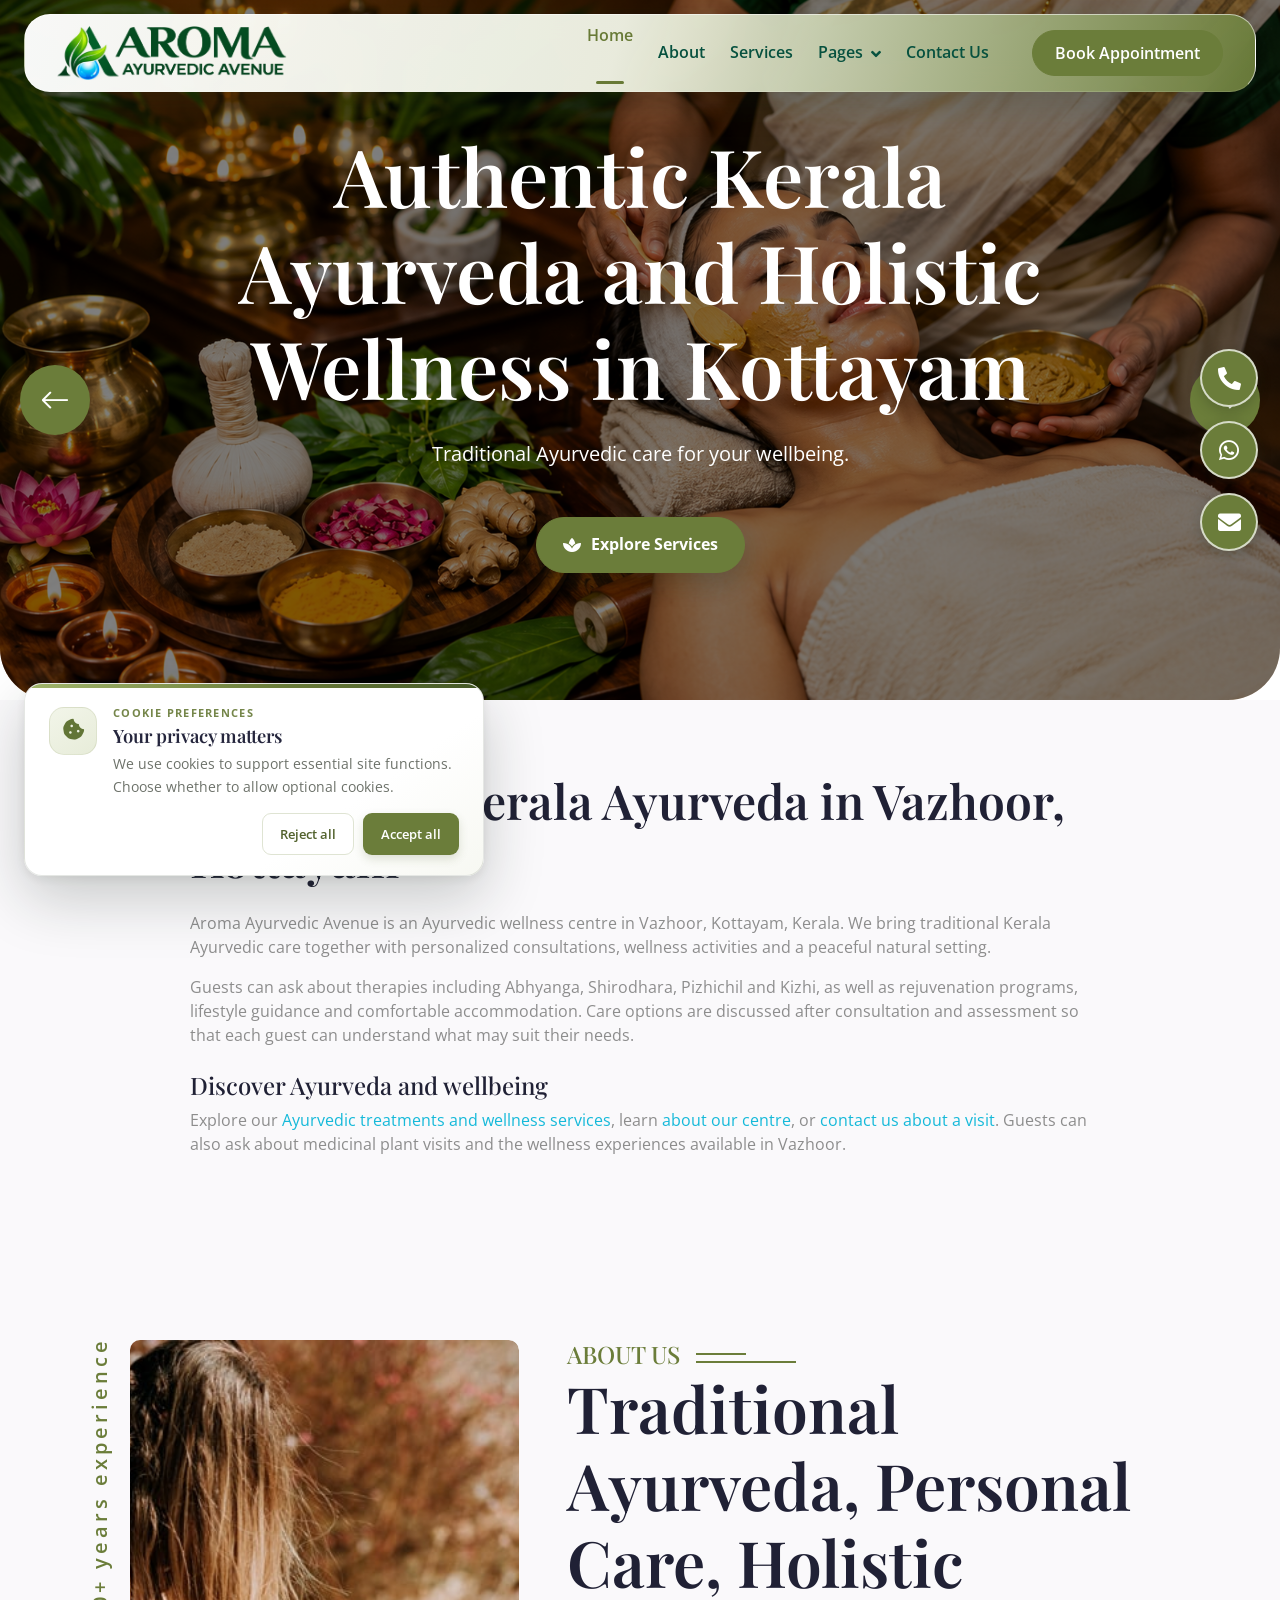
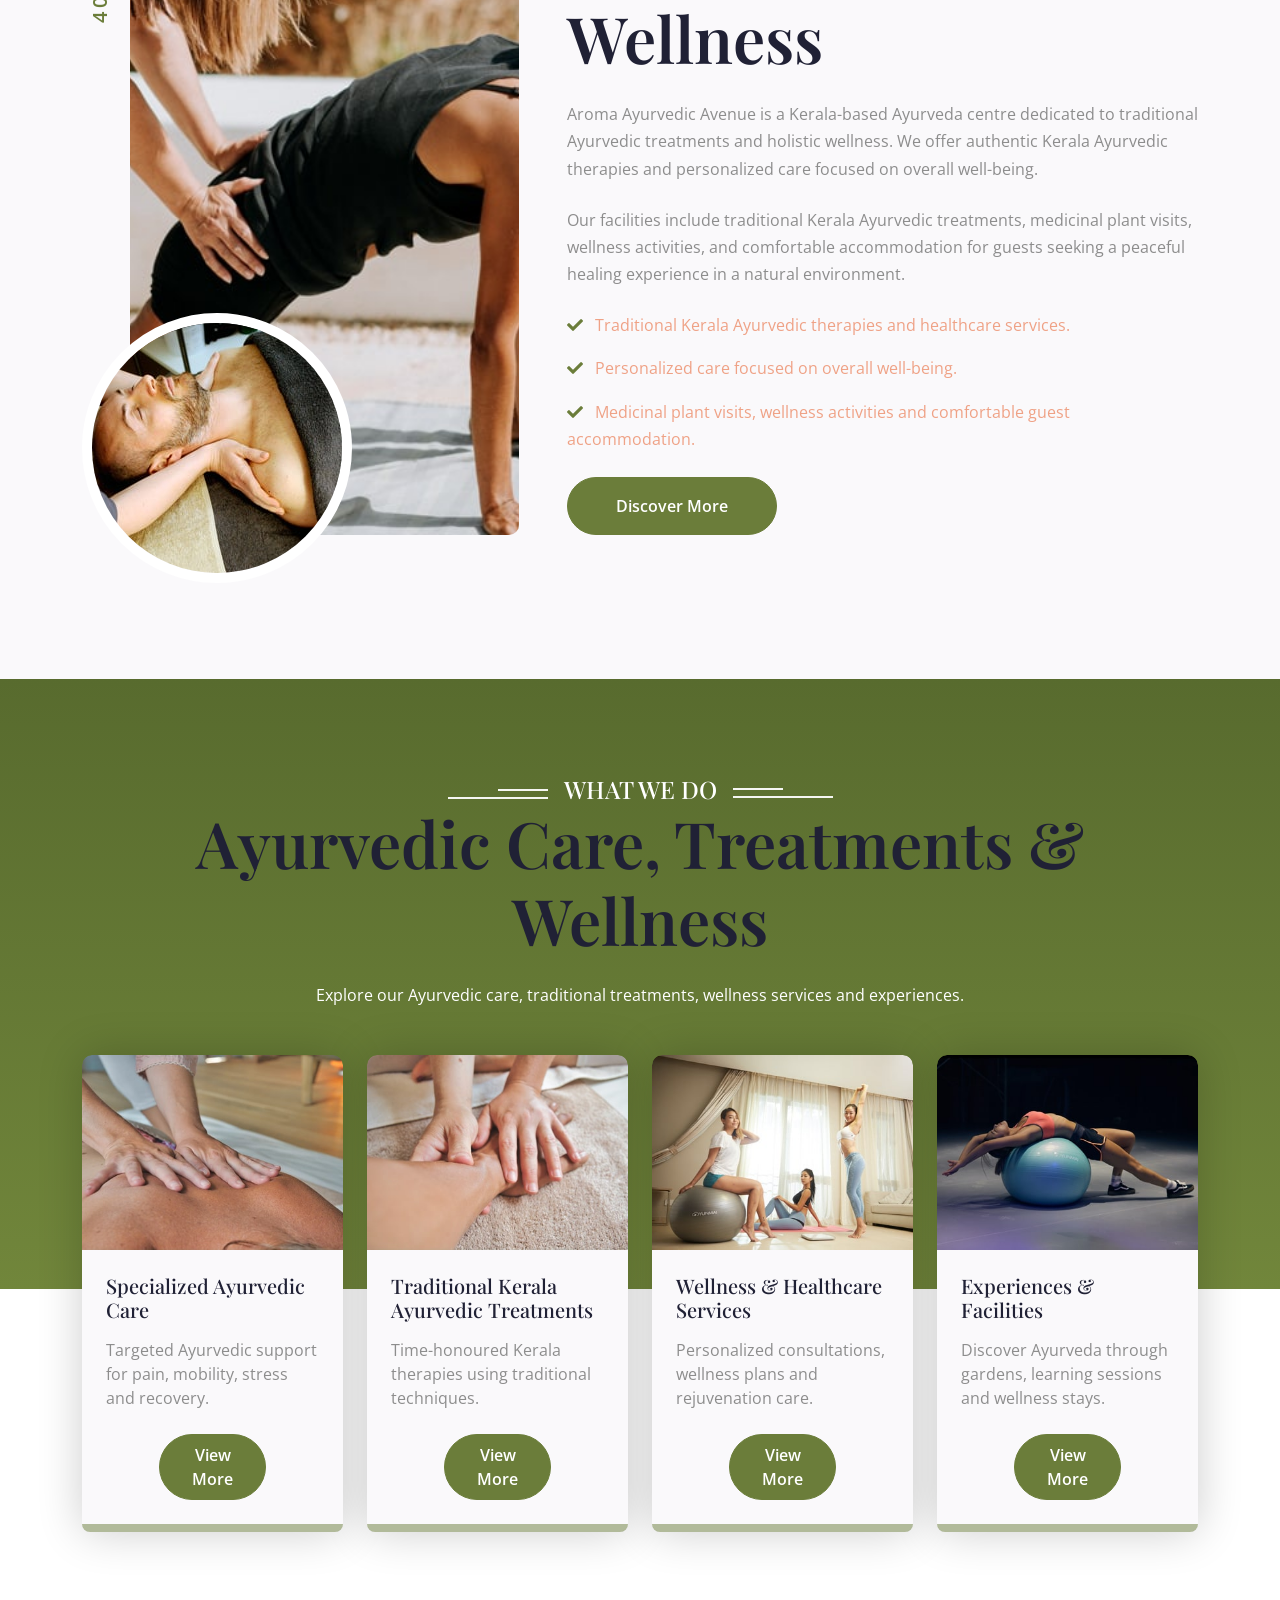
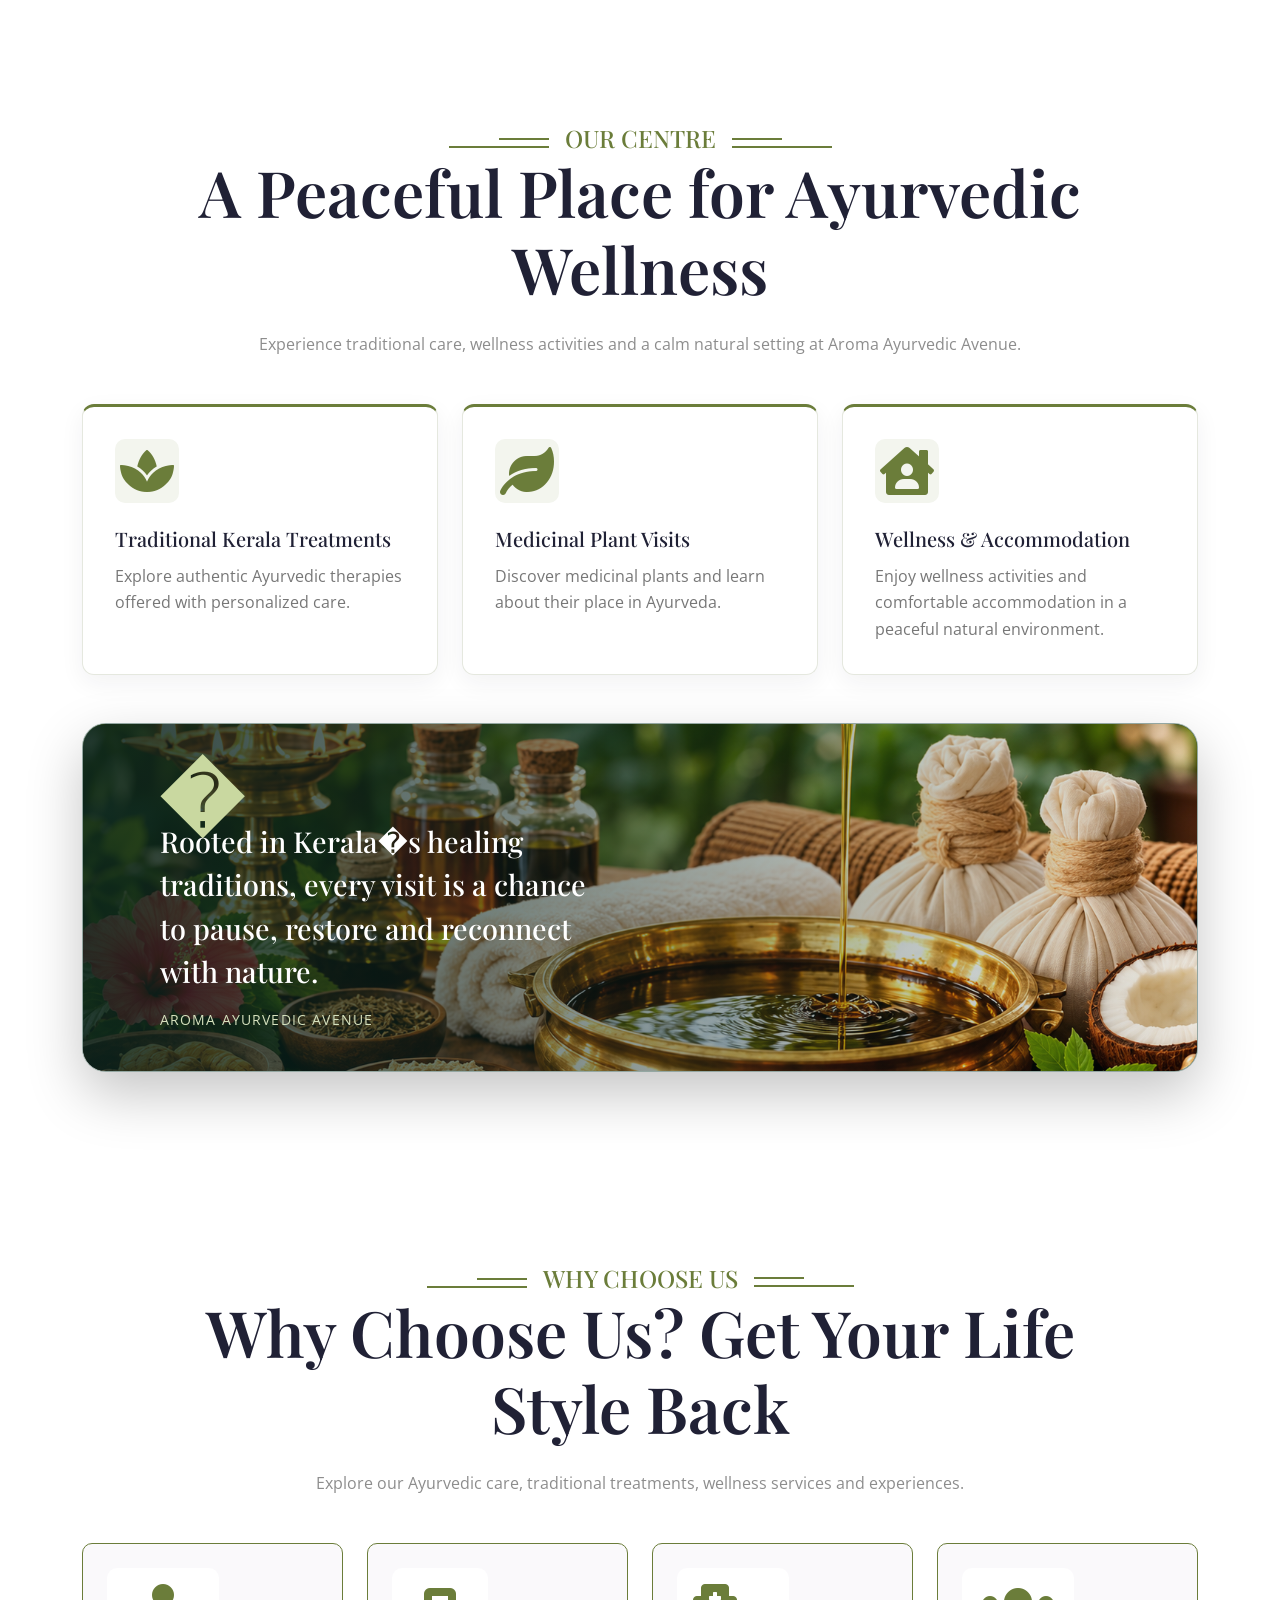
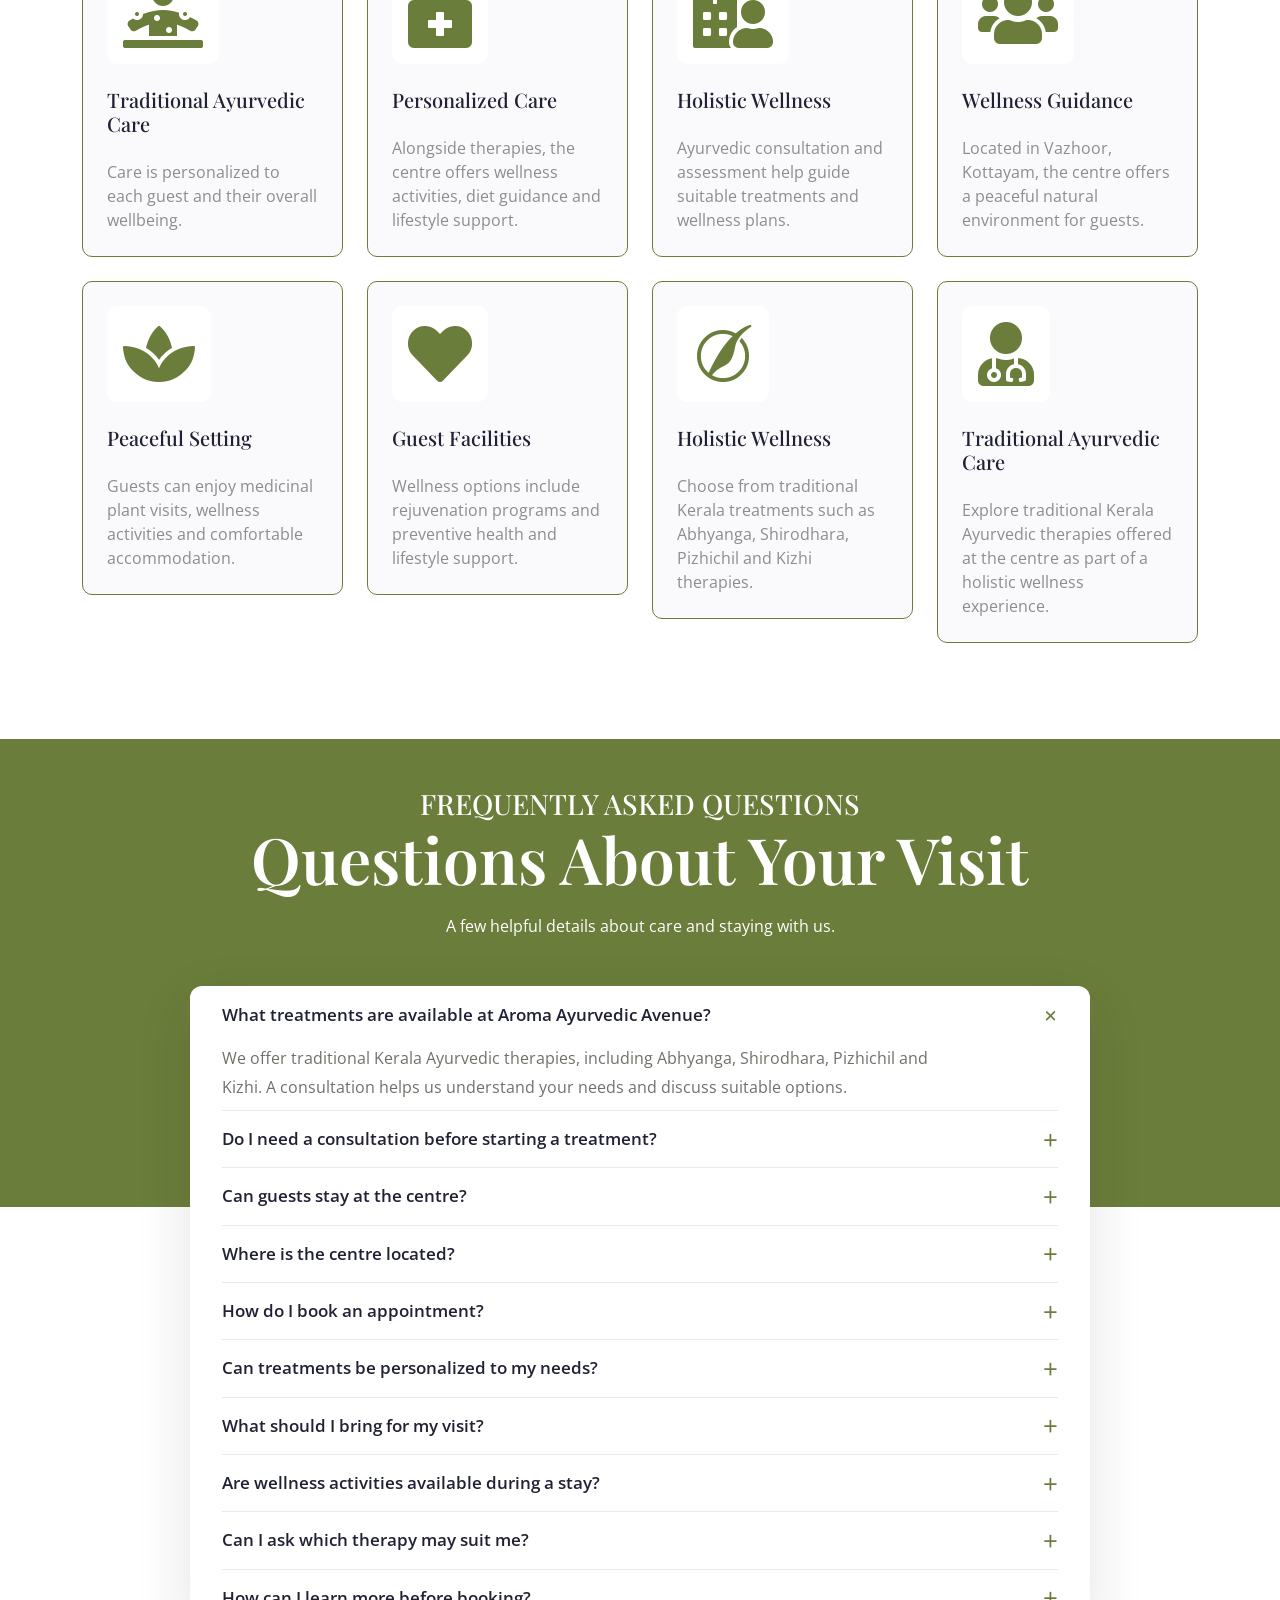
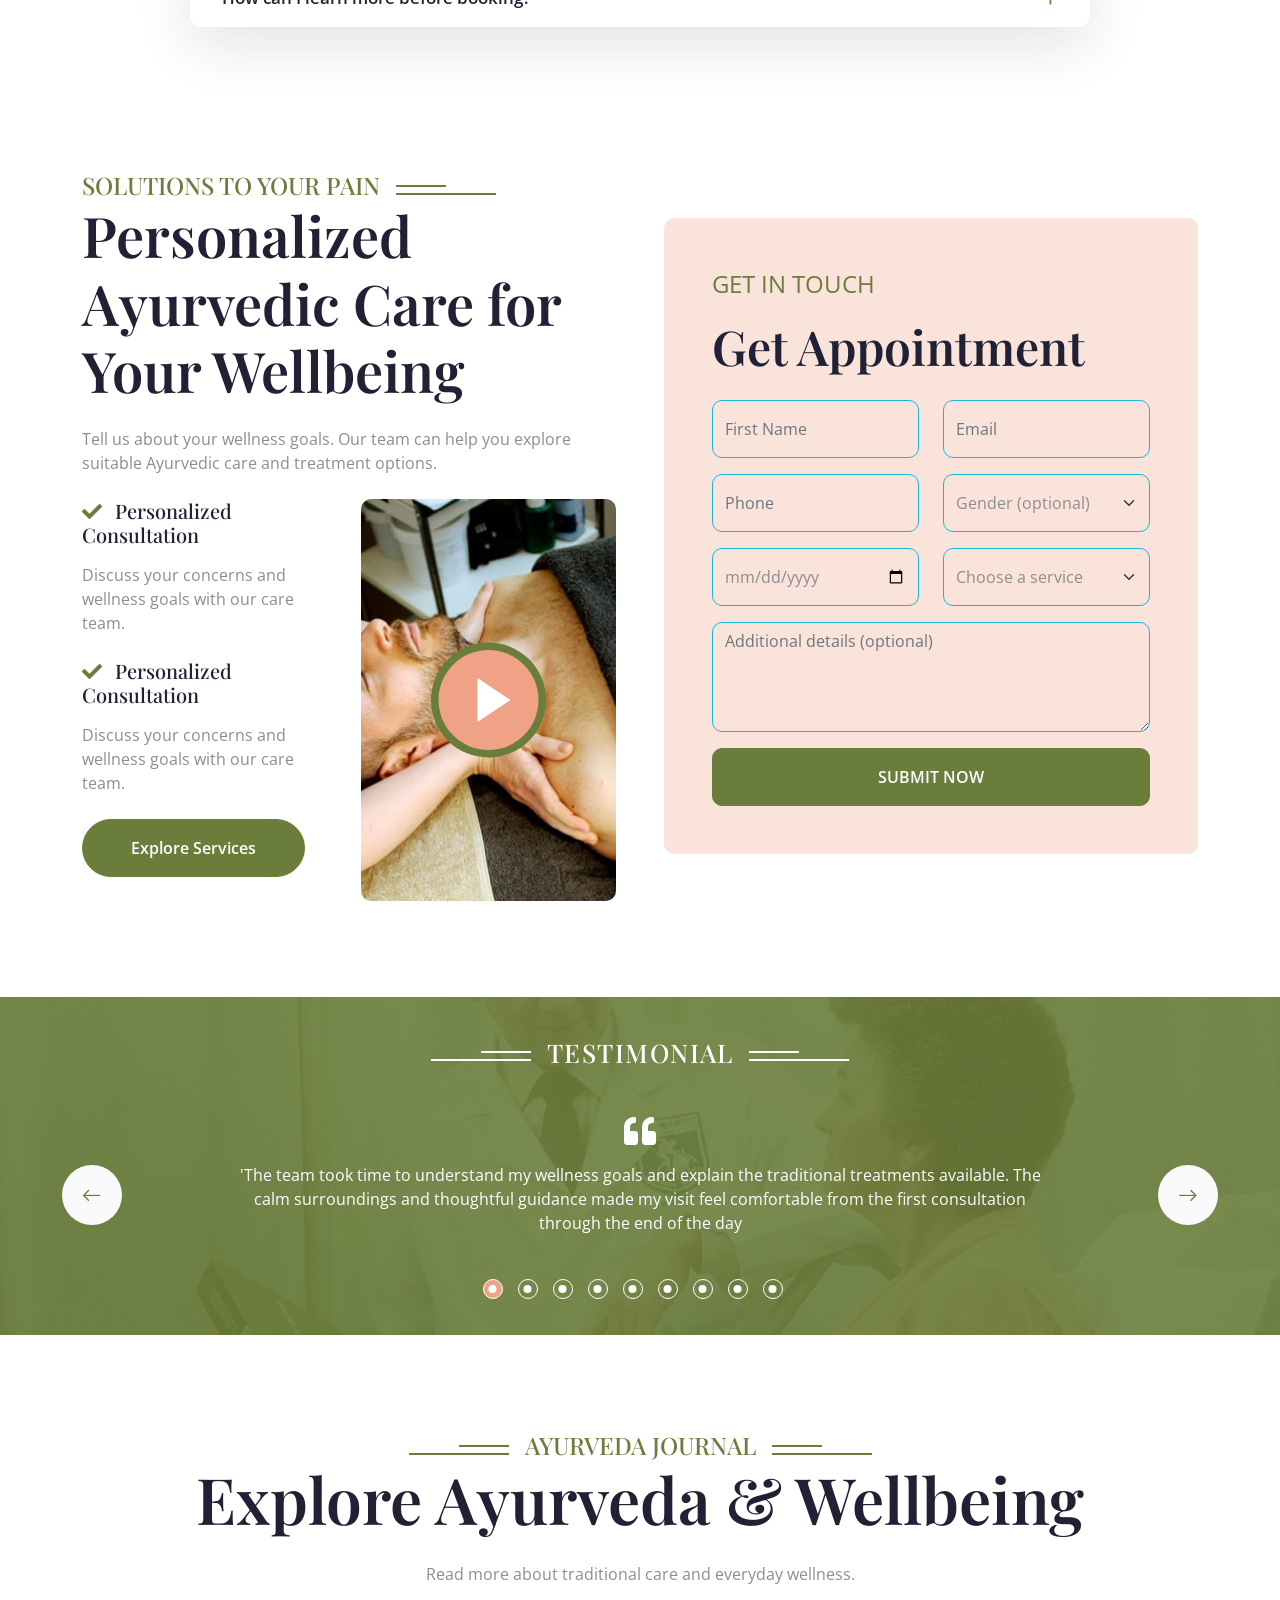
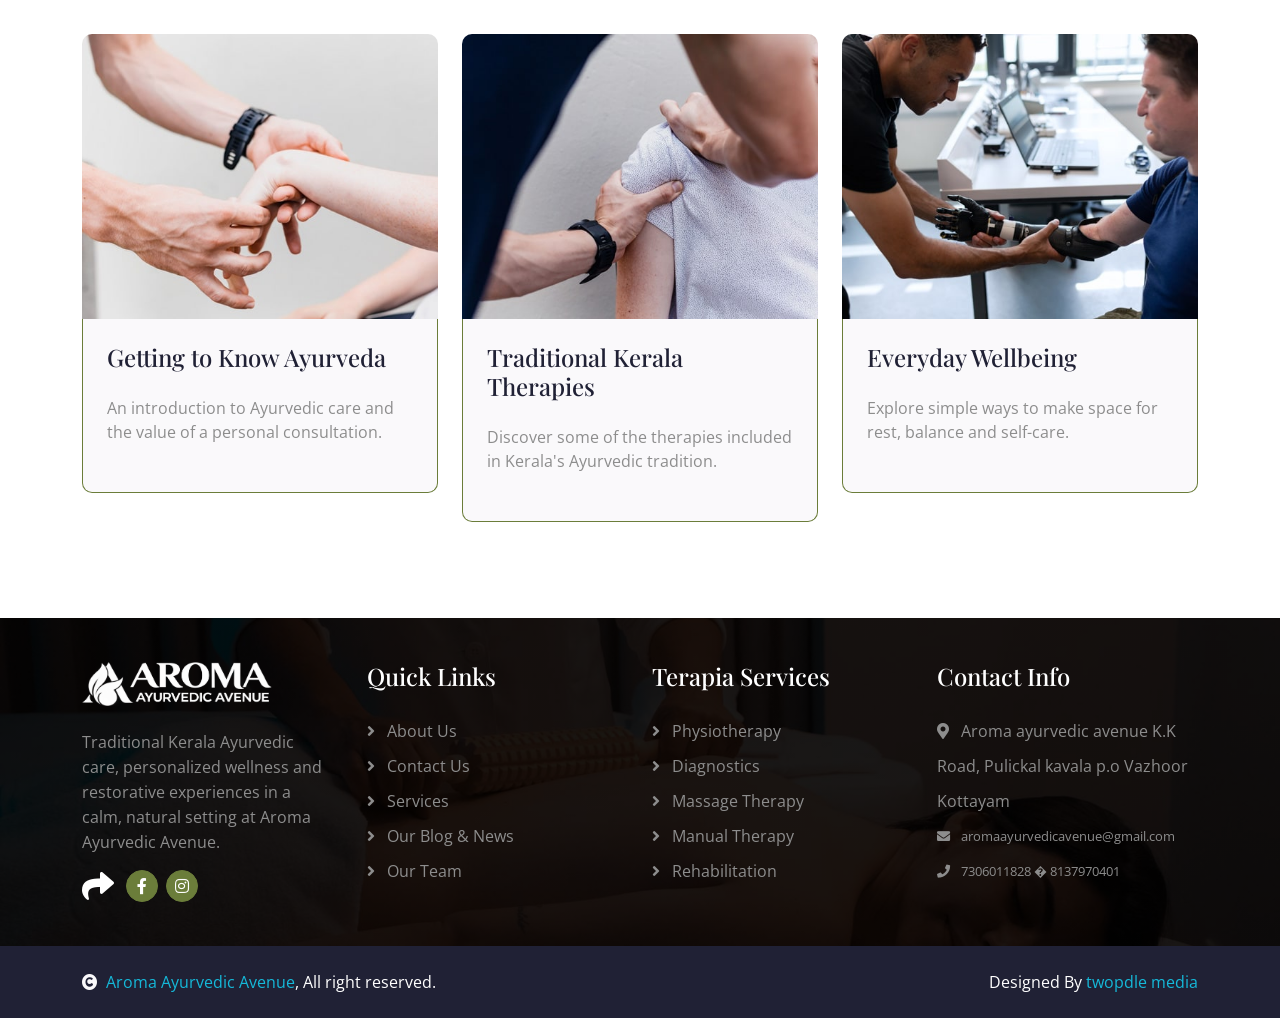
<file: index.html>
<!DOCTYPE html>
<html lang="en">

    <head>
        <meta charset="utf-8">
        <title>Aroma Ayurvedic Avenue | Ayurvedic Treatment Centre in Kottayam, Kerala</title>
        <meta content="width=device-width, initial-scale=1.0" name="viewport">
        <meta content="Ayurvedic Treatment Centre in Kottayam, Kerala Ayurveda, Ayurvedic wellness centre, Vazhoor Ayurveda, Abhyanga, Shirodhara, Pizhichil, Kizhi" name="keywords">
        <meta name="robots" content="index, follow, max-image-preview:large">
        <meta property="og:type" content="website">
        <meta property="og:site_name" content="Aroma Ayurvedic Avenue">
        <meta property="og:title" content="Aroma Ayurvedic Avenue | Ayurvedic Treatment Centre in Kottayam, Kerala">
        <meta property="og:description" content="Experience traditional Kerala Ayurveda at Aroma Ayurvedic Avenue in Kottayam. Explore personalized Ayurvedic treatments, wellness programs, therapies, accommodation and holistic care.">
        <meta name="twitter:card" content="summary_large_image">
        <meta name="twitter:title" content="Aroma Ayurvedic Avenue | Ayurvedic Treatment Centre in Kottayam, Kerala">
        <meta name="twitter:description" content="Experience traditional Kerala Ayurveda at Aroma Ayurvedic Avenue in Kottayam. Explore personalized Ayurvedic treatments, wellness programs, therapies, accommodation and holistic care.">
        <meta content="Experience traditional Kerala Ayurveda at Aroma Ayurvedic Avenue in Kottayam. Explore personalized Ayurvedic treatments, wellness programs, therapies, accommodation and holistic care." name="description">

        <!-- Google Web Fonts -->
        <link rel="preconnect" href="https://fonts.googleapis.com">
        <link rel="preconnect" href="https://fonts.gstatic.com" crossorigin>
        <link href="https://fonts.googleapis.com/css2?family=Open+Sans:wght@400;500;600&family=Playfair+Display:wght@400;500;600&display=swap" rel="stylesheet"> 

        <!-- Icon Font Stylesheet -->
        <link rel="stylesheet" href="https://use.fontawesome.com/releases/v5.15.4/css/all.css"/>
        <link href="https://cdn.jsdelivr.net/npm/bootstrap-icons@1.4.1/font/bootstrap-icons.css" rel="stylesheet">

        <!-- Libraries Stylesheet -->
        <link href="lib/animate/animate.min.css" rel="stylesheet">
        <link href="lib/owlcarousel/assets/owl.carousel.min.css" rel="stylesheet">


        <!-- Customized Bootstrap Stylesheet -->
        <link href="css/bootstrap.min.css" rel="stylesheet">

        <!-- Template Stylesheet -->
        <link href="css/style.css" rel="stylesheet">
        <link rel="icon" type="image/png" href="favicon.png">
    
<script type="application/ld+json">
        {
          "@context": "https://schema.org",
          "@type": "HealthAndBeautyBusiness",
          "name": "Aroma Ayurvedic Avenue",
          "description": "Traditional Kerala Ayurvedic treatments, personalized wellness, medicinal plant experiences and accommodation in Vazhoor, Kottayam.",
          "telephone": ["+91-7306011828", "+91-8137970401"],
          "email": "aromaayurvedicavenue@gmail.com",
          "address": {
            "@type": "PostalAddress",
            "streetAddress": "K.K Road, Pulickal Kavala P.O., Vazhoor",
            "addressLocality": "Kottayam",
            "addressRegion": "Kerala",
            "addressCountry": "IN"
          },
          "sameAs": [
            "https://www.facebook.com/share/1Bd5KCB6bz/",
            "https://www.instagram.com/aroma_ayurvedic_avenue/"
          ]
        }
        </script>
    </head>

    <body>

        <!-- Spinner Start -->
        <div id="spinner" class="show bg-white position-fixed translate-middle w-100 vh-100 top-50 start-50 d-flex align-items-center justify-content-center">
            <div class="spinner-border text-primary" style="width: 3rem; height: 3rem;" role="status">
                <span class="sr-only">Loading...</span>
            </div>
        </div>
        <!-- Spinner End -->

<!-- Navbar & Hero Start -->
        <div class="container-fluid position-relative p-0">
            <nav class="navbar navbar-expand-lg navbar-light px-4 px-lg-5 py-3 py-lg-0">
                <a href="index.html" class="navbar-brand p-0">
                    <img src="img/logo-.png" alt="Aroma Ayurvedic Avenue" class="site-logo">
                </a>
                <button class="navbar-toggler" type="button" data-bs-toggle="collapse" data-bs-target="#navbarCollapse">
                    <span class="fa fa-bars"></span>
                </button>
                <div class="collapse navbar-collapse" id="navbarCollapse">
                    <div class="navbar-nav ms-auto py-0">
                        <a href="index.html" class="nav-item nav-link active">Home</a>
                        <a href="about.html" class="nav-item nav-link">About</a>
                        <a href="service.html" class="nav-item nav-link">Services</a>
                        <div class="nav-item dropdown">
                            <a href="#" class="nav-link dropdown-toggle" data-bs-toggle="dropdown">Pages</a>
                            <div class="dropdown-menu m-0">
                                <a href="appointment.html" class="dropdown-item">Appointment</a>
                                <a href="feature.html" class="dropdown-item">Features</a>
                                <a href="blog.html" class="dropdown-item">Our Blog</a>
                                <a href="team.html" class="dropdown-item">Our Team</a>
                                <a href="testimonial.html" class="dropdown-item">Testimonial</a>
                            </div>
                        </div>
                        <a href="contact.html" class="nav-item nav-link">Contact Us</a>
                    </div>
                    <a href="appointment.html" class="nav-appointment-button">Book Appointment</a>
                </div>
            </nav>
        </div>
        <!-- Navbar End -->

                <!-- Home Hero Start -->
        <div class="container-fluid position-relative p-0">
            <div class="header-carousel owl-carousel">
                <div class="header-carousel-item">
                    <img src="img/1.png" class="img-fluid" alt="Aroma Ayurvedic Avenue">
                    <div class="carousel-caption"><div class="carousel-caption-content">
                        <h1 class="display-1 text-white mb-4">Authentic Kerala Ayurveda and Holistic Wellness in Kottayam</h1>
                        <p class="fs-5 text-white mb-5">Traditional Ayurvedic care for your wellbeing.</p>
                        <div class="hero-actions">
                            <a href="service.html" class="hero-action hero-action-primary"><i class="fas fa-spa" aria-hidden="true"></i> Explore Services</a>
                        </div>
                    </div></div>
                </div>
                <div class="header-carousel-item">
                    <img src="img/2.png" class="img-fluid" alt="Traditional Kerala Ayurvedic care">
                    <div class="carousel-caption"><div class="carousel-caption-content">
                        <h2 class="display-1 text-white mb-4">Traditional Kerala Ayurveda</h2>
                        <p class="fs-5 text-white mb-5">Explore authentic therapies and personalized wellness care.</p>
                        <div class="hero-actions">
                            <a href="service.html" class="hero-action hero-action-primary"><i class="fas fa-spa" aria-hidden="true"></i> Explore Services</a>
                        </div>
                    </div></div>
                </div>
                <div class="header-carousel-item">
                    <img src="img/3.png" class="img-fluid" alt="Ayurvedic treatments at Aroma Ayurvedic Avenue">
                    <div class="carousel-caption"><div class="carousel-caption-content">
                        <h2 class="display-1 text-white mb-4">Care Focused on Wellbeing</h2>
                        <p class="fs-5 text-white mb-5">Personalized care grounded in traditional Ayurvedic treatments.</p>
                        <div class="hero-actions">
                            <a href="service.html" class="hero-action hero-action-primary"><i class="fas fa-spa" aria-hidden="true"></i> Explore Services</a>
                        </div>
                    </div></div>
                </div>
                <div class="header-carousel-item">
                    <img src="img/4.png" class="img-fluid" alt="Medicinal plant garden at Aroma Ayurvedic Avenue">
                    <div class="carousel-caption"><div class="carousel-caption-content">
                        <h2 class="display-1 text-white mb-4">Discover Our Natural Surroundings</h2>
                        <p class="fs-5 text-white mb-5">Visit our medicinal plants and learn about their place in Ayurveda.</p>
                        <div class="hero-actions">
                            <a href="service.html" class="hero-action hero-action-primary"><i class="fas fa-spa" aria-hidden="true"></i> Explore Services</a>
                        </div>
                    </div></div>
                </div>
                <div class="header-carousel-item">
                    <img src="img/5.png" class="img-fluid" alt="Wellness facilities at Aroma Ayurvedic Avenue">
                    <div class="carousel-caption"><div class="carousel-caption-content">
                        <h2 class="display-1 text-white mb-4">A Peaceful Wellness Experience</h2>
                        <p class="fs-5 text-white mb-5">Traditional care, wellness activities and comfortable accommodation.</p>
                        <div class="hero-actions">
                            <a href="service.html" class="hero-action hero-action-primary"><i class="fas fa-spa" aria-hidden="true"></i> Explore Services</a>
                        </div>
                    </div></div>
                </div>
            </div>
        </div>
        <!-- Home Hero End -->
        <section class="container-fluid bg-light py-5" aria-labelledby="homeAyurvedaHeading">
            <div class="container py-4">
                <div class="mx-auto" style="max-width: 900px;">
                    <h2 class="display-5 mb-4" id="homeAyurvedaHeading">Traditional Kerala Ayurveda in Vazhoor, Kottayam</h2>
                    <p>Aroma Ayurvedic Avenue is an Ayurvedic wellness centre in Vazhoor, Kottayam, Kerala. We bring traditional Kerala Ayurvedic care together with personalized consultations, wellness activities and a peaceful natural setting.</p>
                    <p>Guests can ask about therapies including Abhyanga, Shirodhara, Pizhichil and Kizhi, as well as rejuvenation programs, lifestyle guidance and comfortable accommodation. Care options are discussed after consultation and assessment so that each guest can understand what may suit their needs.</p>
                    <h3 class="h4 mt-4">Discover Ayurveda and wellbeing</h3>
                    <p>Explore our <a href="service.html">Ayurvedic treatments and wellness services</a>, learn <a href="about.html">about our centre</a>, or <a href="contact.html">contact us about a visit</a>. Guests can also ask about medicinal plant visits and the wellness experiences available in Vazhoor.</p>
                </div>
            </div>
        </section>

        <!-- About Start -->
        <div class="container-fluid about bg-light py-5">
            <div class="container py-5">
                <div class="row g-5 align-items-center">
                    <div class="col-lg-5 wow fadeInLeft" data-wow-delay="0.2s">
                        <div class="about-img pb-5 ps-5">
                            <img src="img/about-1.jpg" class="img-fluid rounded w-100" style="object-fit: cover;" alt="Image">
                            <div class="about-img-inner">
                                <img src="img/about-2.jpg" class="img-fluid rounded-circle w-100 h-100" alt="Image">
                            </div>
                            <div class="about-experience">40+ years experience</div>
                        </div>
                    </div>
                    <div class="col-lg-7 wow fadeInRight" data-wow-delay="0.4s">
                        <div class="section-title text-start mb-5">
                            <h4 class="sub-title pe-3 mb-0">About Us</h4>
                            <h2 class="display-3 mb-4">Traditional Ayurveda, Personal Care, Holistic Wellness</h2>
                            <p class="mb-4">Aroma Ayurvedic Avenue is a Kerala-based Ayurveda centre dedicated to traditional Ayurvedic treatments and holistic wellness. We offer authentic Kerala Ayurvedic therapies and personalized care focused on overall well-being.</p><p class="mb-4">Our facilities include traditional Kerala Ayurvedic treatments, medicinal plant visits, wellness activities, and comfortable accommodation for guests seeking a peaceful healing experience in a natural environment.</p>
                            <div class="mb-4">
                                <p class="text-secondary"><i class="fa fa-check text-primary me-2"></i> Traditional Kerala Ayurvedic therapies and healthcare services.</p>
                                <p class="text-secondary"><i class="fa fa-check text-primary me-2"></i> Personalized care focused on overall well-being.</p>
                                <p class="text-secondary"><i class="fa fa-check text-primary me-2"></i> Medicinal plant visits, wellness activities and comfortable guest accommodation.</p>
                            </div>
                            <a href="about.html" class="btn btn-primary rounded-pill text-white py-3 px-5">Discover More</a>
                        </div>
                    </div>
                </div>
            </div>
        </div>
        <!-- About End -->

        <!-- Services Start -->
        <div class="container-fluid service home-what-we-do py-5">
            <div class="container py-5">
                <div class="section-title mb-5 wow fadeInUp" data-wow-delay="0.2s">
                    <div class="sub-style">
                        <h4 class="sub-title px-3 mb-0">What We Do</h4>
                    </div>
                    <h2 class="display-3 mb-4">Ayurvedic Care, Treatments & Wellness</h2>
                    <p class="mb-0">Explore our Ayurvedic care, traditional treatments, wellness services and experiences.</p>
                </div>
                <div class="row g-4 justify-content-center">
                    <div class="col-md-6 col-lg-3 wow fadeInUp" data-wow-delay="0.1s">
                        <div class="service-item rounded h-100">
                            <div class="service-img rounded-top"><img src="img/service-1.jpg" class="img-fluid rounded-top w-100" alt="Specialized Ayurvedic Care"></div>
                            <div class="service-content rounded-bottom bg-light p-4"><div class="service-content-inner">
                                <h5 class="mb-3">Specialized Ayurvedic Care</h5>
                                <p class="mb-4">Targeted Ayurvedic support for pain, mobility, stress and recovery.</p>
                                <a href="service-details.html#specialized-care" class="btn btn-primary rounded-pill text-white py-2 px-4 mb-2">View More</a>
                            </div></div>
                        </div>
                    </div>
                    <div class="col-md-6 col-lg-3 wow fadeInUp" data-wow-delay="0.3s">
                        <div class="service-item rounded h-100">
                            <div class="service-img rounded-top"><img src="img/service-2.jpg" class="img-fluid rounded-top w-100" alt="Traditional Kerala Ayurvedic Treatments"></div>
                            <div class="service-content rounded-bottom bg-light p-4"><div class="service-content-inner">
                                <h5 class="mb-3">Traditional Kerala Ayurvedic Treatments</h5>
                                <p class="mb-4">Time-honoured Kerala therapies using traditional techniques.</p>
                                <a href="service-details.html#traditional-treatments" class="btn btn-primary rounded-pill text-white py-2 px-4 mb-2">View More</a>
                            </div></div>
                        </div>
                    </div>
                    <div class="col-md-6 col-lg-3 wow fadeInUp" data-wow-delay="0.5s">
                        <div class="service-item rounded h-100">
                            <div class="service-img rounded-top"><img src="img/service-3.jpg" class="img-fluid rounded-top w-100" alt="Wellness and Healthcare Services"></div>
                            <div class="service-content rounded-bottom bg-light p-4"><div class="service-content-inner">
                                <h5 class="mb-3">Wellness &amp; Healthcare Services</h5>
                                <p class="mb-4">Personalized consultations, wellness plans and rejuvenation care.</p>
                                <a href="service-details.html#wellness-services" class="btn btn-primary rounded-pill text-white py-2 px-4 mb-2">View More</a>
                            </div></div>
                        </div>
                    </div>
                    <div class="col-md-6 col-lg-3 wow fadeInUp" data-wow-delay="0.7s">
                        <div class="service-item rounded h-100">
                            <div class="service-img rounded-top"><img src="img/service-4.jpg" class="img-fluid rounded-top w-100" alt="Experiences and Facilities"></div>
                            <div class="service-content rounded-bottom bg-light p-4"><div class="service-content-inner">
                                <h5 class="mb-3">Experiences &amp; Facilities</h5>
                                <p class="mb-4">Discover Ayurveda through gardens, learning sessions and wellness stays.</p>
                                <a href="service-details.html#experiences-facilities" class="btn btn-primary rounded-pill text-white py-2 px-4 mb-2">View More</a>
                            </div></div>
                        </div>
                    </div>
                    </div>
                </div>
            </div>
        <!-- Services End -->


                <!-- Centre Facilities Start -->
        <section class="container-fluid feature home-facilities py-5">
            <div class="container py-5">
                <div class="section-title mb-5 text-center">
                    <div class="sub-style"><h4 class="sub-title px-3 mb-0">Our Centre</h4></div>
                    <h2 class="display-3 mb-4">A Peaceful Place for Ayurvedic Wellness</h2>
                    <p class="mb-0">Experience traditional care, wellness activities and a calm natural setting at Aroma Ayurvedic Avenue.</p>
                </div>
                <div class="row g-4 justify-content-center">
                    <div class="col-md-6 col-lg-4"><article class="centre-facility-card h-100"><div class="feature-icon mb-4"><div class="p-3 d-inline-flex bg-white rounded"><i class="fas fa-spa fa-3x text-primary"></i></div></div><h3 class="h4">Traditional Kerala Treatments</h3><p class="mb-0">Explore authentic Ayurvedic therapies offered with personalized care.</p></article></div>
                    <div class="col-md-6 col-lg-4"><article class="centre-facility-card h-100"><div class="feature-icon mb-4"><div class="p-3 d-inline-flex bg-white rounded"><i class="fas fa-leaf fa-3x text-primary"></i></div></div><h3 class="h4">Medicinal Plant Visits</h3><p class="mb-0">Discover medicinal plants and learn about their place in Ayurveda.</p></article></div>
                    <div class="col-md-6 col-lg-4"><article class="centre-facility-card h-100"><div class="feature-icon mb-4"><div class="p-3 d-inline-flex bg-white rounded"><i class="fas fa-house-user fa-3x text-primary"></i></div></div><h3 class="h4">Wellness &amp; Accommodation</h3><p class="mb-0">Enjoy wellness activities and comfortable accommodation in a peaceful natural environment.</p></article></div>
                </div>
                <figure class="centre-quote-visual mt-5 mb-0">
                    <img src="img/2.png" alt="A glimpse of Aroma Ayurvedic Avenue" loading="lazy">
                    <figcaption><span class="quote-mark" aria-hidden="true">�</span><p class="mb-0">Rooted in Kerala�s healing traditions, every visit is a chance to pause, restore and reconnect with nature.</p><span class="quote-credit">Aroma Ayurvedic Avenue</span></figcaption>
                </figure>
            </div>
        </section>
        <!-- Centre Facilities End -->


        <!-- Feature Start -->
        <div class="container-fluid feature py-5">
            <div class="container py-5">
                <div class="section-title mb-5 wow fadeInUp" data-wow-delay="0.1s">
                    <div class="sub-style">
                        <h4 class="sub-title px-3 mb-0">Why Choose Us</h4>
                    </div>
                    <h2 class="display-3 mb-4">Why Choose Us? Get Your Life Style Back</h2>
                    <p class="mb-0">Explore our Ayurvedic care, traditional treatments, wellness services and experiences.</p>
                </div>
                <div class="row g-4 justify-content-center">
                    <div class="col-md-6 col-lg-4 col-xl-3 wow fadeInUp" data-wow-delay="0.1s">
                        <div class="row-cols-1 feature-item p-4">
                            <div class="col-12">
                                <div class="feature-icon mb-4">
                                    <div class="p-3 d-inline-flex bg-white rounded">
                                        <i class="fas fa-diagnoses fa-4x text-primary"></i>
                                    </div>
                                </div>
                                <div class="feature-content d-flex flex-column">
                                    <h5 class="mb-4">Traditional Ayurvedic Care</h5>
                                    <p class="mb-0">Care is personalized to each guest and their overall wellbeing.</p>
                                </div>
                            </div>
                        </div>
                    </div>
                    <div class="col-md-6 col-lg-4 col-xl-3 wow fadeInUp" data-wow-delay="0.3s">
                        <div class="row-cols-1 feature-item p-4">
                            <div class="col-12">
                                <div class="feature-icon mb-4">
                                    <div class="p-3 d-inline-flex bg-white rounded">
                                        <i class="fas fa-briefcase-medical fa-4x text-primary"></i>
                                    </div>
                                </div>
                                <div class="feature-content d-flex flex-column">
                                    <h5 class="mb-4">Personalized Care</h5>
                                    <p class="mb-0">Alongside therapies, the centre offers wellness activities, diet guidance and lifestyle support.</p>
                                </div>
                            </div>
                        </div>
                    </div>
                    <div class="col-md-6 col-lg-4 col-xl-3 wow fadeInUp" data-wow-delay="0.5s">
                        <div class="row-cols-1 feature-item p-4">
                            <div class="col-12">
                                <div class="feature-icon mb-4">
                                    <div class="p-3 d-inline-flex bg-white rounded">
                                        <i class="fas fa-hospital-user fa-4x text-primary"></i>
                                    </div>
                                </div>
                                <div class="feature-content d-flex flex-column">
                                    <h5 class="mb-4">Holistic Wellness</h5>
                                    <p class="mb-0">Ayurvedic consultation and assessment help guide suitable treatments and wellness plans.</p>
                                </div>
                            </div>
                        </div>
                    </div>
                    <div class="col-md-6 col-lg-4 col-xl-3 wow fadeInUp" data-wow-delay="0.7s">
                        <div class="row-cols-1 feature-item p-4">
                            <div class="col-12">
                                <div class="feature-icon mb-4">
                                    <div class="p-3 d-inline-flex bg-white rounded">
                                        <i class="fas fa-users fa-4x text-primary"></i>
                                    </div>
                                </div>
                                <div class="feature-content d-flex flex-column">
                                    <h5 class="mb-4">Wellness Guidance</h5>
                                    <p class="mb-0">Located in Vazhoor, Kottayam, the centre offers a peaceful natural environment for guests.</p>
                                </div>
                            </div>
                        </div>
                    </div>
                    <div class="col-md-6 col-lg-4 col-xl-3 wow fadeInUp" data-wow-delay="0.1s">
                        <div class="row-cols-1 feature-item p-4">
                            <div class="col-12">
                                <div class="feature-icon mb-4">
                                    <div class="p-3 d-inline-flex bg-white rounded">
                                        <i class="fas fa-spa fa-4x text-primary"></i>
                                    </div>
                                </div>
                                <div class="feature-content d-flex flex-column">
                                    <h5 class="mb-4">Peaceful Setting</h5>
                                    <p class="mb-0">Guests can enjoy medicinal plant visits, wellness activities and comfortable accommodation.</p>
                                </div>
                            </div>
                        </div>
                    </div>
                    <div class="col-md-6 col-lg-4 col-xl-3 wow fadeInUp" data-wow-delay="0.3s">
                        <div class="row-cols-1 feature-item p-4">
                            <div class="col-12">
                                <div class="feature-icon mb-4">
                                    <div class="p-3 d-inline-flex bg-white rounded">
                                        <i class="fas fa-heart fa-4x text-primary"></i>
                                    </div>
                                </div>
                                <div class="feature-content d-flex flex-column">
                                    <h5 class="mb-4">Guest Facilities</h5>
                                    <p class="mb-0">Wellness options include rejuvenation programs and preventive health and lifestyle support.</p>
                                </div>
                            </div>
                        </div>
                    </div>
                    <div class="col-md-6 col-lg-4 col-xl-3 wow fadeInUp" data-wow-delay="0.5s">
                        <div class="row-cols-1 feature-item p-4">
                            <div class="col-12">
                                <div class="feature-icon mb-4">
                                    <div class="p-3 d-inline-flex bg-white rounded">
                                        <i class="fab fa-pied-piper fa-4x text-primary"></i>
                                    </div>
                                </div>
                                <div class="feature-content d-flex flex-column">
                                    <h5 class="mb-4">Holistic Wellness</h5>
                                    <p class="mb-0">Choose from traditional Kerala treatments such as Abhyanga, Shirodhara, Pizhichil and Kizhi therapies.</p>
                                </div>
                            </div>
                        </div>
                    </div>
                    <div class="col-md-6 col-lg-4 col-xl-3 wow fadeInUp" data-wow-delay="0.7s">
                        <div class="row-cols-1 feature-item p-4">
                            <div class="col-12">
                                <div class="feature-icon mb-4">
                                    <div class="p-3 d-inline-flex bg-white rounded">
                                        <i class="fas fa-user-md fa-4x text-primary"></i>
                                    </div>
                                </div>
                                <div class="feature-content d-flex flex-column">
                                    <h5 class="mb-4">Traditional Ayurvedic Care</h5>
                                    <p class="mb-0">Explore traditional Kerala Ayurvedic therapies offered at the centre as part of a holistic wellness experience.</p>
                                </div>
                            </div>
                        </div>
                    </div>
                    
                </div>
            </div>
        </div>
        <!-- Feature End -->
        <!-- FAQ Start -->
        <section class="home-faq" aria-labelledby="homeFaqTitle">
            <div class="home-faq-olive"></div>
            <div class="container home-faq-content">
                <div class="section-title text-center mb-5">
                    <div class="sub-style"><h4 class="sub-title px-3 mb-0">Frequently Asked Questions</h4></div>
                    <h2 class="display-3 mb-3" id="homeFaqTitle">Questions About Your Visit</h2>
                    <p class="mb-0">A few helpful details about care and staying with us.</p>
                </div>
                <div class="home-faq-list" id="homeFaqAccordion">
                    <article class="home-faq-item">
                        <h3><button class="home-faq-question" type="button" data-bs-toggle="collapse" data-bs-target="#homeFaqOne" aria-expanded="true" aria-controls="homeFaqOne">What treatments are available at Aroma Ayurvedic Avenue?<span aria-hidden="true">+</span></button></h3>
                        <div class="collapse show" id="homeFaqOne" data-bs-parent="#homeFaqAccordion"><div class="home-faq-answer">We offer traditional Kerala Ayurvedic therapies, including Abhyanga, Shirodhara, Pizhichil and Kizhi. A consultation helps us understand your needs and discuss suitable options.</div></div>
                    </article>
                    <article class="home-faq-item">
                        <h3><button class="home-faq-question collapsed" type="button" data-bs-toggle="collapse" data-bs-target="#homeFaqTwo" aria-expanded="false" aria-controls="homeFaqTwo">Do I need a consultation before starting a treatment?<span aria-hidden="true">+</span></button></h3>
                        <div class="collapse" id="homeFaqTwo" data-bs-parent="#homeFaqAccordion"><div class="home-faq-answer">Yes. Our team can learn about your wellness goals and help guide you toward appropriate care before treatment begins.</div></div>
                    </article>
                    <article class="home-faq-item">
                        <h3><button class="home-faq-question collapsed" type="button" data-bs-toggle="collapse" data-bs-target="#homeFaqThree" aria-expanded="false" aria-controls="homeFaqThree">Can guests stay at the centre?<span aria-hidden="true">+</span></button></h3>
                        <div class="collapse" id="homeFaqThree" data-bs-parent="#homeFaqAccordion"><div class="home-faq-answer">Comfortable accommodation is available, along with wellness activities and opportunities to visit medicinal plants in a peaceful natural setting.</div></div>
                    </article>
                    <article class="home-faq-item">
                        <h3><button class="home-faq-question collapsed" type="button" data-bs-toggle="collapse" data-bs-target="#homeFaqFour" aria-expanded="false" aria-controls="homeFaqFour">Where is the centre located?<span aria-hidden="true">+</span></button></h3>
                        <div class="collapse" id="homeFaqFour" data-bs-parent="#homeFaqAccordion"><div class="home-faq-answer">Aroma Ayurvedic Avenue is located in Vazhoor, Kottayam, Kerala. Contact us to plan your visit or ask about available services.</div></div>
                    </article>
                    <article class="home-faq-item">
                        <h3><button class="home-faq-question collapsed" type="button" data-bs-toggle="collapse" data-bs-target="#homeFaqFive" aria-expanded="false" aria-controls="homeFaqFive">How do I book an appointment?<span aria-hidden="true">+</span></button></h3>
                        <div class="collapse" id="homeFaqFive" data-bs-parent="#homeFaqAccordion"><div class="home-faq-answer">Use the appointment form on this website or contact our team by phone or WhatsApp to discuss your visit.</div></div>
                    </article>
                    <article class="home-faq-item">
                        <h3><button class="home-faq-question collapsed" type="button" data-bs-toggle="collapse" data-bs-target="#homeFaqSix" aria-expanded="false" aria-controls="homeFaqSix">Can treatments be personalized to my needs?<span aria-hidden="true">+</span></button></h3>
                        <div class="collapse" id="homeFaqSix" data-bs-parent="#homeFaqAccordion"><div class="home-faq-answer">Care is discussed with you and guided by a consultation, your wellness goals and the centre's assessment.</div></div>
                    </article>
                    <article class="home-faq-item">
                        <h3><button class="home-faq-question collapsed" type="button" data-bs-toggle="collapse" data-bs-target="#homeFaqSeven" aria-expanded="false" aria-controls="homeFaqSeven">What should I bring for my visit?<span aria-hidden="true">+</span></button></h3>
                        <div class="collapse" id="homeFaqSeven" data-bs-parent="#homeFaqAccordion"><div class="home-faq-answer">Please bring any relevant health information and comfortable clothing. Contact us before your visit for guidance specific to your treatment or stay.</div></div>
                    </article>
                    <article class="home-faq-item">
                        <h3><button class="home-faq-question collapsed" type="button" data-bs-toggle="collapse" data-bs-target="#homeFaqEight" aria-expanded="false" aria-controls="homeFaqEight">Are wellness activities available during a stay?<span aria-hidden="true">+</span></button></h3>
                        <div class="collapse" id="homeFaqEight" data-bs-parent="#homeFaqAccordion"><div class="home-faq-answer">Yes. Guests can ask about wellness activities and medicinal plant visits offered at the centre.</div></div>
                    </article>
                    <article class="home-faq-item">
                        <h3><button class="home-faq-question collapsed" type="button" data-bs-toggle="collapse" data-bs-target="#homeFaqNine" aria-expanded="false" aria-controls="homeFaqNine">Can I ask which therapy may suit me?<span aria-hidden="true">+</span></button></h3>
                        <div class="collapse" id="homeFaqNine" data-bs-parent="#homeFaqAccordion"><div class="home-faq-answer">Yes. Contact us to discuss your needs; our team can explain the available therapies and the consultation process.</div></div>
                    </article>
                    <article class="home-faq-item">
                        <h3><button class="home-faq-question collapsed" type="button" data-bs-toggle="collapse" data-bs-target="#homeFaqTen" aria-expanded="false" aria-controls="homeFaqTen">How can I learn more before booking?<span aria-hidden="true">+</span></button></h3>
                        <div class="collapse" id="homeFaqTen" data-bs-parent="#homeFaqAccordion"><div class="home-faq-answer">Explore the services on this website or get in touch with the centre. We will help answer questions about treatments, appointments and accommodation.</div></div>
                    </article>
                </div>
            </div>
        </section>
        <!-- FAQ End -->

<!-- Book Appointment Start -->
        <div class="container-fluid appointment py-5">
            <div class="container py-5">
                <div class="row g-5 align-items-center">
                    <div class="col-lg-6 wow fadeInLeft" data-wow-delay="0.2">
                        <div class="section-title text-start">
                            <h4 class="sub-title pe-3 mb-0">Solutions To Your Pain</h4>
                            <h2 class="display-4 mb-4">Personalized Ayurvedic Care for Your Wellbeing</h2>
                            <p class="mb-4">Tell us about your wellness goals. Our team can help you explore suitable Ayurvedic care and treatment options.</p>
                            <div class="row g-4">
                                <div class="col-sm-6">
                                    <div class="d-flex flex-column h-100">
                                        <div class="mb-4">
                                            <h5 class="mb-3"><i class="fa fa-check text-primary me-2"></i> Personalized Consultation</h5>
                                            <p class="mb-0">Discuss your concerns and wellness goals with our care team.</p>
                                        </div>
                                        <div class="mb-4">
                                            <h5 class="mb-3"><i class="fa fa-check text-primary me-2"></i> Personalized Consultation</h5>
                                            <p class="mb-0">Discuss your concerns and wellness goals with our care team.</p>
                                        </div>
                                        <div class="text-start mb-4">
                                            <a href="service.html" class="btn btn-primary rounded-pill text-white py-3 px-5">Explore Services</a>
                                        </div>
                                    </div>
                                </div>
                                <div class="col-sm-6">
                                    <div class="video h-100">
                                        <img src="img/video-img.jpg" class="img-fluid rounded w-100 h-100" style="object-fit: cover;" alt="">
                                        <button type="button" class="btn btn-play" data-bs-toggle="modal" data-src="https://www.youtube.com/embed/DWRcNpR6Kdc" data-bs-target="#videoModal">
                                            <span></span>
                                        </button>
                                    </div>
                                </div>
                            </div>
                        </div>
                    </div>
                    <div class="col-lg-6 wow fadeInRight" data-wow-delay="0.4s">
                        <div class="appointment-form rounded p-5">
                            <p class="fs-4 text-uppercase text-primary">Get In Touch</p>
                            <h2 class="display-5 mb-4">Get Appointment</h2>
                            <form class="whatsapp-appointment-form">
    <div class="row gy-3 gx-4">
        <div class="col-xl-6">
            <label class="visually-hidden" for="appointment-name">First name</label>
            <input id="appointment-name" name="customer_name" type="text" class="form-control py-3 border-primary bg-transparent text-white" placeholder="First Name" autocomplete="given-name" required>
        </div>
        <div class="col-xl-6">
            <label class="visually-hidden" for="appointment-email">Email</label>
            <input id="appointment-email" name="email" type="email" class="form-control py-3 border-primary bg-transparent text-white" placeholder="Email" autocomplete="email">
        </div>
        <div class="col-xl-6">
            <label class="visually-hidden" for="appointment-phone">Phone</label>
            <input id="appointment-phone" name="customer_phone" type="tel" class="form-control py-3 border-primary bg-transparent text-white" placeholder="Phone" autocomplete="tel" required>
        </div>
        <div class="col-xl-6">
            <label class="visually-hidden" for="appointment-gender">Gender</label>
            <select id="appointment-gender" name="gender" class="form-select py-3 border-primary bg-transparent">
                <option value="">Gender (optional)</option>
                <option>Female</option>
                <option>Male</option>
                <option>Other</option>
                <option>Prefer not to say</option>
            </select>
        </div>
        <div class="col-xl-6">
            <label class="visually-hidden" for="appointment-date">Preferred appointment date</label>
            <input id="appointment-date" name="appointment_date" type="date" class="form-control py-3 border-primary bg-transparent" required>
        </div>
        <div class="col-xl-6">
            <label class="visually-hidden" for="appointment-service">Service</label>
            <select id="appointment-service" name="service" class="form-select py-3 border-primary bg-transparent" required>
                <option value="">Choose a service</option>
                <option>Ayurvedic Consultation &amp; Assessment</option>
                <option>Traditional Kerala Ayurvedic Treatment</option>
                <option>Wellness &amp; Healthcare Service</option>
                <option>Other</option>
            </select>
        </div>
        <div class="col-12">
            <label class="visually-hidden" for="appointment-message">Additional details</label>
            <textarea class="form-control border-primary bg-transparent text-white" name="message" id="appointment-message" rows="4" placeholder="Additional details (optional)"></textarea>
        </div>
        <div class="col-12">
            <button type="submit" class="btn btn-primary text-white w-100 py-3 px-5">SUBMIT NOW</button>
        </div>
    </div>
</form></div>
                    </div>
                </div>
            </div>
        </div>
        <!-- Modal Video -->
        <div class="modal fade" id="videoModal" tabindex="-1" aria-labelledby="exampleModalLabel" aria-hidden="true">
            <div class="modal-dialog">
                <div class="modal-content rounded-0">
                    <div class="modal-header">
                        <h5 class="modal-title" id="exampleModalLabel">Youtube Video</h5>
                        <button type="button" class="btn-close" data-bs-dismiss="modal" aria-label="Close"></button>
                    </div>
                    <div class="modal-body">
                        <!-- 16:9 aspect ratio -->
                        <div class="ratio ratio-16x9">
                            <iframe class="embed-responsive-item" src="" id="video" allowfullscreen allowscriptaccess="always"
                                allow="autoplay"></iframe>
                        </div>
                    </div>
                </div>
            </div>
        </div>
        <!-- Book Appointment End -->
        <!-- Testimonial Start -->
<section class="container-fluid testimonial home-testimonials py-5"><div class="container py-4">
<div class="section-title mb-4 text-center"><div class="sub-style"><h4 class="sub-title px-3 mb-0">TESTIMONIAL</h4></div></div>
<div class="testimonial-carousel owl-carousel">
<article class="testimonial-item"><div class="testimonial-inner p-4 p-md-5 text-center"><i class="fas fa-quote-left fa-2x text-white mb-3" aria-hidden="true"></i><p class="text-white fs-5 mb-0">'The team took time to understand my wellness goals and explain the traditional treatments available. The calm surroundings and thoughtful guidance made my visit feel comfortable from the first consultation through the end of the day</p></div></article>
<article class="testimonial-item"><div class="testimonial-inner p-4 p-md-5 text-center"><i class="fas fa-quote-left fa-2x text-white mb-3" aria-hidden="true"></i><p class="text-white fs-5 mb-0">'I appreciated how clearly the practitioners described each step of the Ayurvedic care plan. The peaceful setting, warm hospitality and attention to individual needs helped me feel at ease throughout my stay</p></div></article>
<article class="testimonial-item"><div class="testimonial-inner p-4 p-md-5 text-center"><i class="fas fa-quote-left fa-2x text-white mb-3" aria-hidden="true"></i><p class="text-white fs-5 mb-0">'Visiting the medicinal plant garden was a memorable part of my experience. I learned how plants are connected with Kerala Ayurveda, while the staff answered questions patiently and made the visit engaging</p></div></article>
<article class="testimonial-item"><div class="testimonial-inner p-4 p-md-5 text-center"><i class="fas fa-quote-left fa-2x text-white mb-3" aria-hidden="true"></i><p class="text-white fs-5 mb-0">'The accommodation was comfortable and the natural surroundings offered a welcome sense of quiet. I enjoyed being able to combine wellness activities with time to rest and reflect during my visit</p></div></article>
<article class="testimonial-item"><div class="testimonial-inner p-4 p-md-5 text-center"><i class="fas fa-quote-left fa-2x text-white mb-3" aria-hidden="true"></i><p class="text-white fs-5 mb-0">'My consultation felt personal and unhurried. The team listened carefully, discussed suitable wellness options and shared practical lifestyle guidance that I could understand and consider at my own pace</p></div></article>
<article class="testimonial-item"><div class="testimonial-inner p-4 p-md-5 text-center"><i class="fas fa-quote-left fa-2x text-white mb-3" aria-hidden="true"></i><p class="text-white fs-5 mb-0">'I was interested in experiencing traditional Kerala therapies, and the staff explained the options with care. Their welcoming approach and the centre's peaceful atmosphere made the overall experience reassuring</p></div></article>
<article class="testimonial-item"><div class="testimonial-inner p-4 p-md-5 text-center"><i class="fas fa-quote-left fa-2x text-white mb-3" aria-hidden="true"></i><p class="text-white fs-5 mb-0">'The wellness activities gave me a chance to slow down and focus on self-care. I valued the friendly communication, comfortable facilities and the opportunity to learn more about Ayurvedic traditions</p></div></article>
<article class="testimonial-item"><div class="testimonial-inner p-4 p-md-5 text-center"><i class="fas fa-quote-left fa-2x text-white mb-3" aria-hidden="true"></i><p class="text-white fs-5 mb-0">I enjoyed the combination of traditional care, helpful guidance and a quiet natural environment. The centre made it easy to ask questions and learn about services suited to different wellness needs</p></div></article>
<article class="testimonial-item"><div class="testimonial-inner p-4 p-md-5 text-center"><i class="fas fa-quote-left fa-2x text-white mb-3" aria-hidden="true"></i><p class="text-white fs-5 mb-0">The visit offered a peaceful break and a thoughtful introduction to Ayurveda. I appreciated the attentive hospitality, comfortable accommodation and the chance to explore wellness services in one welcoming place</p></div></article>
</div></div></section>
<!-- Testimonial End -->
        <!-- Ayurveda Journal Start -->
        <section class="container-fluid blog py-5">
            <div class="container py-5">
                <div class="section-title mb-5 text-center">
                    <div class="sub-style"><h4 class="sub-title px-3 mb-0">Ayurveda Journal</h4></div>
                    <h2 class="display-3 mb-4">Explore Ayurveda &amp; Wellbeing</h2>
                    <p class="mb-0">Read more about traditional care and everyday wellness.</p>
                </div>
                <div class="row g-4 justify-content-center">
                    <div class="col-md-6 col-lg-4">
                        <article class="blog-item rounded h-100">
                            <div class="blog-img"><img src="img/blog-1.jpg" class="img-fluid w-100" alt="Ayurvedic consultation"></div>
                            <div class="blog-centent p-4">
                                <h2 class="h4">Getting to Know Ayurveda</h2>
                                <p class="my-4">An introduction to Ayurvedic care and the value of a personal consultation.</p>
                                
                            </div>
                        </article>
                    </div>
                    <div class="col-md-6 col-lg-4">
                        <article class="blog-item rounded h-100">
                            <div class="blog-img"><img src="img/blog-2.jpg" class="img-fluid w-100" alt="Traditional Kerala therapy"></div>
                            <div class="blog-centent p-4">
                                <h2 class="h4">Traditional Kerala Therapies</h2>
                                <p class="my-4">Discover some of the therapies included in Kerala's Ayurvedic tradition.</p>
                                
                            </div>
                        </article>
                    </div>
                    <div class="col-md-6 col-lg-4">
                        <article class="blog-item rounded h-100">
                            <div class="blog-img"><img src="img/blog-3.jpg" class="img-fluid w-100" alt="Everyday wellbeing"></div>
                            <div class="blog-centent p-4">
                                <h2 class="h4">Everyday Wellbeing</h2>
                                <p class="my-4">Explore simple ways to make space for rest, balance and self-care.</p>
                                
                            </div>
                        </article>
                    </div>
                </div>
            </div>
        </section>
        <!-- Ayurveda Journal End -->


        <!-- Footer Start -->
        <div class="container-fluid footer py-4 wow fadeIn" data-wow-delay="0.2s">
            <div class="container py-4">
                <div class="row g-4">
                    <div class="col-md-6 col-lg-6 col-xl-3">
                        <div class="footer-item d-flex flex-column">
                            <h4 class="text-white mb-4"><img src="img/logo-.png" alt="Aroma Ayurvedic Avenue" class="footer-logo"></h4>
                            <p>Traditional Kerala Ayurvedic care, personalized wellness and restorative experiences in a calm, natural setting at Aroma Ayurvedic Avenue.</p>
                            <div class="d-flex align-items-center">
                                <i class="fas fa-share fa-2x text-white me-2"></i>
                                <a class="btn-square btn btn-primary text-white rounded-circle mx-1" href="https://www.facebook.com/share/1Bd5KCB6bz/" target="_blank" rel="noopener" aria-label="Facebook"><i class="fab fa-facebook-f"></i></a>
                                
                                <a class="btn-square btn btn-primary text-white rounded-circle mx-1" href="https://www.instagram.com/aroma_ayurvedic_avenue?stkn=djZlM21ibDJncWo5" target="_blank" rel="noopener" aria-label="Instagram"><i class="fab fa-instagram"></i></a>
                                
                            </div>
                        </div>
                    </div>
                    <div class="col-md-6 col-lg-6 col-xl-3">
                        <div class="footer-item d-flex flex-column">
                            <h4 class="mb-4 text-white">Quick Links</h4>
                            <a href=""><i class="fas fa-angle-right me-2"></i> About Us</a>
                            <a href=""><i class="fas fa-angle-right me-2"></i> Contact Us</a>
                            <a href="service.html"><i class="fas fa-angle-right me-2"></i> Services</a>
                            
                            
                            
                            <a href=""><i class="fas fa-angle-right me-2"></i> Our Blog & News</a>
                            <a href=""><i class="fas fa-angle-right me-2"></i> Our Team</a>
                        </div>
                    </div>
                    <div class="col-md-6 col-lg-6 col-xl-3">
                        <div class="footer-item d-flex flex-column">
                            <h4 class="mb-4 text-white">Terapia Services</h4>
                            
                            <a href=""><i class="fas fa-angle-right me-2"></i> Physiotherapy</a>
                            <a href=""><i class="fas fa-angle-right me-2"></i> Diagnostics</a>
                            
                            <a href=""><i class="fas fa-angle-right me-2"></i> Massage Therapy</a>
                            
                            <a href="service.html"><i class="fas fa-angle-right me-2"></i> Manual Therapy</a>
                            <a href=""><i class="fas fa-angle-right me-2"></i> Rehabilitation</a>
                        </div>
                    </div>
                    <div class="col-md-6 col-lg-6 col-xl-3">
                        <div class="footer-item d-flex flex-column">
                            <h4 class="mb-4 text-white">Contact Info</h4>
                            <a href=""><i class="fa fa-map-marker-alt me-2"></i> Aroma ayurvedic avenue K.K Road, Pulickal kavala p.o Vazhoor Kottayam</a>
                            <a class="footer-contact-single" href="mailto:aromaayurvedicavenue@gmail.com"><i class="fas fa-envelope me-2"></i> aromaayurvedicavenue@gmail.com</a>
                            <a class="footer-contact-single" href="tel:7306011828"><i class="fas fa-phone me-2"></i> 7306011828 � 8137970401</a>
                        </div>
                    </div>
                </div>
            </div>
        </div>
        <!-- Footer End -->
        
        <!-- Copyright Start -->
        <div class="container-fluid copyright py-4">
            <div class="container">
                <div class="row g-4 align-items-center">
                    <div class="col-md-6 text-center text-md-start mb-md-0">
                        <span class="text-white"><a href="#"><i class="fas fa-copyright text-light me-2"></i>Aroma Ayurvedic Avenue</a>, All right reserved.</span>
                    </div>
                    <div class="col-md-6 text-center text-md-end text-white">
                        Designed By <a href="https://itsmathewtj.github.io/TWODLE_MEDIA/" target="_blank" rel="noopener">twopdle media</a>
                    </div>
                </div>
            </div>
        </div>
        <!-- Copyright End -->

        <nav class="quick-contact" aria-label="Quick contact">
            <a class="quick-contact-link" href="tel:+917306011828" aria-label="Call Aroma Ayurvedic Avenue" title="Call us"><i class="fas fa-phone-alt" aria-hidden="true"></i></a>
            <a class="quick-contact-link" href="https://wa.me/918137970401" target="_blank" rel="noopener" aria-label="Chat with us on WhatsApp" title="WhatsApp"><i class="fab fa-whatsapp" aria-hidden="true"></i></a>
            <a class="quick-contact-link" href="mailto:aromaayurvedicavenue@gmail.com" aria-label="Email Aroma Ayurvedic Avenue" title="Email us"><i class="fas fa-envelope" aria-hidden="true"></i></a>
        </nav>
        <!-- Back to Top -->
        <a href="#" class="btn btn-primary btn-lg-square back-to-top"><i class="fa fa-arrow-up"></i></a>   

        
        <aside class="cookie-consent" id="cookieConsent" aria-labelledby="cookieConsentTitle" aria-describedby="cookieConsentDescription" hidden>
            <div class="cookie-consent-icon" aria-hidden="true"><i class="fas fa-cookie-bite"></i></div>
            <div class="cookie-consent-copy">
                <span class="cookie-consent-eyebrow">Cookie preferences</span>
                <h2 id="cookieConsentTitle">Your privacy matters</h2>
                <p id="cookieConsentDescription">We use cookies to support essential site functions. Choose whether to allow optional cookies.</p>
            </div>
            <div class="cookie-consent-actions">
                <button type="button" class="cookie-consent-reject" data-cookie-choice="rejected">Reject all</button>
                <button type="button" class="cookie-consent-accept" data-cookie-choice="accepted">Accept all</button>
            </div>
        </aside>
        <!-- JavaScript Libraries -->
        <script src="https://ajax.googleapis.com/ajax/libs/jquery/3.6.4/jquery.min.js"></script>
        <script src="https://cdn.jsdelivr.net/npm/bootstrap@5.0.0/dist/js/bootstrap.bundle.min.js"></script>
        <script src="lib/wow/wow.min.js"></script>
        <script src="lib/easing/easing.min.js"></script>
        <script src="lib/waypoints/waypoints.min.js"></script>
        <script src="lib/owlcarousel/owl.carousel.min.js"></script>
        

        <!-- Template Javascript -->
        <script src="js/main.js"></script>
        
    </body>

</html>
</file>
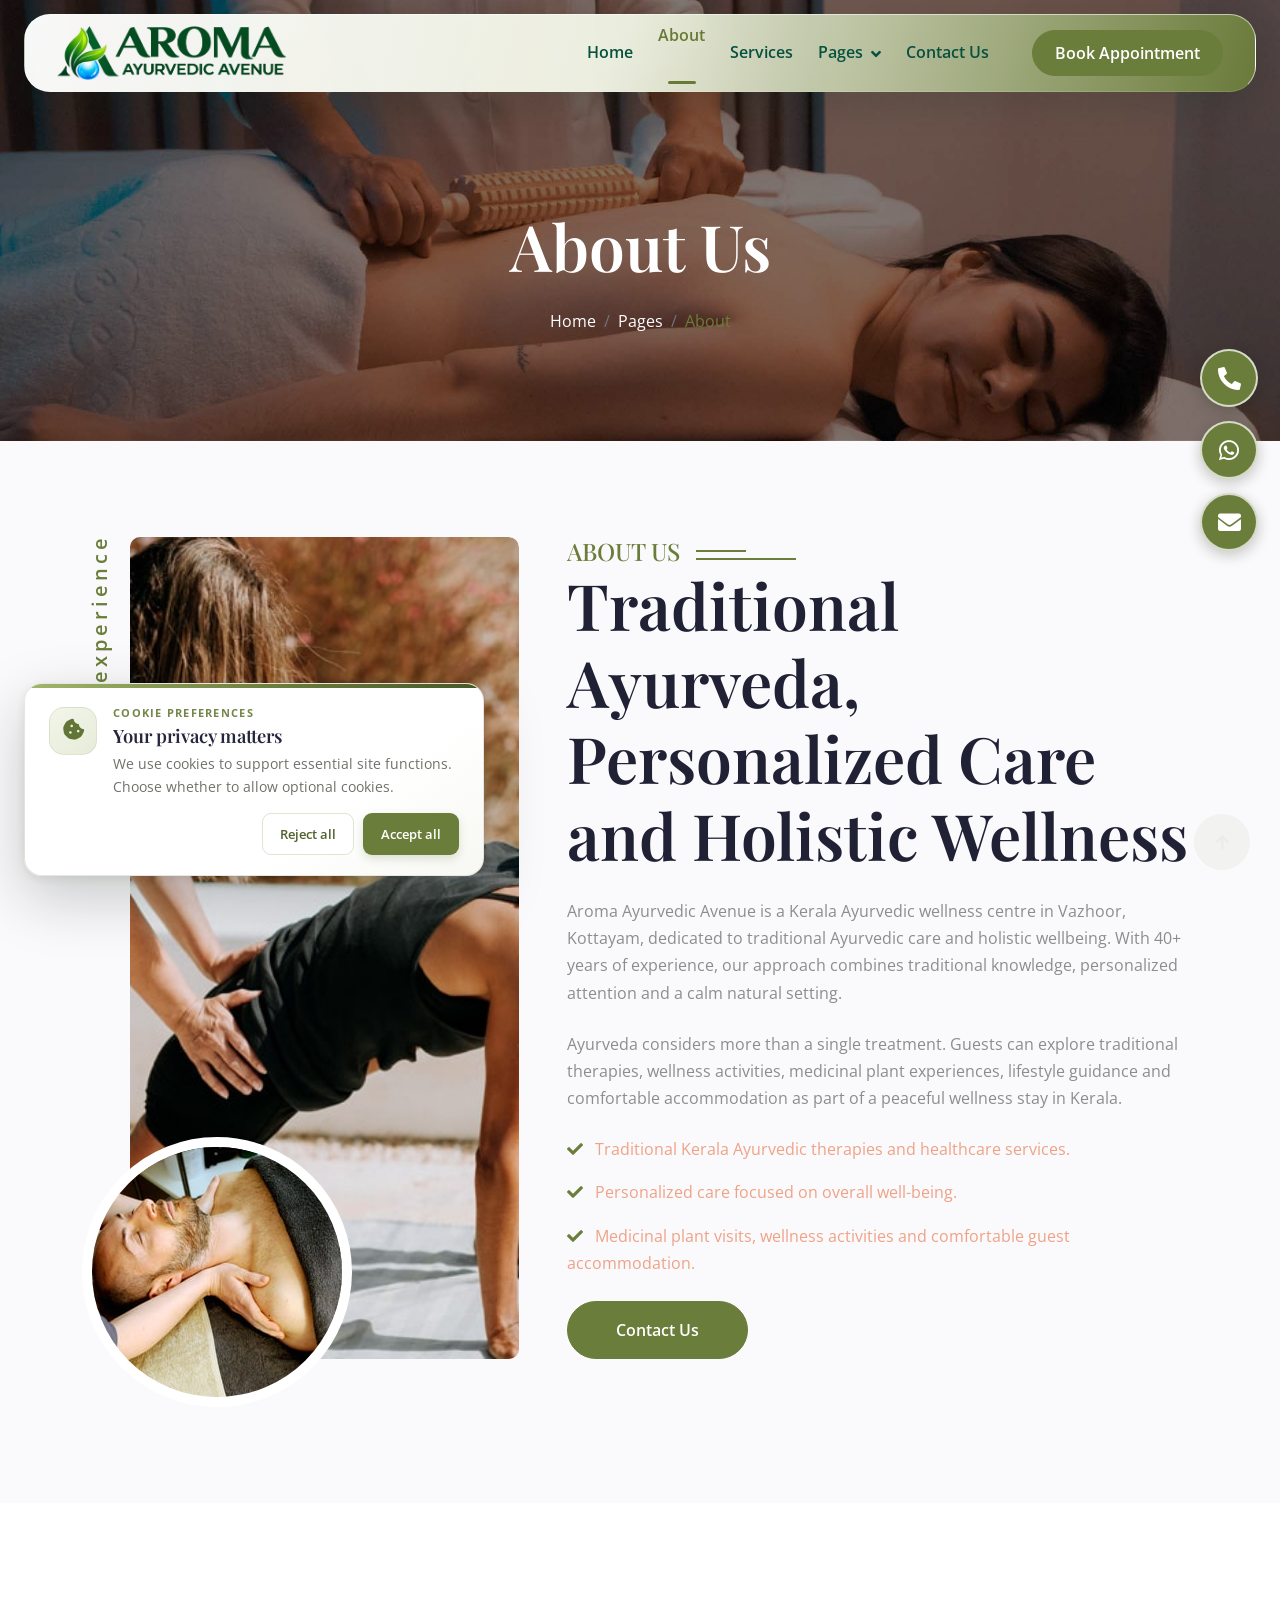
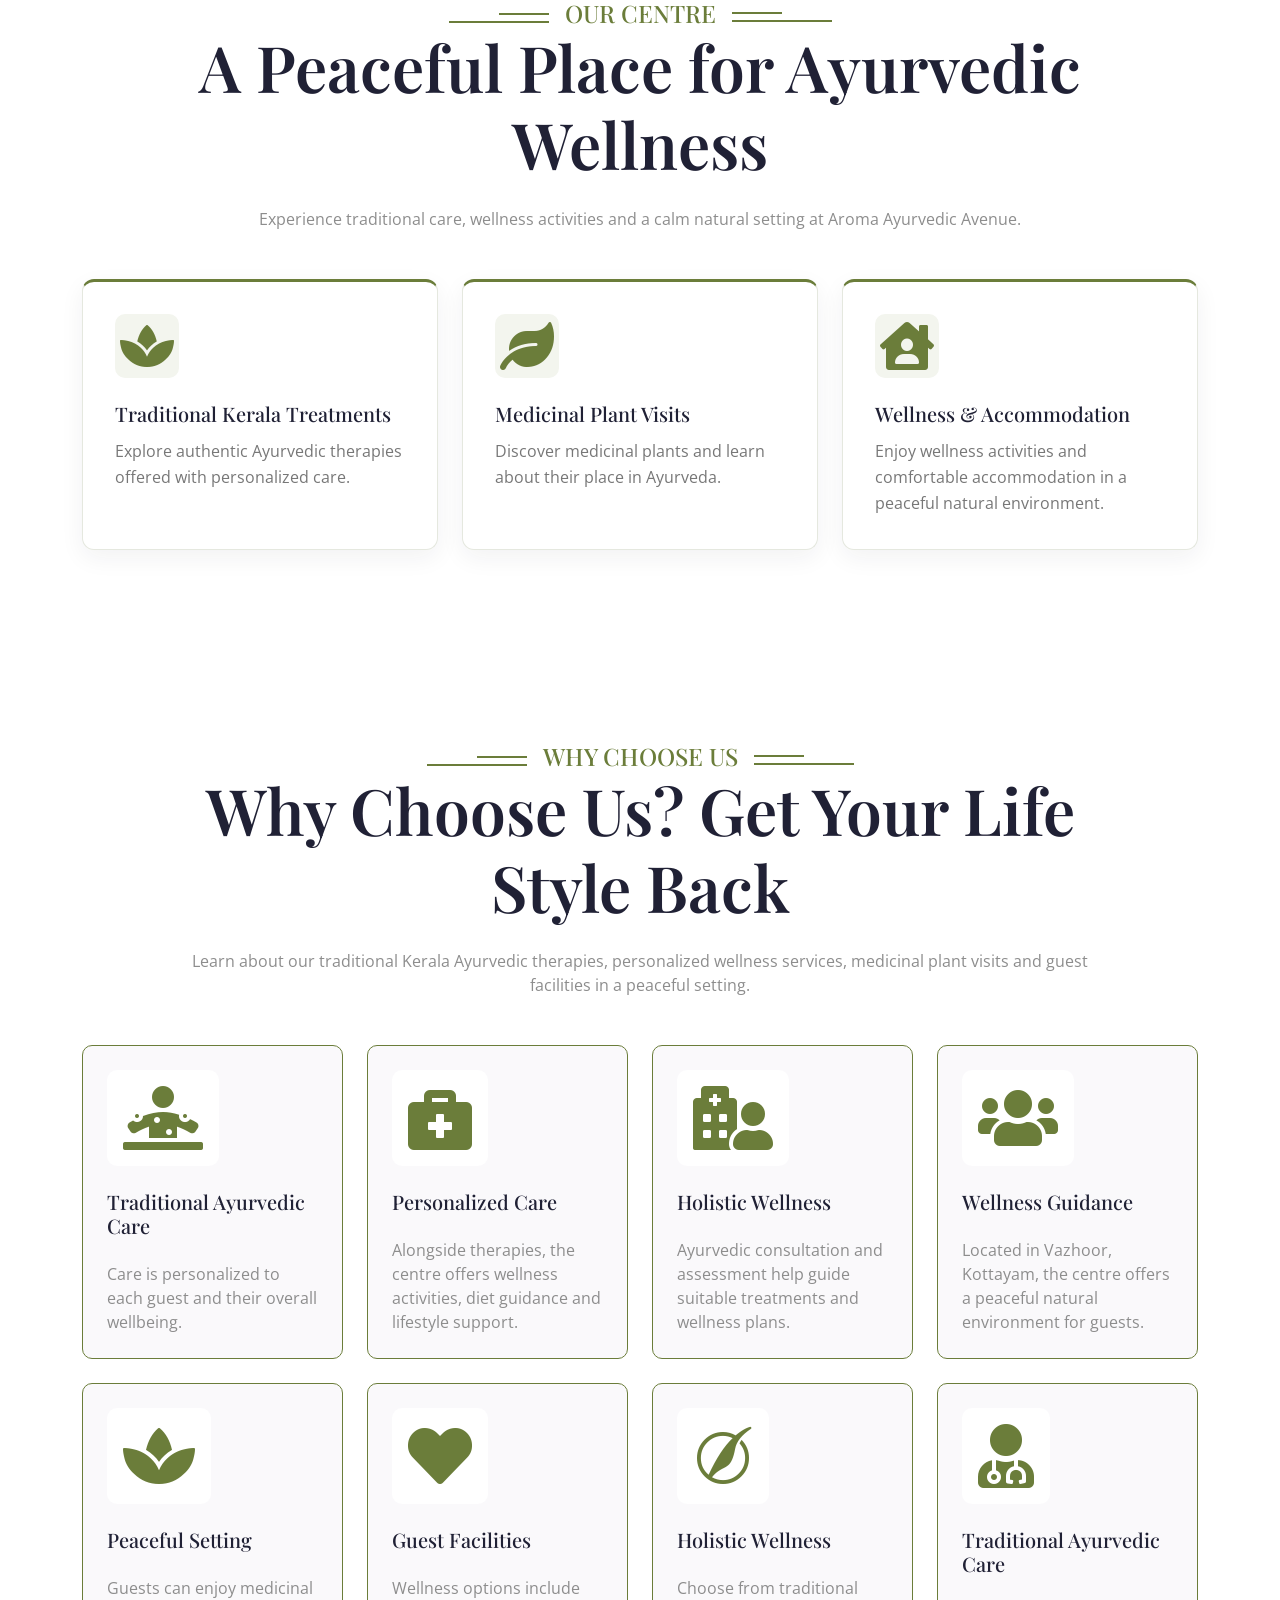
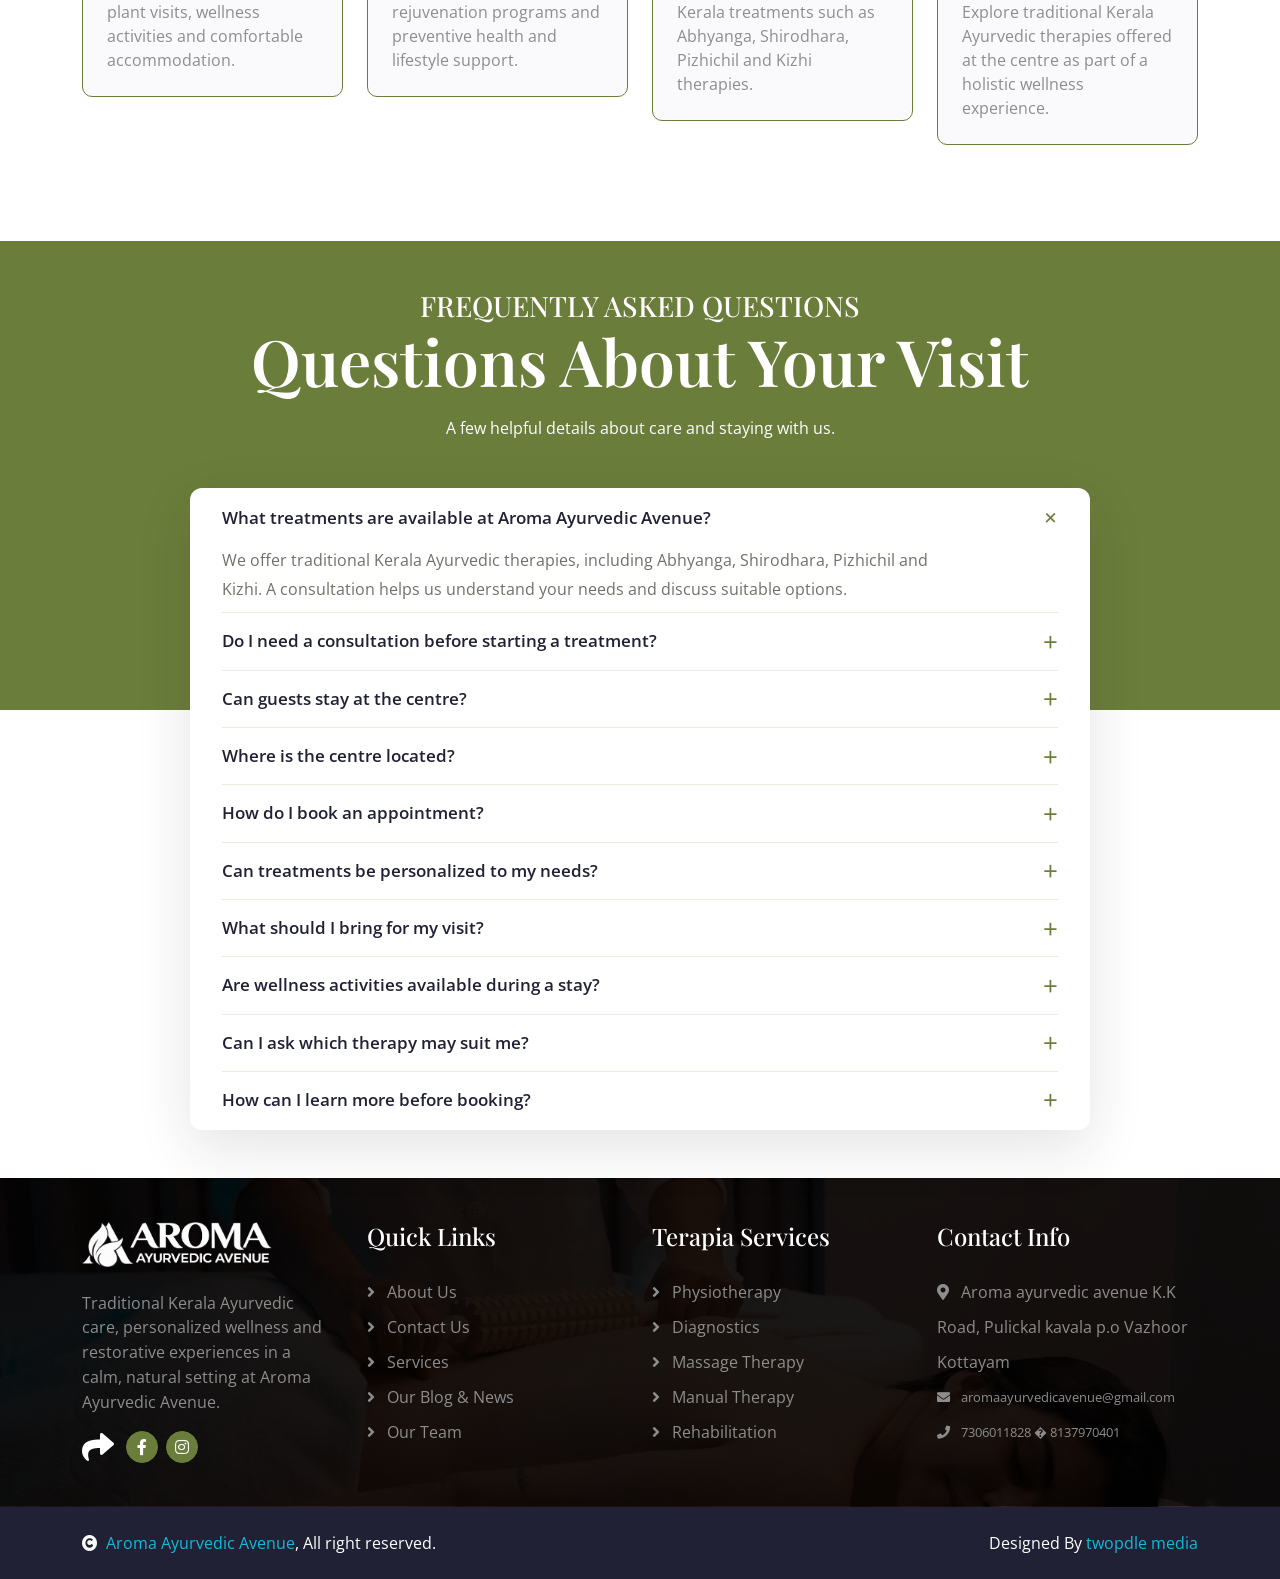
<file: about.html>
<!DOCTYPE html>
<html lang="en">

    <head>
        <meta charset="utf-8">
        <title>About Aroma Ayurvedic Avenue | Traditional Kerala Ayurveda in Kottayam</title>
        <meta content="width=device-width, initial-scale=1.0" name="viewport">
        <meta content="Aroma Ayurvedic Avenue, Kerala Ayurveda, Ayurveda Kottayam, Vazhoor Ayurveda, traditional Ayurvedic care" name="keywords">
        <meta name="robots" content="index, follow, max-image-preview:large">
        <meta property="og:type" content="website">
        <meta property="og:site_name" content="Aroma Ayurvedic Avenue">
        <meta property="og:title" content="About Aroma Ayurvedic Avenue | Traditional Kerala Ayurveda in Kottayam">
        <meta property="og:description" content="Learn about Aroma Ayurvedic Avenue, a Kerala Ayurvedic wellness centre in Vazhoor, Kottayam, offering traditional therapies, personalized care and a peaceful stay.">
        <meta name="twitter:card" content="summary_large_image">
        <meta name="twitter:title" content="About Aroma Ayurvedic Avenue | Traditional Kerala Ayurveda in Kottayam">
        <meta name="twitter:description" content="Learn about Aroma Ayurvedic Avenue, a Kerala Ayurvedic wellness centre in Vazhoor, Kottayam, offering traditional therapies, personalized care and a peaceful stay.">
        <meta content="Learn about Aroma Ayurvedic Avenue, a Kerala Ayurvedic wellness centre in Vazhoor, Kottayam, offering traditional therapies, personalized care and a peaceful stay." name="description">

        <!-- Google Web Fonts -->
        <link rel="preconnect" href="https://fonts.googleapis.com">
        <link rel="preconnect" href="https://fonts.gstatic.com" crossorigin>
        <link href="https://fonts.googleapis.com/css2?family=Open+Sans:wght@400;500;600&family=Playfair+Display:wght@400;500;600&display=swap" rel="stylesheet"> 

        <!-- Icon Font Stylesheet -->
        <link rel="stylesheet" href="https://use.fontawesome.com/releases/v5.15.4/css/all.css"/>
        <link href="https://cdn.jsdelivr.net/npm/bootstrap-icons@1.4.1/font/bootstrap-icons.css" rel="stylesheet">

        <!-- Libraries Stylesheet -->
        <link href="lib/animate/animate.min.css" rel="stylesheet">
        <link href="lib/owlcarousel/assets/owl.carousel.min.css" rel="stylesheet">


        <!-- Customized Bootstrap Stylesheet -->
        <link href="css/bootstrap.min.css" rel="stylesheet">

        <!-- Template Stylesheet -->
        <link href="css/style.css" rel="stylesheet">
        <link rel="icon" type="image/png" href="favicon.png">
    
    </head>

    <body>

        <!-- Spinner Start -->
        <div id="spinner" class="show bg-white position-fixed translate-middle w-100 vh-100 top-50 start-50 d-flex align-items-center justify-content-center">
            <div class="spinner-border text-primary" style="width: 3rem; height: 3rem;" role="status">
                <span class="sr-only">Loading...</span>
            </div>
        </div>
        <!-- Spinner End -->

<!-- Navbar & Hero Start -->
        <div class="container-fluid position-relative p-0">
            <nav class="navbar navbar-expand-lg navbar-light bg-white px-4 px-lg-5 py-3 py-lg-0">
                <a href="index.html" class="navbar-brand p-0">
                    <img src="img/logo-.png" alt="Aroma Ayurvedic Avenue" class="site-logo">
                </a>
                <button class="navbar-toggler" type="button" data-bs-toggle="collapse" data-bs-target="#navbarCollapse">
                    <span class="fa fa-bars"></span>
                </button>
                <div class="collapse navbar-collapse" id="navbarCollapse">
                    <div class="navbar-nav ms-auto py-0">
                        <a href="index.html" class="nav-item nav-link">Home</a>
                        <a href="about.html" class="nav-item nav-link active">About</a>
                        <a href="service.html" class="nav-item nav-link">Services</a>
                        <div class="nav-item dropdown">
                            <a href="#" class="nav-link dropdown-toggle" data-bs-toggle="dropdown">Pages</a>
                            <div class="dropdown-menu m-0">
                                <a href="appointment.html" class="dropdown-item">Appointment</a>
                                <a href="feature.html" class="dropdown-item">Features</a>
                                <a href="blog.html" class="dropdown-item">Our Blog</a>
                                <a href="team.html" class="dropdown-item">Our Team</a>
                                <a href="testimonial.html" class="dropdown-item">Testimonial</a>
                            </div>
                        </div>
                        <a href="contact.html" class="nav-item nav-link">Contact Us</a>
                    </div>
                    <a href="appointment.html" class="nav-appointment-button">Book Appointment</a>
                </div>
            </nav>
        </div>
        <!-- Navbar End -->


        <!-- Header Start -->
        <div class="container-fluid bg-breadcrumb">
            <div class="container text-center py-5" style="max-width: 900px;">
                <h1 class="text-white display-3 mb-4 wow fadeInDown" data-wow-delay="0.1s">About Us</h1>
                <ol class="breadcrumb justify-content-center mb-0 wow fadeInDown" data-wow-delay="0.3s">
                    <li class="breadcrumb-item"><a href="index.html">Home</a></li>
                    <li class="breadcrumb-item"><a href="#">Pages</a></li>
                    <li class="breadcrumb-item active text-primary">About</li>
                </ol>    
            </div>
        </div>
        <!-- Header End -->


        <!-- About Start -->
        <div class="container-fluid about bg-light py-5">
            <div class="container py-5">
                <div class="row g-5 align-items-center">
                    <div class="col-lg-5 wow fadeInLeft" data-wow-delay="0.2s">
                        <div class="about-img pb-5 ps-5">
                            <img src="img/about-1.jpg" class="img-fluid rounded w-100" style="object-fit: cover;" alt="Image">
                            <div class="about-img-inner">
                                <img src="img/about-2.jpg" class="img-fluid rounded-circle w-100 h-100" alt="Image">
                            </div>
                            <div class="about-experience">40+ years experience</div>
                        </div>
                    </div>
                    <div class="col-lg-7 wow fadeInRight" data-wow-delay="0.4s">
                        <div class="section-title text-start mb-5">
                            <h4 class="sub-title pe-3 mb-0">About Us</h4>
                            <h2 class="display-3 mb-4">Traditional Ayurveda, Personalized Care and Holistic Wellness</h2>
                            <p class="mb-4">Aroma Ayurvedic Avenue is a Kerala Ayurvedic wellness centre in Vazhoor, Kottayam, dedicated to traditional Ayurvedic care and holistic wellbeing. With 40+ years of experience, our approach combines traditional knowledge, personalized attention and a calm natural setting.</p><p class="mb-4">Ayurveda considers more than a single treatment. Guests can explore traditional therapies, wellness activities, medicinal plant experiences, lifestyle guidance and comfortable accommodation as part of a peaceful wellness stay in Kerala.</p>
                            <div class="mb-4">
                                <p class="text-secondary"><i class="fa fa-check text-primary me-2"></i> Traditional Kerala Ayurvedic therapies and healthcare services.</p>
                                <p class="text-secondary"><i class="fa fa-check text-primary me-2"></i> Personalized care focused on overall well-being.</p>
                                <p class="text-secondary"><i class="fa fa-check text-primary me-2"></i> Medicinal plant visits, wellness activities and comfortable guest accommodation.</p>
                            </div>
                            <a href="contact.html" class="btn btn-primary rounded-pill text-white py-3 px-5">Contact Us</a>
                        </div>
                    </div>
                </div>
            </div>
        </div>
        <!-- About End -->


                <!-- Centre Facilities Start -->
        <section class="container-fluid feature home-facilities py-5">
            <div class="container py-5">
                <div class="section-title mb-5 text-center">
                    <div class="sub-style"><h4 class="sub-title px-3 mb-0">Our Centre</h4></div>
                    <h2 class="display-3 mb-4">A Peaceful Place for Ayurvedic Wellness</h2>
                    <p class="mb-0">Experience traditional care, wellness activities and a calm natural setting at Aroma Ayurvedic Avenue.</p>
                </div>
                <div class="row g-4 justify-content-center">
                    <div class="col-md-6 col-lg-4"><article class="centre-facility-card h-100"><div class="feature-icon mb-4"><div class="p-3 d-inline-flex bg-white rounded"><i class="fas fa-spa fa-3x text-primary"></i></div></div><h3 class="h4">Traditional Kerala Treatments</h3><p class="mb-0">Explore authentic Ayurvedic therapies offered with personalized care.</p></article></div>
                    <div class="col-md-6 col-lg-4"><article class="centre-facility-card h-100"><div class="feature-icon mb-4"><div class="p-3 d-inline-flex bg-white rounded"><i class="fas fa-leaf fa-3x text-primary"></i></div></div><h3 class="h4">Medicinal Plant Visits</h3><p class="mb-0">Discover medicinal plants and learn about their place in Ayurveda.</p></article></div>
                    <div class="col-md-6 col-lg-4"><article class="centre-facility-card h-100"><div class="feature-icon mb-4"><div class="p-3 d-inline-flex bg-white rounded"><i class="fas fa-house-user fa-3x text-primary"></i></div></div><h3 class="h4">Wellness &amp; Accommodation</h3><p class="mb-0">Enjoy wellness activities and comfortable accommodation in a peaceful natural environment.</p></article></div>
                </div>
            </div>
        </section>
        <!-- Centre Facilities End -->


        <!-- Feature Start -->
        <div class="container-fluid feature py-5">
            <div class="container py-5">
                <div class="section-title mb-5 wow fadeInUp" data-wow-delay="0.1s">
                    <div class="sub-style">
                        <h4 class="sub-title px-3 mb-0">Why Choose Us</h4>
                    </div>
                    <h2 class="display-3 mb-4">Why Choose Us? Get Your Life Style Back</h2>
                    <p class="mb-0">Learn about our traditional Kerala Ayurvedic therapies, personalized wellness services, medicinal plant visits and guest facilities in a peaceful setting.</p>
                </div>
                <div class="row g-4 justify-content-center">
                    <div class="col-md-6 col-lg-4 col-xl-3 wow fadeInUp" data-wow-delay="0.1s">
                        <div class="row-cols-1 feature-item p-4">
                            <div class="col-12">
                                <div class="feature-icon mb-4">
                                    <div class="p-3 d-inline-flex bg-white rounded">
                                        <i class="fas fa-diagnoses fa-4x text-primary"></i>
                                    </div>
                                </div>
                                <div class="feature-content d-flex flex-column">
                                    <h5 class="mb-4">Traditional Ayurvedic Care</h5>
                                    <p class="mb-0">Care is personalized to each guest and their overall wellbeing.</p>
                                </div>
                            </div>
                        </div>
                    </div>
                    <div class="col-md-6 col-lg-4 col-xl-3 wow fadeInUp" data-wow-delay="0.3s">
                        <div class="row-cols-1 feature-item p-4">
                            <div class="col-12">
                                <div class="feature-icon mb-4">
                                    <div class="p-3 d-inline-flex bg-white rounded">
                                        <i class="fas fa-briefcase-medical fa-4x text-primary"></i>
                                    </div>
                                </div>
                                <div class="feature-content d-flex flex-column">
                                    <h5 class="mb-4">Personalized Care</h5>
                                    <p class="mb-0">Alongside therapies, the centre offers wellness activities, diet guidance and lifestyle support.</p>
                                </div>
                            </div>
                        </div>
                    </div>
                    <div class="col-md-6 col-lg-4 col-xl-3 wow fadeInUp" data-wow-delay="0.5s">
                        <div class="row-cols-1 feature-item p-4">
                            <div class="col-12">
                                <div class="feature-icon mb-4">
                                    <div class="p-3 d-inline-flex bg-white rounded">
                                        <i class="fas fa-hospital-user fa-4x text-primary"></i>
                                    </div>
                                </div>
                                <div class="feature-content d-flex flex-column">
                                    <h5 class="mb-4">Holistic Wellness</h5>
                                    <p class="mb-0">Ayurvedic consultation and assessment help guide suitable treatments and wellness plans.</p>
                                </div>
                            </div>
                        </div>
                    </div>
                    <div class="col-md-6 col-lg-4 col-xl-3 wow fadeInUp" data-wow-delay="0.7s">
                        <div class="row-cols-1 feature-item p-4">
                            <div class="col-12">
                                <div class="feature-icon mb-4">
                                    <div class="p-3 d-inline-flex bg-white rounded">
                                        <i class="fas fa-users fa-4x text-primary"></i>
                                    </div>
                                </div>
                                <div class="feature-content d-flex flex-column">
                                    <h5 class="mb-4">Wellness Guidance</h5>
                                    <p class="mb-0">Located in Vazhoor, Kottayam, the centre offers a peaceful natural environment for guests.</p>
                                </div>
                            </div>
                        </div>
                    </div>
                    <div class="col-md-6 col-lg-4 col-xl-3 wow fadeInUp" data-wow-delay="0.1s">
                        <div class="row-cols-1 feature-item p-4">
                            <div class="col-12">
                                <div class="feature-icon mb-4">
                                    <div class="p-3 d-inline-flex bg-white rounded">
                                        <i class="fas fa-spa fa-4x text-primary"></i>
                                    </div>
                                </div>
                                <div class="feature-content d-flex flex-column">
                                    <h5 class="mb-4">Peaceful Setting</h5>
                                    <p class="mb-0">Guests can enjoy medicinal plant visits, wellness activities and comfortable accommodation.</p>
                                </div>
                            </div>
                        </div>
                    </div>
                    <div class="col-md-6 col-lg-4 col-xl-3 wow fadeInUp" data-wow-delay="0.3s">
                        <div class="row-cols-1 feature-item p-4">
                            <div class="col-12">
                                <div class="feature-icon mb-4">
                                    <div class="p-3 d-inline-flex bg-white rounded">
                                        <i class="fas fa-heart fa-4x text-primary"></i>
                                    </div>
                                </div>
                                <div class="feature-content d-flex flex-column">
                                    <h5 class="mb-4">Guest Facilities</h5>
                                    <p class="mb-0">Wellness options include rejuvenation programs and preventive health and lifestyle support.</p>
                                </div>
                            </div>
                        </div>
                    </div>
                    <div class="col-md-6 col-lg-4 col-xl-3 wow fadeInUp" data-wow-delay="0.5s">
                        <div class="row-cols-1 feature-item p-4">
                            <div class="col-12">
                                <div class="feature-icon mb-4">
                                    <div class="p-3 d-inline-flex bg-white rounded">
                                        <i class="fab fa-pied-piper fa-4x text-primary"></i>
                                    </div>
                                </div>
                                <div class="feature-content d-flex flex-column">
                                    <h5 class="mb-4">Holistic Wellness</h5>
                                    <p class="mb-0">Choose from traditional Kerala treatments such as Abhyanga, Shirodhara, Pizhichil and Kizhi therapies.</p>
                                </div>
                            </div>
                        </div>
                    </div>
                    <div class="col-md-6 col-lg-4 col-xl-3 wow fadeInUp" data-wow-delay="0.7s">
                        <div class="row-cols-1 feature-item p-4">
                            <div class="col-12">
                                <div class="feature-icon mb-4">
                                    <div class="p-3 d-inline-flex bg-white rounded">
                                        <i class="fas fa-user-md fa-4x text-primary"></i>
                                    </div>
                                </div>
                                <div class="feature-content d-flex flex-column">
                                    <h5 class="mb-4">Traditional Ayurvedic Care</h5>
                                    <p class="mb-0">Explore traditional Kerala Ayurvedic therapies offered at the centre as part of a holistic wellness experience.</p>
                                </div>
                            </div>
                        </div>
                    </div>
                    
                </div>
            </div>
        </div>
        <!-- Feature End -->


        <!-- FAQ Start -->
        <section class="home-faq" aria-labelledby="homeFaqTitle">
            <div class="home-faq-olive"></div>
            <div class="container home-faq-content">
                <div class="section-title text-center mb-5">
                    <div class="sub-style"><h4 class="sub-title px-3 mb-0">Frequently Asked Questions</h4></div>
                    <h2 class="display-3 mb-3" id="homeFaqTitle">Questions About Your Visit</h2>
                    <p class="mb-0">A few helpful details about care and staying with us.</p>
                </div>
                <div class="home-faq-list" id="homeFaqAccordion">
                    <article class="home-faq-item">
                        <h3><button class="home-faq-question" type="button" data-bs-toggle="collapse" data-bs-target="#homeFaqOne" aria-expanded="true" aria-controls="homeFaqOne">What treatments are available at Aroma Ayurvedic Avenue?<span aria-hidden="true">+</span></button></h3>
                        <div class="collapse show" id="homeFaqOne" data-bs-parent="#homeFaqAccordion"><div class="home-faq-answer">We offer traditional Kerala Ayurvedic therapies, including Abhyanga, Shirodhara, Pizhichil and Kizhi. A consultation helps us understand your needs and discuss suitable options.</div></div>
                    </article>
                    <article class="home-faq-item">
                        <h3><button class="home-faq-question collapsed" type="button" data-bs-toggle="collapse" data-bs-target="#homeFaqTwo" aria-expanded="false" aria-controls="homeFaqTwo">Do I need a consultation before starting a treatment?<span aria-hidden="true">+</span></button></h3>
                        <div class="collapse" id="homeFaqTwo" data-bs-parent="#homeFaqAccordion"><div class="home-faq-answer">Yes. Our team can learn about your wellness goals and help guide you toward appropriate care before treatment begins.</div></div>
                    </article>
                    <article class="home-faq-item">
                        <h3><button class="home-faq-question collapsed" type="button" data-bs-toggle="collapse" data-bs-target="#homeFaqThree" aria-expanded="false" aria-controls="homeFaqThree">Can guests stay at the centre?<span aria-hidden="true">+</span></button></h3>
                        <div class="collapse" id="homeFaqThree" data-bs-parent="#homeFaqAccordion"><div class="home-faq-answer">Comfortable accommodation is available, along with wellness activities and opportunities to visit medicinal plants in a peaceful natural setting.</div></div>
                    </article>
                    <article class="home-faq-item">
                        <h3><button class="home-faq-question collapsed" type="button" data-bs-toggle="collapse" data-bs-target="#homeFaqFour" aria-expanded="false" aria-controls="homeFaqFour">Where is the centre located?<span aria-hidden="true">+</span></button></h3>
                        <div class="collapse" id="homeFaqFour" data-bs-parent="#homeFaqAccordion"><div class="home-faq-answer">Aroma Ayurvedic Avenue is located in Vazhoor, Kottayam, Kerala. Contact us to plan your visit or ask about available services.</div></div>
                    </article>
                    <article class="home-faq-item">
                        <h3><button class="home-faq-question collapsed" type="button" data-bs-toggle="collapse" data-bs-target="#homeFaqFive" aria-expanded="false" aria-controls="homeFaqFive">How do I book an appointment?<span aria-hidden="true">+</span></button></h3>
                        <div class="collapse" id="homeFaqFive" data-bs-parent="#homeFaqAccordion"><div class="home-faq-answer">Use the appointment form on this website or contact our team by phone or WhatsApp to discuss your visit.</div></div>
                    </article>
                    <article class="home-faq-item">
                        <h3><button class="home-faq-question collapsed" type="button" data-bs-toggle="collapse" data-bs-target="#homeFaqSix" aria-expanded="false" aria-controls="homeFaqSix">Can treatments be personalized to my needs?<span aria-hidden="true">+</span></button></h3>
                        <div class="collapse" id="homeFaqSix" data-bs-parent="#homeFaqAccordion"><div class="home-faq-answer">Care is discussed with you and guided by a consultation, your wellness goals and the centre's assessment.</div></div>
                    </article>
                    <article class="home-faq-item">
                        <h3><button class="home-faq-question collapsed" type="button" data-bs-toggle="collapse" data-bs-target="#homeFaqSeven" aria-expanded="false" aria-controls="homeFaqSeven">What should I bring for my visit?<span aria-hidden="true">+</span></button></h3>
                        <div class="collapse" id="homeFaqSeven" data-bs-parent="#homeFaqAccordion"><div class="home-faq-answer">Please bring any relevant health information and comfortable clothing. Contact us before your visit for guidance specific to your treatment or stay.</div></div>
                    </article>
                    <article class="home-faq-item">
                        <h3><button class="home-faq-question collapsed" type="button" data-bs-toggle="collapse" data-bs-target="#homeFaqEight" aria-expanded="false" aria-controls="homeFaqEight">Are wellness activities available during a stay?<span aria-hidden="true">+</span></button></h3>
                        <div class="collapse" id="homeFaqEight" data-bs-parent="#homeFaqAccordion"><div class="home-faq-answer">Yes. Guests can ask about wellness activities and medicinal plant visits offered at the centre.</div></div>
                    </article>
                    <article class="home-faq-item">
                        <h3><button class="home-faq-question collapsed" type="button" data-bs-toggle="collapse" data-bs-target="#homeFaqNine" aria-expanded="false" aria-controls="homeFaqNine">Can I ask which therapy may suit me?<span aria-hidden="true">+</span></button></h3>
                        <div class="collapse" id="homeFaqNine" data-bs-parent="#homeFaqAccordion"><div class="home-faq-answer">Yes. Contact us to discuss your needs; our team can explain the available therapies and the consultation process.</div></div>
                    </article>
                    <article class="home-faq-item">
                        <h3><button class="home-faq-question collapsed" type="button" data-bs-toggle="collapse" data-bs-target="#homeFaqTen" aria-expanded="false" aria-controls="homeFaqTen">How can I learn more before booking?<span aria-hidden="true">+</span></button></h3>
                        <div class="collapse" id="homeFaqTen" data-bs-parent="#homeFaqAccordion"><div class="home-faq-answer">Explore the services on this website or get in touch with the centre. We will help answer questions about treatments, appointments and accommodation.</div></div>
                    </article>
                </div>
            </div>
        </section>
        <!-- FAQ End -->

        <!-- Footer Start -->
        <div class="container-fluid footer py-4 wow fadeIn" data-wow-delay="0.2s">
            <div class="container py-4">
                <div class="row g-4">
                    <div class="col-md-6 col-lg-6 col-xl-3">
                        <div class="footer-item d-flex flex-column">
                            <h4 class="text-white mb-4"><img src="img/logo-.png" alt="Aroma Ayurvedic Avenue" class="footer-logo"></h4>
                            <p>Traditional Kerala Ayurvedic care, personalized wellness and restorative experiences in a calm, natural setting at Aroma Ayurvedic Avenue.</p>
                            <div class="d-flex align-items-center">
                                <i class="fas fa-share fa-2x text-white me-2"></i>
                                <a class="btn-square btn btn-primary text-white rounded-circle mx-1" href="https://www.facebook.com/share/1Bd5KCB6bz/" target="_blank" rel="noopener" aria-label="Facebook"><i class="fab fa-facebook-f"></i></a>
                                
                                <a class="btn-square btn btn-primary text-white rounded-circle mx-1" href="https://www.instagram.com/aroma_ayurvedic_avenue?stkn=djZlM21ibDJncWo5" target="_blank" rel="noopener" aria-label="Instagram"><i class="fab fa-instagram"></i></a>
                                
                            </div>
                        </div>
                    </div>
                    <div class="col-md-6 col-lg-6 col-xl-3">
                        <div class="footer-item d-flex flex-column">
                            <h4 class="mb-4 text-white">Quick Links</h4>
                            <a href=""><i class="fas fa-angle-right me-2"></i> About Us</a>
                            <a href=""><i class="fas fa-angle-right me-2"></i> Contact Us</a>
                            <a href="service.html"><i class="fas fa-angle-right me-2"></i> Services</a>
                            
                            
                            
                            <a href=""><i class="fas fa-angle-right me-2"></i> Our Blog & News</a>
                            <a href=""><i class="fas fa-angle-right me-2"></i> Our Team</a>
                        </div>
                    </div>
                    <div class="col-md-6 col-lg-6 col-xl-3">
                        <div class="footer-item d-flex flex-column">
                            <h4 class="mb-4 text-white">Terapia Services</h4>
                            
                            <a href=""><i class="fas fa-angle-right me-2"></i> Physiotherapy</a>
                            <a href=""><i class="fas fa-angle-right me-2"></i> Diagnostics</a>
                            
                            <a href=""><i class="fas fa-angle-right me-2"></i> Massage Therapy</a>
                            
                            <a href="service.html"><i class="fas fa-angle-right me-2"></i> Manual Therapy</a>
                            <a href=""><i class="fas fa-angle-right me-2"></i> Rehabilitation</a>
                        </div>
                    </div>
                    <div class="col-md-6 col-lg-6 col-xl-3">
                        <div class="footer-item d-flex flex-column">
                            <h4 class="mb-4 text-white">Contact Info</h4>
                            <a href=""><i class="fa fa-map-marker-alt me-2"></i> Aroma ayurvedic avenue K.K Road, Pulickal kavala p.o Vazhoor Kottayam</a>
                            <a class="footer-contact-single" href="mailto:aromaayurvedicavenue@gmail.com"><i class="fas fa-envelope me-2"></i> aromaayurvedicavenue@gmail.com</a>
                            <a class="footer-contact-single" href="tel:7306011828"><i class="fas fa-phone me-2"></i> 7306011828 � 8137970401</a>
                        </div>
                    </div>
                </div>
            </div>
        </div>
        <!-- Footer End -->
        
        <!-- Copyright Start -->
        <div class="container-fluid copyright py-4">
            <div class="container">
                <div class="row g-4 align-items-center">
                    <div class="col-md-6 text-center text-md-start mb-md-0">
                        <span class="text-white"><a href="#"><i class="fas fa-copyright text-light me-2"></i>Aroma Ayurvedic Avenue</a>, All right reserved.</span>
                    </div>
                    <div class="col-md-6 text-center text-md-end text-white">
                        Designed By <a href="https://itsmathewtj.github.io/TWODLE_MEDIA/" target="_blank" rel="noopener">twopdle media</a>
                    </div>
                </div>
            </div>
        </div>
        <!-- Copyright End -->

        <nav class="quick-contact" aria-label="Quick contact">
            <a class="quick-contact-link" href="tel:+917306011828" aria-label="Call Aroma Ayurvedic Avenue" title="Call us"><i class="fas fa-phone-alt" aria-hidden="true"></i></a>
            <a class="quick-contact-link" href="https://wa.me/918137970401" target="_blank" rel="noopener" aria-label="Chat with us on WhatsApp" title="WhatsApp"><i class="fab fa-whatsapp" aria-hidden="true"></i></a>
            <a class="quick-contact-link" href="mailto:aromaayurvedicavenue@gmail.com" aria-label="Email Aroma Ayurvedic Avenue" title="Email us"><i class="fas fa-envelope" aria-hidden="true"></i></a>
        </nav>
        <!-- Back to Top -->
        <a href="#" class="btn btn-primary btn-lg-square back-to-top"><i class="fa fa-arrow-up"></i></a>   

        
        <aside class="cookie-consent" id="cookieConsent" aria-labelledby="cookieConsentTitle" aria-describedby="cookieConsentDescription" hidden>
            <div class="cookie-consent-icon" aria-hidden="true"><i class="fas fa-cookie-bite"></i></div>
            <div class="cookie-consent-copy">
                                <span class="cookie-consent-eyebrow">Cookie preferences</span>
<h2 id="cookieConsentTitle">Your privacy matters</h2>
                <p id="cookieConsentDescription">We use cookies to support essential site functions. Choose whether to allow optional cookies.</p>
            </div>
            <div class="cookie-consent-actions">
                <button type="button" class="cookie-consent-reject" data-cookie-choice="rejected">Reject all</button>
                <button type="button" class="cookie-consent-accept" data-cookie-choice="accepted">Accept all</button>
            </div>
        </aside>
        <!-- JavaScript Libraries -->
        <script src="https://ajax.googleapis.com/ajax/libs/jquery/3.6.4/jquery.min.js"></script>
        <script src="https://cdn.jsdelivr.net/npm/bootstrap@5.0.0/dist/js/bootstrap.bundle.min.js"></script>
        <script src="lib/wow/wow.min.js"></script>
        <script src="lib/easing/easing.min.js"></script>
        <script src="lib/waypoints/waypoints.min.js"></script>
        <script src="lib/owlcarousel/owl.carousel.min.js"></script>
        

        <!-- Template Javascript -->
        <script src="js/main.js"></script>
        
    </body>

</html>
</file>
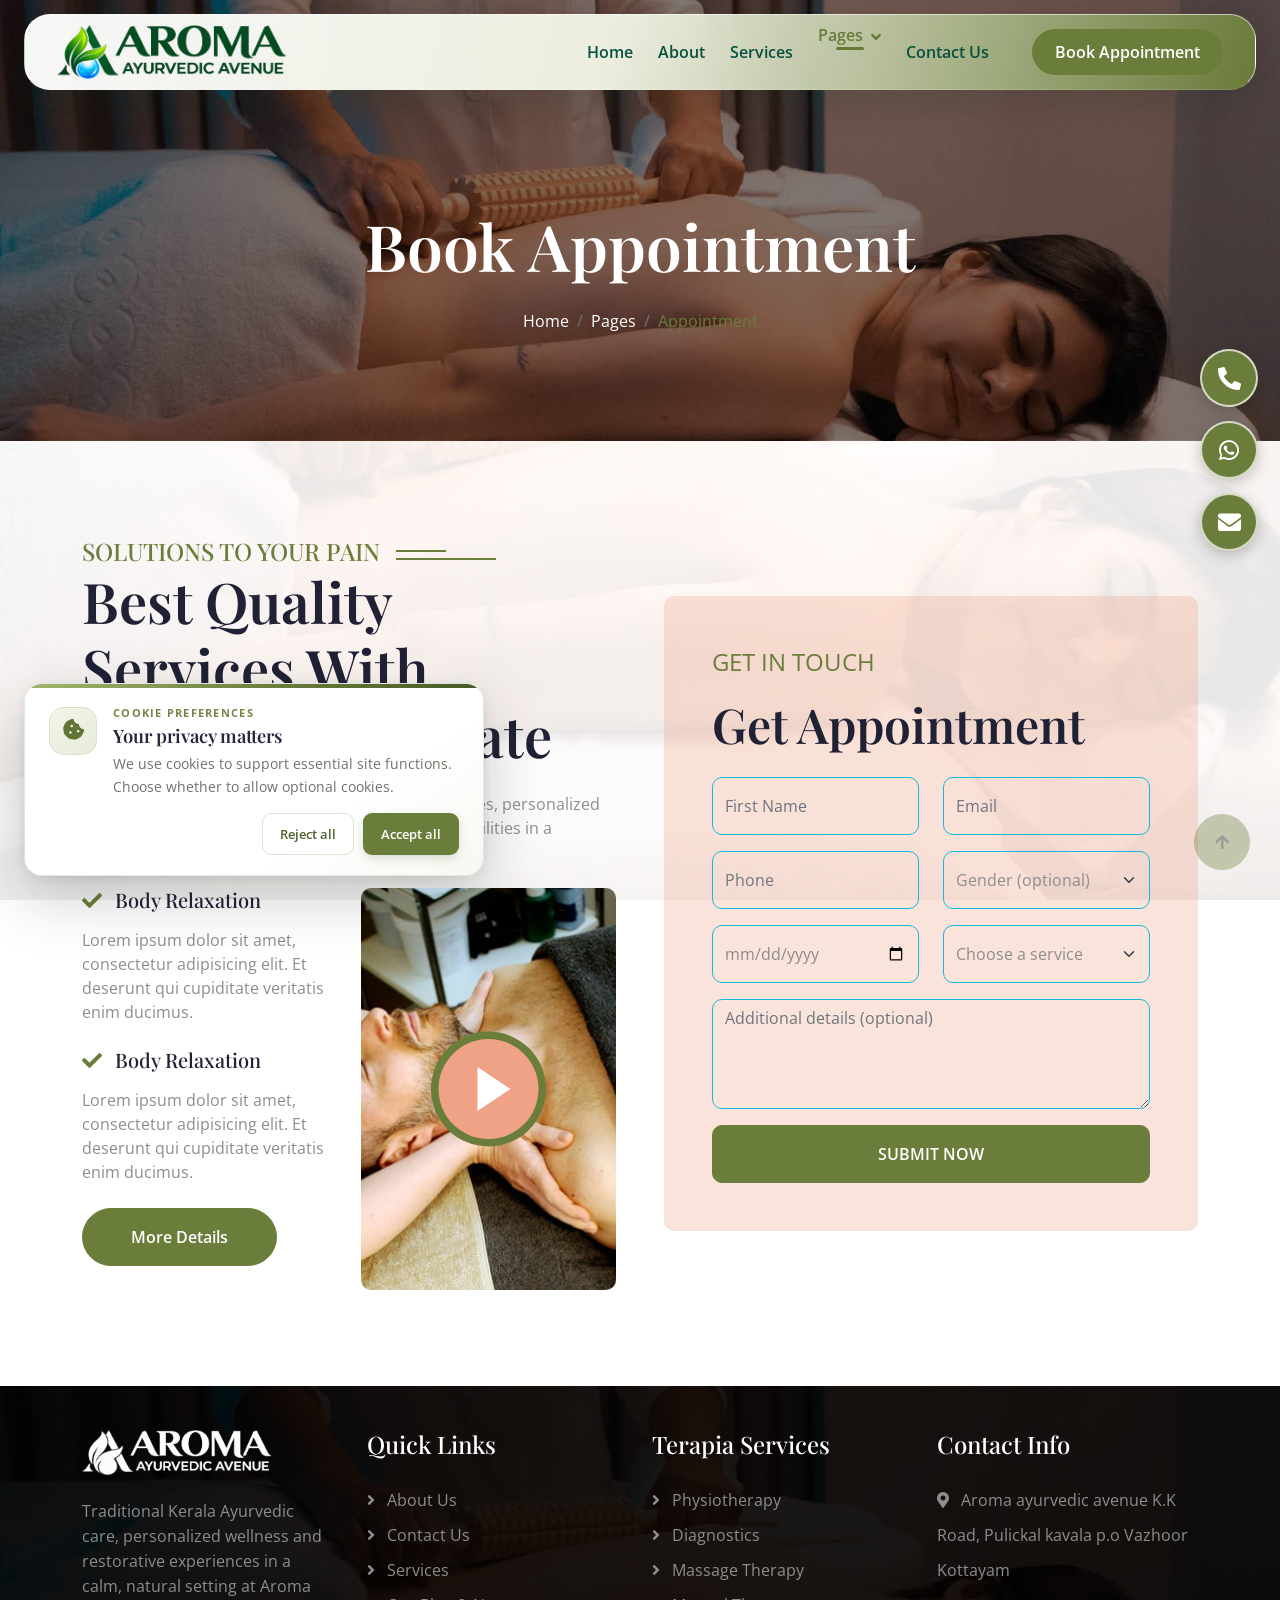
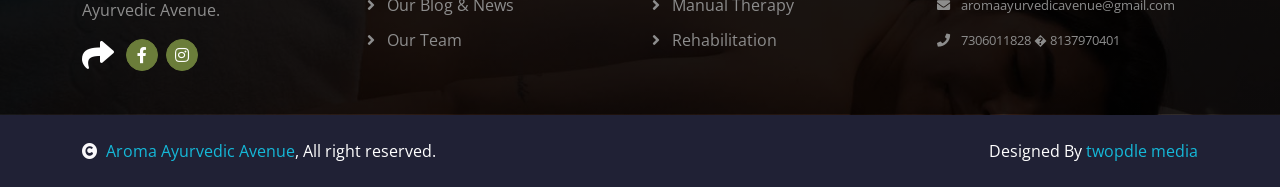
<file: appointment.html>
<!DOCTYPE html>
<html lang="en">

    <head>
        <meta charset="utf-8">
        <title>Book an Ayurvedic Consultation in Kottayam | Aroma Ayurvedic Avenue</title>
        <meta content="width=device-width, initial-scale=1.0" name="viewport">
        <meta content="Ayurvedic appointment Kottayam, Ayurveda consultation, Kerala Ayurvedic treatment" name="keywords">
        <meta name="robots" content="index, follow, max-image-preview:large">
        <meta property="og:type" content="website">
        <meta property="og:site_name" content="Aroma Ayurvedic Avenue">
        <meta property="og:title" content="Book an Ayurvedic Consultation in Kottayam | Aroma Ayurvedic Avenue">
        <meta property="og:description" content="Request an appointment at Aroma Ayurvedic Avenue in Kottayam to discuss traditional Ayurvedic treatments, wellness services and your visit.">
        <meta name="twitter:card" content="summary_large_image">
        <meta name="twitter:title" content="Book an Ayurvedic Consultation in Kottayam | Aroma Ayurvedic Avenue">
        <meta name="twitter:description" content="Request an appointment at Aroma Ayurvedic Avenue in Kottayam to discuss traditional Ayurvedic treatments, wellness services and your visit.">
        <meta content="Request an appointment at Aroma Ayurvedic Avenue in Kottayam to discuss traditional Ayurvedic treatments, wellness services and your visit." name="description">

        <!-- Google Web Fonts -->
        <link rel="preconnect" href="https://fonts.googleapis.com">
        <link rel="preconnect" href="https://fonts.gstatic.com" crossorigin>
        <link href="https://fonts.googleapis.com/css2?family=Open+Sans:wght@400;500;600&family=Playfair+Display:wght@400;500;600&display=swap" rel="stylesheet"> 

        <!-- Icon Font Stylesheet -->
        <link rel="stylesheet" href="https://use.fontawesome.com/releases/v5.15.4/css/all.css"/>
        <link href="https://cdn.jsdelivr.net/npm/bootstrap-icons@1.4.1/font/bootstrap-icons.css" rel="stylesheet">

        <!-- Libraries Stylesheet -->
        <link href="lib/animate/animate.min.css" rel="stylesheet">
        <link href="lib/owlcarousel/assets/owl.carousel.min.css" rel="stylesheet">


        <!-- Customized Bootstrap Stylesheet -->
        <link href="css/bootstrap.min.css" rel="stylesheet">

        <!-- Template Stylesheet -->
        <link href="css/style.css" rel="stylesheet">
        <link rel="icon" type="image/png" href="favicon.png">
    
    </head>

    <body>

        <!-- Spinner Start -->
        <div id="spinner" class="show bg-white position-fixed translate-middle w-100 vh-100 top-50 start-50 d-flex align-items-center justify-content-center">
            <div class="spinner-border text-primary" style="width: 3rem; height: 3rem;" role="status">
                <span class="sr-only">Loading...</span>
            </div>
        </div>
        <!-- Spinner End -->

<!-- Navbar & Hero Start -->
        <div class="container-fluid position-relative p-0">
            <nav class="navbar navbar-expand-lg navbar-light bg-white px-4 px-lg-5 py-3 py-lg-0">
                <a href="index.html" class="navbar-brand p-0">
                    <img src="img/logo-.png" alt="Aroma Ayurvedic Avenue" class="site-logo">
                </a>
                <button class="navbar-toggler" type="button" data-bs-toggle="collapse" data-bs-target="#navbarCollapse">
                    <span class="fa fa-bars"></span>
                </button>
                <div class="collapse navbar-collapse" id="navbarCollapse">
                    <div class="navbar-nav ms-auto py-0">
                        <a href="index.html" class="nav-item nav-link">Home</a>
                        <a href="about.html" class="nav-item nav-link">About</a>
                        <a href="service.html" class="nav-item nav-link">Services</a>
                        <div class="nav-item dropdown">
                            <a href="#" class="nav-link dropdown-toggle active" data-bs-toggle="dropdown">Pages</a>
                            <div class="dropdown-menu m-0">
                                <a href="appointment.html" class="dropdown-item active">Appointment</a>
                                <a href="feature.html" class="dropdown-item">Features</a>
                                <a href="blog.html" class="dropdown-item">Our Blog</a>
                                <a href="team.html" class="dropdown-item">Our Team</a>
                                <a href="testimonial.html" class="dropdown-item">Testimonial</a>
                            </div>
                        </div>
                        <a href="contact.html" class="nav-item nav-link">Contact Us</a>
                    </div>
                    <a href="appointment.html" class="nav-appointment-button">Book Appointment</a>
                </div>
            </nav>
        </div>
        <!-- Navbar End -->


        <!-- Header Start -->
        <div class="container-fluid bg-breadcrumb">
            <div class="container text-center py-5" style="max-width: 900px;">
                <h3 class="text-white display-3 mb-4 wow fadeInDown" data-wow-delay="0.1s">Book Appointment</h1>
                <ol class="breadcrumb justify-content-center mb-0 wow fadeInDown" data-wow-delay="0.3s">
                    <li class="breadcrumb-item"><a href="index.html">Home</a></li>
                    <li class="breadcrumb-item"><a href="#">Pages</a></li>
                    <li class="breadcrumb-item active text-primary">Appointment</li>
                </ol>    
            </div>
        </div>
        <!-- Header End -->


        <!-- Book Appointment Start -->
        <div class="container-fluid appointment py-5">
            <div class="container py-5">
                <div class="row g-5 align-items-center">
                    <div class="col-lg-6 wow fadeInLeft" data-wow-delay="0.2">
                        <div class="section-title text-start">
                            <h4 class="sub-title pe-3 mb-0">Solutions To Your Pain</h4>
                            <h1 class="display-4 mb-4">Best Quality Services With Minimal Pain Rate</h1>
                            <p class="mb-4">Learn about our traditional Kerala Ayurvedic therapies, personalized wellness services, medicinal plant visits and guest facilities in a peaceful setting.</p>
                            <div class="row g-4">
                                <div class="col-sm-6">
                                    <div class="d-flex flex-column h-100">
                                        <div class="mb-4">
                                            <h5 class="mb-3"><i class="fa fa-check text-primary me-2"></i> Body Relaxation</h5>
                                            <p class="mb-0">Lorem ipsum dolor sit amet, consectetur adipisicing elit. Et deserunt qui cupiditate veritatis enim ducimus.</p>
                                        </div>
                                        <div class="mb-4">
                                            <h5 class="mb-3"><i class="fa fa-check text-primary me-2"></i> Body Relaxation</h5>
                                            <p class="mb-0">Lorem ipsum dolor sit amet, consectetur adipisicing elit. Et deserunt qui cupiditate veritatis enim ducimus.</p>
                                        </div>
                                        <div class="text-start mb-4">
                                            <a href="#" class="btn btn-primary rounded-pill text-white py-3 px-5">More Details</a>
                                        </div>
                                    </div>
                                </div>
                                <div class="col-sm-6">
                                    <div class="video h-100">
                                        <img src="img/video-img.jpg" class="img-fluid rounded w-100 h-100" style="object-fit: cover;" alt="">
                                        <button type="button" class="btn btn-play" data-bs-toggle="modal" data-src="https://www.youtube.com/embed/DWRcNpR6Kdc" data-bs-target="#videoModal">
                                            <span></span>
                                        </button>
                                    </div>
                                </div>
                            </div>
                        </div>
                    </div>
                    <div class="col-lg-6 wow fadeInRight" data-wow-delay="0.4s">
                        <div class="appointment-form rounded p-5">
                            <p class="fs-4 text-uppercase text-primary">Get In Touch</p>
                            <h2 class="display-5 mb-4">Get Appointment</h2>
                            <form class="whatsapp-appointment-form">
    <div class="row gy-3 gx-4">
        <div class="col-xl-6">
            <label class="visually-hidden" for="appointment-name">First name</label>
            <input id="appointment-name" name="customer_name" type="text" class="form-control py-3 border-primary bg-transparent text-white" placeholder="First Name" autocomplete="given-name" required>
        </div>
        <div class="col-xl-6">
            <label class="visually-hidden" for="appointment-email">Email</label>
            <input id="appointment-email" name="email" type="email" class="form-control py-3 border-primary bg-transparent text-white" placeholder="Email" autocomplete="email">
        </div>
        <div class="col-xl-6">
            <label class="visually-hidden" for="appointment-phone">Phone</label>
            <input id="appointment-phone" name="customer_phone" type="tel" class="form-control py-3 border-primary bg-transparent text-white" placeholder="Phone" autocomplete="tel" required>
        </div>
        <div class="col-xl-6">
            <label class="visually-hidden" for="appointment-gender">Gender</label>
            <select id="appointment-gender" name="gender" class="form-select py-3 border-primary bg-transparent">
                <option value="">Gender (optional)</option>
                <option>Female</option>
                <option>Male</option>
                <option>Other</option>
                <option>Prefer not to say</option>
            </select>
        </div>
        <div class="col-xl-6">
            <label class="visually-hidden" for="appointment-date">Preferred appointment date</label>
            <input id="appointment-date" name="appointment_date" type="date" class="form-control py-3 border-primary bg-transparent" required>
        </div>
        <div class="col-xl-6">
            <label class="visually-hidden" for="appointment-service">Service</label>
            <select id="appointment-service" name="service" class="form-select py-3 border-primary bg-transparent" required>
                <option value="">Choose a service</option>
                <option>Ayurvedic Consultation &amp; Assessment</option>
                <option>Traditional Kerala Ayurvedic Treatment</option>
                <option>Wellness &amp; Healthcare Service</option>
                <option>Other</option>
            </select>
        </div>
        <div class="col-12">
            <label class="visually-hidden" for="appointment-message">Additional details</label>
            <textarea class="form-control border-primary bg-transparent text-white" name="message" id="appointment-message" rows="4" placeholder="Additional details (optional)"></textarea>
        </div>
        <div class="col-12">
            <button type="submit" class="btn btn-primary text-white w-100 py-3 px-5">SUBMIT NOW</button>
        </div>
    </div>
</form></div>
                    </div>
                </div>
            </div>
        </div>
        <!-- Modal Video -->
        <div class="modal fade" id="videoModal" tabindex="-1" aria-labelledby="exampleModalLabel" aria-hidden="true">
            <div class="modal-dialog">
                <div class="modal-content rounded-0">
                    <div class="modal-header">
                        <h5 class="modal-title" id="exampleModalLabel">Youtube Video</h5>
                        <button type="button" class="btn-close" data-bs-dismiss="modal" aria-label="Close"></button>
                    </div>
                    <div class="modal-body">
                        <!-- 16:9 aspect ratio -->
                        <div class="ratio ratio-16x9">
                            <iframe class="embed-responsive-item" src="" id="video" allowfullscreen allowscriptaccess="always"
                                allow="autoplay"></iframe>
                        </div>
                    </div>
                </div>
            </div>
        </div>
        <!-- Book Appointment End -->


        <!-- Footer Start -->
        <div class="container-fluid footer py-4 wow fadeIn" data-wow-delay="0.2s">
            <div class="container py-4">
                <div class="row g-4">
                    <div class="col-md-6 col-lg-6 col-xl-3">
                        <div class="footer-item d-flex flex-column">
                            <h4 class="text-white mb-4"><img src="img/logo-.png" alt="Aroma Ayurvedic Avenue" class="footer-logo"></h4>
                            <p>Traditional Kerala Ayurvedic care, personalized wellness and restorative experiences in a calm, natural setting at Aroma Ayurvedic Avenue.</p>
                            <div class="d-flex align-items-center">
                                <i class="fas fa-share fa-2x text-white me-2"></i>
                                <a class="btn-square btn btn-primary text-white rounded-circle mx-1" href="https://www.facebook.com/share/1Bd5KCB6bz/" target="_blank" rel="noopener" aria-label="Facebook"><i class="fab fa-facebook-f"></i></a>
                                
                                <a class="btn-square btn btn-primary text-white rounded-circle mx-1" href="https://www.instagram.com/aroma_ayurvedic_avenue?stkn=djZlM21ibDJncWo5" target="_blank" rel="noopener" aria-label="Instagram"><i class="fab fa-instagram"></i></a>
                                
                            </div>
                        </div>
                    </div>
                    <div class="col-md-6 col-lg-6 col-xl-3">
                        <div class="footer-item d-flex flex-column">
                            <h4 class="mb-4 text-white">Quick Links</h4>
                            <a href=""><i class="fas fa-angle-right me-2"></i> About Us</a>
                            <a href=""><i class="fas fa-angle-right me-2"></i> Contact Us</a>
                            <a href="service.html"><i class="fas fa-angle-right me-2"></i> Services</a>
                            
                            
                            
                            <a href=""><i class="fas fa-angle-right me-2"></i> Our Blog & News</a>
                            <a href=""><i class="fas fa-angle-right me-2"></i> Our Team</a>
                        </div>
                    </div>
                    <div class="col-md-6 col-lg-6 col-xl-3">
                        <div class="footer-item d-flex flex-column">
                            <h4 class="mb-4 text-white">Terapia Services</h4>
                            
                            <a href=""><i class="fas fa-angle-right me-2"></i> Physiotherapy</a>
                            <a href=""><i class="fas fa-angle-right me-2"></i> Diagnostics</a>
                            
                            <a href=""><i class="fas fa-angle-right me-2"></i> Massage Therapy</a>
                            
                            <a href="service.html"><i class="fas fa-angle-right me-2"></i> Manual Therapy</a>
                            <a href=""><i class="fas fa-angle-right me-2"></i> Rehabilitation</a>
                        </div>
                    </div>
                    <div class="col-md-6 col-lg-6 col-xl-3">
                        <div class="footer-item d-flex flex-column">
                            <h4 class="mb-4 text-white">Contact Info</h4>
                            <a href=""><i class="fa fa-map-marker-alt me-2"></i> Aroma ayurvedic avenue K.K Road, Pulickal kavala p.o Vazhoor Kottayam</a>
                            <a class="footer-contact-single" href="mailto:aromaayurvedicavenue@gmail.com"><i class="fas fa-envelope me-2"></i> aromaayurvedicavenue@gmail.com</a>
                            <a class="footer-contact-single" href="tel:7306011828"><i class="fas fa-phone me-2"></i> 7306011828 � 8137970401</a>
                        </div>
                    </div>
                </div>
            </div>
        </div>
        <!-- Footer End -->
        
        <!-- Copyright Start -->
        <div class="container-fluid copyright py-4">
            <div class="container">
                <div class="row g-4 align-items-center">
                    <div class="col-md-6 text-center text-md-start mb-md-0">
                        <span class="text-white"><a href="#"><i class="fas fa-copyright text-light me-2"></i>Aroma Ayurvedic Avenue</a>, All right reserved.</span>
                    </div>
                    <div class="col-md-6 text-center text-md-end text-white">
                        Designed By <a href="https://itsmathewtj.github.io/TWODLE_MEDIA/" target="_blank" rel="noopener">twopdle media</a>
                    </div>
                </div>
            </div>
        </div>
        <!-- Copyright End -->

        <nav class="quick-contact" aria-label="Quick contact">
            <a class="quick-contact-link" href="tel:+917306011828" aria-label="Call Aroma Ayurvedic Avenue" title="Call us"><i class="fas fa-phone-alt" aria-hidden="true"></i></a>
            <a class="quick-contact-link" href="https://wa.me/918137970401" target="_blank" rel="noopener" aria-label="Chat with us on WhatsApp" title="WhatsApp"><i class="fab fa-whatsapp" aria-hidden="true"></i></a>
            <a class="quick-contact-link" href="mailto:aromaayurvedicavenue@gmail.com" aria-label="Email Aroma Ayurvedic Avenue" title="Email us"><i class="fas fa-envelope" aria-hidden="true"></i></a>
        </nav>
        <!-- Back to Top -->
        <a href="#" class="btn btn-primary btn-lg-square back-to-top"><i class="fa fa-arrow-up"></i></a>   

        
        <aside class="cookie-consent" id="cookieConsent" aria-labelledby="cookieConsentTitle" aria-describedby="cookieConsentDescription" hidden>
            <div class="cookie-consent-icon" aria-hidden="true"><i class="fas fa-cookie-bite"></i></div>
            <div class="cookie-consent-copy">
                                <span class="cookie-consent-eyebrow">Cookie preferences</span>
<h2 id="cookieConsentTitle">Your privacy matters</h2>
                <p id="cookieConsentDescription">We use cookies to support essential site functions. Choose whether to allow optional cookies.</p>
            </div>
            <div class="cookie-consent-actions">
                <button type="button" class="cookie-consent-reject" data-cookie-choice="rejected">Reject all</button>
                <button type="button" class="cookie-consent-accept" data-cookie-choice="accepted">Accept all</button>
            </div>
        </aside>
        <!-- JavaScript Libraries -->
        <script src="https://ajax.googleapis.com/ajax/libs/jquery/3.6.4/jquery.min.js"></script>
        <script src="https://cdn.jsdelivr.net/npm/bootstrap@5.0.0/dist/js/bootstrap.bundle.min.js"></script>
        <script src="lib/wow/wow.min.js"></script>
        <script src="lib/easing/easing.min.js"></script>
        <script src="lib/waypoints/waypoints.min.js"></script>
        <script src="lib/owlcarousel/owl.carousel.min.js"></script>
        

        <!-- Template Javascript -->
        <script src="js/main.js"></script>
        
    </body>

</html>
</file>
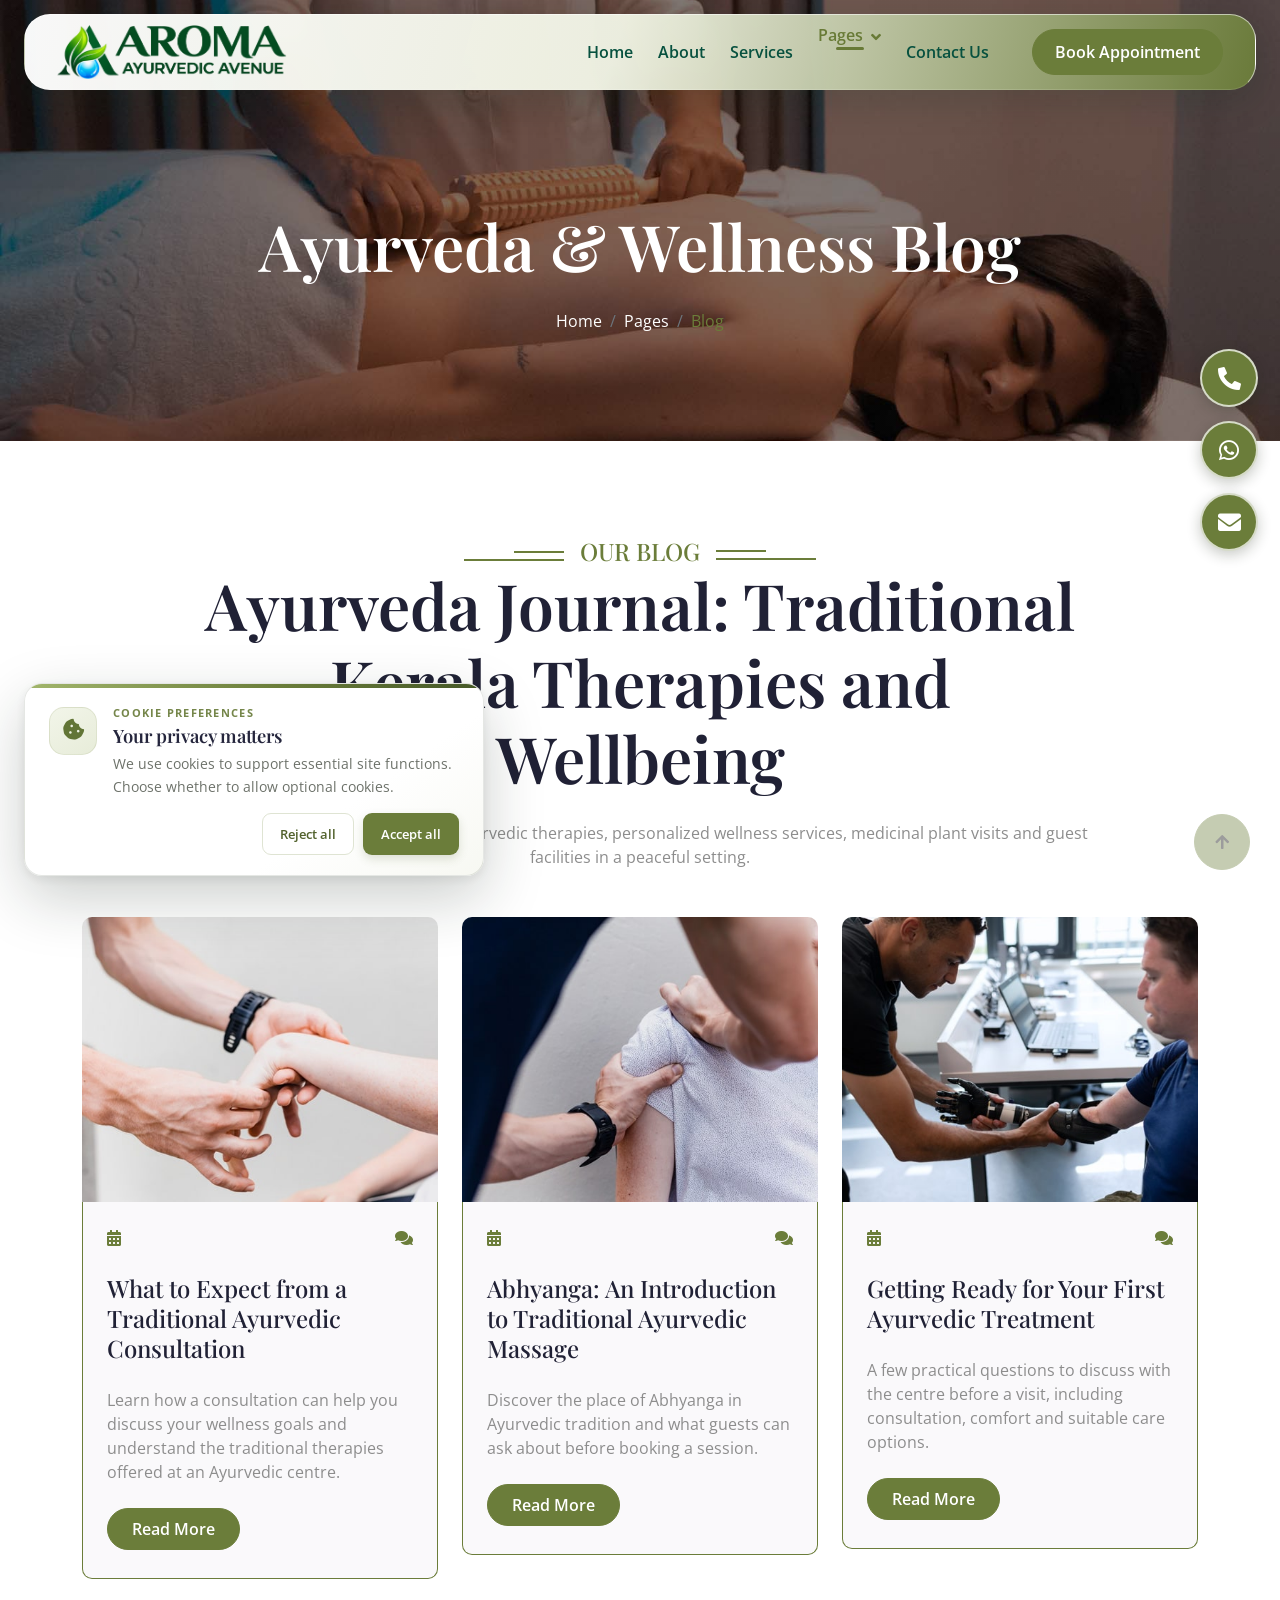
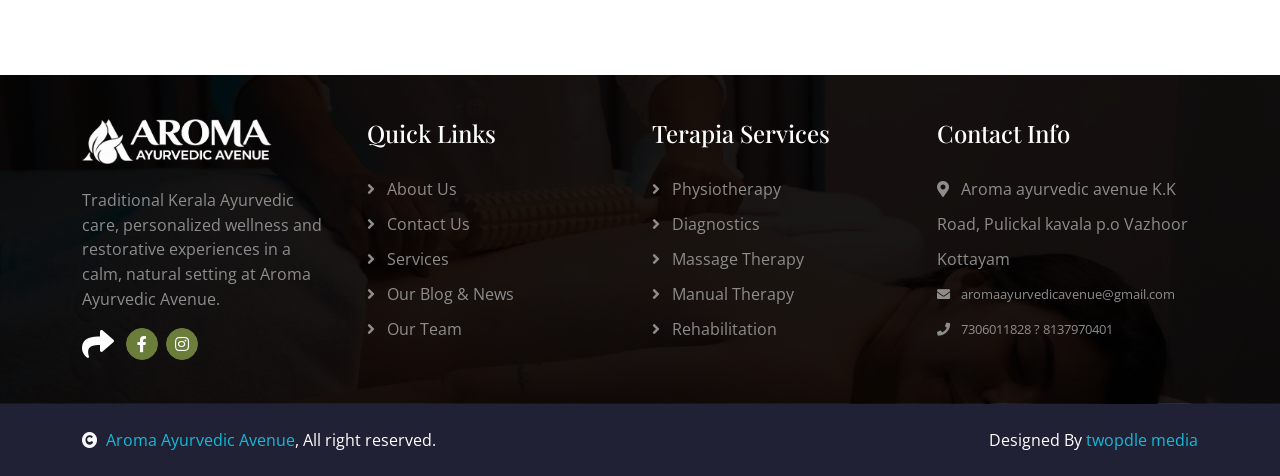
<file: blog.html>
<!DOCTYPE html>
<html lang="en">

    <head>
        <meta charset="utf-8">
        <title>Ayurveda Journal | Kerala Ayurvedic Wellness and Treatments</title>
        <meta content="width=device-width, initial-scale=1.0" name="viewport">
        <meta content="Ayurveda articles, Kerala Ayurveda, Ayurvedic therapies, wellness Kottayam" name="keywords">
        <meta name="robots" content="index, follow, max-image-preview:large">
        <meta property="og:type" content="website">
        <meta property="og:site_name" content="Aroma Ayurvedic Avenue">
        <meta property="og:title" content="Ayurveda Journal | Kerala Ayurvedic Wellness and Treatments">
        <meta property="og:description" content="Read about traditional Kerala Ayurveda, Ayurvedic therapies, wellness routines and what to expect from a consultation at Aroma Ayurvedic Avenue in Kottayam.">
        <meta name="twitter:card" content="summary_large_image">
        <meta name="twitter:title" content="Ayurveda Journal | Kerala Ayurvedic Wellness and Treatments">
        <meta name="twitter:description" content="Read about traditional Kerala Ayurveda, Ayurvedic therapies, wellness routines and what to expect from a consultation at Aroma Ayurvedic Avenue in Kottayam.">
        <meta content="Read about traditional Kerala Ayurveda, Ayurvedic therapies, wellness routines and what to expect from a consultation at Aroma Ayurvedic Avenue in Kottayam." name="description">

        <!-- Google Web Fonts -->
        <link rel="preconnect" href="https://fonts.googleapis.com">
        <link rel="preconnect" href="https://fonts.gstatic.com" crossorigin>
        <link href="https://fonts.googleapis.com/css2?family=Open+Sans:wght@400;500;600&family=Playfair+Display:wght@400;500;600&display=swap" rel="stylesheet"> 

        <!-- Icon Font Stylesheet -->
        <link rel="stylesheet" href="https://use.fontawesome.com/releases/v5.15.4/css/all.css"/>
        <link href="https://cdn.jsdelivr.net/npm/bootstrap-icons@1.4.1/font/bootstrap-icons.css" rel="stylesheet">

        <!-- Libraries Stylesheet -->
        <link href="lib/animate/animate.min.css" rel="stylesheet">
        <link href="lib/owlcarousel/assets/owl.carousel.min.css" rel="stylesheet">


        <!-- Customized Bootstrap Stylesheet -->
        <link href="css/bootstrap.min.css" rel="stylesheet">

        <!-- Template Stylesheet -->
        <link href="css/style.css" rel="stylesheet">
        <link rel="icon" type="image/png" href="favicon.png">
    
    </head>

    <body>

        <!-- Spinner Start -->
        <div id="spinner" class="show bg-white position-fixed translate-middle w-100 vh-100 top-50 start-50 d-flex align-items-center justify-content-center">
            <div class="spinner-border text-primary" style="width: 3rem; height: 3rem;" role="status">
                <span class="sr-only">Loading...</span>
            </div>
        </div>
        <!-- Spinner End -->

<!-- Navbar & Hero Start -->
        <div class="container-fluid position-relative p-0">
            <nav class="navbar navbar-expand-lg navbar-light bg-white px-4 px-lg-5 py-3 py-lg-0">
                <a href="index.html" class="navbar-brand p-0">
                    <img src="img/logo-.png" alt="Aroma Ayurvedic Avenue" class="site-logo">
                </a>
                <button class="navbar-toggler" type="button" data-bs-toggle="collapse" data-bs-target="#navbarCollapse">
                    <span class="fa fa-bars"></span>
                </button>
                <div class="collapse navbar-collapse" id="navbarCollapse">
                    <div class="navbar-nav ms-auto py-0">
                        <a href="index.html" class="nav-item nav-link">Home</a>
                        <a href="about.html" class="nav-item nav-link">About</a>
                        <a href="service.html" class="nav-item nav-link">Services</a>
                        <div class="nav-item dropdown">
                            <a href="#" class="nav-link dropdown-toggle active" data-bs-toggle="dropdown">Pages</a>
                            <div class="dropdown-menu m-0">
                                <a href="appointment.html" class="dropdown-item">Appointment</a>
                                <a href="feature.html" class="dropdown-item">Features</a>
                                <a href="blog.html" class="dropdown-item active">Our Blog</a>
                                <a href="team.html" class="dropdown-item">Our Team</a>
                                <a href="testimonial.html" class="dropdown-item">Testimonial</a>
                            </div>
                        </div>
                        <a href="contact.html" class="nav-item nav-link">Contact Us</a>
                    </div>
                    <a href="appointment.html" class="nav-appointment-button">Book Appointment</a>
                </div>
            </nav>
        </div>
        <!-- Navbar End -->


        <!-- Header Start -->
        <div class="container-fluid bg-breadcrumb">
            <div class="container text-center py-5" style="max-width: 900px;">
                <h3 class="text-white display-3 mb-4 wow fadeInDown" data-wow-delay="0.1s">Ayurveda &amp; Wellness Blog</h3>
                <ol class="breadcrumb justify-content-center mb-0 wow fadeInDown" data-wow-delay="0.3s">
                    <li class="breadcrumb-item"><a href="index.html">Home</a></li>
                    <li class="breadcrumb-item"><a href="#">Pages</a></li>
                    <li class="breadcrumb-item active text-primary">Blog</li>
                </ol>    
            </div>
        </div>
        <!-- Header End -->


        <!-- Blog Start -->
        <div class="container-fluid blog py-5">
            <div class="container py-5">
                <div class="section-title mb-5 wow fadeInUp" data-wow-delay="0.1s">
                    <div class="sub-style">
                        <h4 class="sub-title px-3 mb-0">Our Blog</h4>
                    </div>
                    <h1 class="display-3 mb-4">Ayurveda Journal: Traditional Kerala Therapies and Wellbeing</h1>
                    <p class="mb-0">Learn about our traditional Kerala Ayurvedic therapies, personalized wellness services, medicinal plant visits and guest facilities in a peaceful setting.</p>
                </div>
                <div class="row g-4 justify-content-center">
                    <div class="col-md-6 col-lg-6 col-xl-4 wow fadeInUp" data-wow-delay="0.1s">
                        <div class="blog-item rounded">
                            <div class="blog-img">
                                <img src="img/blog-1.jpg" class="img-fluid w-100" alt="Image">
                            </div>
                            <div class="blog-centent p-4">
                                <div class="d-flex justify-content-between mb-4">
                                    <p class="mb-0 text-muted"><i class="fa fa-calendar-alt text-primary"></i> </p>
                                    <a href="#" class="text-muted"><span class="fa fa-comments text-primary"></span> </a>
                                </div>
                                <a href="#" class="h4">What to Expect from a Traditional Ayurvedic Consultation</a>
                                <p class="my-4">Learn how a consultation can help you discuss your wellness goals and understand the traditional therapies offered at an Ayurvedic centre.</p>
                                <a href="#" class="btn btn-primary rounded-pill text-white py-2 px-4 mb-1">Read More</a>
                            </div>
                        </div>
                    </div>
                    <div class="col-md-6 col-lg-6 col-xl-4 wow fadeInUp" data-wow-delay="0.3s">
                        <div class="blog-item rounded">
                            <div class="blog-img">
                                <img src="img/blog-2.jpg" class="img-fluid w-100" alt="Image">
                            </div>
                            <div class="blog-centent p-4">
                                <div class="d-flex justify-content-between mb-4">
                                    <p class="mb-0 text-muted"><i class="fa fa-calendar-alt text-primary"></i> </p>
                                    <a href="#" class="text-muted"><span class="fa fa-comments text-primary"></span> </a>
                                </div>
                                <a href="#" class="h4">Abhyanga: An Introduction to Traditional Ayurvedic Massage</a>
                                <p class="my-4">Discover the place of Abhyanga in Ayurvedic tradition and what guests can ask about before booking a session.</p>
                                <a href="#" class="btn btn-primary rounded-pill text-white py-2 px-4 mb-1">Read More</a>
                            </div>
                        </div>
                    </div>
                    <div class="col-md-6 col-lg-6 col-xl-4 wow fadeInUp" data-wow-delay="0.5s">
                        <div class="blog-item rounded">
                            <div class="blog-img">
                                <img src="img/blog-3.jpg" class="img-fluid w-100" alt="Image">
                            </div>
                            <div class="blog-centent p-4">
                                <div class="d-flex justify-content-between mb-4">
                                    <p class="mb-0 text-muted"><i class="fa fa-calendar-alt text-primary"></i> </p>
                                    <a href="#" class="text-muted"><span class="fa fa-comments text-primary"></span> </a>
                                </div>
                                <a href="#" class="h4">Getting Ready for Your First Ayurvedic Treatment</a>
                                <p class="my-4">A few practical questions to discuss with the centre before a visit, including consultation, comfort and suitable care options.</p>
                                <a href="#" class="btn btn-primary rounded-pill text-white py-2 px-4 mb-1">Read More</a>
                            </div>
                        </div>
                    </div>
                </div>
            </div>
        </div>
        <!-- Blog End -->


        <!-- Footer Start -->
        <div class="container-fluid footer py-4 wow fadeIn" data-wow-delay="0.2s">
            <div class="container py-4">
                <div class="row g-4">
                    <div class="col-md-6 col-lg-6 col-xl-3">
                        <div class="footer-item d-flex flex-column">
                            <h4 class="text-white mb-4"><img src="img/logo-.png" alt="Aroma Ayurvedic Avenue" class="footer-logo"></h4>
                            <p>Traditional Kerala Ayurvedic care, personalized wellness and restorative experiences in a calm, natural setting at Aroma Ayurvedic Avenue.</p>
                            <div class="d-flex align-items-center">
                                <i class="fas fa-share fa-2x text-white me-2"></i>
                                <a class="btn-square btn btn-primary text-white rounded-circle mx-1" href="https://www.facebook.com/share/1Bd5KCB6bz/" target="_blank" rel="noopener" aria-label="Facebook"><i class="fab fa-facebook-f"></i></a>
                                
                                <a class="btn-square btn btn-primary text-white rounded-circle mx-1" href="https://www.instagram.com/aroma_ayurvedic_avenue?stkn=djZlM21ibDJncWo5" target="_blank" rel="noopener" aria-label="Instagram"><i class="fab fa-instagram"></i></a>
                                
                            </div>
                        </div>
                    </div>
                    <div class="col-md-6 col-lg-6 col-xl-3">
                        <div class="footer-item d-flex flex-column">
                            <h4 class="mb-4 text-white">Quick Links</h4>
                            <a href=""><i class="fas fa-angle-right me-2"></i> About Us</a>
                            <a href=""><i class="fas fa-angle-right me-2"></i> Contact Us</a>
                            <a href="service.html"><i class="fas fa-angle-right me-2"></i> Services</a>
                            
                            
                            
                            <a href=""><i class="fas fa-angle-right me-2"></i> Our Blog & News</a>
                            <a href=""><i class="fas fa-angle-right me-2"></i> Our Team</a>
                        </div>
                    </div>
                    <div class="col-md-6 col-lg-6 col-xl-3">
                        <div class="footer-item d-flex flex-column">
                            <h4 class="mb-4 text-white">Terapia Services</h4>
                            
                            <a href=""><i class="fas fa-angle-right me-2"></i> Physiotherapy</a>
                            <a href=""><i class="fas fa-angle-right me-2"></i> Diagnostics</a>
                            
                            <a href=""><i class="fas fa-angle-right me-2"></i> Massage Therapy</a>
                            
                            <a href="service.html"><i class="fas fa-angle-right me-2"></i> Manual Therapy</a>
                            <a href=""><i class="fas fa-angle-right me-2"></i> Rehabilitation</a>
                        </div>
                    </div>
                    <div class="col-md-6 col-lg-6 col-xl-3">
                        <div class="footer-item d-flex flex-column">
                            <h4 class="mb-4 text-white">Contact Info</h4>
                            <a href=""><i class="fa fa-map-marker-alt me-2"></i> Aroma ayurvedic avenue K.K Road, Pulickal kavala p.o Vazhoor Kottayam</a>
                            <a class="footer-contact-single" href="mailto:aromaayurvedicavenue@gmail.com"><i class="fas fa-envelope me-2"></i> aromaayurvedicavenue@gmail.com</a>
                            <a class="footer-contact-single" href="tel:7306011828"><i class="fas fa-phone me-2"></i> 7306011828 ? 8137970401</a>
                        </div>
                    </div>
                </div>
            </div>
        </div>
        <!-- Footer End -->
        
        <!-- Copyright Start -->
        <div class="container-fluid copyright py-4">
            <div class="container">
                <div class="row g-4 align-items-center">
                    <div class="col-md-6 text-center text-md-start mb-md-0">
                        <span class="text-white"><a href="#"><i class="fas fa-copyright text-light me-2"></i>Aroma Ayurvedic Avenue</a>, All right reserved.</span>
                    </div>
                    <div class="col-md-6 text-center text-md-end text-white">
                        Designed By <a href="https://itsmathewtj.github.io/TWODLE_MEDIA/" target="_blank" rel="noopener">twopdle media</a>
                    </div>
                </div>
            </div>
        </div>
        <!-- Copyright End -->

        <nav class="quick-contact" aria-label="Quick contact">
            <a class="quick-contact-link" href="tel:+917306011828" aria-label="Call Aroma Ayurvedic Avenue" title="Call us"><i class="fas fa-phone-alt" aria-hidden="true"></i></a>
            <a class="quick-contact-link" href="https://wa.me/918137970401" target="_blank" rel="noopener" aria-label="Chat with us on WhatsApp" title="WhatsApp"><i class="fab fa-whatsapp" aria-hidden="true"></i></a>
            <a class="quick-contact-link" href="mailto:aromaayurvedicavenue@gmail.com" aria-label="Email Aroma Ayurvedic Avenue" title="Email us"><i class="fas fa-envelope" aria-hidden="true"></i></a>
        </nav>
        <!-- Back to Top -->
        <a href="#" class="btn btn-primary btn-lg-square back-to-top"><i class="fa fa-arrow-up"></i></a>   

        
        <aside class="cookie-consent" id="cookieConsent" aria-labelledby="cookieConsentTitle" aria-describedby="cookieConsentDescription" hidden>
            <div class="cookie-consent-icon" aria-hidden="true"><i class="fas fa-cookie-bite"></i></div>
            <div class="cookie-consent-copy">
                                <span class="cookie-consent-eyebrow">Cookie preferences</span>
<h2 id="cookieConsentTitle">Your privacy matters</h2>
                <p id="cookieConsentDescription">We use cookies to support essential site functions. Choose whether to allow optional cookies.</p>
            </div>
            <div class="cookie-consent-actions">
                <button type="button" class="cookie-consent-reject" data-cookie-choice="rejected">Reject all</button>
                <button type="button" class="cookie-consent-accept" data-cookie-choice="accepted">Accept all</button>
            </div>
        </aside>
        <!-- JavaScript Libraries -->
        <script src="https://ajax.googleapis.com/ajax/libs/jquery/3.6.4/jquery.min.js"></script>
        <script src="https://cdn.jsdelivr.net/npm/bootstrap@5.0.0/dist/js/bootstrap.bundle.min.js"></script>
        <script src="lib/wow/wow.min.js"></script>
        <script src="lib/easing/easing.min.js"></script>
        <script src="lib/waypoints/waypoints.min.js"></script>
        <script src="lib/owlcarousel/owl.carousel.min.js"></script>
        

        <!-- Template Javascript -->
        <script src="js/main.js"></script>
        
    </body>

</html>
</file>
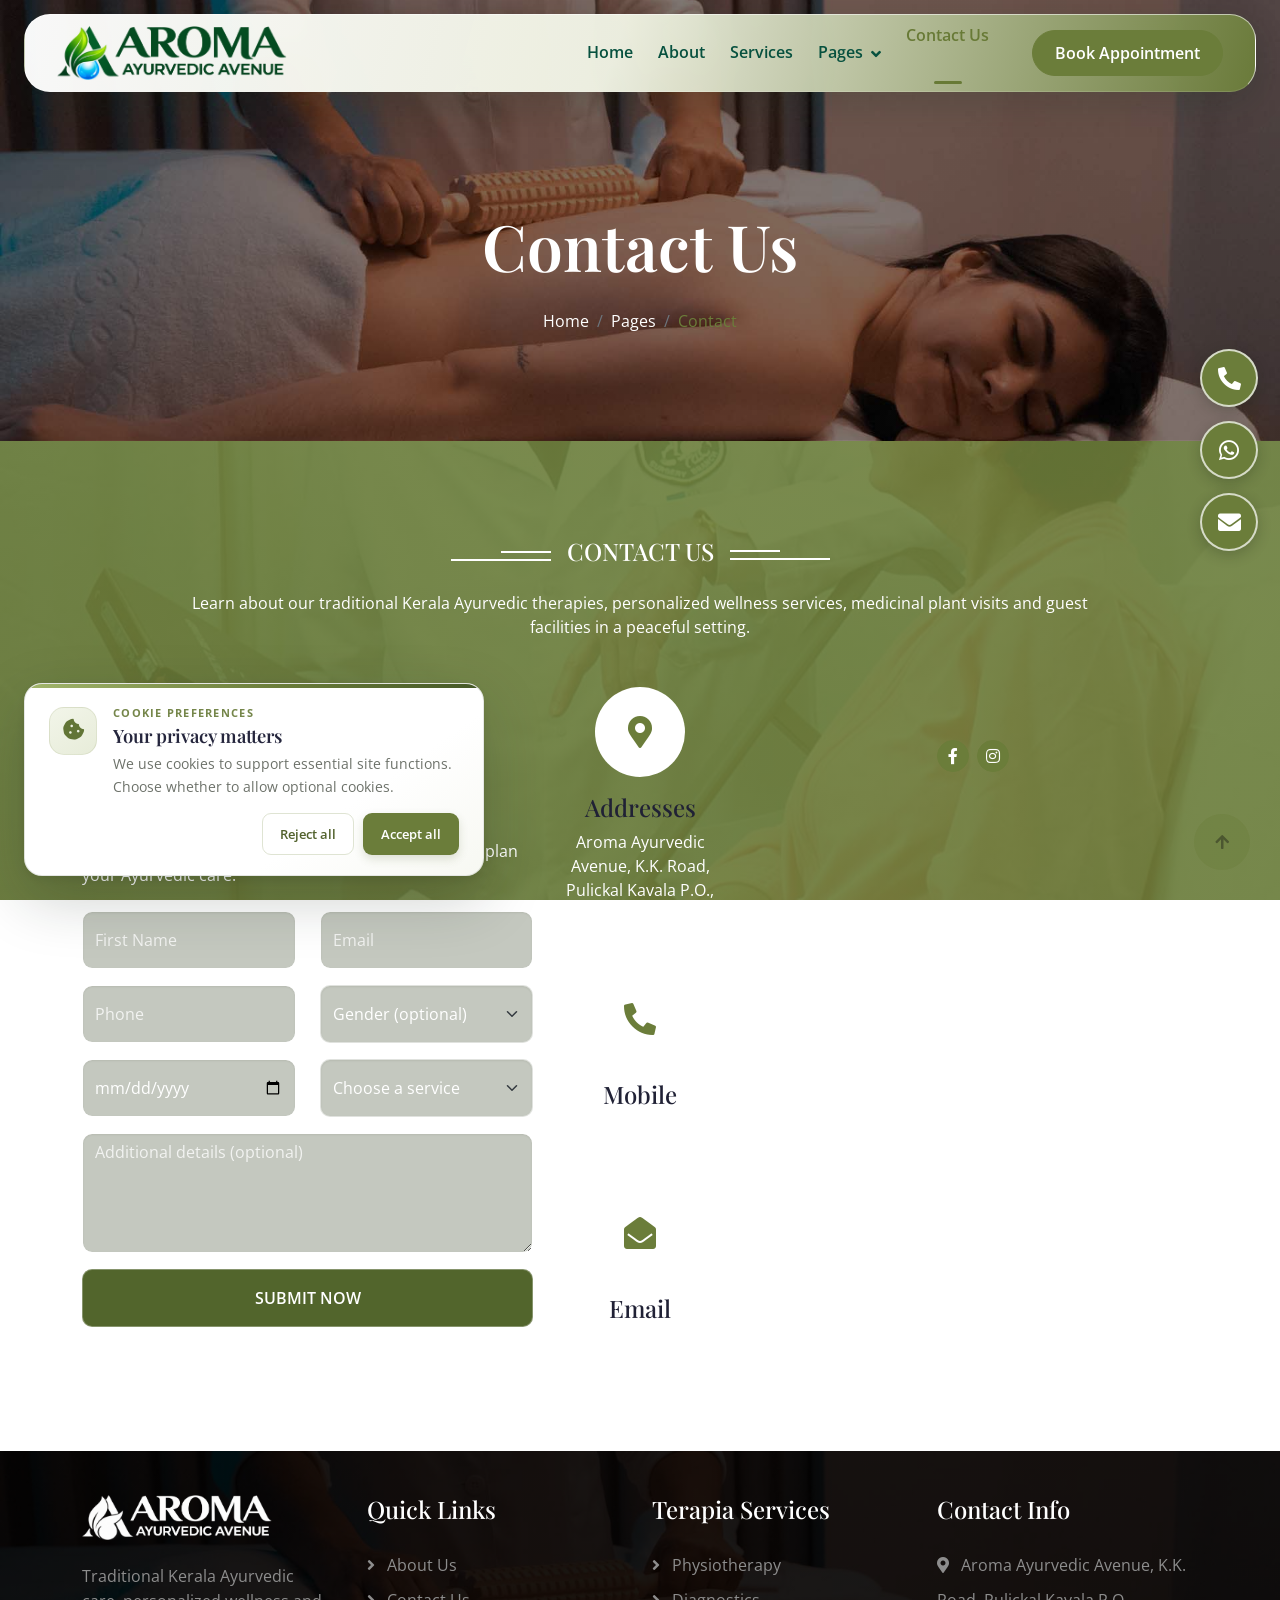
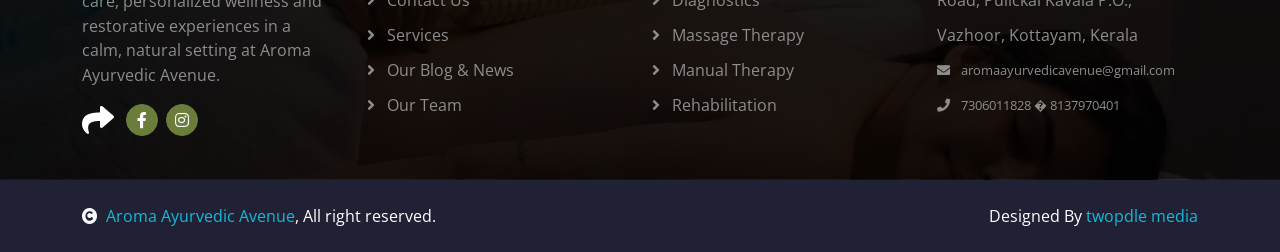
<file: contact.html>
<!DOCTYPE html>
<html lang="en">

    <head>
        <meta charset="utf-8">
        <title>Contact Aroma Ayurvedic Avenue | Ayurveda Centre in Kottayam</title>
        <meta content="width=device-width, initial-scale=1.0" name="viewport">
        <meta content="Contact Ayurveda Kottayam, Aroma Ayurvedic Avenue, Ayurveda Vazhoor, Ayurvedic appointment" name="keywords">
        <meta name="robots" content="index, follow, max-image-preview:large">
        <meta property="og:type" content="website">
        <meta property="og:site_name" content="Aroma Ayurvedic Avenue">
        <meta property="og:title" content="Contact Aroma Ayurvedic Avenue | Ayurveda Centre in Kottayam">
        <meta property="og:description" content="Contact Aroma Ayurvedic Avenue in Vazhoor, Kottayam to ask about traditional Kerala Ayurvedic therapies, wellness programs, accommodation and appointments.">
        <meta name="twitter:card" content="summary_large_image">
        <meta name="twitter:title" content="Contact Aroma Ayurvedic Avenue | Ayurveda Centre in Kottayam">
        <meta name="twitter:description" content="Contact Aroma Ayurvedic Avenue in Vazhoor, Kottayam to ask about traditional Kerala Ayurvedic therapies, wellness programs, accommodation and appointments.">
        <meta content="Contact Aroma Ayurvedic Avenue in Vazhoor, Kottayam to ask about traditional Kerala Ayurvedic therapies, wellness programs, accommodation and appointments." name="description">

        <!-- Google Web Fonts -->
        <link rel="preconnect" href="https://fonts.googleapis.com">
        <link rel="preconnect" href="https://fonts.gstatic.com" crossorigin>
        <link href="https://fonts.googleapis.com/css2?family=Open+Sans:wght@400;500;600&family=Playfair+Display:wght@400;500;600&display=swap" rel="stylesheet"> 

        <!-- Icon Font Stylesheet -->
        <link rel="stylesheet" href="https://use.fontawesome.com/releases/v5.15.4/css/all.css"/>
        <link href="https://cdn.jsdelivr.net/npm/bootstrap-icons@1.4.1/font/bootstrap-icons.css" rel="stylesheet">

        <!-- Libraries Stylesheet -->
        <link href="lib/animate/animate.min.css" rel="stylesheet">
        <link href="lib/owlcarousel/assets/owl.carousel.min.css" rel="stylesheet">


        <!-- Customized Bootstrap Stylesheet -->
        <link href="css/bootstrap.min.css" rel="stylesheet">

        <!-- Template Stylesheet -->
        <link href="css/style.css" rel="stylesheet">
        <link rel="icon" type="image/png" href="favicon.png">
    
    </head>

    <body>

        <!-- Spinner Start -->
        <div id="spinner" class="show bg-white position-fixed translate-middle w-100 vh-100 top-50 start-50 d-flex align-items-center justify-content-center">
            <div class="spinner-border text-primary" style="width: 3rem; height: 3rem;" role="status">
                <span class="sr-only">Loading...</span>
            </div>
        </div>
        <!-- Spinner End -->

<!-- Navbar & Hero Start -->
        <div class="container-fluid position-relative p-0">
            <nav class="navbar navbar-expand-lg navbar-light bg-white px-4 px-lg-5 py-3 py-lg-0">
                <a href="index.html" class="navbar-brand p-0">
                    <img src="img/logo-.png" alt="Aroma Ayurvedic Avenue" class="site-logo">
                </a>
                <button class="navbar-toggler" type="button" data-bs-toggle="collapse" data-bs-target="#navbarCollapse">
                    <span class="fa fa-bars"></span>
                </button>
                <div class="collapse navbar-collapse" id="navbarCollapse">
                    <div class="navbar-nav ms-auto py-0">
                        <a href="index.html" class="nav-item nav-link">Home</a>
                        <a href="about.html" class="nav-item nav-link">About</a>
                        <a href="service.html" class="nav-item nav-link">Services</a>
                        <div class="nav-item dropdown">
                            <a href="#" class="nav-link dropdown-toggle" data-bs-toggle="dropdown">Pages</a>
                            <div class="dropdown-menu m-0">
                                <a href="appointment.html" class="dropdown-item">Appointment</a>
                                <a href="feature.html" class="dropdown-item">Features</a>
                                <a href="blog.html" class="dropdown-item">Our Blog</a>
                                <a href="team.html" class="dropdown-item">Our Team</a>
                                <a href="testimonial.html" class="dropdown-item">Testimonial</a>
                            </div>
                        </div>
                        <a href="contact.html" class="nav-item nav-link active">Contact Us</a>
                    </div>
                    <a href="appointment.html" class="nav-appointment-button">Book Appointment</a>
                </div>
            </nav>
        </div>
        <!-- Navbar End -->


        <!-- Header Start -->
        <div class="container-fluid bg-breadcrumb">
            <div class="container text-center py-5" style="max-width: 900px;">
                <h3 class="text-white display-3 mb-4 wow fadeInDown" data-wow-delay="0.1s">Contact Us</h1>
                <ol class="breadcrumb justify-content-center mb-0 wow fadeInDown" data-wow-delay="0.3s">
                    <li class="breadcrumb-item"><a href="index.html">Home</a></li>
                    <li class="breadcrumb-item"><a href="#">Pages</a></li>
                    <li class="breadcrumb-item active text-primary">Contact</li>
                </ol>    
            </div>
        </div>
        <!-- Header End -->


        <!-- Contact Start -->
        <div class="container-fluid contact py-5">
            <div class="container py-5">
                <div class="section-title mb-5 wow fadeInUp" data-wow-delay="0.1s">
                    <div class="sub-style mb-4">
                        <h4 class="sub-title text-white px-3 mb-0">Contact Us</h4>
                    </div>
                    <p class="mb-0 text-white">Learn about our traditional Kerala Ayurvedic therapies, personalized wellness services, medicinal plant visits and guest facilities in a peaceful setting.</p>
                </div>
                <div class="row g-4 align-items-center">
                    <div class="col-lg-5 col-xl-5 contact-form wow fadeInLeft" data-wow-delay="0.1s">
                        <h1 class="display-5 text-white mb-2">Contact Aroma Ayurvedic Avenue</h1>
                        <p class="mb-4 text-white">Share your preferred visit details and we�ll help you plan your Ayurvedic care.</p>
                        <form class="whatsapp-appointment-form">
                            <div class="row gy-3 gx-4">
                                <div class="col-xl-6"><input name="customer_name" type="text" class="form-control py-3 border-primary bg-transparent text-white" placeholder="First Name" autocomplete="given-name" required aria-label="First name"></div>
                                <div class="col-xl-6"><input name="email" type="email" class="form-control py-3 border-primary bg-transparent text-white" placeholder="Email" autocomplete="email" aria-label="Email"></div>
                                <div class="col-xl-6"><input name="customer_phone" type="tel" class="form-control py-3 border-primary bg-transparent text-white" placeholder="Phone" autocomplete="tel" required aria-label="Phone"></div>
                                <div class="col-xl-6"><select name="gender" class="form-select py-3 border-primary bg-transparent" aria-label="Gender"><option value="">Gender (optional)</option><option>Female</option><option>Male</option><option>Other</option><option>Prefer not to say</option></select></div>
                                <div class="col-xl-6"><input name="appointment_date" type="date" class="form-control py-3 border-primary bg-transparent" required aria-label="Preferred appointment date"></div>
                                <div class="col-xl-6"><select name="service" class="form-select py-3 border-primary bg-transparent" required aria-label="Service"><option value="">Choose a service</option><option>Ayurvedic Consultation &amp; Assessment</option><option>Traditional Kerala Ayurvedic Treatment</option><option>Wellness &amp; Healthcare Service</option><option>Other</option></select></div>
                                <div class="col-12"><textarea class="form-control border-primary bg-transparent text-white" name="message" rows="4" placeholder="Additional details (optional)" aria-label="Additional details"></textarea></div>
                                <div class="col-12"><button type="submit" class="btn btn-light text-primary w-100 py-3">SUBMIT NOW</button></div>
                            </div>
                        </form>
                    </div>
                    <div class="col-lg-2 col-xl-2 wow fadeInUp" data-wow-delay="0.5s">
                        <div class="bg-transparent rounded">
                            <div class="d-flex flex-column align-items-center text-center mb-4">
                                <div class="bg-white d-flex align-items-center justify-content-center mb-3" style="width: 90px; height: 90px; border-radius: 50px;"><i class="fa fa-map-marker-alt fa-2x text-primary"></i></div>
                                <h4 class="text-dark">Addresses</h4>
                                <p class="mb-0 text-white">Aroma Ayurvedic Avenue, K.K. Road, Pulickal Kavala P.O., Vazhoor, Kottayam, Kerala</p>
                            </div>
                            <div class="d-flex flex-column align-items-center text-center mb-4">
                                <div class="bg-white d-flex align-items-center justify-content-center mb-3" style="width: 90px; height: 90px; border-radius: 50px;"><i class="fa fa-phone-alt fa-2x text-primary"></i></div>
                                <h4 class="text-dark">Mobile</h4>
                                <p class="mb-0 text-white">7306011828</p>
                                <p class="mb-0 text-white">8137970401</p>
                            </div>
                           
                            <div class="d-flex flex-column align-items-center text-center">
                                <div class="bg-white d-flex align-items-center justify-content-center mb-3" style="width: 90px; height: 90px; border-radius: 50px;"><i class="fa fa-envelope-open fa-2x text-primary"></i></div>
                                <h4 class="text-dark">Email</h4>
                                <p class="mb-0 text-white">aromaayurvedicavenue@gmail.com</p>
                            </div>
                        </div>
                    </div>
                    <div class="col-lg-5 col-xl-5 wow fadeInRight" data-wow-delay="0.3s">
                        <div class="d-flex justify-content-center mb-4">
                            <a class="btn-square btn btn-primary text-white rounded-circle mx-1" href="https://www.facebook.com/share/1Bd5KCB6bz/" target="_blank" rel="noopener" aria-label="Facebook"><i class="fab fa-facebook-f"></i></a>
                            
                            <a class="btn-square btn btn-primary text-white rounded-circle mx-1" href="https://www.instagram.com/aroma_ayurvedic_avenue?stkn=djZlM21ibDJncWo5" target="_blank" rel="noopener" aria-label="Instagram"><i class="fab fa-instagram"></i></a>
                            
                        </div>
                        <div class="rounded h-100">
                            <iframe class="rounded w-100" 
                            style="height: 500px;" src="https://maps.google.com/maps?q=Aroma%20Ayurvedic%20Avenue%20K.K%20Road%2C%20Pulickal%20Kavala%20P.O%2C%20Vazhoor%2C%20Kottayam&t=&z=13&ie=UTF8&iwloc=&output=embed" 
                            loading="lazy" referrerpolicy="no-referrer-when-downgrade"></iframe>
                        </div>
                    </div>
                </div>
            </div>
        </div>
        <!-- Contact End -->


        <!-- Footer Start -->
        <div class="container-fluid footer py-4 wow fadeIn" data-wow-delay="0.2s">
            <div class="container py-4">
                <div class="row g-4">
                    <div class="col-md-6 col-lg-6 col-xl-3">
                        <div class="footer-item d-flex flex-column">
                            <h4 class="text-white mb-4"><img src="img/logo-.png" alt="Aroma Ayurvedic Avenue" class="footer-logo"></h4>
                            <p>Traditional Kerala Ayurvedic care, personalized wellness and restorative experiences in a calm, natural setting at Aroma Ayurvedic Avenue.</p>
                            <div class="d-flex align-items-center">
                                <i class="fas fa-share fa-2x text-white me-2"></i>
                                <a class="btn-square btn btn-primary text-white rounded-circle mx-1" href="https://www.facebook.com/share/1Bd5KCB6bz/" target="_blank" rel="noopener" aria-label="Facebook"><i class="fab fa-facebook-f"></i></a>
                                
                                <a class="btn-square btn btn-primary text-white rounded-circle mx-1" href="https://www.instagram.com/aroma_ayurvedic_avenue?stkn=djZlM21ibDJncWo5" target="_blank" rel="noopener" aria-label="Instagram"><i class="fab fa-instagram"></i></a>
                                
                            </div>
                        </div>
                    </div>
                    <div class="col-md-6 col-lg-6 col-xl-3">
                        <div class="footer-item d-flex flex-column">
                            <h4 class="mb-4 text-white">Quick Links</h4>
                            <a href=""><i class="fas fa-angle-right me-2"></i> About Us</a>
                            <a href=""><i class="fas fa-angle-right me-2"></i> Contact Us</a>
                            <a href="service.html"><i class="fas fa-angle-right me-2"></i> Services</a>
                            
                            
                            
                            <a href=""><i class="fas fa-angle-right me-2"></i> Our Blog & News</a>
                            <a href=""><i class="fas fa-angle-right me-2"></i> Our Team</a>
                        </div>
                    </div>
                    <div class="col-md-6 col-lg-6 col-xl-3">
                        <div class="footer-item d-flex flex-column">
                            <h4 class="mb-4 text-white">Terapia Services</h4>
                            
                            <a href=""><i class="fas fa-angle-right me-2"></i> Physiotherapy</a>
                            <a href=""><i class="fas fa-angle-right me-2"></i> Diagnostics</a>
                            
                            <a href=""><i class="fas fa-angle-right me-2"></i> Massage Therapy</a>
                            
                            <a href="service.html"><i class="fas fa-angle-right me-2"></i> Manual Therapy</a>
                            <a href=""><i class="fas fa-angle-right me-2"></i> Rehabilitation</a>
                        </div>
                    </div>
                    <div class="col-md-6 col-lg-6 col-xl-3">
                        <div class="footer-item d-flex flex-column">
                            <h4 class="mb-4 text-white">Contact Info</h4>
                            <a href=""><i class="fa fa-map-marker-alt me-2"></i> Aroma Ayurvedic Avenue, K.K. Road, Pulickal Kavala P.O., Vazhoor, Kottayam, Kerala</a>
                            <a class="footer-contact-single" href="mailto:aromaayurvedicavenue@gmail.com"><i class="fas fa-envelope me-2"></i> aromaayurvedicavenue@gmail.com</a>
                            <a class="footer-contact-single" href="tel:7306011828"><i class="fas fa-phone me-2"></i> 7306011828 � 8137970401</a>
                        </div>
                    </div>
                </div>
            </div>
        </div>
        <!-- Footer End -->
        
        <!-- Copyright Start -->
        <div class="container-fluid copyright py-4">
            <div class="container">
                <div class="row g-4 align-items-center">
                    <div class="col-md-6 text-center text-md-start mb-md-0">
                        <span class="text-white"><a href="#"><i class="fas fa-copyright text-light me-2"></i>Aroma Ayurvedic Avenue</a>, All right reserved.</span>
                    </div>
                    <div class="col-md-6 text-center text-md-end text-white">
                        Designed By <a href="https://itsmathewtj.github.io/TWODLE_MEDIA/" target="_blank" rel="noopener">twopdle media</a>
                    </div>
                </div>
            </div>
        </div>
        <!-- Copyright End -->

        <nav class="quick-contact" aria-label="Quick contact">
            <a class="quick-contact-link" href="tel:+917306011828" aria-label="Call Aroma Ayurvedic Avenue" title="Call us"><i class="fas fa-phone-alt" aria-hidden="true"></i></a>
            <a class="quick-contact-link" href="https://wa.me/918137970401" target="_blank" rel="noopener" aria-label="Chat with us on WhatsApp" title="WhatsApp"><i class="fab fa-whatsapp" aria-hidden="true"></i></a>
            <a class="quick-contact-link" href="mailto:aromaayurvedicavenue@gmail.com" aria-label="Email Aroma Ayurvedic Avenue" title="Email us"><i class="fas fa-envelope" aria-hidden="true"></i></a>
        </nav>
        <!-- Back to Top -->
        <a href="#" class="btn btn-primary btn-lg-square back-to-top"><i class="fa fa-arrow-up"></i></a>   

        
        <aside class="cookie-consent" id="cookieConsent" aria-labelledby="cookieConsentTitle" aria-describedby="cookieConsentDescription" hidden>
            <div class="cookie-consent-icon" aria-hidden="true"><i class="fas fa-cookie-bite"></i></div>
            <div class="cookie-consent-copy">
                                <span class="cookie-consent-eyebrow">Cookie preferences</span>
<h2 id="cookieConsentTitle">Your privacy matters</h2>
                <p id="cookieConsentDescription">We use cookies to support essential site functions. Choose whether to allow optional cookies.</p>
            </div>
            <div class="cookie-consent-actions">
                <button type="button" class="cookie-consent-reject" data-cookie-choice="rejected">Reject all</button>
                <button type="button" class="cookie-consent-accept" data-cookie-choice="accepted">Accept all</button>
            </div>
        </aside>
        <!-- JavaScript Libraries -->
        <script src="https://ajax.googleapis.com/ajax/libs/jquery/3.6.4/jquery.min.js"></script>
        <script src="https://cdn.jsdelivr.net/npm/bootstrap@5.0.0/dist/js/bootstrap.bundle.min.js"></script>
        <script src="lib/wow/wow.min.js"></script>
        <script src="lib/easing/easing.min.js"></script>
        <script src="lib/waypoints/waypoints.min.js"></script>
        <script src="lib/owlcarousel/owl.carousel.min.js"></script>
        

        <!-- Template Javascript -->
        <script src="js/main.js"></script>
        
    </body>

</html>
</file>
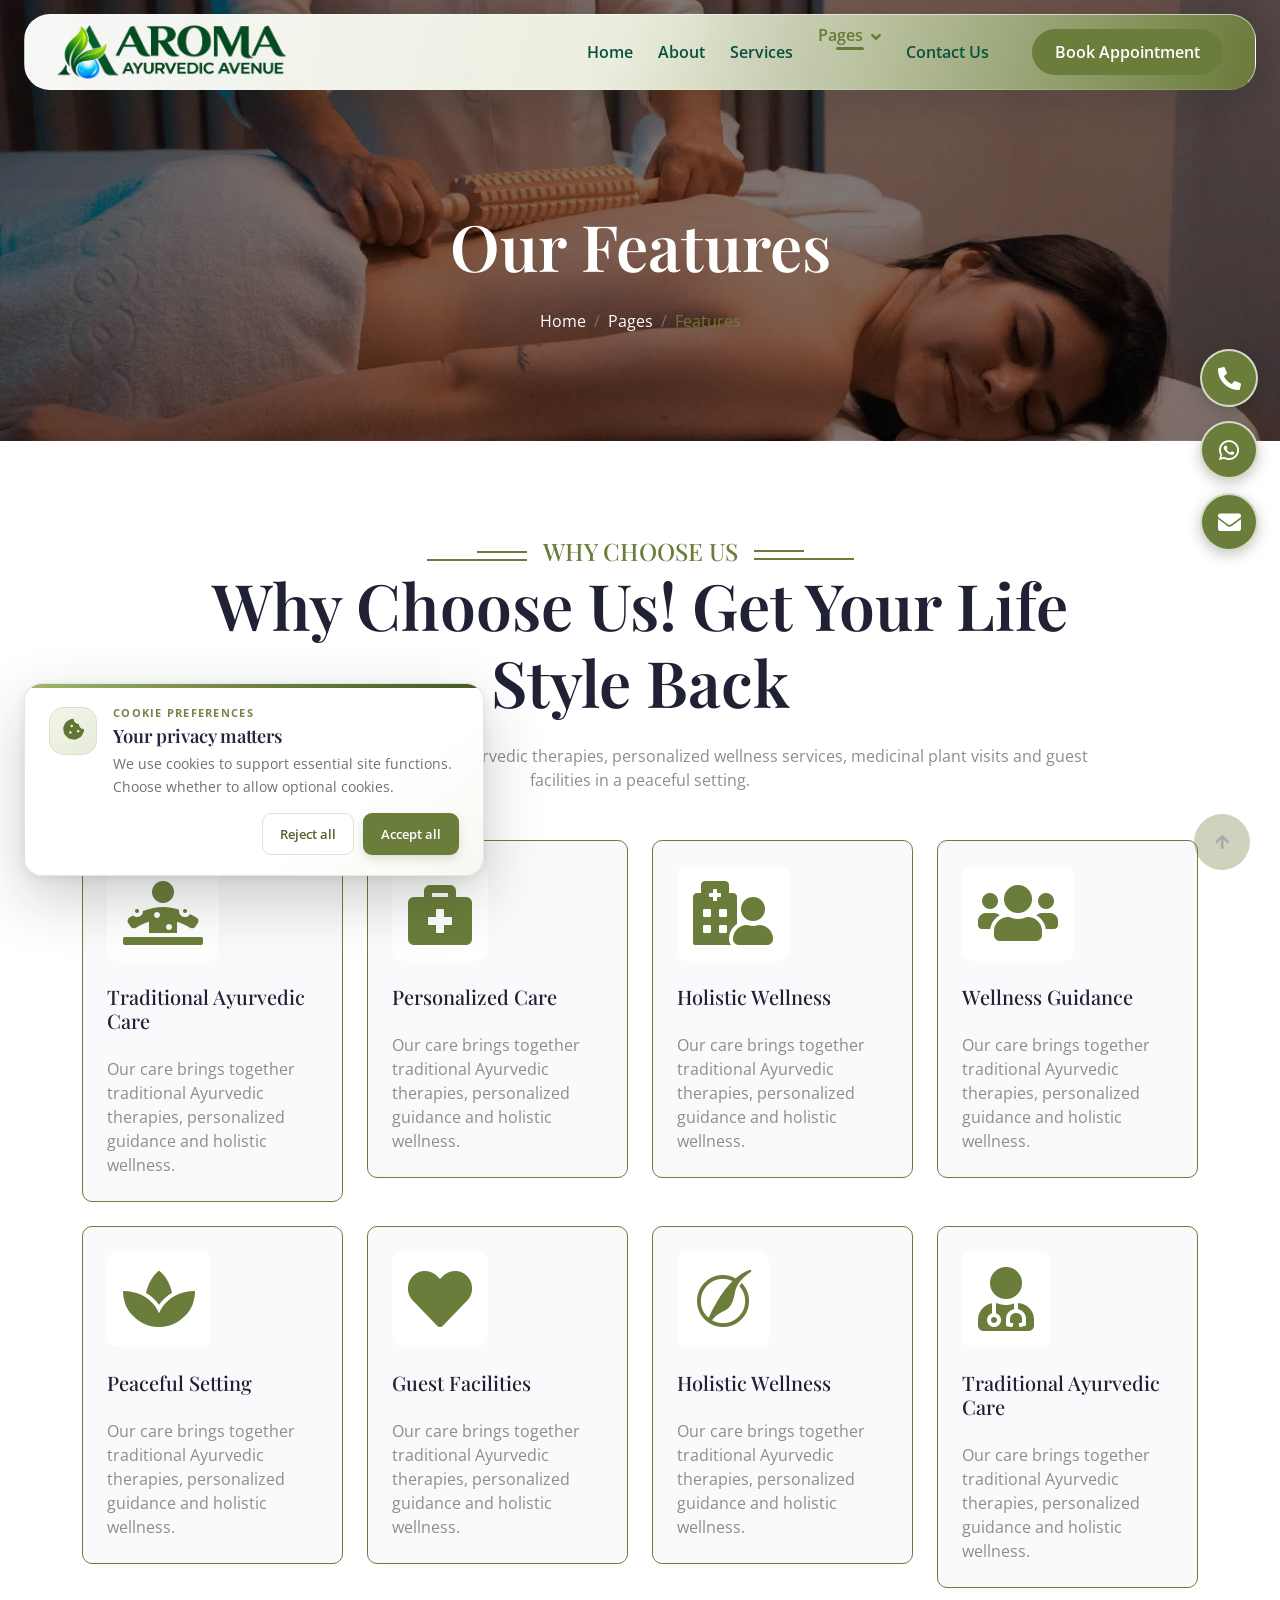
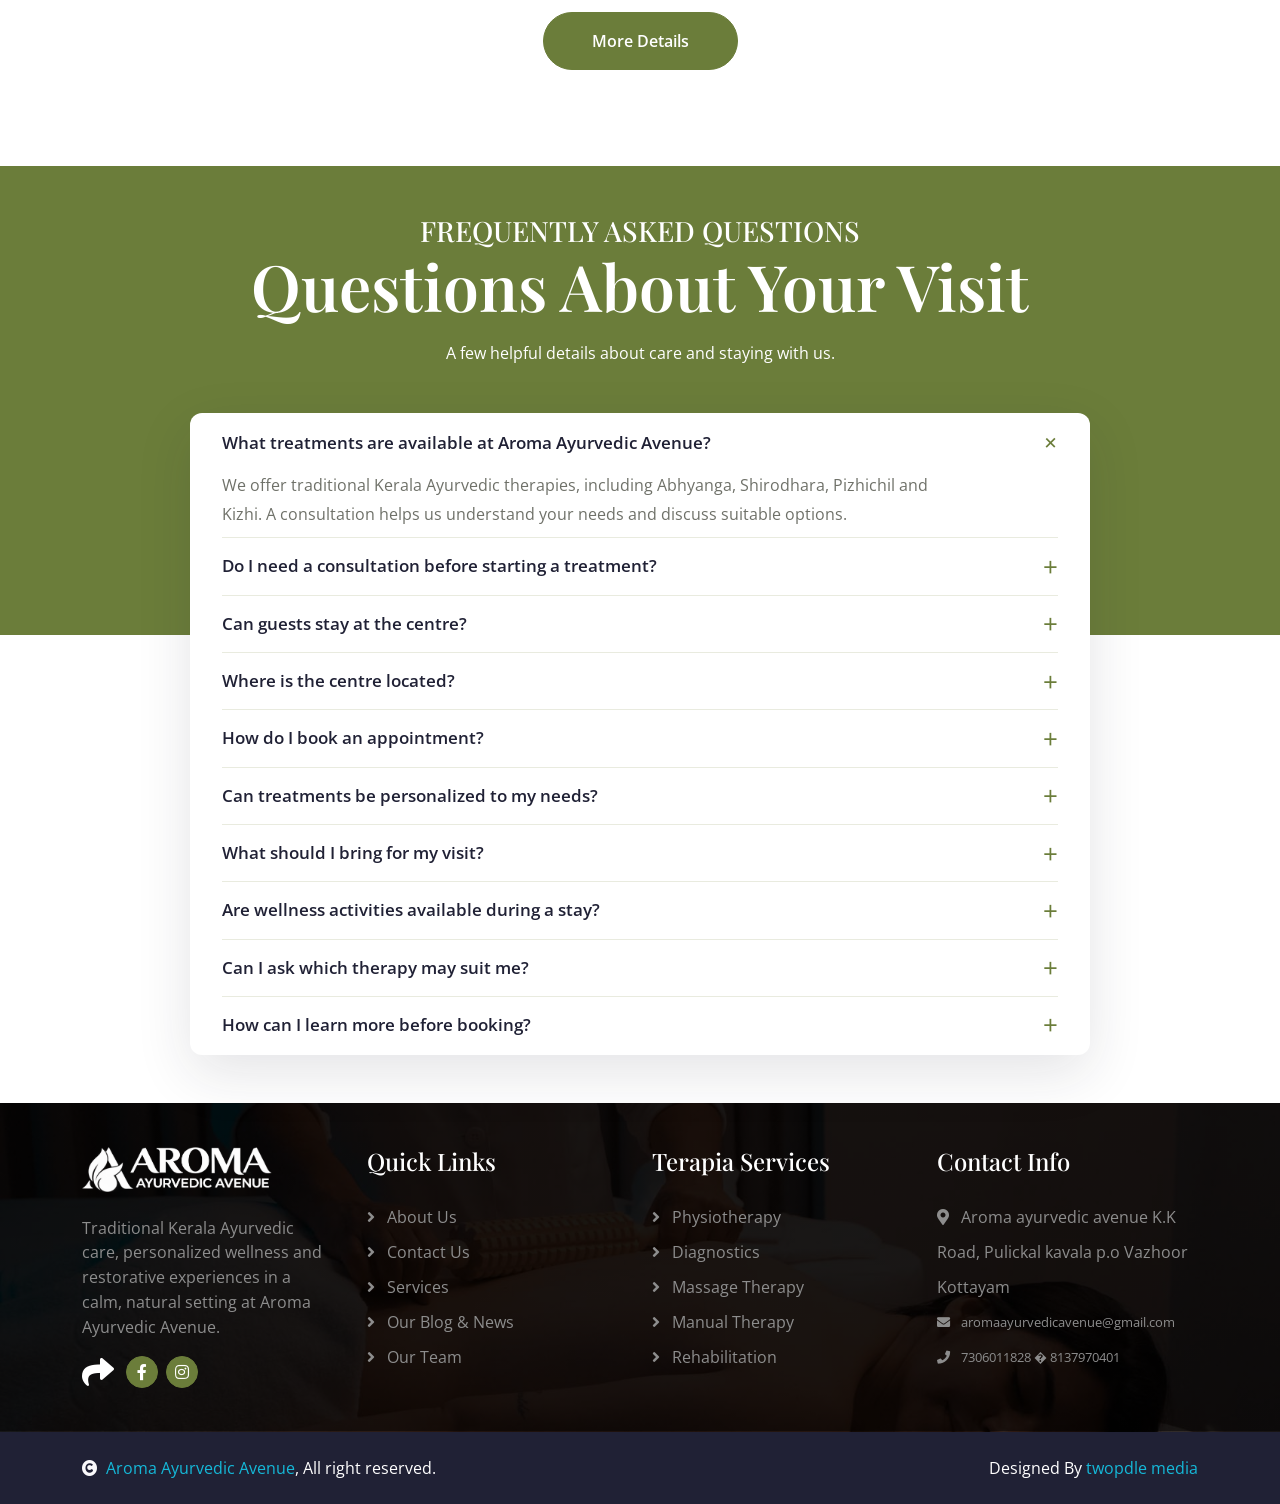
<file: feature.html>
<!DOCTYPE html>
<html lang="en">

    <head>
        <meta charset="utf-8">
        <title>Ayurvedic Wellness Features and Facilities in Kottayam | Aroma Ayurvedic Avenue</title>
        <meta content="width=device-width, initial-scale=1.0" name="viewport">
        <meta content="Ayurvedic wellness centre Kottayam, Kerala Ayurveda, medicinal plants, wellness accommodation" name="keywords">
        <meta name="robots" content="index, follow, max-image-preview:large">
        <meta property="og:type" content="website">
        <meta property="og:site_name" content="Aroma Ayurvedic Avenue">
        <meta property="og:title" content="Ayurvedic Wellness Features and Facilities in Kottayam | Aroma Ayurvedic Avenue">
        <meta property="og:description" content="Discover the wellness facilities, traditional Kerala Ayurvedic care, medicinal plant experiences and accommodation at Aroma Ayurvedic Avenue in Kottayam.">
        <meta name="twitter:card" content="summary_large_image">
        <meta name="twitter:title" content="Ayurvedic Wellness Features and Facilities in Kottayam | Aroma Ayurvedic Avenue">
        <meta name="twitter:description" content="Discover the wellness facilities, traditional Kerala Ayurvedic care, medicinal plant experiences and accommodation at Aroma Ayurvedic Avenue in Kottayam.">
        <meta content="Discover the wellness facilities, traditional Kerala Ayurvedic care, medicinal plant experiences and accommodation at Aroma Ayurvedic Avenue in Kottayam." name="description">

        <!-- Google Web Fonts -->
        <link rel="preconnect" href="https://fonts.googleapis.com">
        <link rel="preconnect" href="https://fonts.gstatic.com" crossorigin>
        <link href="https://fonts.googleapis.com/css2?family=Open+Sans:wght@400;500;600&family=Playfair+Display:wght@400;500;600&display=swap" rel="stylesheet"> 

        <!-- Icon Font Stylesheet -->
        <link rel="stylesheet" href="https://use.fontawesome.com/releases/v5.15.4/css/all.css"/>
        <link href="https://cdn.jsdelivr.net/npm/bootstrap-icons@1.4.1/font/bootstrap-icons.css" rel="stylesheet">

        <!-- Libraries Stylesheet -->
        <link href="lib/animate/animate.min.css" rel="stylesheet">
        <link href="lib/owlcarousel/assets/owl.carousel.min.css" rel="stylesheet">


        <!-- Customized Bootstrap Stylesheet -->
        <link href="css/bootstrap.min.css" rel="stylesheet">

        <!-- Template Stylesheet -->
        <link href="css/style.css" rel="stylesheet">
        <link rel="icon" type="image/png" href="favicon.png">
    
    </head>

    <body>

        <!-- Spinner Start -->
        <div id="spinner" class="show bg-white position-fixed translate-middle w-100 vh-100 top-50 start-50 d-flex align-items-center justify-content-center">
            <div class="spinner-border text-primary" style="width: 3rem; height: 3rem;" role="status">
                <span class="sr-only">Loading...</span>
            </div>
        </div>
        <!-- Spinner End -->

<!-- Navbar & Hero Start -->
        <div class="container-fluid position-relative p-0">
            <nav class="navbar navbar-expand-lg navbar-light bg-white px-4 px-lg-5 py-3 py-lg-0">
                <a href="index.html" class="navbar-brand p-0">
                    <img src="img/logo-.png" alt="Aroma Ayurvedic Avenue" class="site-logo">
                </a>
                <button class="navbar-toggler" type="button" data-bs-toggle="collapse" data-bs-target="#navbarCollapse">
                    <span class="fa fa-bars"></span>
                </button>
                <div class="collapse navbar-collapse" id="navbarCollapse">
                    <div class="navbar-nav ms-auto py-0">
                        <a href="index.html" class="nav-item nav-link">Home</a>
                        <a href="about.html" class="nav-item nav-link">About</a>
                        <a href="service.html" class="nav-item nav-link">Services</a>
                        <div class="nav-item dropdown">
                            <a href="#" class="nav-link dropdown-toggle active" data-bs-toggle="dropdown">Pages</a>
                            <div class="dropdown-menu m-0">
                                <a href="appointment.html" class="dropdown-item">Appointment</a>
                                <a href="feature.html" class="dropdown-item active">Features</a>
                                <a href="blog.html" class="dropdown-item">Our Blog</a>
                                <a href="team.html" class="dropdown-item">Our Team</a>
                                <a href="testimonial.html" class="dropdown-item">Testimonial</a>
                            </div>
                        </div>
                        <a href="contact.html" class="nav-item nav-link">Contact Us</a>
                    </div>
                    <a href="appointment.html" class="nav-appointment-button">Book Appointment</a>
                </div>
            </nav>
        </div>
        <!-- Navbar End -->


        <!-- Header Start -->
        <div class="container-fluid bg-breadcrumb">
            <div class="container text-center py-5" style="max-width: 900px;">
                <h3 class="text-white display-3 mb-4 wow fadeInDown" data-wow-delay="0.1s">Our Features</h1>
                <ol class="breadcrumb justify-content-center mb-0 wow fadeInDown" data-wow-delay="0.3s">
                    <li class="breadcrumb-item"><a href="index.html">Home</a></li>
                    <li class="breadcrumb-item"><a href="#">Pages</a></li>
                    <li class="breadcrumb-item active text-primary">Features</li>
                </ol>    
            </div>
        </div>
        <!-- Header End -->


        <!-- Feature Start -->
        <div class="container-fluid feature py-5">
            <div class="container py-5">
                <div class="section-title mb-5 wow fadeInUp" data-wow-delay="0.1s">
                    <div class="sub-style">
                        <h4 class="sub-title px-3 mb-0">Why Choose Us</h4>
                    </div>
                    <h1 class="display-3 mb-4">Why Choose Us! Get Your Life Style Back</h1>
                    <p class="mb-0">Learn about our traditional Kerala Ayurvedic therapies, personalized wellness services, medicinal plant visits and guest facilities in a peaceful setting.</p>
                </div>
                <div class="row g-4 justify-content-center">
                    <div class="col-md-6 col-lg-4 col-xl-3 wow fadeInUp" data-wow-delay="0.1s">
                        <div class="row-cols-1 feature-item p-4">
                            <div class="col-12">
                                <div class="feature-icon mb-4">
                                    <div class="p-3 d-inline-flex bg-white rounded">
                                        <i class="fas fa-diagnoses fa-4x text-primary"></i>
                                    </div>
                                </div>
                                <div class="feature-content d-flex flex-column">
                                    <h5 class="mb-4">Traditional Ayurvedic Care</h5>
                                    <p class="mb-0">Our care brings together traditional Ayurvedic therapies, personalized guidance and holistic wellness.</p>
                                </div>
                            </div>
                        </div>
                    </div>
                    <div class="col-md-6 col-lg-4 col-xl-3 wow fadeInUp" data-wow-delay="0.3s">
                        <div class="row-cols-1 feature-item p-4">
                            <div class="col-12">
                                <div class="feature-icon mb-4">
                                    <div class="p-3 d-inline-flex bg-white rounded">
                                        <i class="fas fa-briefcase-medical fa-4x text-primary"></i>
                                    </div>
                                </div>
                                <div class="feature-content d-flex flex-column">
                                    <h5 class="mb-4">Personalized Care</h5>
                                    <p class="mb-0">Our care brings together traditional Ayurvedic therapies, personalized guidance and holistic wellness.</p>
                                </div>
                            </div>
                        </div>
                    </div>
                    <div class="col-md-6 col-lg-4 col-xl-3 wow fadeInUp" data-wow-delay="0.5s">
                        <div class="row-cols-1 feature-item p-4">
                            <div class="col-12">
                                <div class="feature-icon mb-4">
                                    <div class="p-3 d-inline-flex bg-white rounded">
                                        <i class="fas fa-hospital-user fa-4x text-primary"></i>
                                    </div>
                                </div>
                                <div class="feature-content d-flex flex-column">
                                    <h5 class="mb-4">Holistic Wellness</h5>
                                    <p class="mb-0">Our care brings together traditional Ayurvedic therapies, personalized guidance and holistic wellness.</p>
                                </div>
                            </div>
                        </div>
                    </div>
                    <div class="col-md-6 col-lg-4 col-xl-3 wow fadeInUp" data-wow-delay="0.7s">
                        <div class="row-cols-1 feature-item p-4">
                            <div class="col-12">
                                <div class="feature-icon mb-4">
                                    <div class="p-3 d-inline-flex bg-white rounded">
                                        <i class="fas fa-users fa-4x text-primary"></i>
                                    </div>
                                </div>
                                <div class="feature-content d-flex flex-column">
                                    <h5 class="mb-4">Wellness Guidance</h5>
                                    <p class="mb-0">Our care brings together traditional Ayurvedic therapies, personalized guidance and holistic wellness.</p>
                                </div>
                            </div>
                        </div>
                    </div>
                    <div class="col-md-6 col-lg-4 col-xl-3 wow fadeInUp" data-wow-delay="0.1s">
                        <div class="row-cols-1 feature-item p-4">
                            <div class="col-12">
                                <div class="feature-icon mb-4">
                                    <div class="p-3 d-inline-flex bg-white rounded">
                                        <i class="fas fa-spa fa-4x text-primary"></i>
                                    </div>
                                </div>
                                <div class="feature-content d-flex flex-column">
                                    <h5 class="mb-4">Peaceful Setting</h5>
                                    <p class="mb-0">Our care brings together traditional Ayurvedic therapies, personalized guidance and holistic wellness.</p>
                                </div>
                            </div>
                        </div>
                    </div>
                    <div class="col-md-6 col-lg-4 col-xl-3 wow fadeInUp" data-wow-delay="0.3s">
                        <div class="row-cols-1 feature-item p-4">
                            <div class="col-12">
                                <div class="feature-icon mb-4">
                                    <div class="p-3 d-inline-flex bg-white rounded">
                                        <i class="fas fa-heart fa-4x text-primary"></i>
                                    </div>
                                </div>
                                <div class="feature-content d-flex flex-column">
                                    <h5 class="mb-4">Guest Facilities</h5>
                                    <p class="mb-0">Our care brings together traditional Ayurvedic therapies, personalized guidance and holistic wellness.</p>
                                </div>
                            </div>
                        </div>
                    </div>
                    <div class="col-md-6 col-lg-4 col-xl-3 wow fadeInUp" data-wow-delay="0.5s">
                        <div class="row-cols-1 feature-item p-4">
                            <div class="col-12">
                                <div class="feature-icon mb-4">
                                    <div class="p-3 d-inline-flex bg-white rounded">
                                        <i class="fab fa-pied-piper fa-4x text-primary"></i>
                                    </div>
                                </div>
                                <div class="feature-content d-flex flex-column">
                                    <h5 class="mb-4">Holistic Wellness</h5>
                                    <p class="mb-0">Our care brings together traditional Ayurvedic therapies, personalized guidance and holistic wellness.</p>
                                </div>
                            </div>
                        </div>
                    </div>
                    <div class="col-md-6 col-lg-4 col-xl-3 wow fadeInUp" data-wow-delay="0.7s">
                        <div class="row-cols-1 feature-item p-4">
                            <div class="col-12">
                                <div class="feature-icon mb-4">
                                    <div class="p-3 d-inline-flex bg-white rounded">
                                        <i class="fas fa-user-md fa-4x text-primary"></i>
                                    </div>
                                </div>
                                <div class="feature-content d-flex flex-column">
                                    <h5 class="mb-4">Traditional Ayurvedic Care</h5>
                                    <p class="mb-0">Our care brings together traditional Ayurvedic therapies, personalized guidance and holistic wellness.</p>
                                </div>
                            </div>
                        </div>
                    </div>
                    <div class="col-12 text-center wow fadeInUp" data-wow-delay="0.2s">
                        <a href="#" class="btn btn-primary rounded-pill text-white py-3 px-5">More Details</a>
                    </div>
                </div>
            </div>
        </div>
        <!-- Feature End -->


        <!-- FAQ Start -->
        <section class="home-faq" aria-labelledby="homeFaqTitle">
            <div class="home-faq-olive"></div>
            <div class="container home-faq-content">
                <div class="section-title text-center mb-5">
                    <div class="sub-style"><h4 class="sub-title px-3 mb-0">Frequently Asked Questions</h4></div>
                    <h2 class="display-3 mb-3" id="homeFaqTitle">Questions About Your Visit</h2>
                    <p class="mb-0">A few helpful details about care and staying with us.</p>
                </div>
                <div class="home-faq-list" id="homeFaqAccordion">
                    <article class="home-faq-item">
                        <h3><button class="home-faq-question" type="button" data-bs-toggle="collapse" data-bs-target="#homeFaqOne" aria-expanded="true" aria-controls="homeFaqOne">What treatments are available at Aroma Ayurvedic Avenue?<span aria-hidden="true">+</span></button></h3>
                        <div class="collapse show" id="homeFaqOne" data-bs-parent="#homeFaqAccordion"><div class="home-faq-answer">We offer traditional Kerala Ayurvedic therapies, including Abhyanga, Shirodhara, Pizhichil and Kizhi. A consultation helps us understand your needs and discuss suitable options.</div></div>
                    </article>
                    <article class="home-faq-item">
                        <h3><button class="home-faq-question collapsed" type="button" data-bs-toggle="collapse" data-bs-target="#homeFaqTwo" aria-expanded="false" aria-controls="homeFaqTwo">Do I need a consultation before starting a treatment?<span aria-hidden="true">+</span></button></h3>
                        <div class="collapse" id="homeFaqTwo" data-bs-parent="#homeFaqAccordion"><div class="home-faq-answer">Yes. Our team can learn about your wellness goals and help guide you toward appropriate care before treatment begins.</div></div>
                    </article>
                    <article class="home-faq-item">
                        <h3><button class="home-faq-question collapsed" type="button" data-bs-toggle="collapse" data-bs-target="#homeFaqThree" aria-expanded="false" aria-controls="homeFaqThree">Can guests stay at the centre?<span aria-hidden="true">+</span></button></h3>
                        <div class="collapse" id="homeFaqThree" data-bs-parent="#homeFaqAccordion"><div class="home-faq-answer">Comfortable accommodation is available, along with wellness activities and opportunities to visit medicinal plants in a peaceful natural setting.</div></div>
                    </article>
                    <article class="home-faq-item">
                        <h3><button class="home-faq-question collapsed" type="button" data-bs-toggle="collapse" data-bs-target="#homeFaqFour" aria-expanded="false" aria-controls="homeFaqFour">Where is the centre located?<span aria-hidden="true">+</span></button></h3>
                        <div class="collapse" id="homeFaqFour" data-bs-parent="#homeFaqAccordion"><div class="home-faq-answer">Aroma Ayurvedic Avenue is located in Vazhoor, Kottayam, Kerala. Contact us to plan your visit or ask about available services.</div></div>
                    </article>
                    <article class="home-faq-item">
                        <h3><button class="home-faq-question collapsed" type="button" data-bs-toggle="collapse" data-bs-target="#homeFaqFive" aria-expanded="false" aria-controls="homeFaqFive">How do I book an appointment?<span aria-hidden="true">+</span></button></h3>
                        <div class="collapse" id="homeFaqFive" data-bs-parent="#homeFaqAccordion"><div class="home-faq-answer">Use the appointment form on this website or contact our team by phone or WhatsApp to discuss your visit.</div></div>
                    </article>
                    <article class="home-faq-item">
                        <h3><button class="home-faq-question collapsed" type="button" data-bs-toggle="collapse" data-bs-target="#homeFaqSix" aria-expanded="false" aria-controls="homeFaqSix">Can treatments be personalized to my needs?<span aria-hidden="true">+</span></button></h3>
                        <div class="collapse" id="homeFaqSix" data-bs-parent="#homeFaqAccordion"><div class="home-faq-answer">Care is discussed with you and guided by a consultation, your wellness goals and the centre's assessment.</div></div>
                    </article>
                    <article class="home-faq-item">
                        <h3><button class="home-faq-question collapsed" type="button" data-bs-toggle="collapse" data-bs-target="#homeFaqSeven" aria-expanded="false" aria-controls="homeFaqSeven">What should I bring for my visit?<span aria-hidden="true">+</span></button></h3>
                        <div class="collapse" id="homeFaqSeven" data-bs-parent="#homeFaqAccordion"><div class="home-faq-answer">Please bring any relevant health information and comfortable clothing. Contact us before your visit for guidance specific to your treatment or stay.</div></div>
                    </article>
                    <article class="home-faq-item">
                        <h3><button class="home-faq-question collapsed" type="button" data-bs-toggle="collapse" data-bs-target="#homeFaqEight" aria-expanded="false" aria-controls="homeFaqEight">Are wellness activities available during a stay?<span aria-hidden="true">+</span></button></h3>
                        <div class="collapse" id="homeFaqEight" data-bs-parent="#homeFaqAccordion"><div class="home-faq-answer">Yes. Guests can ask about wellness activities and medicinal plant visits offered at the centre.</div></div>
                    </article>
                    <article class="home-faq-item">
                        <h3><button class="home-faq-question collapsed" type="button" data-bs-toggle="collapse" data-bs-target="#homeFaqNine" aria-expanded="false" aria-controls="homeFaqNine">Can I ask which therapy may suit me?<span aria-hidden="true">+</span></button></h3>
                        <div class="collapse" id="homeFaqNine" data-bs-parent="#homeFaqAccordion"><div class="home-faq-answer">Yes. Contact us to discuss your needs; our team can explain the available therapies and the consultation process.</div></div>
                    </article>
                    <article class="home-faq-item">
                        <h3><button class="home-faq-question collapsed" type="button" data-bs-toggle="collapse" data-bs-target="#homeFaqTen" aria-expanded="false" aria-controls="homeFaqTen">How can I learn more before booking?<span aria-hidden="true">+</span></button></h3>
                        <div class="collapse" id="homeFaqTen" data-bs-parent="#homeFaqAccordion"><div class="home-faq-answer">Explore the services on this website or get in touch with the centre. We will help answer questions about treatments, appointments and accommodation.</div></div>
                    </article>
                </div>
            </div>
        </section>
        <!-- FAQ End -->

        <!-- Footer Start -->
        <div class="container-fluid footer py-4 wow fadeIn" data-wow-delay="0.2s">
            <div class="container py-4">
                <div class="row g-4">
                    <div class="col-md-6 col-lg-6 col-xl-3">
                        <div class="footer-item d-flex flex-column">
                            <h4 class="text-white mb-4"><img src="img/logo-.png" alt="Aroma Ayurvedic Avenue" class="footer-logo"></h4>
                            <p>Traditional Kerala Ayurvedic care, personalized wellness and restorative experiences in a calm, natural setting at Aroma Ayurvedic Avenue.</p>
                            <div class="d-flex align-items-center">
                                <i class="fas fa-share fa-2x text-white me-2"></i>
                                <a class="btn-square btn btn-primary text-white rounded-circle mx-1" href="https://www.facebook.com/share/1Bd5KCB6bz/" target="_blank" rel="noopener" aria-label="Facebook"><i class="fab fa-facebook-f"></i></a>
                                
                                <a class="btn-square btn btn-primary text-white rounded-circle mx-1" href="https://www.instagram.com/aroma_ayurvedic_avenue?stkn=djZlM21ibDJncWo5" target="_blank" rel="noopener" aria-label="Instagram"><i class="fab fa-instagram"></i></a>
                                
                            </div>
                        </div>
                    </div>
                    <div class="col-md-6 col-lg-6 col-xl-3">
                        <div class="footer-item d-flex flex-column">
                            <h4 class="mb-4 text-white">Quick Links</h4>
                            <a href=""><i class="fas fa-angle-right me-2"></i> About Us</a>
                            <a href=""><i class="fas fa-angle-right me-2"></i> Contact Us</a>
                            <a href="service.html"><i class="fas fa-angle-right me-2"></i> Services</a>
                            
                            
                            
                            <a href=""><i class="fas fa-angle-right me-2"></i> Our Blog & News</a>
                            <a href=""><i class="fas fa-angle-right me-2"></i> Our Team</a>
                        </div>
                    </div>
                    <div class="col-md-6 col-lg-6 col-xl-3">
                        <div class="footer-item d-flex flex-column">
                            <h4 class="mb-4 text-white">Terapia Services</h4>
                            
                            <a href=""><i class="fas fa-angle-right me-2"></i> Physiotherapy</a>
                            <a href=""><i class="fas fa-angle-right me-2"></i> Diagnostics</a>
                            
                            <a href=""><i class="fas fa-angle-right me-2"></i> Massage Therapy</a>
                            
                            <a href="service.html"><i class="fas fa-angle-right me-2"></i> Manual Therapy</a>
                            <a href=""><i class="fas fa-angle-right me-2"></i> Rehabilitation</a>
                        </div>
                    </div>
                    <div class="col-md-6 col-lg-6 col-xl-3">
                        <div class="footer-item d-flex flex-column">
                            <h4 class="mb-4 text-white">Contact Info</h4>
                            <a href=""><i class="fa fa-map-marker-alt me-2"></i> Aroma ayurvedic avenue K.K Road, Pulickal kavala p.o Vazhoor Kottayam</a>
                            <a class="footer-contact-single" href="mailto:aromaayurvedicavenue@gmail.com"><i class="fas fa-envelope me-2"></i> aromaayurvedicavenue@gmail.com</a>
                            <a class="footer-contact-single" href="tel:7306011828"><i class="fas fa-phone me-2"></i> 7306011828 � 8137970401</a>
                        </div>
                    </div>
                </div>
            </div>
        </div>
        <!-- Footer End -->
        
        <!-- Copyright Start -->
        <div class="container-fluid copyright py-4">
            <div class="container">
                <div class="row g-4 align-items-center">
                    <div class="col-md-6 text-center text-md-start mb-md-0">
                        <span class="text-white"><a href="#"><i class="fas fa-copyright text-light me-2"></i>Aroma Ayurvedic Avenue</a>, All right reserved.</span>
                    </div>
                    <div class="col-md-6 text-center text-md-end text-white">
                        Designed By <a href="https://itsmathewtj.github.io/TWODLE_MEDIA/" target="_blank" rel="noopener">twopdle media</a>
                    </div>
                </div>
            </div>
        </div>
        <!-- Copyright End -->

        <nav class="quick-contact" aria-label="Quick contact">
            <a class="quick-contact-link" href="tel:+917306011828" aria-label="Call Aroma Ayurvedic Avenue" title="Call us"><i class="fas fa-phone-alt" aria-hidden="true"></i></a>
            <a class="quick-contact-link" href="https://wa.me/918137970401" target="_blank" rel="noopener" aria-label="Chat with us on WhatsApp" title="WhatsApp"><i class="fab fa-whatsapp" aria-hidden="true"></i></a>
            <a class="quick-contact-link" href="mailto:aromaayurvedicavenue@gmail.com" aria-label="Email Aroma Ayurvedic Avenue" title="Email us"><i class="fas fa-envelope" aria-hidden="true"></i></a>
        </nav>
        <!-- Back to Top -->
        <a href="#" class="btn btn-primary btn-lg-square back-to-top"><i class="fa fa-arrow-up"></i></a>   

        
        <aside class="cookie-consent" id="cookieConsent" aria-labelledby="cookieConsentTitle" aria-describedby="cookieConsentDescription" hidden>
            <div class="cookie-consent-icon" aria-hidden="true"><i class="fas fa-cookie-bite"></i></div>
            <div class="cookie-consent-copy">
                                <span class="cookie-consent-eyebrow">Cookie preferences</span>
<h2 id="cookieConsentTitle">Your privacy matters</h2>
                <p id="cookieConsentDescription">We use cookies to support essential site functions. Choose whether to allow optional cookies.</p>
            </div>
            <div class="cookie-consent-actions">
                <button type="button" class="cookie-consent-reject" data-cookie-choice="rejected">Reject all</button>
                <button type="button" class="cookie-consent-accept" data-cookie-choice="accepted">Accept all</button>
            </div>
        </aside>
        <!-- JavaScript Libraries -->
        <script src="https://ajax.googleapis.com/ajax/libs/jquery/3.6.4/jquery.min.js"></script>
        <script src="https://cdn.jsdelivr.net/npm/bootstrap@5.0.0/dist/js/bootstrap.bundle.min.js"></script>
        <script src="lib/wow/wow.min.js"></script>
        <script src="lib/easing/easing.min.js"></script>
        <script src="lib/waypoints/waypoints.min.js"></script>
        <script src="lib/owlcarousel/owl.carousel.min.js"></script>
        

        <!-- Template Javascript -->
        <script src="js/main.js"></script>
        
    </body>

</html>
</file>
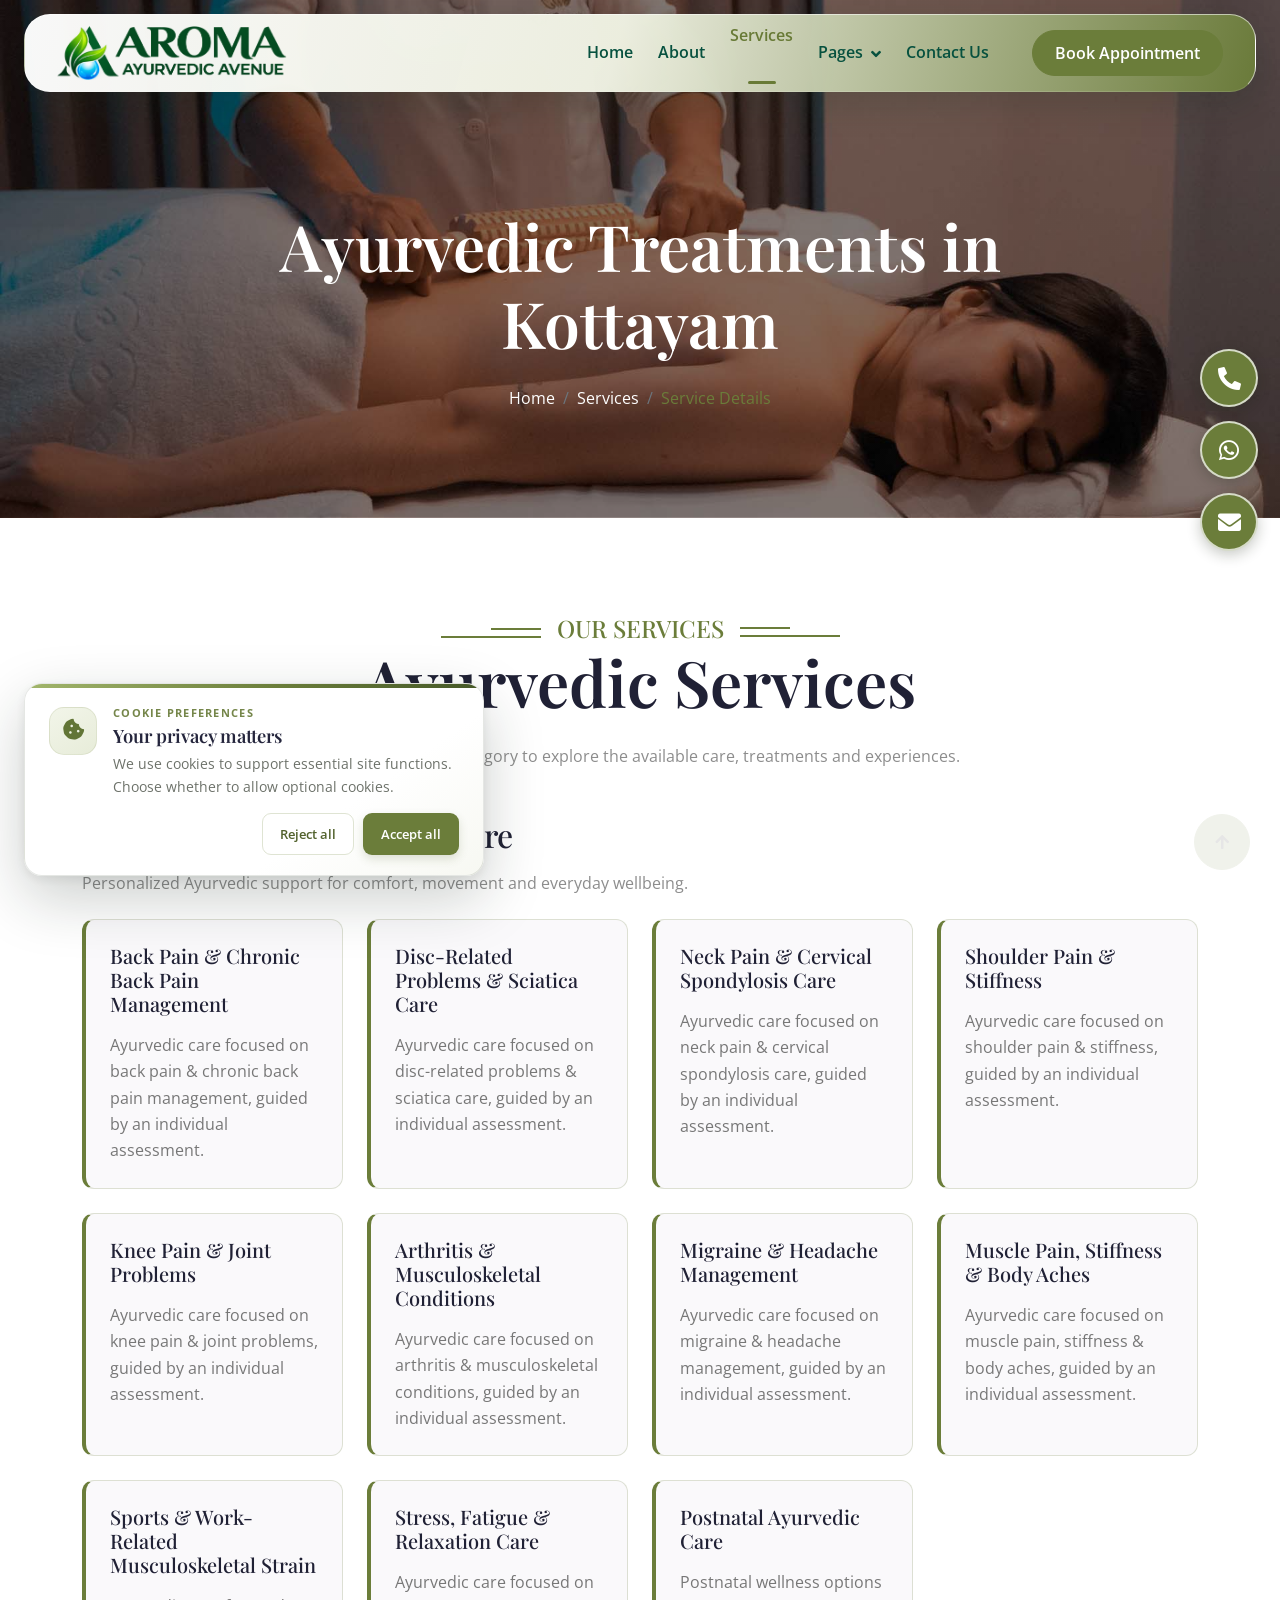
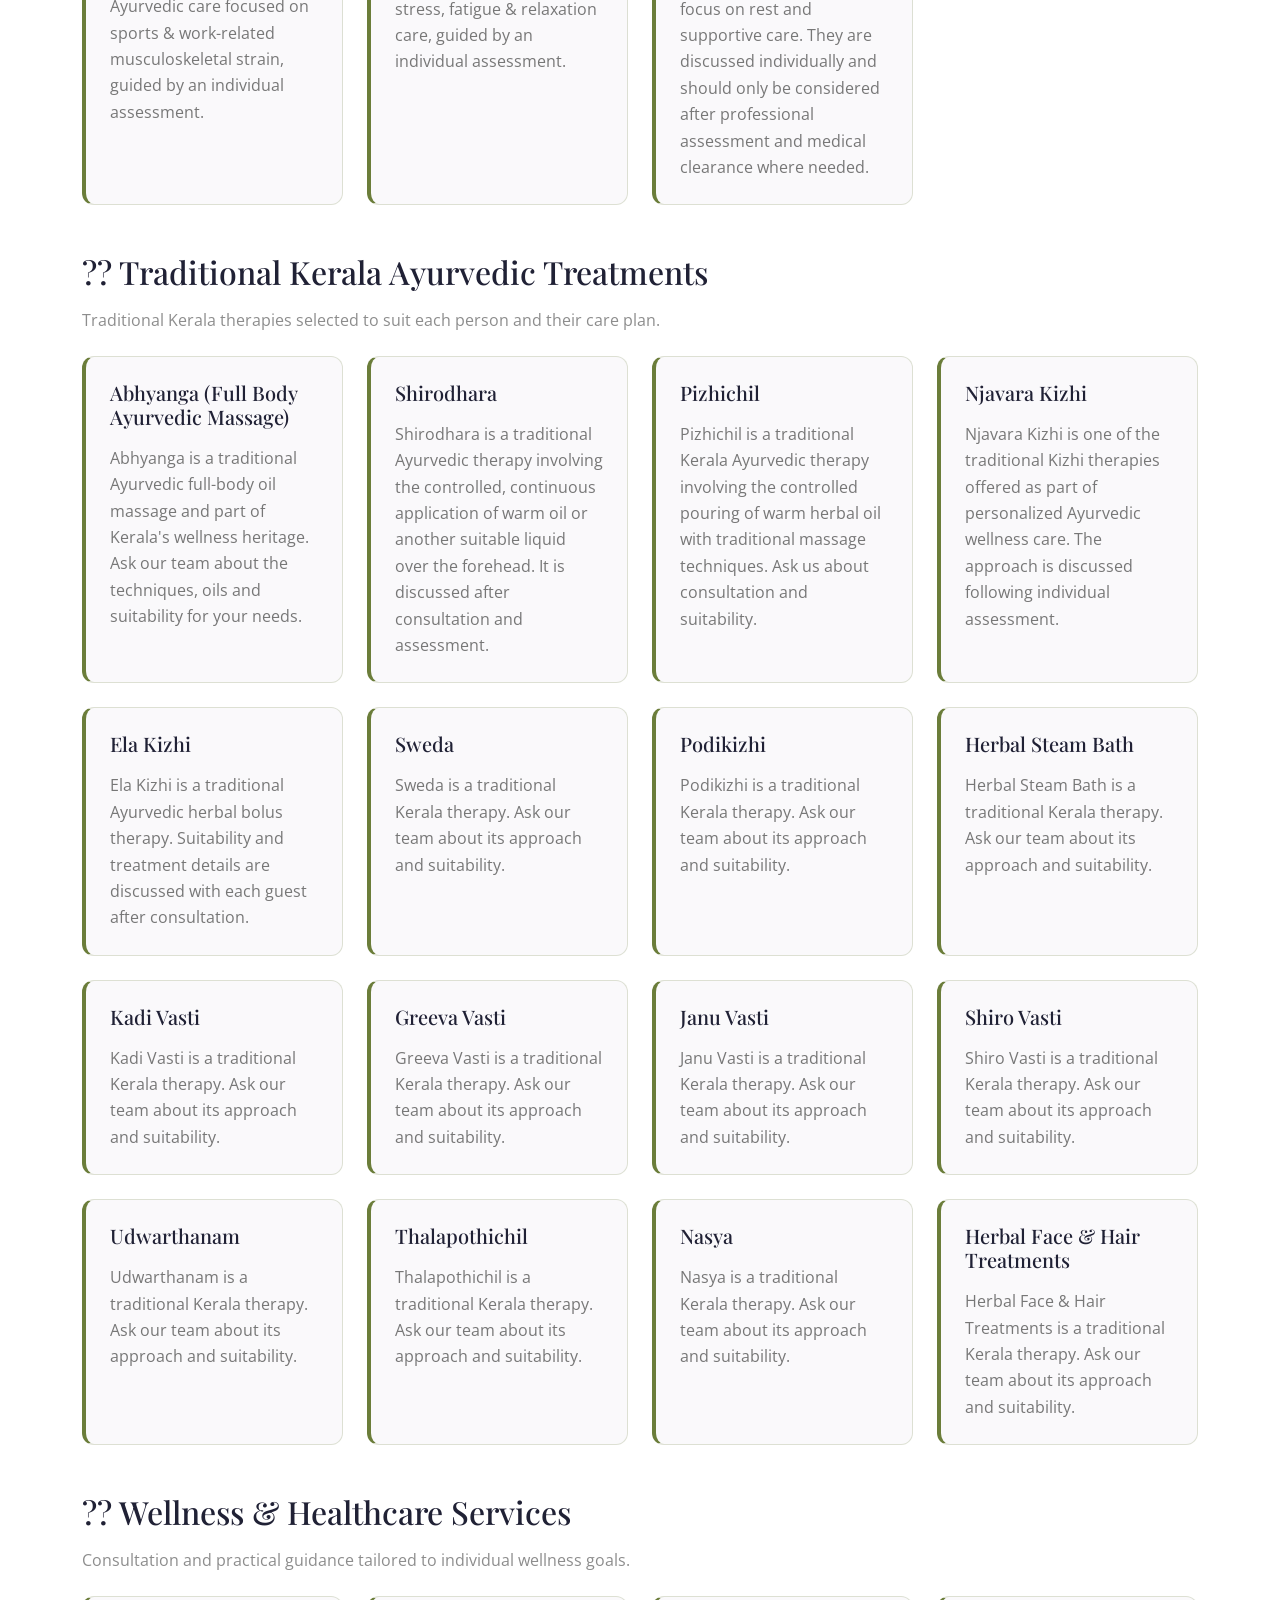
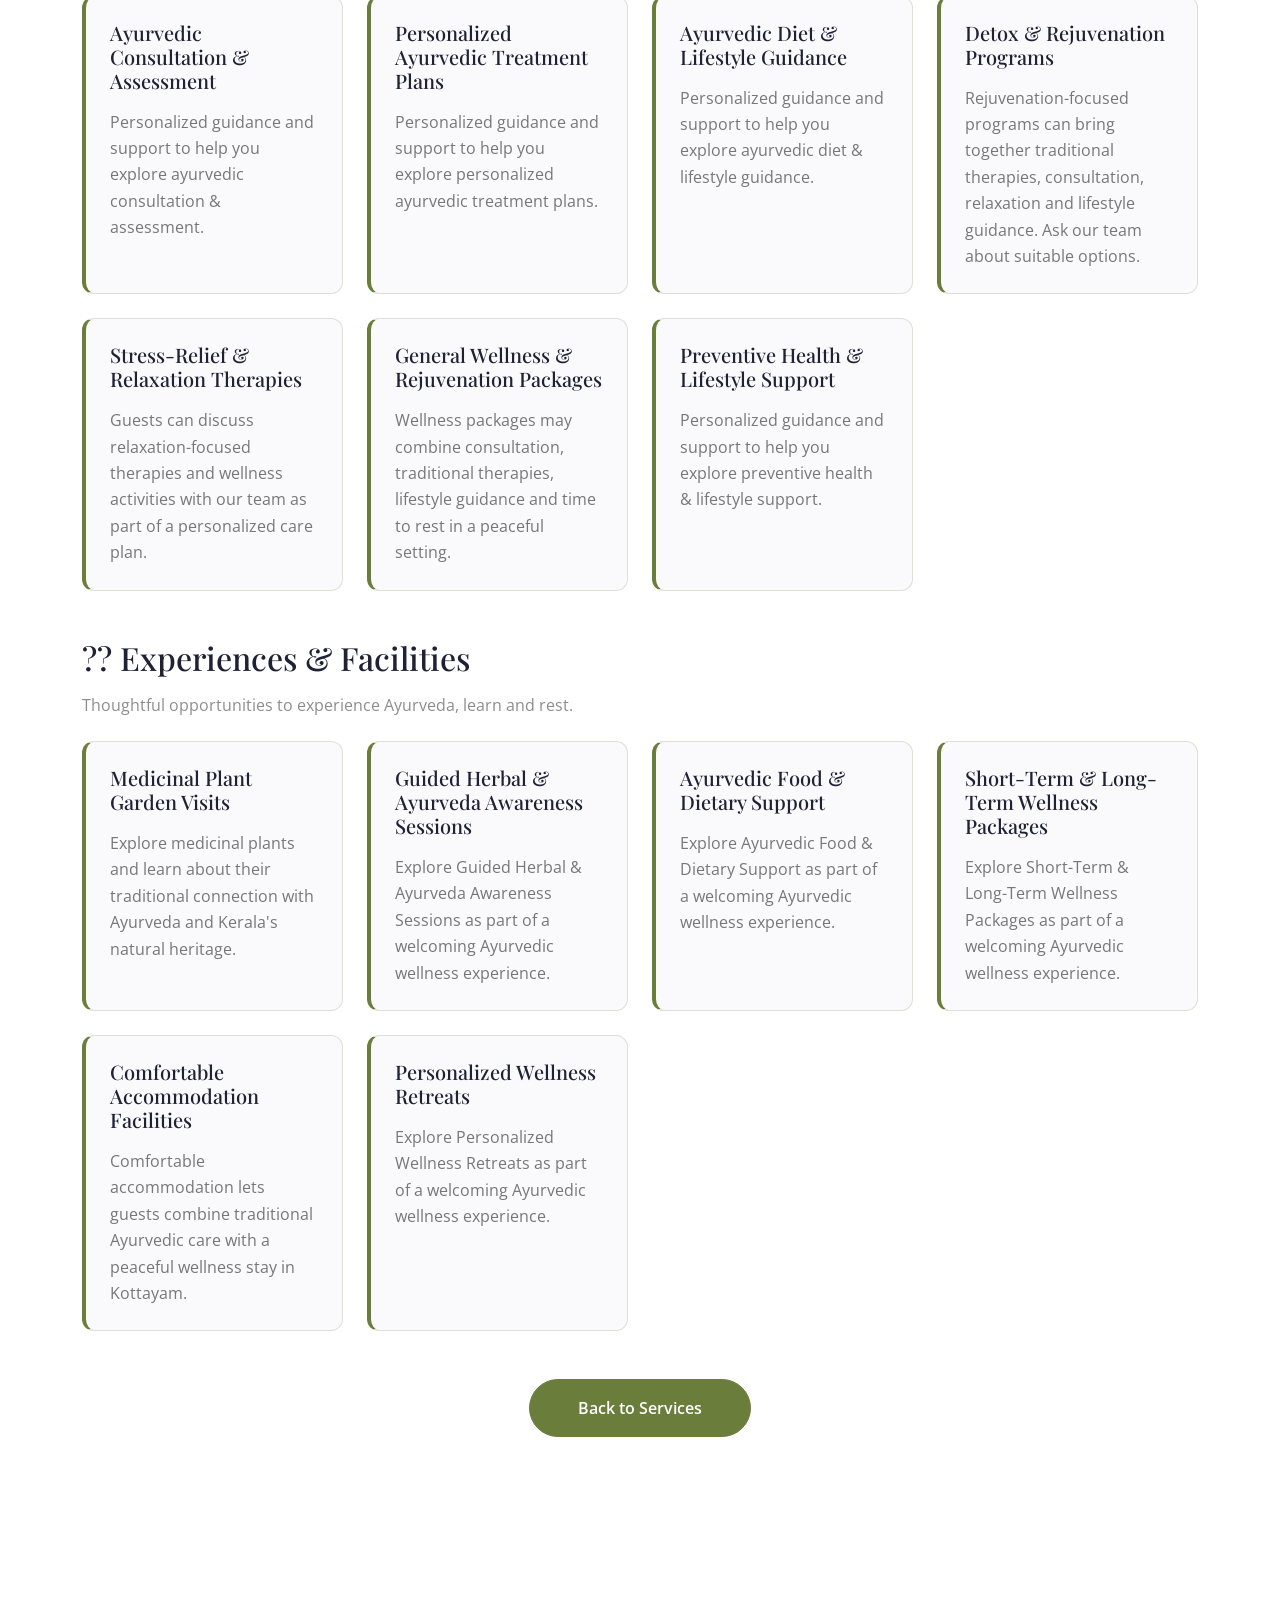
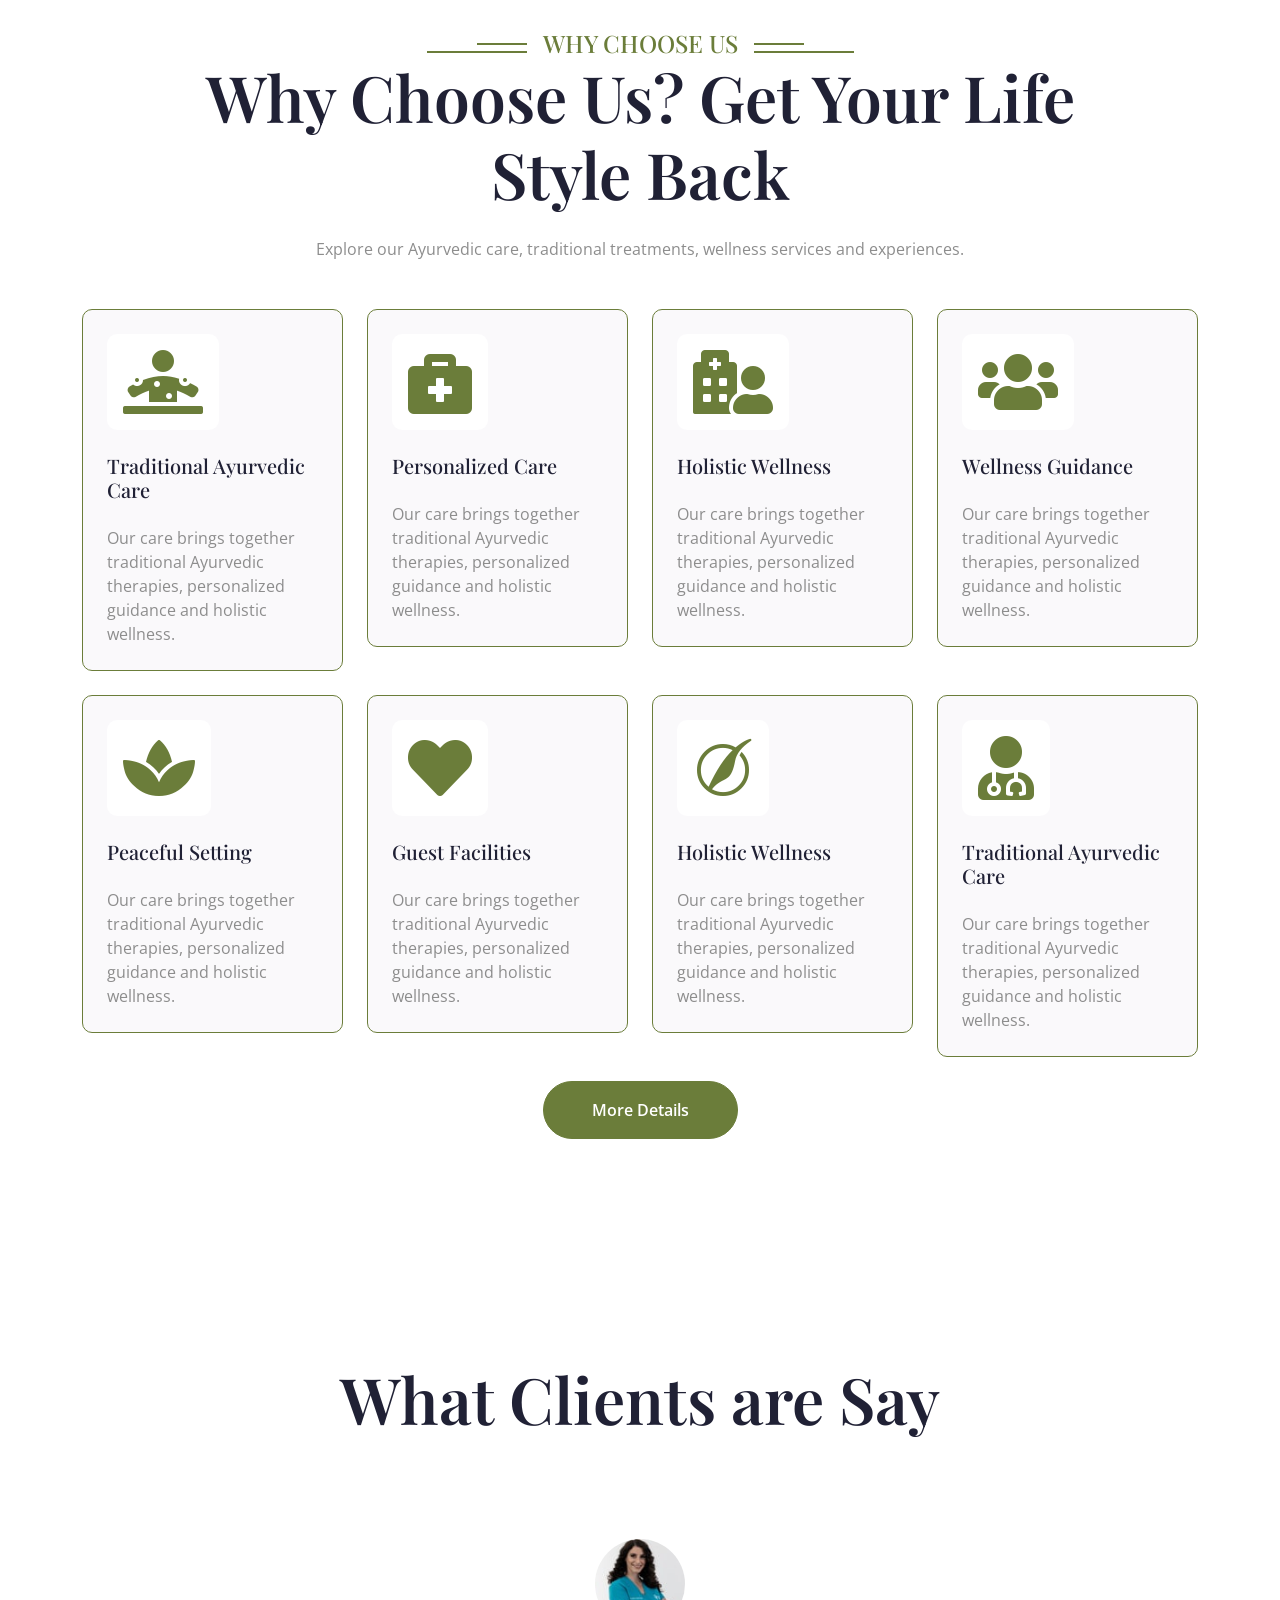
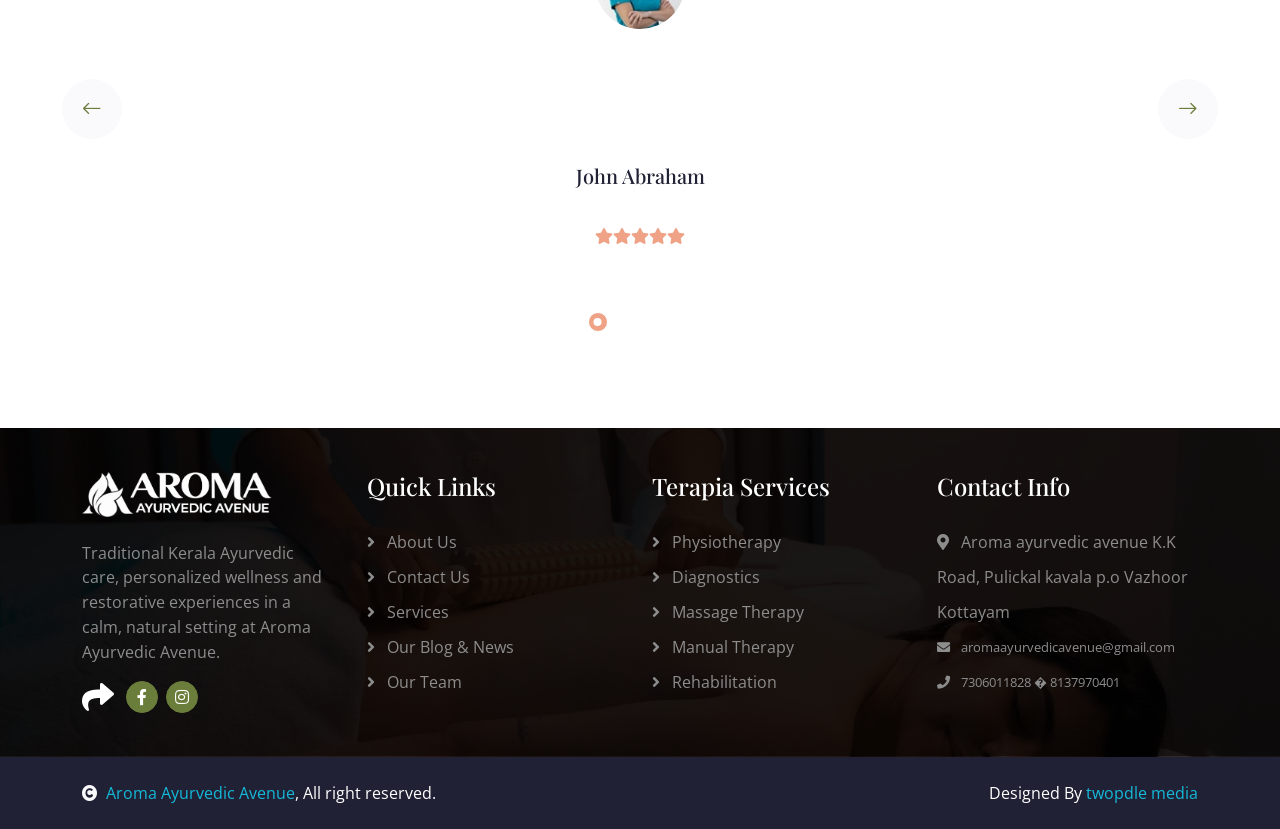
<file: service-details.html>
<!DOCTYPE html>
<html lang="en">

    <head>
        <meta charset="utf-8">
        <title>Traditional Kerala Ayurvedic Therapies and Wellness Care | Aroma Ayurvedic Avenue</title>
        <meta content="width=device-width, initial-scale=1.0" name="viewport">
        <meta content="Kerala Ayurvedic therapies, Abhyanga Kottayam, Shirodhara Kerala, Pizhichil, Kizhi, Ayurveda Kottayam" name="keywords">
        <meta name="robots" content="index, follow, max-image-preview:large">
        <meta property="og:type" content="website">
        <meta property="og:site_name" content="Aroma Ayurvedic Avenue">
        <meta property="og:title" content="Traditional Kerala Ayurvedic Therapies and Wellness Care | Aroma Ayurvedic Avenue">
        <meta property="og:description" content="Explore traditional Kerala therapies, personalized Ayurvedic care, wellness programs and experiences at Aroma Ayurvedic Avenue in Vazhoor, Kottayam.">
        <meta name="twitter:card" content="summary_large_image">
        <meta name="twitter:title" content="Traditional Kerala Ayurvedic Therapies and Wellness Care | Aroma Ayurvedic Avenue">
        <meta name="twitter:description" content="Explore traditional Kerala therapies, personalized Ayurvedic care, wellness programs and experiences at Aroma Ayurvedic Avenue in Vazhoor, Kottayam.">
        <meta content="Explore traditional Kerala therapies, personalized Ayurvedic care, wellness programs and experiences at Aroma Ayurvedic Avenue in Vazhoor, Kottayam." name="description">

        <!-- Google Web Fonts -->
        <link rel="preconnect" href="https://fonts.googleapis.com">
        <link rel="preconnect" href="https://fonts.gstatic.com" crossorigin>
        <link href="https://fonts.googleapis.com/css2?family=Open+Sans:wght@400;500;600&family=Playfair+Display:wght@400;500;600&display=swap" rel="stylesheet"> 

        <!-- Icon Font Stylesheet -->
        <link rel="stylesheet" href="https://use.fontawesome.com/releases/v5.15.4/css/all.css"/>
        <link href="https://cdn.jsdelivr.net/npm/bootstrap-icons@1.4.1/font/bootstrap-icons.css" rel="stylesheet">

        <!-- Libraries Stylesheet -->
        <link href="lib/animate/animate.min.css" rel="stylesheet">
        <link href="lib/owlcarousel/assets/owl.carousel.min.css" rel="stylesheet">


        <!-- Customized Bootstrap Stylesheet -->
        <link href="css/bootstrap.min.css" rel="stylesheet">

        <!-- Template Stylesheet -->
        <link href="css/style.css" rel="stylesheet">
        <link rel="icon" type="image/png" href="favicon.png">
    
    </head>

    <body>

        <!-- Spinner Start -->
        <div id="spinner" class="show bg-white position-fixed translate-middle w-100 vh-100 top-50 start-50 d-flex align-items-center justify-content-center">
            <div class="spinner-border text-primary" style="width: 3rem; height: 3rem;" role="status">
                <span class="sr-only">Loading...</span>
            </div>
        </div>
        <!-- Spinner End -->

<!-- Navbar & Hero Start -->
        <div class="container-fluid position-relative p-0">
            <nav class="navbar navbar-expand-lg navbar-light bg-white px-4 px-lg-5 py-3 py-lg-0">
                <a href="index.html" class="navbar-brand p-0">
                    <img src="img/logo-.png" alt="Aroma Ayurvedic Avenue" class="site-logo">
                </a>
                <button class="navbar-toggler" type="button" data-bs-toggle="collapse" data-bs-target="#navbarCollapse">
                    <span class="fa fa-bars"></span>
                </button>
                <div class="collapse navbar-collapse" id="navbarCollapse">
                    <div class="navbar-nav ms-auto py-0">
                        <a href="index.html" class="nav-item nav-link">Home</a>
                        <a href="about.html" class="nav-item nav-link">About</a>
                        <a href="service.html" class="nav-item nav-link active">Services</a>
                        <div class="nav-item dropdown">
                            <a href="#" class="nav-link dropdown-toggle" data-bs-toggle="dropdown">Pages</a>
                            <div class="dropdown-menu m-0">
                                <a href="appointment.html" class="dropdown-item">Appointment</a>
                                <a href="feature.html" class="dropdown-item">Features</a>
                                <a href="blog.html" class="dropdown-item">Our Blog</a>
                                <a href="team.html" class="dropdown-item">Our Team</a>
                                <a href="testimonial.html" class="dropdown-item">Testimonial</a>
                            </div>
                        </div>
                        <a href="contact.html" class="nav-item nav-link">Contact Us</a>
                    </div>
                    <a href="appointment.html" class="nav-appointment-button">Book Appointment</a>
                </div>
            </nav>
        </div>
        <!-- Navbar End -->

        <!-- Header Start --><div class="container-fluid bg-breadcrumb"><div class="container text-center py-5" style="max-width: 900px;"><h1 class="text-white display-3 mb-4">Ayurvedic Treatments in Kottayam</h1><ol class="breadcrumb justify-content-center mb-0"><li class="breadcrumb-item"><a href="index.html">Home</a></li><li class="breadcrumb-item"><a href="service.html">Services</a></li><li class="breadcrumb-item active text-primary">Service Details</li></ol></div></div><!-- Header End -->


                <!-- Ayurvedic Service Details Start -->
<div class="container-fluid service py-5"><div class="container py-5"><div class="section-title mb-5"><div class="sub-style"><h4 class="sub-title px-3 mb-0">Our Services</h4></div><h2 class="display-3 mb-4" data-detail-title>Ayurvedic Services</h2><p class="mb-0">Choose a service category to explore the available care, treatments and experiences.</p></div>
<section id="specialized-care" class="service-category mb-5" data-service-category>
    <h2 class="mb-3">?? Specialized Ayurvedic Care</h2>
    <p class="mb-4">Personalized Ayurvedic support for comfort, movement and everyday wellbeing.</p>
    <div class="row g-4">
        <div class="col-md-6 col-lg-3"><article class="service-detail-card h-100"><h3 class="h5 mb-3">Back Pain &amp; Chronic Back Pain Management</h3><p class="mb-0">Ayurvedic care focused on back pain &amp; chronic back pain management, guided by an individual assessment.</p></article></div>
        <div class="col-md-6 col-lg-3"><article class="service-detail-card h-100"><h3 class="h5 mb-3">Disc-Related Problems &amp; Sciatica Care</h3><p class="mb-0">Ayurvedic care focused on disc-related problems &amp; sciatica care, guided by an individual assessment.</p></article></div>
        <div class="col-md-6 col-lg-3"><article class="service-detail-card h-100"><h3 class="h5 mb-3">Neck Pain &amp; Cervical Spondylosis Care</h3><p class="mb-0">Ayurvedic care focused on neck pain &amp; cervical spondylosis care, guided by an individual assessment.</p></article></div>
        <div class="col-md-6 col-lg-3"><article class="service-detail-card h-100"><h3 class="h5 mb-3">Shoulder Pain &amp; Stiffness</h3><p class="mb-0">Ayurvedic care focused on shoulder pain &amp; stiffness, guided by an individual assessment.</p></article></div>
        <div class="col-md-6 col-lg-3"><article class="service-detail-card h-100"><h3 class="h5 mb-3">Knee Pain &amp; Joint Problems</h3><p class="mb-0">Ayurvedic care focused on knee pain &amp; joint problems, guided by an individual assessment.</p></article></div>
        <div class="col-md-6 col-lg-3"><article class="service-detail-card h-100"><h3 class="h5 mb-3">Arthritis &amp; Musculoskeletal Conditions</h3><p class="mb-0">Ayurvedic care focused on arthritis &amp; musculoskeletal conditions, guided by an individual assessment.</p></article></div>
        <div class="col-md-6 col-lg-3"><article class="service-detail-card h-100"><h3 class="h5 mb-3">Migraine &amp; Headache Management</h3><p class="mb-0">Ayurvedic care focused on migraine &amp; headache management, guided by an individual assessment.</p></article></div>
        <div class="col-md-6 col-lg-3"><article class="service-detail-card h-100"><h3 class="h5 mb-3">Muscle Pain, Stiffness &amp; Body Aches</h3><p class="mb-0">Ayurvedic care focused on muscle pain, stiffness &amp; body aches, guided by an individual assessment.</p></article></div>
        <div class="col-md-6 col-lg-3"><article class="service-detail-card h-100"><h3 class="h5 mb-3">Sports &amp; Work-Related Musculoskeletal Strain</h3><p class="mb-0">Ayurvedic care focused on sports &amp; work-related musculoskeletal strain, guided by an individual assessment.</p></article></div>
        <div class="col-md-6 col-lg-3"><article class="service-detail-card h-100"><h3 class="h5 mb-3">Stress, Fatigue &amp; Relaxation Care</h3><p class="mb-0">Ayurvedic care focused on stress, fatigue &amp; relaxation care, guided by an individual assessment.</p></article></div>
        <div class="col-md-6 col-lg-3"><article class="service-detail-card h-100"><h3 class="h5 mb-3">Postnatal Ayurvedic Care</h3><p class="mb-0">Postnatal wellness options focus on rest and supportive care. They are discussed individually and should only be considered after professional assessment and medical clearance where needed.</p></article></div>
    </div></section>
<section id="traditional-treatments" class="service-category mb-5" data-service-category>
    <h2 class="mb-3">?? Traditional Kerala Ayurvedic Treatments</h2>
    <p class="mb-4">Traditional Kerala therapies selected to suit each person and their care plan.</p>
    <div class="row g-4">
        <div class="col-md-6 col-lg-3"><article class="service-detail-card h-100"><h3 class="h5 mb-3">Abhyanga (Full Body Ayurvedic Massage)</h3><p class="mb-0">Abhyanga is a traditional Ayurvedic full-body oil massage and part of Kerala's wellness heritage. Ask our team about the techniques, oils and suitability for your needs.</p></article></div>
        <div class="col-md-6 col-lg-3"><article class="service-detail-card h-100"><h3 class="h5 mb-3">Shirodhara</h3><p class="mb-0">Shirodhara is a traditional Ayurvedic therapy involving the controlled, continuous application of warm oil or another suitable liquid over the forehead. It is discussed after consultation and assessment.</p></article></div>
        <div class="col-md-6 col-lg-3"><article class="service-detail-card h-100"><h3 class="h5 mb-3">Pizhichil</h3><p class="mb-0">Pizhichil is a traditional Kerala Ayurvedic therapy involving the controlled pouring of warm herbal oil with traditional massage techniques. Ask us about consultation and suitability.</p></article></div>
        <div class="col-md-6 col-lg-3"><article class="service-detail-card h-100"><h3 class="h5 mb-3">Njavara Kizhi</h3><p class="mb-0">Njavara Kizhi is one of the traditional Kizhi therapies offered as part of personalized Ayurvedic wellness care. The approach is discussed following individual assessment.</p></article></div>
        <div class="col-md-6 col-lg-3"><article class="service-detail-card h-100"><h3 class="h5 mb-3">Ela Kizhi</h3><p class="mb-0">Ela Kizhi is a traditional Ayurvedic herbal bolus therapy. Suitability and treatment details are discussed with each guest after consultation.</p></article></div>
        <div class="col-md-6 col-lg-3"><article class="service-detail-card h-100"><h3 class="h5 mb-3">Sweda</h3><p class="mb-0">Sweda is a traditional Kerala therapy. Ask our team about its approach and suitability.</p></article></div>
        <div class="col-md-6 col-lg-3"><article class="service-detail-card h-100"><h3 class="h5 mb-3">Podikizhi</h3><p class="mb-0">Podikizhi is a traditional Kerala therapy. Ask our team about its approach and suitability.</p></article></div>
        <div class="col-md-6 col-lg-3"><article class="service-detail-card h-100"><h3 class="h5 mb-3">Herbal Steam Bath</h3><p class="mb-0">Herbal Steam Bath is a traditional Kerala therapy. Ask our team about its approach and suitability.</p></article></div>
        <div class="col-md-6 col-lg-3"><article class="service-detail-card h-100"><h3 class="h5 mb-3">Kadi Vasti</h3><p class="mb-0">Kadi Vasti is a traditional Kerala therapy. Ask our team about its approach and suitability.</p></article></div>
        <div class="col-md-6 col-lg-3"><article class="service-detail-card h-100"><h3 class="h5 mb-3">Greeva Vasti</h3><p class="mb-0">Greeva Vasti is a traditional Kerala therapy. Ask our team about its approach and suitability.</p></article></div>
        <div class="col-md-6 col-lg-3"><article class="service-detail-card h-100"><h3 class="h5 mb-3">Janu Vasti</h3><p class="mb-0">Janu Vasti is a traditional Kerala therapy. Ask our team about its approach and suitability.</p></article></div>
        <div class="col-md-6 col-lg-3"><article class="service-detail-card h-100"><h3 class="h5 mb-3">Shiro Vasti</h3><p class="mb-0">Shiro Vasti is a traditional Kerala therapy. Ask our team about its approach and suitability.</p></article></div>
        <div class="col-md-6 col-lg-3"><article class="service-detail-card h-100"><h3 class="h5 mb-3">Udwarthanam</h3><p class="mb-0">Udwarthanam is a traditional Kerala therapy. Ask our team about its approach and suitability.</p></article></div>
        <div class="col-md-6 col-lg-3"><article class="service-detail-card h-100"><h3 class="h5 mb-3">Thalapothichil</h3><p class="mb-0">Thalapothichil is a traditional Kerala therapy. Ask our team about its approach and suitability.</p></article></div>
        <div class="col-md-6 col-lg-3"><article class="service-detail-card h-100"><h3 class="h5 mb-3">Nasya</h3><p class="mb-0">Nasya is a traditional Kerala therapy. Ask our team about its approach and suitability.</p></article></div>
        <div class="col-md-6 col-lg-3"><article class="service-detail-card h-100"><h3 class="h5 mb-3">Herbal Face &amp; Hair Treatments</h3><p class="mb-0">Herbal Face &amp; Hair Treatments is a traditional Kerala therapy. Ask our team about its approach and suitability.</p></article></div>
    </div></section>
<section id="wellness-services" class="service-category mb-5" data-service-category>
    <h2 class="mb-3">?? Wellness & Healthcare Services</h2>
    <p class="mb-4">Consultation and practical guidance tailored to individual wellness goals.</p>
    <div class="row g-4">
        <div class="col-md-6 col-lg-3"><article class="service-detail-card h-100"><h3 class="h5 mb-3">Ayurvedic Consultation &amp; Assessment</h3><p class="mb-0">Personalized guidance and support to help you explore ayurvedic consultation &amp; assessment.</p></article></div>
        <div class="col-md-6 col-lg-3"><article class="service-detail-card h-100"><h3 class="h5 mb-3">Personalized Ayurvedic Treatment Plans</h3><p class="mb-0">Personalized guidance and support to help you explore personalized ayurvedic treatment plans.</p></article></div>
        <div class="col-md-6 col-lg-3"><article class="service-detail-card h-100"><h3 class="h5 mb-3">Ayurvedic Diet &amp; Lifestyle Guidance</h3><p class="mb-0">Personalized guidance and support to help you explore ayurvedic diet &amp; lifestyle guidance.</p></article></div>
        <div class="col-md-6 col-lg-3"><article class="service-detail-card h-100"><h3 class="h5 mb-3">Detox &amp; Rejuvenation Programs</h3><p class="mb-0">Rejuvenation-focused programs can bring together traditional therapies, consultation, relaxation and lifestyle guidance. Ask our team about suitable options.</p></article></div>
        <div class="col-md-6 col-lg-3"><article class="service-detail-card h-100"><h3 class="h5 mb-3">Stress-Relief &amp; Relaxation Therapies</h3><p class="mb-0">Guests can discuss relaxation-focused therapies and wellness activities with our team as part of a personalized care plan.</p></article></div>
        <div class="col-md-6 col-lg-3"><article class="service-detail-card h-100"><h3 class="h5 mb-3">General Wellness &amp; Rejuvenation Packages</h3><p class="mb-0">Wellness packages may combine consultation, traditional therapies, lifestyle guidance and time to rest in a peaceful setting.</p></article></div>
        <div class="col-md-6 col-lg-3"><article class="service-detail-card h-100"><h3 class="h5 mb-3">Preventive Health &amp; Lifestyle Support</h3><p class="mb-0">Personalized guidance and support to help you explore preventive health &amp; lifestyle support.</p></article></div>
    </div></section>
<section id="experiences-facilities" class="service-category mb-5" data-service-category>
    <h2 class="mb-3">?? Experiences & Facilities</h2>
    <p class="mb-4">Thoughtful opportunities to experience Ayurveda, learn and rest.</p>
    <div class="row g-4">
        <div class="col-md-6 col-lg-3"><article class="service-detail-card h-100"><h3 class="h5 mb-3">Medicinal Plant Garden Visits</h3><p class="mb-0">Explore medicinal plants and learn about their traditional connection with Ayurveda and Kerala's natural heritage.</p></article></div>
        <div class="col-md-6 col-lg-3"><article class="service-detail-card h-100"><h3 class="h5 mb-3">Guided Herbal &amp; Ayurveda Awareness Sessions</h3><p class="mb-0">Explore Guided Herbal &amp; Ayurveda Awareness Sessions as part of a welcoming Ayurvedic wellness experience.</p></article></div>
        <div class="col-md-6 col-lg-3"><article class="service-detail-card h-100"><h3 class="h5 mb-3">Ayurvedic Food &amp; Dietary Support</h3><p class="mb-0">Explore Ayurvedic Food &amp; Dietary Support as part of a welcoming Ayurvedic wellness experience.</p></article></div>
        <div class="col-md-6 col-lg-3"><article class="service-detail-card h-100"><h3 class="h5 mb-3">Short-Term &amp; Long-Term Wellness Packages</h3><p class="mb-0">Explore Short-Term &amp; Long-Term Wellness Packages as part of a welcoming Ayurvedic wellness experience.</p></article></div>
        <div class="col-md-6 col-lg-3"><article class="service-detail-card h-100"><h3 class="h5 mb-3">Comfortable Accommodation Facilities</h3><p class="mb-0">Comfortable accommodation lets guests combine traditional Ayurvedic care with a peaceful wellness stay in Kottayam.</p></article></div>
        <div class="col-md-6 col-lg-3"><article class="service-detail-card h-100"><h3 class="h5 mb-3">Personalized Wellness Retreats</h3><p class="mb-0">Explore Personalized Wellness Retreats as part of a welcoming Ayurvedic wellness experience.</p></article></div>
    </div></section>
<div class="text-center"><a href="service.html" class="btn btn-primary rounded-pill text-white py-3 px-5">Back to Services</a></div></div></div>
        <!-- Ayurvedic Service Details End -->


        <!-- Feature Start -->
        <div class="container-fluid feature py-5">
            <div class="container py-5">
                <div class="section-title mb-5 wow fadeInUp" data-wow-delay="0.1s">
                    <div class="sub-style">
                        <h4 class="sub-title px-3 mb-0">Why Choose Us</h4>
                    </div>
                    <h2 class="display-3 mb-4">Why Choose Us? Get Your Life Style Back</h2>
                    <p class="mb-0">Explore our Ayurvedic care, traditional treatments, wellness services and experiences.</p>
                </div>
                <div class="row g-4 justify-content-center">
                    <div class="col-md-6 col-lg-4 col-xl-3 wow fadeInUp" data-wow-delay="0.1s">
                        <div class="row-cols-1 feature-item p-4">
                            <div class="col-12">
                                <div class="feature-icon mb-4">
                                    <div class="p-3 d-inline-flex bg-white rounded">
                                        <i class="fas fa-diagnoses fa-4x text-primary"></i>
                                    </div>
                                </div>
                                <div class="feature-content d-flex flex-column">
                                    <h5 class="mb-4">Traditional Ayurvedic Care</h5>
                                    <p class="mb-0">Our care brings together traditional Ayurvedic therapies, personalized guidance and holistic wellness.</p>
                                </div>
                            </div>
                        </div>
                    </div>
                    <div class="col-md-6 col-lg-4 col-xl-3 wow fadeInUp" data-wow-delay="0.3s">
                        <div class="row-cols-1 feature-item p-4">
                            <div class="col-12">
                                <div class="feature-icon mb-4">
                                    <div class="p-3 d-inline-flex bg-white rounded">
                                        <i class="fas fa-briefcase-medical fa-4x text-primary"></i>
                                    </div>
                                </div>
                                <div class="feature-content d-flex flex-column">
                                    <h5 class="mb-4">Personalized Care</h5>
                                    <p class="mb-0">Our care brings together traditional Ayurvedic therapies, personalized guidance and holistic wellness.</p>
                                </div>
                            </div>
                        </div>
                    </div>
                    <div class="col-md-6 col-lg-4 col-xl-3 wow fadeInUp" data-wow-delay="0.5s">
                        <div class="row-cols-1 feature-item p-4">
                            <div class="col-12">
                                <div class="feature-icon mb-4">
                                    <div class="p-3 d-inline-flex bg-white rounded">
                                        <i class="fas fa-hospital-user fa-4x text-primary"></i>
                                    </div>
                                </div>
                                <div class="feature-content d-flex flex-column">
                                    <h5 class="mb-4">Holistic Wellness</h5>
                                    <p class="mb-0">Our care brings together traditional Ayurvedic therapies, personalized guidance and holistic wellness.</p>
                                </div>
                            </div>
                        </div>
                    </div>
                    <div class="col-md-6 col-lg-4 col-xl-3 wow fadeInUp" data-wow-delay="0.7s">
                        <div class="row-cols-1 feature-item p-4">
                            <div class="col-12">
                                <div class="feature-icon mb-4">
                                    <div class="p-3 d-inline-flex bg-white rounded">
                                        <i class="fas fa-users fa-4x text-primary"></i>
                                    </div>
                                </div>
                                <div class="feature-content d-flex flex-column">
                                    <h5 class="mb-4">Wellness Guidance</h5>
                                    <p class="mb-0">Our care brings together traditional Ayurvedic therapies, personalized guidance and holistic wellness.</p>
                                </div>
                            </div>
                        </div>
                    </div>
                    <div class="col-md-6 col-lg-4 col-xl-3 wow fadeInUp" data-wow-delay="0.1s">
                        <div class="row-cols-1 feature-item p-4">
                            <div class="col-12">
                                <div class="feature-icon mb-4">
                                    <div class="p-3 d-inline-flex bg-white rounded">
                                        <i class="fas fa-spa fa-4x text-primary"></i>
                                    </div>
                                </div>
                                <div class="feature-content d-flex flex-column">
                                    <h5 class="mb-4">Peaceful Setting</h5>
                                    <p class="mb-0">Our care brings together traditional Ayurvedic therapies, personalized guidance and holistic wellness.</p>
                                </div>
                            </div>
                        </div>
                    </div>
                    <div class="col-md-6 col-lg-4 col-xl-3 wow fadeInUp" data-wow-delay="0.3s">
                        <div class="row-cols-1 feature-item p-4">
                            <div class="col-12">
                                <div class="feature-icon mb-4">
                                    <div class="p-3 d-inline-flex bg-white rounded">
                                        <i class="fas fa-heart fa-4x text-primary"></i>
                                    </div>
                                </div>
                                <div class="feature-content d-flex flex-column">
                                    <h5 class="mb-4">Guest Facilities</h5>
                                    <p class="mb-0">Our care brings together traditional Ayurvedic therapies, personalized guidance and holistic wellness.</p>
                                </div>
                            </div>
                        </div>
                    </div>
                    <div class="col-md-6 col-lg-4 col-xl-3 wow fadeInUp" data-wow-delay="0.5s">
                        <div class="row-cols-1 feature-item p-4">
                            <div class="col-12">
                                <div class="feature-icon mb-4">
                                    <div class="p-3 d-inline-flex bg-white rounded">
                                        <i class="fab fa-pied-piper fa-4x text-primary"></i>
                                    </div>
                                </div>
                                <div class="feature-content d-flex flex-column">
                                    <h5 class="mb-4">Holistic Wellness</h5>
                                    <p class="mb-0">Our care brings together traditional Ayurvedic therapies, personalized guidance and holistic wellness.</p>
                                </div>
                            </div>
                        </div>
                    </div>
                    <div class="col-md-6 col-lg-4 col-xl-3 wow fadeInUp" data-wow-delay="0.7s">
                        <div class="row-cols-1 feature-item p-4">
                            <div class="col-12">
                                <div class="feature-icon mb-4">
                                    <div class="p-3 d-inline-flex bg-white rounded">
                                        <i class="fas fa-user-md fa-4x text-primary"></i>
                                    </div>
                                </div>
                                <div class="feature-content d-flex flex-column">
                                    <h5 class="mb-4">Traditional Ayurvedic Care</h5>
                                    <p class="mb-0">Our care brings together traditional Ayurvedic therapies, personalized guidance and holistic wellness.</p>
                                </div>
                            </div>
                        </div>
                    </div>
                    <div class="col-12 text-center wow fadeInUp" data-wow-delay="0.2s">
                        <a href="#" class="btn btn-primary rounded-pill text-white py-3 px-5">More Details</a>
                    </div>
                </div>
            </div>
        </div>
        <!-- Feature End -->


        <!-- Testimonial Start -->
        <div class="container-fluid testimonial py-5 wow zoomInDown" data-wow-delay="0.1s">
            <div class="container py-5">
                <div class="section-title mb-5">
                    <div class="sub-style">
                        <h4 class="sub-title text-white px-3 mb-0">Testimonial</h4>
                    </div>
                    <h2 class="display-3 mb-4">What Clients are Say</h2>
                </div>
                <div class="testimonial-carousel owl-carousel">
                    <div class="testimonial-item">
                        <div class="testimonial-inner p-5">
                            <div class="testimonial-inner-img mb-4">
                                <img src="img/testimonial-img.jpg" class="img-fluid rounded-circle" alt="">
                            </div>
                            <p class="text-white fs-7">Lorem ipsum dolor, sit amet consectetur adipisicing elit. Asperiores nemo facilis tempora esse explicabo sed! Dignissimos quia ullam pariatur blanditiis sed voluptatum. Totam aut quidem laudantium tempora. Minima, saepe earum!
                            </p>
                            <div class="text-center">
                                <h5 class="mb-2">John Abraham</h5>
                                <p class="mb-2 text-white-50">New York, USA</p>
                                <div class="d-flex justify-content-center">
                                    <i class="fas fa-star text-secondary"></i>
                                    <i class="fas fa-star text-secondary"></i>
                                    <i class="fas fa-star text-secondary"></i>
                                    <i class="fas fa-star text-secondary"></i>
                                    <i class="fas fa-star text-secondary"></i>
                                </div>
                            </div>
                        </div>
                    </div>
                    <div class="testimonial-item">
                        <div class="testimonial-inner p-5">
                            <div class="testimonial-inner-img mb-4">
                                <img src="img/testimonial-img.jpg" class="img-fluid rounded-circle" alt="">
                            </div>
                            <p class="text-white fs-7">Lorem ipsum dolor, sit amet consectetur adipisicing elit. Asperiores nemo facilis tempora esse explicabo sed! Dignissimos quia ullam pariatur blanditiis sed voluptatum. Totam aut quidem laudantium tempora. Minima, saepe earum!
                            </p>
                            <div class="text-center">
                                <h5 class="mb-2">John Abraham</h5>
                                <p class="mb-2 text-white-50">New York, USA</p>
                                <div class="d-flex justify-content-center">
                                    <i class="fas fa-star text-secondary"></i>
                                    <i class="fas fa-star text-secondary"></i>
                                    <i class="fas fa-star text-secondary"></i>
                                    <i class="fas fa-star text-secondary"></i>
                                    <i class="fas fa-star text-secondary"></i>
                                </div>
                            </div>
                        </div>
                    </div>
                    <div class="testimonial-item">
                        <div class="testimonial-inner p-5">
                            <div class="testimonial-inner-img mb-4">
                                <img src="img/testimonial-img.jpg" class="img-fluid rounded-circle" alt="">
                            </div>
                            <p class="text-white fs-7">Lorem ipsum dolor, sit amet consectetur adipisicing elit. Asperiores nemo facilis tempora esse explicabo sed! Dignissimos quia ullam pariatur blanditiis sed voluptatum. Totam aut quidem laudantium tempora. Minima, saepe earum!
                            </p>
                            <div class="text-center">
                                <h5 class="mb-2">John Abraham</h5>
                                <p class="mb-2 text-white-50">New York, USA</p>
                                <div class="d-flex justify-content-center">
                                    <i class="fas fa-star text-secondary"></i>
                                    <i class="fas fa-star text-secondary"></i>
                                    <i class="fas fa-star text-secondary"></i>
                                    <i class="fas fa-star text-secondary"></i>
                                    <i class="fas fa-star text-secondary"></i>
                                </div>
                            </div>
                        </div>
                    </div>
                </div>
            </div>
        </div>
        <!-- Testimonial End -->


        <!-- Footer Start -->
        <div class="container-fluid footer py-4 wow fadeIn" data-wow-delay="0.2s">
            <div class="container py-4">
                <div class="row g-4">
                    <div class="col-md-6 col-lg-6 col-xl-3">
                        <div class="footer-item d-flex flex-column">
                            <h4 class="text-white mb-4"><img src="img/logo-.png" alt="Aroma Ayurvedic Avenue" class="footer-logo"></h4>
                            <p>Traditional Kerala Ayurvedic care, personalized wellness and restorative experiences in a calm, natural setting at Aroma Ayurvedic Avenue.</p>
                            <div class="d-flex align-items-center">
                                <i class="fas fa-share fa-2x text-white me-2"></i>
                                <a class="btn-square btn btn-primary text-white rounded-circle mx-1" href="https://www.facebook.com/share/1Bd5KCB6bz/" target="_blank" rel="noopener" aria-label="Facebook"><i class="fab fa-facebook-f"></i></a>
                                
                                <a class="btn-square btn btn-primary text-white rounded-circle mx-1" href="https://www.instagram.com/aroma_ayurvedic_avenue?stkn=djZlM21ibDJncWo5" target="_blank" rel="noopener" aria-label="Instagram"><i class="fab fa-instagram"></i></a>
                                
                            </div>
                        </div>
                    </div>
                    <div class="col-md-6 col-lg-6 col-xl-3">
                        <div class="footer-item d-flex flex-column">
                            <h4 class="mb-4 text-white">Quick Links</h4>
                            <a href=""><i class="fas fa-angle-right me-2"></i> About Us</a>
                            <a href=""><i class="fas fa-angle-right me-2"></i> Contact Us</a>
                            <a href="service.html"><i class="fas fa-angle-right me-2"></i> Services</a>
                            
                            
                            
                            <a href=""><i class="fas fa-angle-right me-2"></i> Our Blog & News</a>
                            <a href=""><i class="fas fa-angle-right me-2"></i> Our Team</a>
                        </div>
                    </div>
                    <div class="col-md-6 col-lg-6 col-xl-3">
                        <div class="footer-item d-flex flex-column">
                            <h4 class="mb-4 text-white">Terapia Services</h4>
                            
                            <a href=""><i class="fas fa-angle-right me-2"></i> Physiotherapy</a>
                            <a href=""><i class="fas fa-angle-right me-2"></i> Diagnostics</a>
                            
                            <a href=""><i class="fas fa-angle-right me-2"></i> Massage Therapy</a>
                            
                            <a href="service.html"><i class="fas fa-angle-right me-2"></i> Manual Therapy</a>
                            <a href=""><i class="fas fa-angle-right me-2"></i> Rehabilitation</a>
                        </div>
                    </div>
                    <div class="col-md-6 col-lg-6 col-xl-3">
                        <div class="footer-item d-flex flex-column">
                            <h4 class="mb-4 text-white">Contact Info</h4>
                            <a href=""><i class="fa fa-map-marker-alt me-2"></i> Aroma ayurvedic avenue K.K Road, Pulickal kavala p.o Vazhoor Kottayam</a>
                            <a class="footer-contact-single" href="mailto:aromaayurvedicavenue@gmail.com"><i class="fas fa-envelope me-2"></i> aromaayurvedicavenue@gmail.com</a>
                            <a class="footer-contact-single" href="tel:7306011828"><i class="fas fa-phone me-2"></i> 7306011828 � 8137970401</a>
                        </div>
                    </div>
                </div>
            </div>
        </div>
        <!-- Footer End -->
        
        <!-- Copyright Start -->
        <div class="container-fluid copyright py-4">
            <div class="container">
                <div class="row g-4 align-items-center">
                    <div class="col-md-6 text-center text-md-start mb-md-0">
                        <span class="text-white"><a href="#"><i class="fas fa-copyright text-light me-2"></i>Aroma Ayurvedic Avenue</a>, All right reserved.</span>
                    </div>
                    <div class="col-md-6 text-center text-md-end text-white">
                        Designed By <a href="https://itsmathewtj.github.io/TWODLE_MEDIA/" target="_blank" rel="noopener">twopdle media</a>
                    </div>
                </div>
            </div>
        </div>
        <!-- Copyright End -->

        <nav class="quick-contact" aria-label="Quick contact">
            <a class="quick-contact-link" href="tel:+917306011828" aria-label="Call Aroma Ayurvedic Avenue" title="Call us"><i class="fas fa-phone-alt" aria-hidden="true"></i></a>
            <a class="quick-contact-link" href="https://wa.me/918137970401" target="_blank" rel="noopener" aria-label="Chat with us on WhatsApp" title="WhatsApp"><i class="fab fa-whatsapp" aria-hidden="true"></i></a>
            <a class="quick-contact-link" href="mailto:aromaayurvedicavenue@gmail.com" aria-label="Email Aroma Ayurvedic Avenue" title="Email us"><i class="fas fa-envelope" aria-hidden="true"></i></a>
        </nav>
        <!-- Back to Top -->
        <a href="#" class="btn btn-primary btn-lg-square back-to-top"><i class="fa fa-arrow-up"></i></a>   

        
        <aside class="cookie-consent" id="cookieConsent" aria-labelledby="cookieConsentTitle" aria-describedby="cookieConsentDescription" hidden>
            <div class="cookie-consent-icon" aria-hidden="true"><i class="fas fa-cookie-bite"></i></div>
            <div class="cookie-consent-copy">
                                <span class="cookie-consent-eyebrow">Cookie preferences</span>
<h2 id="cookieConsentTitle">Your privacy matters</h2>
                <p id="cookieConsentDescription">We use cookies to support essential site functions. Choose whether to allow optional cookies.</p>
            </div>
            <div class="cookie-consent-actions">
                <button type="button" class="cookie-consent-reject" data-cookie-choice="rejected">Reject all</button>
                <button type="button" class="cookie-consent-accept" data-cookie-choice="accepted">Accept all</button>
            </div>
        </aside>
        <!-- JavaScript Libraries -->
        <script src="https://ajax.googleapis.com/ajax/libs/jquery/3.6.4/jquery.min.js"></script>
        <script src="https://cdn.jsdelivr.net/npm/bootstrap@5.0.0/dist/js/bootstrap.bundle.min.js"></script>
        <script src="lib/wow/wow.min.js"></script>
        <script src="lib/easing/easing.min.js"></script>
        <script src="lib/waypoints/waypoints.min.js"></script>
        <script src="lib/owlcarousel/owl.carousel.min.js"></script>
        

        <!-- Template Javascript -->
        <script src="js/main.js"></script>
<script>
(() => {
    const sections = Array.from(document.querySelectorAll("[data-service-category]"));
    const title = document.querySelector("[data-detail-title]");
    const updateCategory = () => {
        const id = decodeURIComponent(window.location.hash.slice(1));
        const active = sections.find(section => section.id === id);
        sections.forEach(section => {
            section.hidden = Boolean(active) && section !== active;
        });
        if (title) {
            title.textContent = active
                ? active.querySelector("h2").textContent.replace(/^[????]\s*/, "")
                : "Ayurvedic Services";
        }
    };
    window.addEventListener("hashchange", updateCategory);
    updateCategory();
})();
</script>
        
    </body>

</html>
</file>
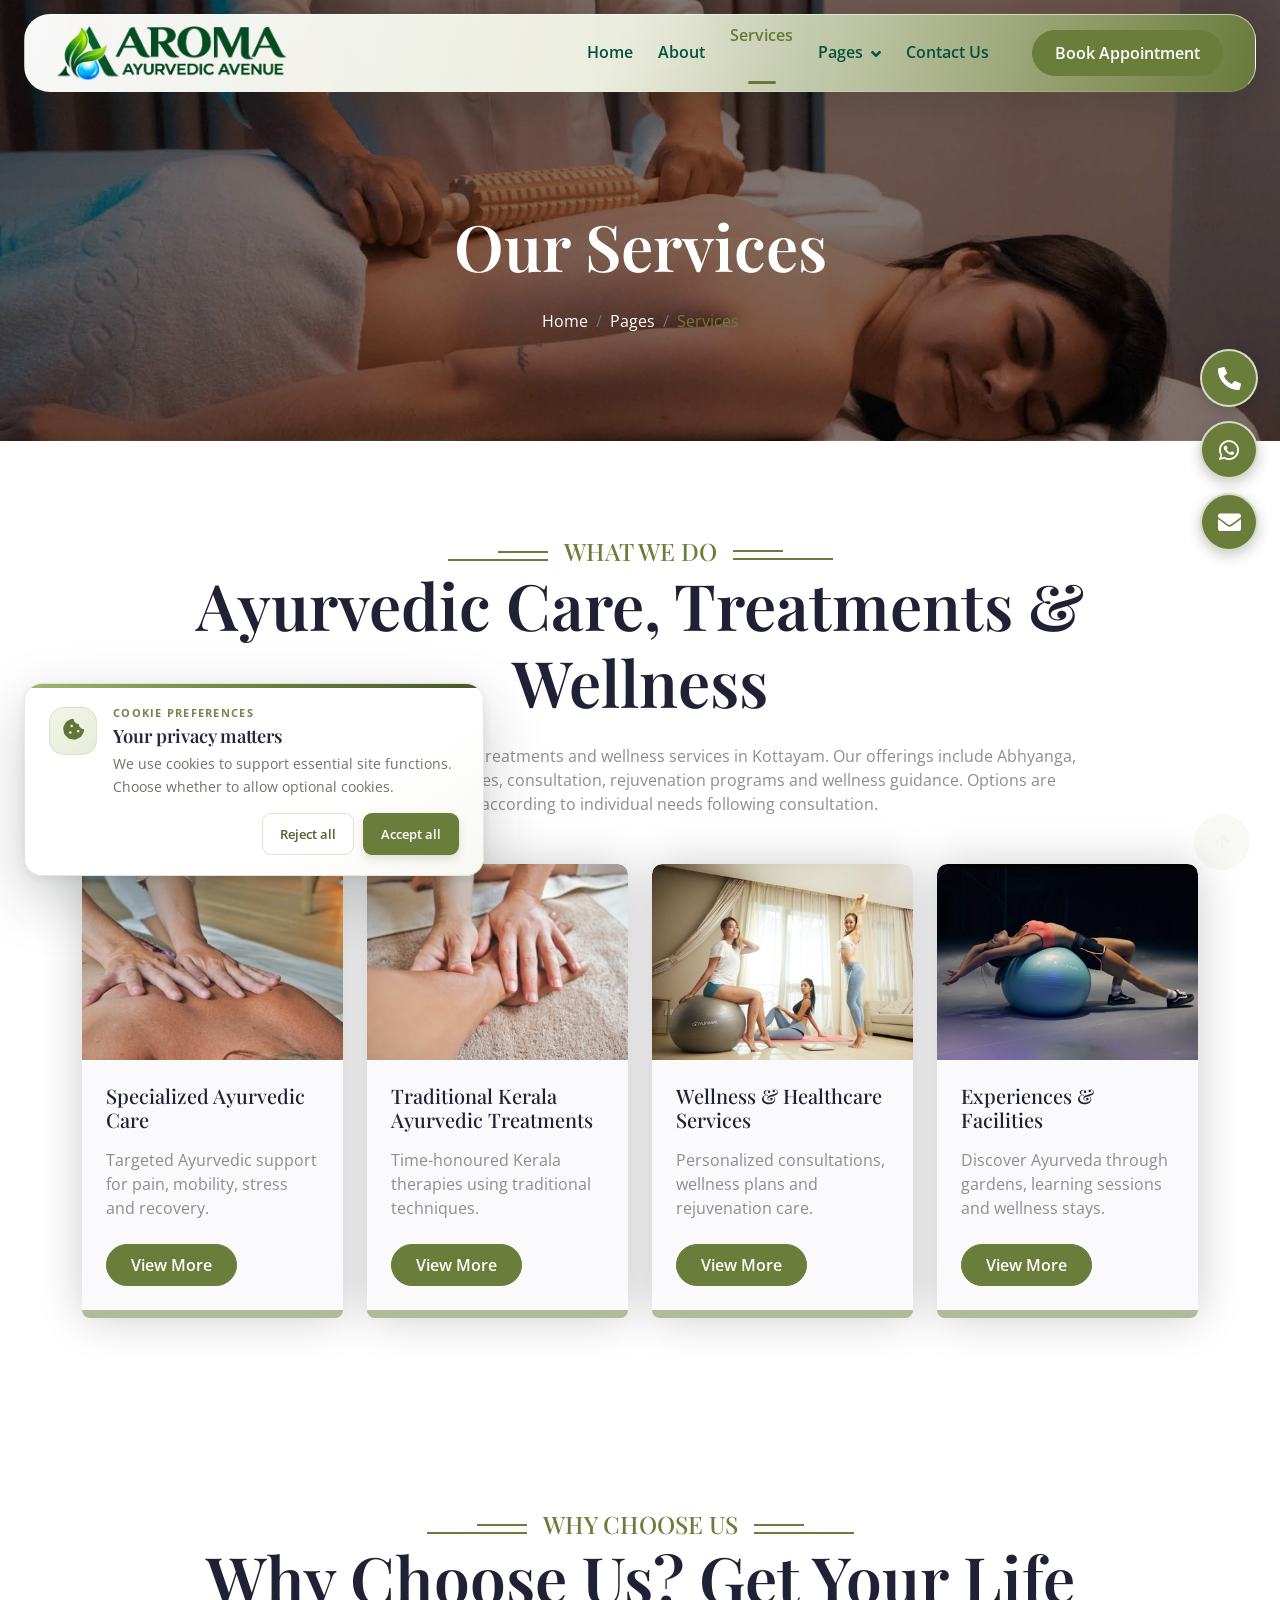
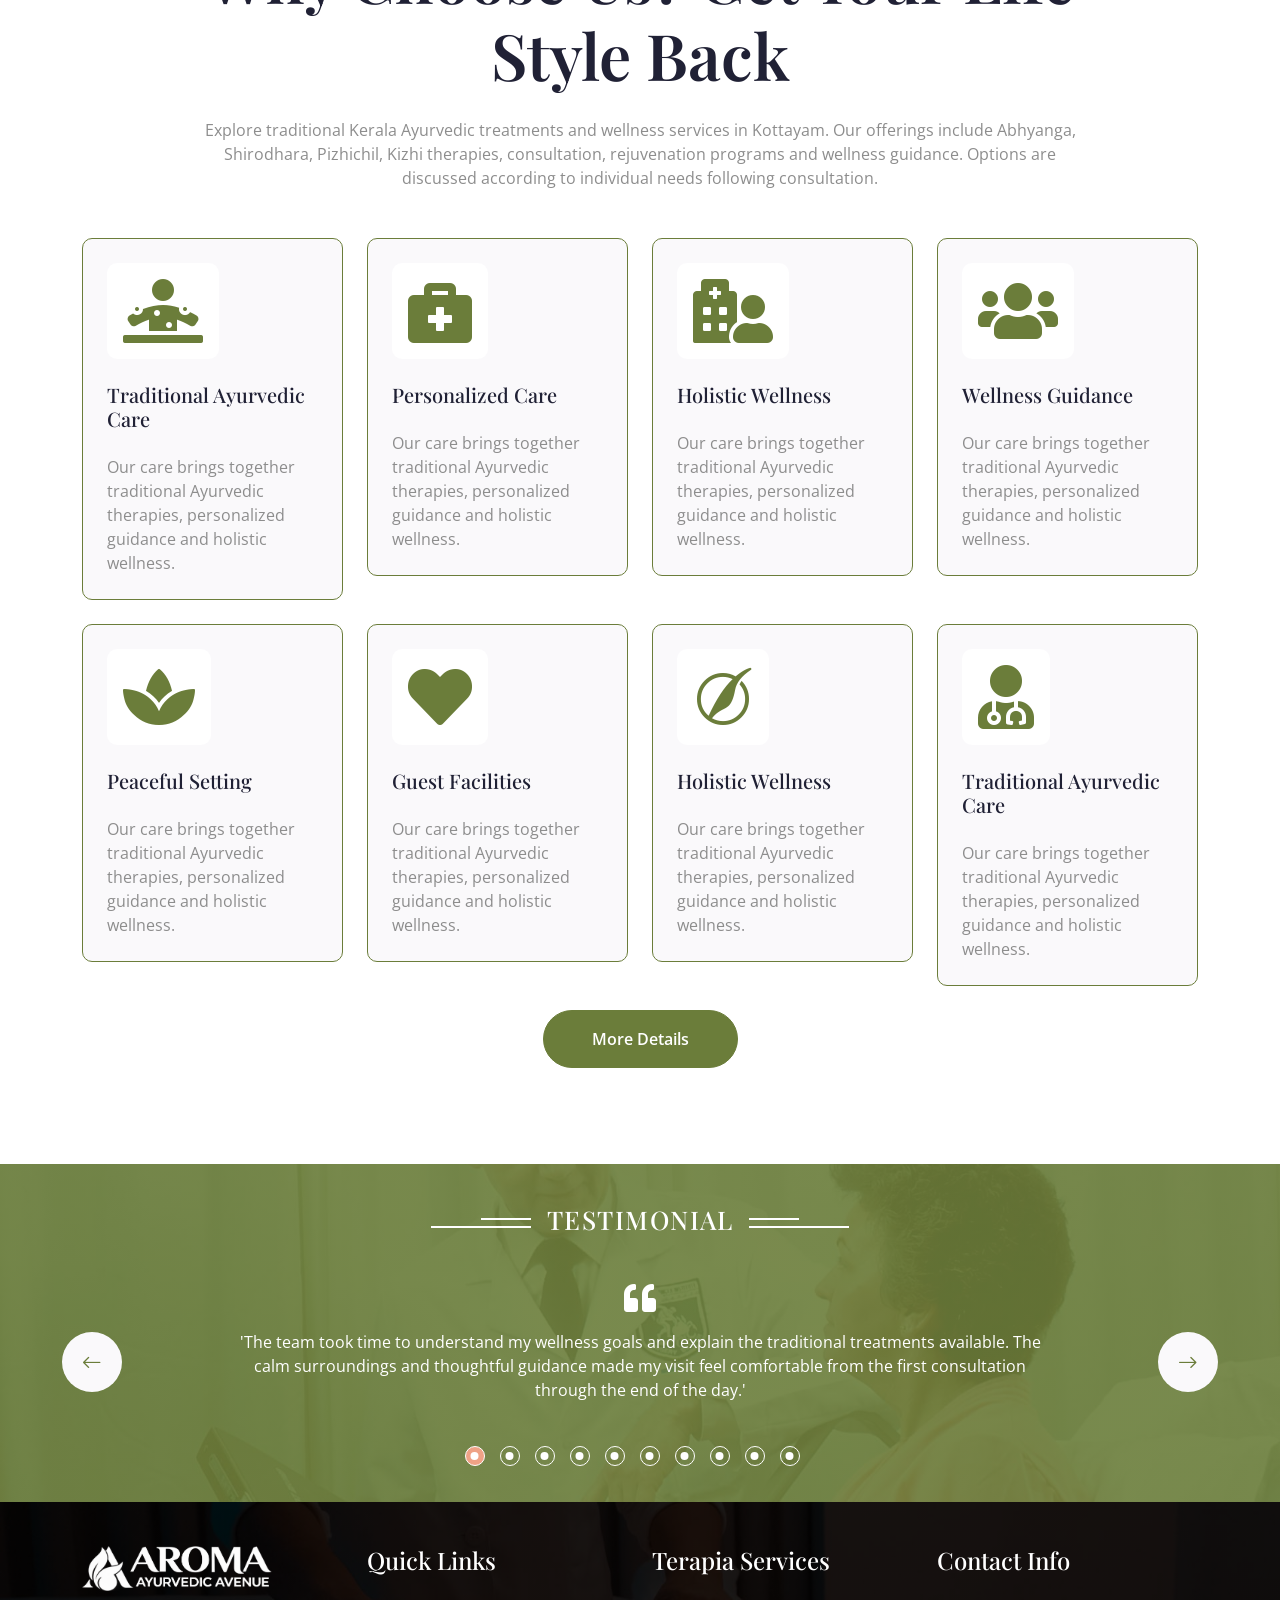
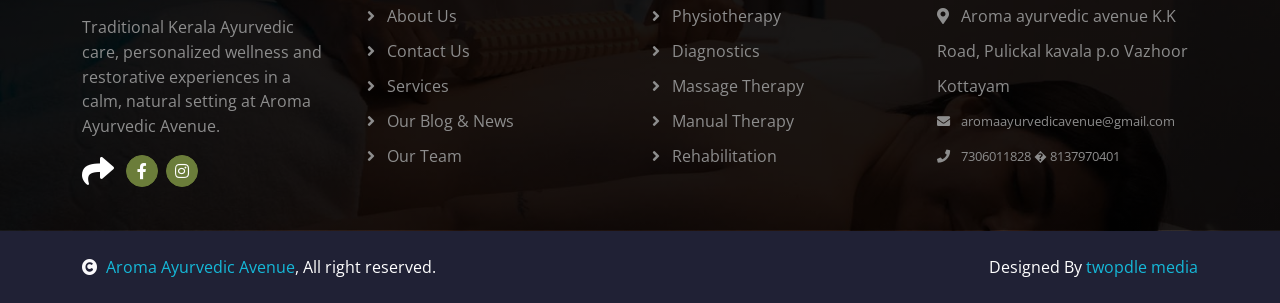
<file: service.html>
<!DOCTYPE html>
<html lang="en">

    <head>
        <meta charset="utf-8">
        <title>Ayurvedic Treatments and Wellness Services in Kottayam | Aroma Ayurvedic Avenue</title>
        <meta content="width=device-width, initial-scale=1.0" name="viewport">
        <meta content="Ayurvedic treatment Kottayam, Kerala Ayurveda, Abhyanga, Shirodhara, Pizhichil, Kizhi, Ayurvedic wellness" name="keywords">
        <meta name="robots" content="index, follow, max-image-preview:large">
        <meta property="og:type" content="website">
        <meta property="og:site_name" content="Aroma Ayurvedic Avenue">
        <meta property="og:title" content="Ayurvedic Treatments and Wellness Services in Kottayam | Aroma Ayurvedic Avenue">
        <meta property="og:description" content="Explore traditional Ayurvedic treatments and wellness services at Aroma Ayurvedic Avenue, Kottayam. Ask about Abhyanga, Shirodhara, Pizhichil, Kizhi and personalized care.">
        <meta name="twitter:card" content="summary_large_image">
        <meta name="twitter:title" content="Ayurvedic Treatments and Wellness Services in Kottayam | Aroma Ayurvedic Avenue">
        <meta name="twitter:description" content="Explore traditional Ayurvedic treatments and wellness services at Aroma Ayurvedic Avenue, Kottayam. Ask about Abhyanga, Shirodhara, Pizhichil, Kizhi and personalized care.">
        <meta content="Explore traditional Ayurvedic treatments and wellness services at Aroma Ayurvedic Avenue, Kottayam. Ask about Abhyanga, Shirodhara, Pizhichil, Kizhi and personalized care." name="description">

        <!-- Google Web Fonts -->
        <link rel="preconnect" href="https://fonts.googleapis.com">
        <link rel="preconnect" href="https://fonts.gstatic.com" crossorigin>
        <link href="https://fonts.googleapis.com/css2?family=Open+Sans:wght@400;500;600&family=Playfair+Display:wght@400;500;600&display=swap" rel="stylesheet"> 

        <!-- Icon Font Stylesheet -->
        <link rel="stylesheet" href="https://use.fontawesome.com/releases/v5.15.4/css/all.css"/>
        <link href="https://cdn.jsdelivr.net/npm/bootstrap-icons@1.4.1/font/bootstrap-icons.css" rel="stylesheet">

        <!-- Libraries Stylesheet -->
        <link href="lib/animate/animate.min.css" rel="stylesheet">
        <link href="lib/owlcarousel/assets/owl.carousel.min.css" rel="stylesheet">


        <!-- Customized Bootstrap Stylesheet -->
        <link href="css/bootstrap.min.css" rel="stylesheet">

        <!-- Template Stylesheet -->
        <link href="css/style.css" rel="stylesheet">
        <link rel="icon" type="image/png" href="favicon.png">
    
    </head>

    <body>

        <!-- Spinner Start -->
        <div id="spinner" class="show bg-white position-fixed translate-middle w-100 vh-100 top-50 start-50 d-flex align-items-center justify-content-center">
            <div class="spinner-border text-primary" style="width: 3rem; height: 3rem;" role="status">
                <span class="sr-only">Loading...</span>
            </div>
        </div>
        <!-- Spinner End -->

<!-- Navbar & Hero Start -->
        <div class="container-fluid position-relative p-0">
            <nav class="navbar navbar-expand-lg navbar-light bg-white px-4 px-lg-5 py-3 py-lg-0">
                <a href="index.html" class="navbar-brand p-0">
                    <img src="img/logo-.png" alt="Aroma Ayurvedic Avenue" class="site-logo">
                </a>
                <button class="navbar-toggler" type="button" data-bs-toggle="collapse" data-bs-target="#navbarCollapse">
                    <span class="fa fa-bars"></span>
                </button>
                <div class="collapse navbar-collapse" id="navbarCollapse">
                    <div class="navbar-nav ms-auto py-0">
                        <a href="index.html" class="nav-item nav-link">Home</a>
                        <a href="about.html" class="nav-item nav-link">About</a>
                        <a href="service.html" class="nav-item nav-link active">Services</a>
                        <div class="nav-item dropdown">
                            <a href="#" class="nav-link dropdown-toggle" data-bs-toggle="dropdown">Pages</a>
                            <div class="dropdown-menu m-0">
                                <a href="appointment.html" class="dropdown-item">Appointment</a>
                                <a href="feature.html" class="dropdown-item">Features</a>
                                <a href="blog.html" class="dropdown-item">Our Blog</a>
                                <a href="team.html" class="dropdown-item">Our Team</a>
                                <a href="testimonial.html" class="dropdown-item">Testimonial</a>
                            </div>
                        </div>
                        <a href="contact.html" class="nav-item nav-link">Contact Us</a>
                    </div>
                    <a href="appointment.html" class="nav-appointment-button">Book Appointment</a>
                </div>
            </nav>
        </div>
        <!-- Navbar End -->

        <!-- Header Start -->
        <div class="container-fluid bg-breadcrumb">
            <div class="container text-center py-5" style="max-width: 900px;">
                <h3 class="text-white display-3 mb-4 wow fadeInDown" data-wow-delay="0.1s">Our Services</h1>
                <ol class="breadcrumb justify-content-center mb-0 wow fadeInDown" data-wow-delay="0.3s">
                    <li class="breadcrumb-item"><a href="index.html">Home</a></li>
                    <li class="breadcrumb-item"><a href="#">Pages</a></li>
                    <li class="breadcrumb-item active text-primary">Services</li>
                </ol>    
            </div>
        </div>
        <!-- Header End -->


        <!-- Services Start -->
        <div class="container-fluid service py-5">
            <div class="container py-5">
                <div class="section-title mb-5 wow fadeInUp" data-wow-delay="0.2s">
                    <div class="sub-style">
                        <h4 class="sub-title px-3 mb-0">What We Do</h4>
                    </div>
                    <h1 class="display-3 mb-4">Ayurvedic Care, Treatments & Wellness</h1>
                    <p class="mb-0">Explore traditional Kerala Ayurvedic treatments and wellness services in Kottayam. Our offerings include Abhyanga, Shirodhara, Pizhichil, Kizhi therapies, consultation, rejuvenation programs and wellness guidance. Options are discussed according to individual needs following consultation.</p>
                </div>
                <div class="row g-4 justify-content-center">
                    <div class="col-md-6 col-lg-3 wow fadeInUp" data-wow-delay="0.1s">
                        <div class="service-item rounded h-100">
                            <div class="service-img rounded-top"><img src="img/service-1.jpg" class="img-fluid rounded-top w-100" alt="Specialized Ayurvedic Care"></div>
                            <div class="service-content rounded-bottom bg-light p-4"><div class="service-content-inner">
                                <h5 class="mb-3">Specialized Ayurvedic Care</h5>
                                <p class="mb-4">Targeted Ayurvedic support for pain, mobility, stress and recovery.</p>
                                <a href="service-details.html#specialized-care" class="btn btn-primary rounded-pill text-white py-2 px-4 mb-2">View More</a>
                            </div></div>
                        </div>
                    </div>
                    <div class="col-md-6 col-lg-3 wow fadeInUp" data-wow-delay="0.3s">
                        <div class="service-item rounded h-100">
                            <div class="service-img rounded-top"><img src="img/service-2.jpg" class="img-fluid rounded-top w-100" alt="Traditional Kerala Ayurvedic Treatments"></div>
                            <div class="service-content rounded-bottom bg-light p-4"><div class="service-content-inner">
                                <h5 class="mb-3">Traditional Kerala Ayurvedic Treatments</h5>
                                <p class="mb-4">Time-honoured Kerala therapies using traditional techniques.</p>
                                <a href="service-details.html#traditional-treatments" class="btn btn-primary rounded-pill text-white py-2 px-4 mb-2">View More</a>
                            </div></div>
                        </div>
                    </div>
                    <div class="col-md-6 col-lg-3 wow fadeInUp" data-wow-delay="0.5s">
                        <div class="service-item rounded h-100">
                            <div class="service-img rounded-top"><img src="img/service-3.jpg" class="img-fluid rounded-top w-100" alt="Wellness and Healthcare Services"></div>
                            <div class="service-content rounded-bottom bg-light p-4"><div class="service-content-inner">
                                <h5 class="mb-3">Wellness &amp; Healthcare Services</h5>
                                <p class="mb-4">Personalized consultations, wellness plans and rejuvenation care.</p>
                                <a href="service-details.html#wellness-services" class="btn btn-primary rounded-pill text-white py-2 px-4 mb-2">View More</a>
                            </div></div>
                        </div>
                    </div>
                    <div class="col-md-6 col-lg-3 wow fadeInUp" data-wow-delay="0.7s">
                        <div class="service-item rounded h-100">
                            <div class="service-img rounded-top"><img src="img/service-4.jpg" class="img-fluid rounded-top w-100" alt="Experiences and Facilities"></div>
                            <div class="service-content rounded-bottom bg-light p-4"><div class="service-content-inner">
                                <h5 class="mb-3">Experiences &amp; Facilities</h5>
                                <p class="mb-4">Discover Ayurveda through gardens, learning sessions and wellness stays.</p>
                                <a href="service-details.html#experiences-facilities" class="btn btn-primary rounded-pill text-white py-2 px-4 mb-2">View More</a>
                            </div></div>
                        </div>
                    </div>
                    </div>
                </div>
            </div>
        </div>
        <!-- Services End -->


        <!-- Feature Start -->
        <div class="container-fluid feature py-5">
            <div class="container py-5">
                <div class="section-title mb-5 wow fadeInUp" data-wow-delay="0.1s">
                    <div class="sub-style">
                        <h4 class="sub-title px-3 mb-0">Why Choose Us</h4>
                    </div>
                    <h2 class="display-3 mb-4">Why Choose Us? Get Your Life Style Back</h2>
                    <p class="mb-0">Explore traditional Kerala Ayurvedic treatments and wellness services in Kottayam. Our offerings include Abhyanga, Shirodhara, Pizhichil, Kizhi therapies, consultation, rejuvenation programs and wellness guidance. Options are discussed according to individual needs following consultation.</p>
                </div>
                <div class="row g-4 justify-content-center">
                    <div class="col-md-6 col-lg-4 col-xl-3 wow fadeInUp" data-wow-delay="0.1s">
                        <div class="row-cols-1 feature-item p-4">
                            <div class="col-12">
                                <div class="feature-icon mb-4">
                                    <div class="p-3 d-inline-flex bg-white rounded">
                                        <i class="fas fa-diagnoses fa-4x text-primary"></i>
                                    </div>
                                </div>
                                <div class="feature-content d-flex flex-column">
                                    <h5 class="mb-4">Traditional Ayurvedic Care</h5>
                                    <p class="mb-0">Our care brings together traditional Ayurvedic therapies, personalized guidance and holistic wellness.</p>
                                </div>
                            </div>
                        </div>
                    </div>
                    <div class="col-md-6 col-lg-4 col-xl-3 wow fadeInUp" data-wow-delay="0.3s">
                        <div class="row-cols-1 feature-item p-4">
                            <div class="col-12">
                                <div class="feature-icon mb-4">
                                    <div class="p-3 d-inline-flex bg-white rounded">
                                        <i class="fas fa-briefcase-medical fa-4x text-primary"></i>
                                    </div>
                                </div>
                                <div class="feature-content d-flex flex-column">
                                    <h5 class="mb-4">Personalized Care</h5>
                                    <p class="mb-0">Our care brings together traditional Ayurvedic therapies, personalized guidance and holistic wellness.</p>
                                </div>
                            </div>
                        </div>
                    </div>
                    <div class="col-md-6 col-lg-4 col-xl-3 wow fadeInUp" data-wow-delay="0.5s">
                        <div class="row-cols-1 feature-item p-4">
                            <div class="col-12">
                                <div class="feature-icon mb-4">
                                    <div class="p-3 d-inline-flex bg-white rounded">
                                        <i class="fas fa-hospital-user fa-4x text-primary"></i>
                                    </div>
                                </div>
                                <div class="feature-content d-flex flex-column">
                                    <h5 class="mb-4">Holistic Wellness</h5>
                                    <p class="mb-0">Our care brings together traditional Ayurvedic therapies, personalized guidance and holistic wellness.</p>
                                </div>
                            </div>
                        </div>
                    </div>
                    <div class="col-md-6 col-lg-4 col-xl-3 wow fadeInUp" data-wow-delay="0.7s">
                        <div class="row-cols-1 feature-item p-4">
                            <div class="col-12">
                                <div class="feature-icon mb-4">
                                    <div class="p-3 d-inline-flex bg-white rounded">
                                        <i class="fas fa-users fa-4x text-primary"></i>
                                    </div>
                                </div>
                                <div class="feature-content d-flex flex-column">
                                    <h5 class="mb-4">Wellness Guidance</h5>
                                    <p class="mb-0">Our care brings together traditional Ayurvedic therapies, personalized guidance and holistic wellness.</p>
                                </div>
                            </div>
                        </div>
                    </div>
                    <div class="col-md-6 col-lg-4 col-xl-3 wow fadeInUp" data-wow-delay="0.1s">
                        <div class="row-cols-1 feature-item p-4">
                            <div class="col-12">
                                <div class="feature-icon mb-4">
                                    <div class="p-3 d-inline-flex bg-white rounded">
                                        <i class="fas fa-spa fa-4x text-primary"></i>
                                    </div>
                                </div>
                                <div class="feature-content d-flex flex-column">
                                    <h5 class="mb-4">Peaceful Setting</h5>
                                    <p class="mb-0">Our care brings together traditional Ayurvedic therapies, personalized guidance and holistic wellness.</p>
                                </div>
                            </div>
                        </div>
                    </div>
                    <div class="col-md-6 col-lg-4 col-xl-3 wow fadeInUp" data-wow-delay="0.3s">
                        <div class="row-cols-1 feature-item p-4">
                            <div class="col-12">
                                <div class="feature-icon mb-4">
                                    <div class="p-3 d-inline-flex bg-white rounded">
                                        <i class="fas fa-heart fa-4x text-primary"></i>
                                    </div>
                                </div>
                                <div class="feature-content d-flex flex-column">
                                    <h5 class="mb-4">Guest Facilities</h5>
                                    <p class="mb-0">Our care brings together traditional Ayurvedic therapies, personalized guidance and holistic wellness.</p>
                                </div>
                            </div>
                        </div>
                    </div>
                    <div class="col-md-6 col-lg-4 col-xl-3 wow fadeInUp" data-wow-delay="0.5s">
                        <div class="row-cols-1 feature-item p-4">
                            <div class="col-12">
                                <div class="feature-icon mb-4">
                                    <div class="p-3 d-inline-flex bg-white rounded">
                                        <i class="fab fa-pied-piper fa-4x text-primary"></i>
                                    </div>
                                </div>
                                <div class="feature-content d-flex flex-column">
                                    <h5 class="mb-4">Holistic Wellness</h5>
                                    <p class="mb-0">Our care brings together traditional Ayurvedic therapies, personalized guidance and holistic wellness.</p>
                                </div>
                            </div>
                        </div>
                    </div>
                    <div class="col-md-6 col-lg-4 col-xl-3 wow fadeInUp" data-wow-delay="0.7s">
                        <div class="row-cols-1 feature-item p-4">
                            <div class="col-12">
                                <div class="feature-icon mb-4">
                                    <div class="p-3 d-inline-flex bg-white rounded">
                                        <i class="fas fa-user-md fa-4x text-primary"></i>
                                    </div>
                                </div>
                                <div class="feature-content d-flex flex-column">
                                    <h5 class="mb-4">Traditional Ayurvedic Care</h5>
                                    <p class="mb-0">Our care brings together traditional Ayurvedic therapies, personalized guidance and holistic wellness.</p>
                                </div>
                            </div>
                        </div>
                    </div>
                    <div class="col-12 text-center wow fadeInUp" data-wow-delay="0.2s">
                        <a href="#" class="btn btn-primary rounded-pill text-white py-3 px-5">More Details</a>
                    </div>
                </div>
            </div>
        </div>
        <!-- Feature End -->


        <!-- Testimonial Start -->
<section class="container-fluid testimonial home-testimonials py-5"><div class="container py-4">
<div class="section-title mb-4 text-center"><div class="sub-style"><h4 class="sub-title px-3 mb-0">TESTIMONIAL</h4></div></div>
<div class="testimonial-carousel owl-carousel">
<article class="testimonial-item"><div class="testimonial-inner p-4 p-md-5 text-center"><i class="fas fa-quote-left fa-2x text-white mb-3" aria-hidden="true"></i><p class="text-white fs-5 mb-0">'The team took time to understand my wellness goals and explain the traditional treatments available. The calm surroundings and thoughtful guidance made my visit feel comfortable from the first consultation through the end of the day.'</p></div></article>
<article class="testimonial-item"><div class="testimonial-inner p-4 p-md-5 text-center"><i class="fas fa-quote-left fa-2x text-white mb-3" aria-hidden="true"></i><p class="text-white fs-5 mb-0">'I appreciated how clearly the practitioners described each step of the Ayurvedic care plan. The peaceful setting, warm hospitality and attention to individual needs helped me feel at ease throughout my stay.'</p></div></article>
<article class="testimonial-item"><div class="testimonial-inner p-4 p-md-5 text-center"><i class="fas fa-quote-left fa-2x text-white mb-3" aria-hidden="true"></i><p class="text-white fs-5 mb-0">'Visiting the medicinal plant garden was a memorable part of my experience. I learned how plants are connected with Kerala Ayurveda, while the staff answered questions patiently and made the visit engaging.'</p></div></article>
<article class="testimonial-item"><div class="testimonial-inner p-4 p-md-5 text-center"><i class="fas fa-quote-left fa-2x text-white mb-3" aria-hidden="true"></i><p class="text-white fs-5 mb-0">'The accommodation was comfortable and the natural surroundings offered a welcome sense of quiet. I enjoyed being able to combine wellness activities with time to rest and reflect during my visit.'</p></div></article>
<article class="testimonial-item"><div class="testimonial-inner p-4 p-md-5 text-center"><i class="fas fa-quote-left fa-2x text-white mb-3" aria-hidden="true"></i><p class="text-white fs-5 mb-0">'My consultation felt personal and unhurried. The team listened carefully, discussed suitable wellness options and shared practical lifestyle guidance that I could understand and consider at my own pace.'</p></div></article>
<article class="testimonial-item"><div class="testimonial-inner p-4 p-md-5 text-center"><i class="fas fa-quote-left fa-2x text-white mb-3" aria-hidden="true"></i><p class="text-white fs-5 mb-0">'I was interested in experiencing traditional Kerala therapies, and the staff explained the options with care. Their welcoming approach and the centre's peaceful atmosphere made the overall experience reassuring.'</p></div></article>
<article class="testimonial-item"><div class="testimonial-inner p-4 p-md-5 text-center"><i class="fas fa-quote-left fa-2x text-white mb-3" aria-hidden="true"></i><p class="text-white fs-5 mb-0">The wellness activities gave me a chance to slow down and focus on self-care. I valued the friendly communication, comfortable facilities and the opportunity to learn more about Ayurvedic traditions</p></div></article>
<article class="testimonial-item"><div class="testimonial-inner p-4 p-md-5 text-center"><i class="fas fa-quote-left fa-2x text-white mb-3" aria-hidden="true"></i><p class="text-white fs-5 mb-0">From arrival, the team made the visit feel welcoming and well organized. I received clear information about the treatments, facilities and daily schedule, which helped me feel relaxed and prepared</p></div></article>
<article class="testimonial-item"><div class="testimonial-inner p-4 p-md-5 text-center"><i class="fas fa-quote-left fa-2x text-white mb-3" aria-hidden="true"></i><p class="text-white fs-5 mb-0">I enjoyed the combination of traditional care, helpful guidance and a quiet natural environment. The centre made it easy to ask questions and learn about services suited to different wellness needs</p></div></article>
<article class="testimonial-item"><div class="testimonial-inner p-4 p-md-5 text-center"><i class="fas fa-quote-left fa-2x text-white mb-3" aria-hidden="true"></i><p class="text-white fs-5 mb-0">The visit offered a peaceful break and a thoughtful introduction to Ayurveda. I appreciated the attentive hospitality, comfortable accommodation and the chance to explore wellness services in one welcoming place</p></div></article>
</div></div></section>
<!-- Testimonial End -->


        <!-- Footer Start -->
        <div class="container-fluid footer py-4 wow fadeIn" data-wow-delay="0.2s">
            <div class="container py-4">
                <div class="row g-4">
                    <div class="col-md-6 col-lg-6 col-xl-3">
                        <div class="footer-item d-flex flex-column">
                            <h4 class="text-white mb-4"><img src="img/logo-.png" alt="Aroma Ayurvedic Avenue" class="footer-logo"></h4>
                            <p>Traditional Kerala Ayurvedic care, personalized wellness and restorative experiences in a calm, natural setting at Aroma Ayurvedic Avenue.</p>
                            <div class="d-flex align-items-center">
                                <i class="fas fa-share fa-2x text-white me-2"></i>
                                <a class="btn-square btn btn-primary text-white rounded-circle mx-1" href="https://www.facebook.com/share/1Bd5KCB6bz/" target="_blank" rel="noopener" aria-label="Facebook"><i class="fab fa-facebook-f"></i></a>
                                
                                <a class="btn-square btn btn-primary text-white rounded-circle mx-1" href="https://www.instagram.com/aroma_ayurvedic_avenue?stkn=djZlM21ibDJncWo5" target="_blank" rel="noopener" aria-label="Instagram"><i class="fab fa-instagram"></i></a>
                                
                            </div>
                        </div>
                    </div>
                    <div class="col-md-6 col-lg-6 col-xl-3">
                        <div class="footer-item d-flex flex-column">
                            <h4 class="mb-4 text-white">Quick Links</h4>
                            <a href=""><i class="fas fa-angle-right me-2"></i> About Us</a>
                            <a href=""><i class="fas fa-angle-right me-2"></i> Contact Us</a>
                            <a href="service.html"><i class="fas fa-angle-right me-2"></i> Services</a>
                            
                            
                            
                            <a href=""><i class="fas fa-angle-right me-2"></i> Our Blog & News</a>
                            <a href=""><i class="fas fa-angle-right me-2"></i> Our Team</a>
                        </div>
                    </div>
                    <div class="col-md-6 col-lg-6 col-xl-3">
                        <div class="footer-item d-flex flex-column">
                            <h4 class="mb-4 text-white">Terapia Services</h4>
                            
                            <a href=""><i class="fas fa-angle-right me-2"></i> Physiotherapy</a>
                            <a href=""><i class="fas fa-angle-right me-2"></i> Diagnostics</a>
                            
                            <a href=""><i class="fas fa-angle-right me-2"></i> Massage Therapy</a>
                            
                            <a href="service.html"><i class="fas fa-angle-right me-2"></i> Manual Therapy</a>
                            <a href=""><i class="fas fa-angle-right me-2"></i> Rehabilitation</a>
                        </div>
                    </div>
                    <div class="col-md-6 col-lg-6 col-xl-3">
                        <div class="footer-item d-flex flex-column">
                            <h4 class="mb-4 text-white">Contact Info</h4>
                            <a href=""><i class="fa fa-map-marker-alt me-2"></i> Aroma ayurvedic avenue K.K Road, Pulickal kavala p.o Vazhoor Kottayam</a>
                            <a class="footer-contact-single" href="mailto:aromaayurvedicavenue@gmail.com"><i class="fas fa-envelope me-2"></i> aromaayurvedicavenue@gmail.com</a>
                            <a class="footer-contact-single" href="tel:7306011828"><i class="fas fa-phone me-2"></i> 7306011828 � 8137970401</a>
                        </div>
                    </div>
                </div>
            </div>
        </div>
        <!-- Footer End -->
        
        <!-- Copyright Start -->
        <div class="container-fluid copyright py-4">
            <div class="container">
                <div class="row g-4 align-items-center">
                    <div class="col-md-6 text-center text-md-start mb-md-0">
                        <span class="text-white"><a href="#"><i class="fas fa-copyright text-light me-2"></i>Aroma Ayurvedic Avenue</a>, All right reserved.</span>
                    </div>
                    <div class="col-md-6 text-center text-md-end text-white">
                        Designed By <a href="https://itsmathewtj.github.io/TWODLE_MEDIA/" target="_blank" rel="noopener">twopdle media</a>
                    </div>
                </div>
            </div>
        </div>
        <!-- Copyright End -->

        <nav class="quick-contact" aria-label="Quick contact">
            <a class="quick-contact-link" href="tel:+917306011828" aria-label="Call Aroma Ayurvedic Avenue" title="Call us"><i class="fas fa-phone-alt" aria-hidden="true"></i></a>
            <a class="quick-contact-link" href="https://wa.me/918137970401" target="_blank" rel="noopener" aria-label="Chat with us on WhatsApp" title="WhatsApp"><i class="fab fa-whatsapp" aria-hidden="true"></i></a>
            <a class="quick-contact-link" href="mailto:aromaayurvedicavenue@gmail.com" aria-label="Email Aroma Ayurvedic Avenue" title="Email us"><i class="fas fa-envelope" aria-hidden="true"></i></a>
        </nav>
        <!-- Back to Top -->
        <a href="#" class="btn btn-primary btn-lg-square back-to-top"><i class="fa fa-arrow-up"></i></a>   

        
        <aside class="cookie-consent" id="cookieConsent" aria-labelledby="cookieConsentTitle" aria-describedby="cookieConsentDescription" hidden>
            <div class="cookie-consent-icon" aria-hidden="true"><i class="fas fa-cookie-bite"></i></div>
            <div class="cookie-consent-copy">
                                <span class="cookie-consent-eyebrow">Cookie preferences</span>
<h2 id="cookieConsentTitle">Your privacy matters</h2>
                <p id="cookieConsentDescription">We use cookies to support essential site functions. Choose whether to allow optional cookies.</p>
            </div>
            <div class="cookie-consent-actions">
                <button type="button" class="cookie-consent-reject" data-cookie-choice="rejected">Reject all</button>
                <button type="button" class="cookie-consent-accept" data-cookie-choice="accepted">Accept all</button>
            </div>
        </aside>
        <!-- JavaScript Libraries -->
        <script src="https://ajax.googleapis.com/ajax/libs/jquery/3.6.4/jquery.min.js"></script>
        <script src="https://cdn.jsdelivr.net/npm/bootstrap@5.0.0/dist/js/bootstrap.bundle.min.js"></script>
        <script src="lib/wow/wow.min.js"></script>
        <script src="lib/easing/easing.min.js"></script>
        <script src="lib/waypoints/waypoints.min.js"></script>
        <script src="lib/owlcarousel/owl.carousel.min.js"></script>
        

        <!-- Template Javascript -->
        <script src="js/main.js"></script>
        
    </body>

</html>
</file>
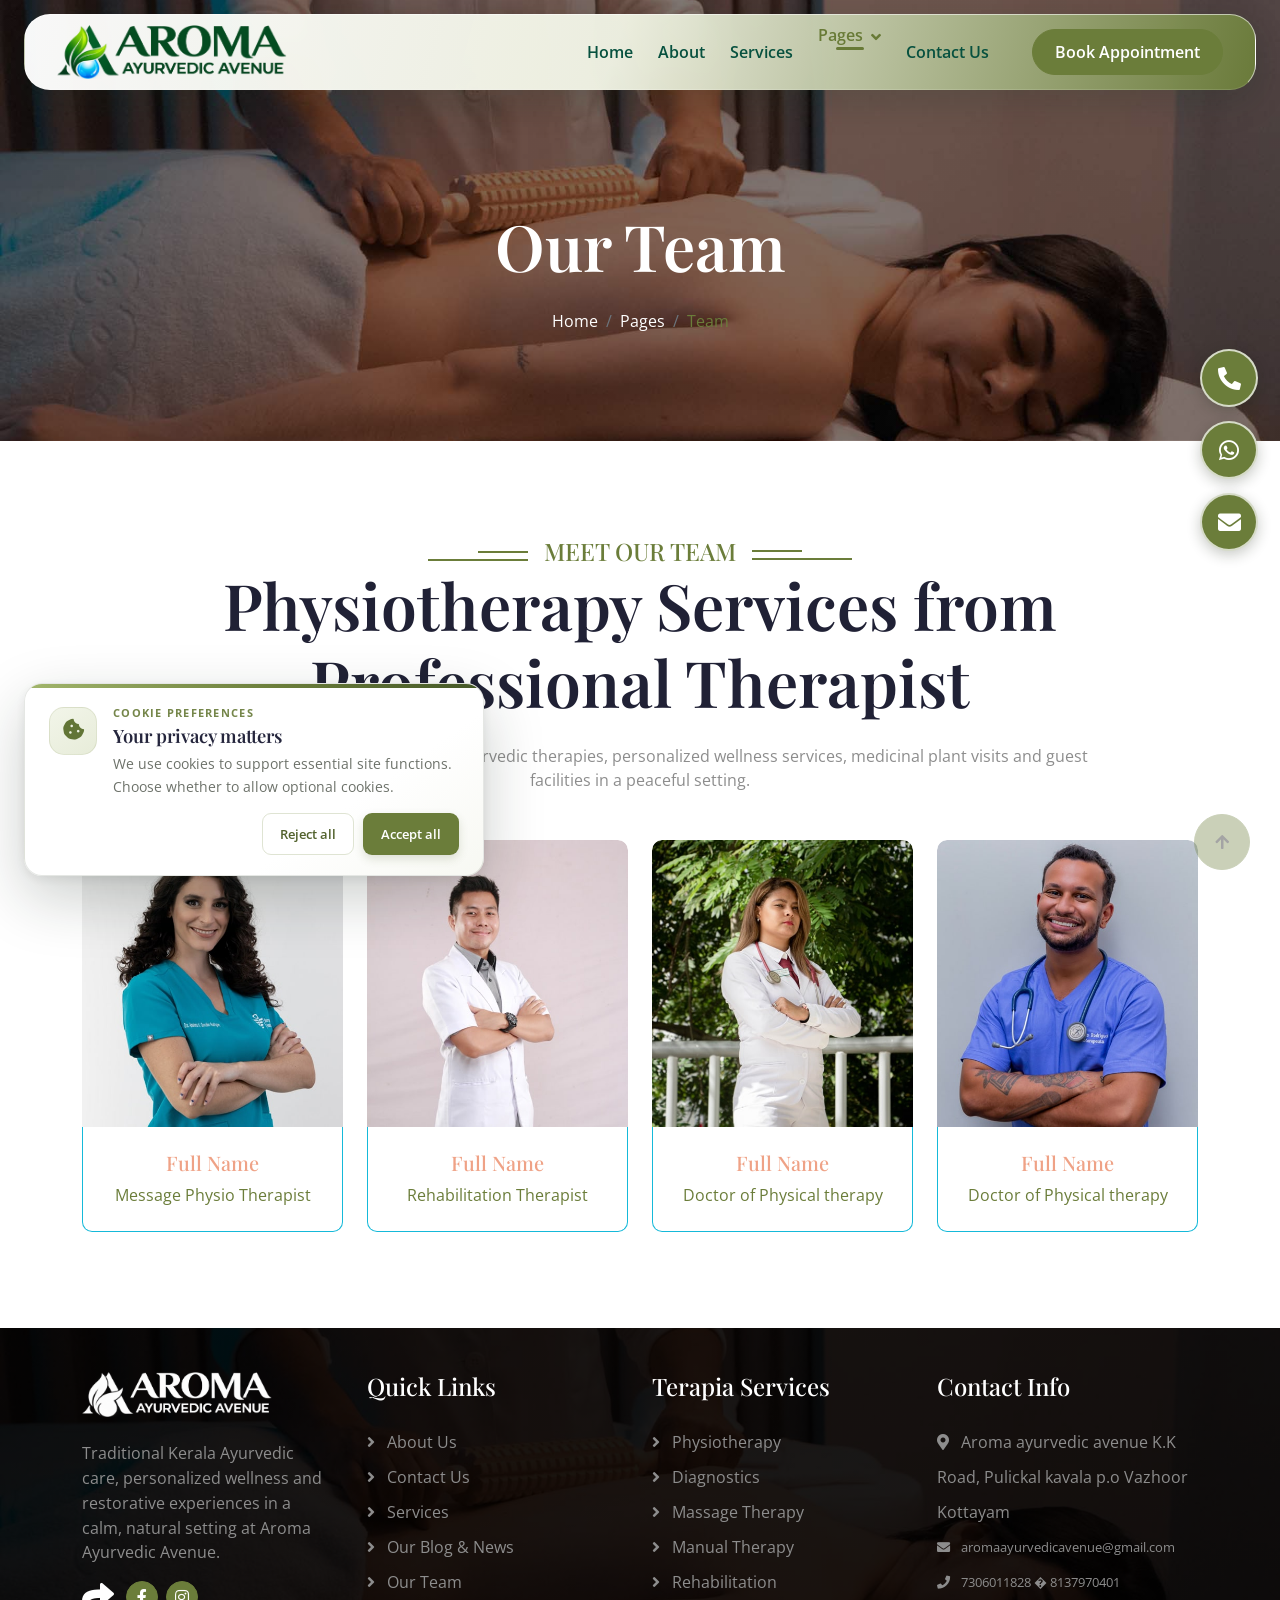
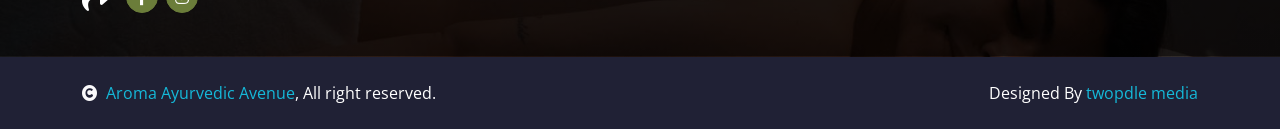
<file: team.html>
<!DOCTYPE html>
<html lang="en">

    <head>
        <meta charset="utf-8">
        <title>Our Team | Aroma Ayurvedic Avenue in Kottayam</title>
        <meta content="width=device-width, initial-scale=1.0" name="viewport">
        <meta content="Aroma Ayurvedic Avenue team, Ayurveda Kottayam, Kerala Ayurvedic care" name="keywords">
        <meta name="robots" content="index, follow, max-image-preview:large">
        <meta property="og:type" content="website">
        <meta property="og:site_name" content="Aroma Ayurvedic Avenue">
        <meta property="og:title" content="Our Team | Aroma Ayurvedic Avenue in Kottayam">
        <meta property="og:description" content="Meet the team at Aroma Ayurvedic Avenue, a traditional Kerala Ayurvedic wellness centre in Vazhoor, Kottayam. Contact us to learn about consultations and care.">
        <meta name="twitter:card" content="summary_large_image">
        <meta name="twitter:title" content="Our Team | Aroma Ayurvedic Avenue in Kottayam">
        <meta name="twitter:description" content="Meet the team at Aroma Ayurvedic Avenue, a traditional Kerala Ayurvedic wellness centre in Vazhoor, Kottayam. Contact us to learn about consultations and care.">
        <meta content="Meet the team at Aroma Ayurvedic Avenue, a traditional Kerala Ayurvedic wellness centre in Vazhoor, Kottayam. Contact us to learn about consultations and care." name="description">

        <!-- Google Web Fonts -->
        <link rel="preconnect" href="https://fonts.googleapis.com">
        <link rel="preconnect" href="https://fonts.gstatic.com" crossorigin>
        <link href="https://fonts.googleapis.com/css2?family=Open+Sans:wght@400;500;600&family=Playfair+Display:wght@400;500;600&display=swap" rel="stylesheet"> 

        <!-- Icon Font Stylesheet -->
        <link rel="stylesheet" href="https://use.fontawesome.com/releases/v5.15.4/css/all.css"/>
        <link href="https://cdn.jsdelivr.net/npm/bootstrap-icons@1.4.1/font/bootstrap-icons.css" rel="stylesheet">

        <!-- Libraries Stylesheet -->
        <link href="lib/animate/animate.min.css" rel="stylesheet">
        <link href="lib/owlcarousel/assets/owl.carousel.min.css" rel="stylesheet">


        <!-- Customized Bootstrap Stylesheet -->
        <link href="css/bootstrap.min.css" rel="stylesheet">

        <!-- Template Stylesheet -->
        <link href="css/style.css" rel="stylesheet">
        <link rel="icon" type="image/png" href="favicon.png">
    
    </head>

    <body>

        <!-- Spinner Start -->
        <div id="spinner" class="show bg-white position-fixed translate-middle w-100 vh-100 top-50 start-50 d-flex align-items-center justify-content-center">
            <div class="spinner-border text-primary" style="width: 3rem; height: 3rem;" role="status">
                <span class="sr-only">Loading...</span>
            </div>
        </div>
        <!-- Spinner End -->

<!-- Navbar & Hero Start -->
        <div class="container-fluid position-relative p-0">
            <nav class="navbar navbar-expand-lg navbar-light bg-white px-4 px-lg-5 py-3 py-lg-0">
                <a href="index.html" class="navbar-brand p-0">
                    <img src="img/logo-.png" alt="Aroma Ayurvedic Avenue" class="site-logo">
                </a>
                <button class="navbar-toggler" type="button" data-bs-toggle="collapse" data-bs-target="#navbarCollapse">
                    <span class="fa fa-bars"></span>
                </button>
                <div class="collapse navbar-collapse" id="navbarCollapse">
                    <div class="navbar-nav ms-auto py-0">
                        <a href="index.html" class="nav-item nav-link">Home</a>
                        <a href="about.html" class="nav-item nav-link">About</a>
                        <a href="service.html" class="nav-item nav-link">Services</a>
                        <div class="nav-item dropdown">
                            <a href="#" class="nav-link dropdown-toggle active" data-bs-toggle="dropdown">Pages</a>
                            <div class="dropdown-menu m-0">
                                <a href="appointment.html" class="dropdown-item">Appointment</a>
                                <a href="feature.html" class="dropdown-item">Features</a>
                                <a href="blog.html" class="dropdown-item">Our Blog</a>
                                <a href="team.html" class="dropdown-item active">Our Team</a>
                                <a href="testimonial.html" class="dropdown-item">Testimonial</a>
                            </div>
                        </div>
                        <a href="contact.html" class="nav-item nav-link">Contact Us</a>
                    </div>
                    <a href="appointment.html" class="nav-appointment-button">Book Appointment</a>
                </div>
            </nav>
        </div>
        <!-- Navbar End -->


        <!-- Header Start -->
        <div class="container-fluid bg-breadcrumb">
            <div class="container text-center py-5" style="max-width: 900px;">
                <h3 class="text-white display-3 mb-4 wow fadeInDown" data-wow-delay="0.1s">Our Team</h1>
                <ol class="breadcrumb justify-content-center mb-0 wow fadeInDown" data-wow-delay="0.3s">
                    <li class="breadcrumb-item"><a href="index.html">Home</a></li>
                    <li class="breadcrumb-item"><a href="#">Pages</a></li>
                    <li class="breadcrumb-item active text-primary">Team</li>
                </ol>    
            </div>
        </div>
        <!-- Header End -->


        <!-- Team Start -->
        <div class="container-fluid team py-5">
            <div class="container py-5">
                <div class="section-title mb-5 wow fadeInUp" data-wow-delay="0.1s">
                    <div class="sub-style">
                        <h4 class="sub-title px-3 mb-0">Meet our team</h4>
                    </div>
                    <h1 class="display-3 mb-4">Physiotherapy Services from Professional Therapist</h1>
                    <p class="mb-0">Learn about our traditional Kerala Ayurvedic therapies, personalized wellness services, medicinal plant visits and guest facilities in a peaceful setting.</p>
                </div>
                <div class="row g-4 justify-content-center">
                    <div class="col-md-6 col-lg-6 col-xl-3 wow fadeInUp" data-wow-delay="0.1s">
                        <div class="team-item rounded">
                            <div class="team-img rounded-top h-100">
                                <img src="img/team-1.jpg" class="img-fluid rounded-top w-100" alt="">
                                <div class="team-icon d-flex justify-content-center">
                                    <a class="btn-square btn btn-primary text-white rounded-circle mx-1" href="https://www.facebook.com/share/1Bd5KCB6bz/" target="_blank" rel="noopener" aria-label="Facebook"><i class="fab fa-facebook-f"></i></a>
                                    
                                    <a class="btn-square btn btn-primary text-white rounded-circle mx-1" href="https://www.instagram.com/aroma_ayurvedic_avenue?stkn=djZlM21ibDJncWo5" target="_blank" rel="noopener" aria-label="Instagram"><i class="fab fa-instagram"></i></a>
                                    
                                </div>
                            </div>
                            <div class="team-content text-center border border-primary border-top-0 rounded-bottom p-4">
                                <h5>Full Name</h5>
                                <p class="mb-0">Message Physio Therapist</p>
                            </div>
                        </div>
                    </div>
                    <div class="col-md-6 col-lg-6 col-xl-3 wow fadeInUp" data-wow-delay="0.3s">
                        <div class="team-item rounded">
                            <div class="team-img rounded-top h-100">
                                <img src="img/team-2.jpg" class="img-fluid rounded-top w-100" alt="">
                                <div class="team-icon d-flex justify-content-center">
                                    <a class="btn-square btn btn-primary text-white rounded-circle mx-1" href="https://www.facebook.com/share/1Bd5KCB6bz/" target="_blank" rel="noopener" aria-label="Facebook"><i class="fab fa-facebook-f"></i></a>
                                    
                                    <a class="btn-square btn btn-primary text-white rounded-circle mx-1" href="https://www.instagram.com/aroma_ayurvedic_avenue?stkn=djZlM21ibDJncWo5" target="_blank" rel="noopener" aria-label="Instagram"><i class="fab fa-instagram"></i></a>
                                    
                                </div>
                            </div>
                            <div class="team-content text-center border border-primary border-top-0 rounded-bottom p-4">
                                <h5>Full Name</h5>
                                <p class="mb-0">Rehabilitation Therapist</p>
                            </div>
                        </div>
                    </div>
                    <div class="col-md-6 col-lg-6 col-xl-3 wow fadeInUp" data-wow-delay="0.5s">
                        <div class="team-item rounded">
                            <div class="team-img rounded-top h-100">
                                <img src="img/team-3.jpg" class="img-fluid rounded-top w-100" alt="">
                                <div class="team-icon d-flex justify-content-center">
                                    <a class="btn-square btn btn-primary text-white rounded-circle mx-1" href="https://www.facebook.com/share/1Bd5KCB6bz/" target="_blank" rel="noopener" aria-label="Facebook"><i class="fab fa-facebook-f"></i></a>
                                    
                                    <a class="btn-square btn btn-primary text-white rounded-circle mx-1" href="https://www.instagram.com/aroma_ayurvedic_avenue?stkn=djZlM21ibDJncWo5" target="_blank" rel="noopener" aria-label="Instagram"><i class="fab fa-instagram"></i></a>
                                    
                                </div>
                            </div>
                            <div class="team-content text-center border border-primary border-top-0 rounded-bottom p-4">
                                <h5>Full Name</h5>
                                <p class="mb-0">Doctor of Physical therapy</p>
                            </div>
                        </div>
                    </div>
                    <div class="col-md-6 col-lg-6 col-xl-3 wow fadeInUp" data-wow-delay="0.7s">
                        <div class="team-item rounded">
                            <div class="team-img rounded-top h-100">
                                <img src="img/team-4.jpg" class="img-fluid rounded-top w-100" alt="">
                                <div class="team-icon d-flex justify-content-center">
                                    <a class="btn-square btn btn-primary text-white rounded-circle mx-1" href="https://www.facebook.com/share/1Bd5KCB6bz/" target="_blank" rel="noopener" aria-label="Facebook"><i class="fab fa-facebook-f"></i></a>
                                    
                                    <a class="btn-square btn btn-primary text-white rounded-circle mx-1" href="https://www.instagram.com/aroma_ayurvedic_avenue?stkn=djZlM21ibDJncWo5" target="_blank" rel="noopener" aria-label="Instagram"><i class="fab fa-instagram"></i></a>
                                    
                                </div>
                            </div>
                            <div class="team-content text-center border border-primary border-top-0 rounded-bottom p-4">
                                <h5>Full Name</h5>
                                <p class="mb-0">Doctor of Physical therapy</p>
                            </div>
                        </div>
                    </div>
                </div>
            </div>
        </div>
        <!-- Team End -->


        <!-- Footer Start -->
        <div class="container-fluid footer py-4 wow fadeIn" data-wow-delay="0.2s">
            <div class="container py-4">
                <div class="row g-4">
                    <div class="col-md-6 col-lg-6 col-xl-3">
                        <div class="footer-item d-flex flex-column">
                            <h4 class="text-white mb-4"><img src="img/logo-.png" alt="Aroma Ayurvedic Avenue" class="footer-logo"></h4>
                            <p>Traditional Kerala Ayurvedic care, personalized wellness and restorative experiences in a calm, natural setting at Aroma Ayurvedic Avenue.</p>
                            <div class="d-flex align-items-center">
                                <i class="fas fa-share fa-2x text-white me-2"></i>
                                <a class="btn-square btn btn-primary text-white rounded-circle mx-1" href="https://www.facebook.com/share/1Bd5KCB6bz/" target="_blank" rel="noopener" aria-label="Facebook"><i class="fab fa-facebook-f"></i></a>
                                
                                <a class="btn-square btn btn-primary text-white rounded-circle mx-1" href="https://www.instagram.com/aroma_ayurvedic_avenue?stkn=djZlM21ibDJncWo5" target="_blank" rel="noopener" aria-label="Instagram"><i class="fab fa-instagram"></i></a>
                                
                            </div>
                        </div>
                    </div>
                    <div class="col-md-6 col-lg-6 col-xl-3">
                        <div class="footer-item d-flex flex-column">
                            <h4 class="mb-4 text-white">Quick Links</h4>
                            <a href=""><i class="fas fa-angle-right me-2"></i> About Us</a>
                            <a href=""><i class="fas fa-angle-right me-2"></i> Contact Us</a>
                            <a href="service.html"><i class="fas fa-angle-right me-2"></i> Services</a>
                            
                            
                            
                            <a href=""><i class="fas fa-angle-right me-2"></i> Our Blog & News</a>
                            <a href=""><i class="fas fa-angle-right me-2"></i> Our Team</a>
                        </div>
                    </div>
                    <div class="col-md-6 col-lg-6 col-xl-3">
                        <div class="footer-item d-flex flex-column">
                            <h4 class="mb-4 text-white">Terapia Services</h4>
                            
                            <a href=""><i class="fas fa-angle-right me-2"></i> Physiotherapy</a>
                            <a href=""><i class="fas fa-angle-right me-2"></i> Diagnostics</a>
                            
                            <a href=""><i class="fas fa-angle-right me-2"></i> Massage Therapy</a>
                            
                            <a href="service.html"><i class="fas fa-angle-right me-2"></i> Manual Therapy</a>
                            <a href=""><i class="fas fa-angle-right me-2"></i> Rehabilitation</a>
                        </div>
                    </div>
                    <div class="col-md-6 col-lg-6 col-xl-3">
                        <div class="footer-item d-flex flex-column">
                            <h4 class="mb-4 text-white">Contact Info</h4>
                            <a href=""><i class="fa fa-map-marker-alt me-2"></i> Aroma ayurvedic avenue K.K Road, Pulickal kavala p.o Vazhoor Kottayam</a>
                            <a class="footer-contact-single" href="mailto:aromaayurvedicavenue@gmail.com"><i class="fas fa-envelope me-2"></i> aromaayurvedicavenue@gmail.com</a>
                            <a class="footer-contact-single" href="tel:7306011828"><i class="fas fa-phone me-2"></i> 7306011828 � 8137970401</a>
                        </div>
                    </div>
                </div>
            </div>
        </div>
        <!-- Footer End -->
        
        <!-- Copyright Start -->
        <div class="container-fluid copyright py-4">
            <div class="container">
                <div class="row g-4 align-items-center">
                    <div class="col-md-6 text-center text-md-start mb-md-0">
                        <span class="text-white"><a href="#"><i class="fas fa-copyright text-light me-2"></i>Aroma Ayurvedic Avenue</a>, All right reserved.</span>
                    </div>
                    <div class="col-md-6 text-center text-md-end text-white">
                        Designed By <a href="https://itsmathewtj.github.io/TWODLE_MEDIA/" target="_blank" rel="noopener">twopdle media</a>
                    </div>
                </div>
            </div>
        </div>
        <!-- Copyright End -->

        <nav class="quick-contact" aria-label="Quick contact">
            <a class="quick-contact-link" href="tel:+917306011828" aria-label="Call Aroma Ayurvedic Avenue" title="Call us"><i class="fas fa-phone-alt" aria-hidden="true"></i></a>
            <a class="quick-contact-link" href="https://wa.me/918137970401" target="_blank" rel="noopener" aria-label="Chat with us on WhatsApp" title="WhatsApp"><i class="fab fa-whatsapp" aria-hidden="true"></i></a>
            <a class="quick-contact-link" href="mailto:aromaayurvedicavenue@gmail.com" aria-label="Email Aroma Ayurvedic Avenue" title="Email us"><i class="fas fa-envelope" aria-hidden="true"></i></a>
        </nav>
        <!-- Back to Top -->
        <a href="#" class="btn btn-primary btn-lg-square back-to-top"><i class="fa fa-arrow-up"></i></a>   

        
        <aside class="cookie-consent" id="cookieConsent" aria-labelledby="cookieConsentTitle" aria-describedby="cookieConsentDescription" hidden>
            <div class="cookie-consent-icon" aria-hidden="true"><i class="fas fa-cookie-bite"></i></div>
            <div class="cookie-consent-copy">
                                <span class="cookie-consent-eyebrow">Cookie preferences</span>
<h2 id="cookieConsentTitle">Your privacy matters</h2>
                <p id="cookieConsentDescription">We use cookies to support essential site functions. Choose whether to allow optional cookies.</p>
            </div>
            <div class="cookie-consent-actions">
                <button type="button" class="cookie-consent-reject" data-cookie-choice="rejected">Reject all</button>
                <button type="button" class="cookie-consent-accept" data-cookie-choice="accepted">Accept all</button>
            </div>
        </aside>
        <!-- JavaScript Libraries -->
        <script src="https://ajax.googleapis.com/ajax/libs/jquery/3.6.4/jquery.min.js"></script>
        <script src="https://cdn.jsdelivr.net/npm/bootstrap@5.0.0/dist/js/bootstrap.bundle.min.js"></script>
        <script src="lib/wow/wow.min.js"></script>
        <script src="lib/easing/easing.min.js"></script>
        <script src="lib/waypoints/waypoints.min.js"></script>
        <script src="lib/owlcarousel/owl.carousel.min.js"></script>
        

        <!-- Template Javascript -->
        <script src="js/main.js"></script>
        
    </body>

</html>
</file>
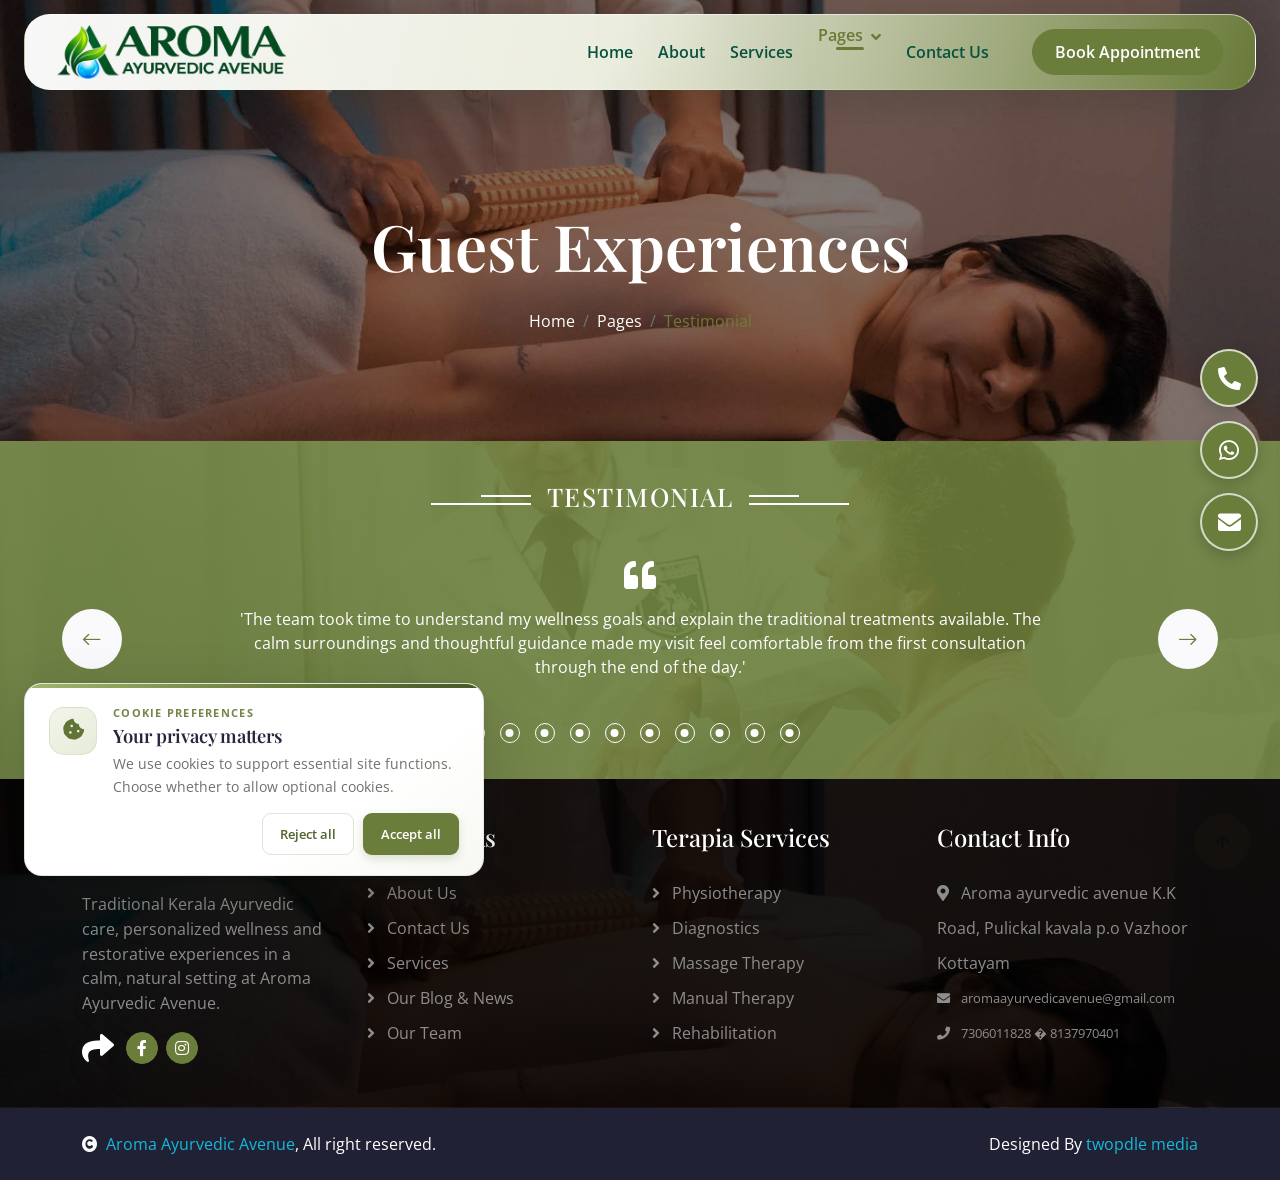
<file: testimonial.html>
<!DOCTYPE html>
<html lang="en">

    <head>
        <meta charset="utf-8">
        <title>Guest Experiences | Aroma Ayurvedic Avenue, Kottayam</title>
        <meta content="width=device-width, initial-scale=1.0" name="viewport">
        <meta content="Aroma Ayurvedic Avenue reviews, Ayurveda Kottayam, Kerala wellness" name="keywords">
        <meta name="robots" content="index, follow, max-image-preview:large">
        <meta property="og:type" content="website">
        <meta property="og:site_name" content="Aroma Ayurvedic Avenue">
        <meta property="og:title" content="Guest Experiences | Aroma Ayurvedic Avenue, Kottayam">
        <meta property="og:description" content="Read guest feedback about wellness experiences at Aroma Ayurvedic Avenue, a traditional Kerala Ayurvedic centre in Vazhoor, Kottayam.">
        <meta name="twitter:card" content="summary_large_image">
        <meta name="twitter:title" content="Guest Experiences | Aroma Ayurvedic Avenue, Kottayam">
        <meta name="twitter:description" content="Read guest feedback about wellness experiences at Aroma Ayurvedic Avenue, a traditional Kerala Ayurvedic centre in Vazhoor, Kottayam.">
        <meta content="Read guest feedback about wellness experiences at Aroma Ayurvedic Avenue, a traditional Kerala Ayurvedic centre in Vazhoor, Kottayam." name="description">

        <!-- Google Web Fonts -->
        <link rel="preconnect" href="https://fonts.googleapis.com">
        <link rel="preconnect" href="https://fonts.gstatic.com" crossorigin>
        <link href="https://fonts.googleapis.com/css2?family=Open+Sans:wght@400;500;600&family=Playfair+Display:wght@400;500;600&display=swap" rel="stylesheet"> 

        <!-- Icon Font Stylesheet -->
        <link rel="stylesheet" href="https://use.fontawesome.com/releases/v5.15.4/css/all.css"/>
        <link href="https://cdn.jsdelivr.net/npm/bootstrap-icons@1.4.1/font/bootstrap-icons.css" rel="stylesheet">

        <!-- Libraries Stylesheet -->
        <link href="lib/animate/animate.min.css" rel="stylesheet">
        <link href="lib/owlcarousel/assets/owl.carousel.min.css" rel="stylesheet">


        <!-- Customized Bootstrap Stylesheet -->
        <link href="css/bootstrap.min.css" rel="stylesheet">

        <!-- Template Stylesheet -->
        <link href="css/style.css" rel="stylesheet">
        <link rel="icon" type="image/png" href="favicon.png">
    
    </head>

    <body>

        <!-- Spinner Start -->
        <div id="spinner" class="show bg-white position-fixed translate-middle w-100 vh-100 top-50 start-50 d-flex align-items-center justify-content-center">
            <div class="spinner-border text-primary" style="width: 3rem; height: 3rem;" role="status">
                <span class="sr-only">Loading...</span>
            </div>
        </div>
        <!-- Spinner End -->

<!-- Navbar & Hero Start -->
        <div class="container-fluid position-relative p-0">
            <nav class="navbar navbar-expand-lg navbar-light bg-white px-4 px-lg-5 py-3 py-lg-0">
                <a href="index.html" class="navbar-brand p-0">
                    <img src="img/logo-.png" alt="Aroma Ayurvedic Avenue" class="site-logo">
                </a>
                <button class="navbar-toggler" type="button" data-bs-toggle="collapse" data-bs-target="#navbarCollapse">
                    <span class="fa fa-bars"></span>
                </button>
                <div class="collapse navbar-collapse" id="navbarCollapse">
                    <div class="navbar-nav ms-auto py-0">
                        <a href="index.html" class="nav-item nav-link">Home</a>
                        <a href="about.html" class="nav-item nav-link">About</a>
                        <a href="service.html" class="nav-item nav-link">Services</a>
                        <div class="nav-item dropdown">
                            <a href="#" class="nav-link dropdown-toggle active" data-bs-toggle="dropdown">Pages</a>
                            <div class="dropdown-menu m-0">
                                <a href="appointment.html" class="dropdown-item">Appointment</a>
                                <a href="feature.html" class="dropdown-item">Features</a>
                                <a href="blog.html" class="dropdown-item">Our Blog</a>
                                <a href="team.html" class="dropdown-item">Our Team</a>
                                <a href="testimonial.html" class="dropdown-item active">Testimonial</a>
                            </div>
                        </div>
                        <a href="contact.html" class="nav-item nav-link">Contact Us</a>
                    </div>
                    <a href="appointment.html" class="nav-appointment-button">Book Appointment</a>
                </div>
            </nav>
        </div>
        <!-- Navbar End -->


        <!-- Header Start -->
        <div class="container-fluid bg-breadcrumb">
            <div class="container text-center py-5" style="max-width: 900px;">
                <h1 class="text-white display-3 mb-4 wow fadeInDown" data-wow-delay="0.1s">Guest Experiences</h1>
                <ol class="breadcrumb justify-content-center mb-0 wow fadeInDown" data-wow-delay="0.3s">
                    <li class="breadcrumb-item"><a href="index.html">Home</a></li>
                    <li class="breadcrumb-item"><a href="#">Pages</a></li>
                    <li class="breadcrumb-item active text-primary">Testimonial</li>
                </ol>    
            </div>
        </div>
        <!-- Header End -->


        <!-- Testimonial Start -->
<section class="container-fluid testimonial home-testimonials py-5"><div class="container py-4">
<div class="section-title mb-4 text-center"><div class="sub-style"><h4 class="sub-title px-3 mb-0">TESTIMONIAL</h4></div></div>
<div class="testimonial-carousel owl-carousel">
<article class="testimonial-item"><div class="testimonial-inner p-4 p-md-5 text-center"><i class="fas fa-quote-left fa-2x text-white mb-3" aria-hidden="true"></i><p class="text-white fs-5 mb-0">'The team took time to understand my wellness goals and explain the traditional treatments available. The calm surroundings and thoughtful guidance made my visit feel comfortable from the first consultation through the end of the day.'</p></div></article>
<article class="testimonial-item"><div class="testimonial-inner p-4 p-md-5 text-center"><i class="fas fa-quote-left fa-2x text-white mb-3" aria-hidden="true"></i><p class="text-white fs-5 mb-0">'I appreciated how clearly the practitioners described each step of the Ayurvedic care plan. The peaceful setting, warm hospitality and attention to individual needs helped me feel at ease throughout my stay.'</p></div></article>
<article class="testimonial-item"><div class="testimonial-inner p-4 p-md-5 text-center"><i class="fas fa-quote-left fa-2x text-white mb-3" aria-hidden="true"></i><p class="text-white fs-5 mb-0">'Visiting the medicinal plant garden was a memorable part of my experience. I learned how plants are connected with Kerala Ayurveda, while the staff answered questions patiently and made the visit engaging.'</p></div></article>
<article class="testimonial-item"><div class="testimonial-inner p-4 p-md-5 text-center"><i class="fas fa-quote-left fa-2x text-white mb-3" aria-hidden="true"></i><p class="text-white fs-5 mb-0">'The accommodation was comfortable and the natural surroundings offered a welcome sense of quiet. I enjoyed being able to combine wellness activities with time to rest and reflect during my visit.'</p></div></article>
<article class="testimonial-item"><div class="testimonial-inner p-4 p-md-5 text-center"><i class="fas fa-quote-left fa-2x text-white mb-3" aria-hidden="true"></i><p class="text-white fs-5 mb-0">'My consultation felt personal and unhurried. The team listened carefully, discussed suitable wellness options and shared practical lifestyle guidance that I could understand and consider at my own pace.'</p></div></article>
<article class="testimonial-item"><div class="testimonial-inner p-4 p-md-5 text-center"><i class="fas fa-quote-left fa-2x text-white mb-3" aria-hidden="true"></i><p class="text-white fs-5 mb-0">'I was interested in experiencing traditional Kerala therapies, and the staff explained the options with care. Their welcoming approach and the centre's peaceful atmosphere made the overall experience reassuring.'</p></div></article>
<article class="testimonial-item"><div class="testimonial-inner p-4 p-md-5 text-center"><i class="fas fa-quote-left fa-2x text-white mb-3" aria-hidden="true"></i><p class="text-white fs-5 mb-0">The wellness activities gave me a chance to slow down and focus on self-care. I valued the friendly communication, comfortable facilities and the opportunity to learn more about Ayurvedic traditions</p></div></article>
<article class="testimonial-item"><div class="testimonial-inner p-4 p-md-5 text-center"><i class="fas fa-quote-left fa-2x text-white mb-3" aria-hidden="true"></i><p class="text-white fs-5 mb-0">From arrival, the team made the visit feel welcoming and well organized. I received clear information about the treatments, facilities and daily schedule, which helped me feel relaxed and prepared</p></div></article>
<article class="testimonial-item"><div class="testimonial-inner p-4 p-md-5 text-center"><i class="fas fa-quote-left fa-2x text-white mb-3" aria-hidden="true"></i><p class="text-white fs-5 mb-0">I enjoyed the combination of traditional care, helpful guidance and a quiet natural environment. The centre made it easy to ask questions and learn about services suited to different wellness needs</p></div></article>
<article class="testimonial-item"><div class="testimonial-inner p-4 p-md-5 text-center"><i class="fas fa-quote-left fa-2x text-white mb-3" aria-hidden="true"></i><p class="text-white fs-5 mb-0">The visit offered a peaceful break and a thoughtful introduction to Ayurveda. I appreciated the attentive hospitality, comfortable accommodation and the chance to explore wellness services in one welcoming place</p></div></article>
</div></div></section>
<!-- Testimonial End -->


        <!-- Footer Start -->
        <div class="container-fluid footer py-4 wow fadeIn" data-wow-delay="0.2s">
            <div class="container py-4">
                <div class="row g-4">
                    <div class="col-md-6 col-lg-6 col-xl-3">
                        <div class="footer-item d-flex flex-column">
                            <h4 class="text-white mb-4"><img src="img/logo-.png" alt="Aroma Ayurvedic Avenue" class="footer-logo"></h4>
                            <p>Traditional Kerala Ayurvedic care, personalized wellness and restorative experiences in a calm, natural setting at Aroma Ayurvedic Avenue.</p>
                            <div class="d-flex align-items-center">
                                <i class="fas fa-share fa-2x text-white me-2"></i>
                                <a class="btn-square btn btn-primary text-white rounded-circle mx-1" href="https://www.facebook.com/share/1Bd5KCB6bz/" target="_blank" rel="noopener" aria-label="Facebook"><i class="fab fa-facebook-f"></i></a>
                                
                                <a class="btn-square btn btn-primary text-white rounded-circle mx-1" href="https://www.instagram.com/aroma_ayurvedic_avenue?stkn=djZlM21ibDJncWo5" target="_blank" rel="noopener" aria-label="Instagram"><i class="fab fa-instagram"></i></a>
                                
                            </div>
                        </div>
                    </div>
                    <div class="col-md-6 col-lg-6 col-xl-3">
                        <div class="footer-item d-flex flex-column">
                            <h4 class="mb-4 text-white">Quick Links</h4>
                            <a href=""><i class="fas fa-angle-right me-2"></i> About Us</a>
                            <a href=""><i class="fas fa-angle-right me-2"></i> Contact Us</a>
                            <a href="service.html"><i class="fas fa-angle-right me-2"></i> Services</a>
                            
                            
                            
                            <a href=""><i class="fas fa-angle-right me-2"></i> Our Blog & News</a>
                            <a href=""><i class="fas fa-angle-right me-2"></i> Our Team</a>
                        </div>
                    </div>
                    <div class="col-md-6 col-lg-6 col-xl-3">
                        <div class="footer-item d-flex flex-column">
                            <h4 class="mb-4 text-white">Terapia Services</h4>
                            
                            <a href=""><i class="fas fa-angle-right me-2"></i> Physiotherapy</a>
                            <a href=""><i class="fas fa-angle-right me-2"></i> Diagnostics</a>
                            
                            <a href=""><i class="fas fa-angle-right me-2"></i> Massage Therapy</a>
                            
                            <a href="service.html"><i class="fas fa-angle-right me-2"></i> Manual Therapy</a>
                            <a href=""><i class="fas fa-angle-right me-2"></i> Rehabilitation</a>
                        </div>
                    </div>
                    <div class="col-md-6 col-lg-6 col-xl-3">
                        <div class="footer-item d-flex flex-column">
                            <h4 class="mb-4 text-white">Contact Info</h4>
                            <a href=""><i class="fa fa-map-marker-alt me-2"></i> Aroma ayurvedic avenue K.K Road, Pulickal kavala p.o Vazhoor Kottayam</a>
                            <a class="footer-contact-single" href="mailto:aromaayurvedicavenue@gmail.com"><i class="fas fa-envelope me-2"></i> aromaayurvedicavenue@gmail.com</a>
                            <a class="footer-contact-single" href="tel:7306011828"><i class="fas fa-phone me-2"></i> 7306011828 � 8137970401</a>
                        </div>
                    </div>
                </div>
            </div>
        </div>
        <!-- Footer End -->
        
        <!-- Copyright Start -->
        <div class="container-fluid copyright py-4">
            <div class="container">
                <div class="row g-4 align-items-center">
                    <div class="col-md-6 text-center text-md-start mb-md-0">
                        <span class="text-white"><a href="#"><i class="fas fa-copyright text-light me-2"></i>Aroma Ayurvedic Avenue</a>, All right reserved.</span>
                    </div>
                    <div class="col-md-6 text-center text-md-end text-white">
                        Designed By <a href="https://itsmathewtj.github.io/TWODLE_MEDIA/" target="_blank" rel="noopener">twopdle media</a>
                    </div>
                </div>
            </div>
        </div>
        <!-- Copyright End -->

        <nav class="quick-contact" aria-label="Quick contact">
            <a class="quick-contact-link" href="tel:+917306011828" aria-label="Call Aroma Ayurvedic Avenue" title="Call us"><i class="fas fa-phone-alt" aria-hidden="true"></i></a>
            <a class="quick-contact-link" href="https://wa.me/918137970401" target="_blank" rel="noopener" aria-label="Chat with us on WhatsApp" title="WhatsApp"><i class="fab fa-whatsapp" aria-hidden="true"></i></a>
            <a class="quick-contact-link" href="mailto:aromaayurvedicavenue@gmail.com" aria-label="Email Aroma Ayurvedic Avenue" title="Email us"><i class="fas fa-envelope" aria-hidden="true"></i></a>
        </nav>
        <!-- Back to Top -->
        <a href="#" class="btn btn-primary btn-lg-square back-to-top"><i class="fa fa-arrow-up"></i></a>   

        
        <aside class="cookie-consent" id="cookieConsent" aria-labelledby="cookieConsentTitle" aria-describedby="cookieConsentDescription" hidden>
            <div class="cookie-consent-icon" aria-hidden="true"><i class="fas fa-cookie-bite"></i></div>
            <div class="cookie-consent-copy">
                                <span class="cookie-consent-eyebrow">Cookie preferences</span>
<h2 id="cookieConsentTitle">Your privacy matters</h2>
                <p id="cookieConsentDescription">We use cookies to support essential site functions. Choose whether to allow optional cookies.</p>
            </div>
            <div class="cookie-consent-actions">
                <button type="button" class="cookie-consent-reject" data-cookie-choice="rejected">Reject all</button>
                <button type="button" class="cookie-consent-accept" data-cookie-choice="accepted">Accept all</button>
            </div>
        </aside>
        <!-- JavaScript Libraries -->
        <script src="https://ajax.googleapis.com/ajax/libs/jquery/3.6.4/jquery.min.js"></script>
        <script src="https://cdn.jsdelivr.net/npm/bootstrap@5.0.0/dist/js/bootstrap.bundle.min.js"></script>
        <script src="lib/wow/wow.min.js"></script>
        <script src="lib/easing/easing.min.js"></script>
        <script src="lib/waypoints/waypoints.min.js"></script>
        <script src="lib/owlcarousel/owl.carousel.min.js"></script>
        

        <!-- Template Javascript -->
        <script src="js/main.js"></script>
        
    </body>

</html>
</file>
<file: css/style.css>
﻿
/*** Spinner Start ***/
:root {
    --bs-primary: #6B7D3A !important;
}

.btn-primary,
.bg-primary {
    --bs-btn-bg: #6B7D3A;
    --bs-btn-border-color: #6B7D3A;
    --bs-btn-hover-bg: #58682F;
    --bs-btn-hover-border-color: #52612C;
    --bs-btn-active-bg: #52612C;
    --bs-btn-active-border-color: #4D5B29;
    background-color: #6B7D3A !important;
    border-color: #6B7D3A !important;
}

.text-primary {
    color: #6B7D3A !important;
}

/* Homepage FAQ */
.home-faq {
    position: relative;
    isolation: isolate;
    padding: 3rem 0;
    background: #fff;
}

.home-faq-olive {
    position: absolute;
    z-index: -1;
    inset: 0 0 50%;
    background: #6B7D3A;
}

.home-faq-content { position: relative; }

.home-faq .section-title,
.home-faq .section-title h2,
.home-faq .section-title p { color: #fff; }

.home-faq .sub-style {
    padding: 0 1.5rem;
    background: #6B7D3A;
    color: #fff;
    line-height: 1.2;
}

.home-faq .sub-title {
    padding: 0 .25rem;
    color: #fff;
    font-family: "Playfair Display", serif;
    font-size: 1.75rem;
    font-weight: 500;
    white-space: nowrap;
}

.home-faq .sub-style::before,
.home-faq .sub-style::after {
    content: "";
    position: absolute;
    top: 50%;
    width: 100px;
    transform: translateY(-50%);
    border-color: rgba(255, 255, 255, .8) !important;
}

.home-faq .sub-style::before { left: auto; right: calc(100% + 1rem); }
.home-faq .sub-style::after { left: calc(100% + 1rem); }

.home-faq .sub-title::before,
.home-faq .sub-title::after {
    display: none;
}

@media (max-width: 575.98px) {
    .home-faq .sub-style::before,
    .home-faq .sub-style::after { width: 36px; }
    .home-faq .sub-style::before { right: calc(100% + .5rem); }
    .home-faq .sub-style::after { left: calc(100% + .5rem); }
    .home-faq .sub-style { padding: 0 .5rem; }
    .home-faq .sub-title { font-size: 1.2rem; }
}

.home-faq-list {
    max-width: 900px;
    margin: 0 auto;
    padding: .1rem 2rem;
    border-radius: .75rem;
    background: #fff;
    box-shadow: 0 18px 55px rgba(32, 33, 53, .12);
}

.home-faq-item + .home-faq-item { border-top: 1px solid #e9ebdf; }
.home-faq-item h3 { margin: 0; }

.home-faq-question {
    display: flex;
    width: 100%;
    align-items: center;
    justify-content: space-between;
    gap: 1rem;
    padding: .6rem 0;
    border: 0;
    background: transparent;
    color: #202135;
    font: 600 1.05rem/1.45 "Open Sans", sans-serif;
    text-align: left;
}

.home-faq-question span {
    color: #6B7D3A;
    font-size: 1.6rem;
    font-weight: 400;
    transition: transform .2s ease;
}

.home-faq-question[aria-expanded="true"] span { transform: rotate(45deg); }
.home-faq-question:focus-visible { outline: 2px solid #6B7D3A; outline-offset: 4px; }

.home-faq-answer {
    max-width: 760px;
    padding: 0 2rem .55rem 0;
    color: #6f7169;
    line-height: 1.8;
}

@media (max-width: 575.98px) {
    .home-faq { padding: 2.5rem 0; }
    .home-faq-list { padding: .1rem 1.25rem; }
    .home-faq-question { font-size: 1rem; }
}

/* Floating quick-contact links */
.quick-contact {
    position: fixed;
    top: 50%;
    right: 22px;
    z-index: 1000;
    display: flex;
    flex-direction: column;
    gap: 14px;
    transform: translateY(-50%);
}

.quick-contact-link {
    display: flex;
    width: 58px;
    height: 58px;
    align-items: center;
    justify-content: center;
    border: 2px solid rgba(255, 255, 255, .72);
    border-radius: 50%;
    background: #6B7D3A;
    color: #fff;
    font-size: 23px;
    text-decoration: none;
    box-shadow: 0 4px 14px rgba(24, 34, 16, .24);
    animation: quick-contact-pulse 2.2s ease-in-out infinite;
    transition: background-color .2s ease, color .2s ease, transform .2s ease;
}

.quick-contact-link:nth-child(2) { animation-delay: .3s; }
.quick-contact-link:nth-child(3) { animation-delay: .6s; }

.quick-contact-link:hover,
.quick-contact-link:focus-visible {
    background: #58682F;
    color: #fff;
    transform: scale(1.08);
}

.quick-contact-link:focus-visible { outline: 3px solid #fff; outline-offset: 3px; }

@keyframes quick-contact-pulse {
    0%, 100% { box-shadow: 0 4px 14px rgba(24, 34, 16, .24), 0 0 0 0 rgba(107, 125, 58, .38); }
    50% { box-shadow: 0 4px 14px rgba(24, 34, 16, .24), 0 0 0 9px rgba(107, 125, 58, 0); }
}

@media (max-width: 575.98px) {
    .quick-contact { right: 12px; gap: 10px; }
    .quick-contact-link { width: 50px; height: 50px; font-size: 20px; }
}

@media (prefers-reduced-motion: reduce) {
    .quick-contact-link { animation: none; }
}

/*** Spinner ***/
#spinner {
    opacity: 0;
    visibility: hidden;
    transition: opacity .5s ease-out, visibility 0s linear .5s;
    z-index: 99999;
}

#spinner.show {
    transition: opacity .5s ease-out, visibility 0s linear 0s;
    visibility: visible;
    opacity: 1;
}
/*** Spinner End ***/

.back-to-top {
    position: fixed;
    right: 30px;
    bottom: 30px;
    display: flex;
    width: 45px;
    height: 45px;
    align-items: center;
    justify-content: center;
    transition: 0.5s;
    z-index: 99;
}

/*** Button Start ***/
.btn {
    font-weight: 600;
    transition: .5s;
}

.btn-square {
    width: 32px;
    height: 32px;
}

.btn-sm-square {
    width: 34px;
    height: 34px;
}

.btn-md-square {
    width: 44px;
    height: 44px;
}

.btn-lg-square {
    width: 56px;
    height: 56px;
}

.btn-square,
.btn-sm-square,
.btn-md-square,
.btn-lg-square {
    padding: 0;
    display: flex;
    align-items: center;
    justify-content: center;
    font-weight: normal;
    border-radius: 50%;
}

.btn.btn-primary {
    box-shadow: inset 0 0 0 0 var(--bs-primary);
}

.btn.btn-primary:hover {
    box-shadow: inset 300px 0 0 0 var(--bs-light) !important;
    color: var(--bs-primary) !important;
}

.btn.btn-light {
    box-shadow: inset 0 0 0 0 var(--bs-primary);
}

.btn.btn-light:hover {
    box-shadow: inset 300px 0 0 0 var(--bs-primary);
    color: var(--bs-light) !important;
}

.btn-hover {
    transition: 0.5s;
}

.btn-hover:hover {
    color: var(--bs-secondary) !important;
}

/*** Section Title Start ***/
.section-title {
    max-width: 900px;
    text-align: center;
    margin: 0 auto;
}

.section-title .sub-style {
    position: relative;
    display: inline-block;
    text-transform: uppercase;
    color: var(--bs-primary);
}

.section-title .sub-style::before {
    content: "";
    width: 100px;
    position: absolute;
    top: 50%;
    left: 0;
    transform: translateY(-50%);
    margin-top: 8px;
    margin-left: -100px;
    border: 1px solid var(--bs-primary) !important;
}

.section-title .sub-style::after {
    content: "";
    width: 50px;
    position: absolute;
    top: 50%;
    left: 0;
    transform: translateY(-50%);
    margin-bottom: 5px;
    margin-left: -50px;
    border: 1px solid var(--bs-primary) !important;
}

.sub-title {
    position: relative;
    display: inline-block;
    text-transform: uppercase;
    color: var(--bs-primary);
}

.sub-title::before {
    content: "";
    width: 100px;
    position: absolute;
    top: 50%;
    right: 0;
    transform: translateY(-50%);
    margin-top: 8px;
    margin-right: -100px;
    border: 1px solid var(--bs-primary) !important;
}

.sub-title::after {
    content: "";
    width: 50px;
    position: absolute;
    top: 50%;
    right: 0;
    transform: translateY(-50%);
    margin-bottom: 8px;
    margin-right: -50px;
    border: 1px solid var(--bs-primary) !important;
}


/*** Topbar Start ***/
.fixed-top .container {
    transition: 0.5s;
}

.topbar {
    padding: 2px 10px 2px 20px;
    background: var(--bs-primary) !important;
}

.topbar a,
.topbar a i {
    transition: 0.5s;
}

.topbar a:hover,
.topbar a i:hover {
    color: var(--bs-secondary) !important;
}


@media (max-width: 576px) {
    .topbar {
        display: none;    
    }
}
/*** Topbar End ***/


/*** Navbar ***/
.navbar-light .navbar-nav .nav-link {
    font-family: 'Open Sans', sans-serif;
    position: relative;
    margin-right: 25px;
    padding: 35px 0;
    color: var(--bs-dark) !important;
    font-size: 16px;
    font-weight: 400;
    outline: none;
    transition: .5s;
}

.sticky-top.navbar-light .navbar-nav .nav-link {
    padding: 20px 0;
    color: var(--dark) !important;
}

.navbar-light .navbar-nav .nav-link:hover,
.navbar-light .navbar-nav .nav-link.active {
    color: var(--bs-primary) !important;
}

.navbar-light .navbar-brand img {
    max-height: 50px;
    transition: .5s;
}

/* Floating glass navbar treatment from the supplied reference */
.navbar-light {
    margin: 14px auto 0;
    width: calc(100% - 48px);
    padding-right: clamp(1rem, 2.5vw, 3rem) !important;
    padding-left: clamp(1rem, 2.5vw, 3rem) !important;
    border: 1px solid rgba(255, 255, 255, .58);
    border-radius: 26px;
    background: linear-gradient(105deg, rgba(255, 255, 255, .97) 0%, rgba(241, 244, 229, .96) 48%, rgba(107, 125, 58, .96) 100%) !important;
    box-shadow: 0 12px 34px rgba(9, 42, 32, .17);
    backdrop-filter: blur(14px);
    -webkit-backdrop-filter: blur(14px);
    transition: background .3s ease, box-shadow .3s ease, border-radius .3s ease, width .3s ease, margin .3s ease;
}

.navbar-light .navbar-nav .nav-link {
    color: #07513f !important;
    font-weight: 600;
    padding-top: 25px;
    padding-bottom: 25px;
}

.navbar-light .navbar-nav .nav-link.active {
    padding: 8px 18px;
    border-radius: 999px;
    background: rgba(255, 255, 255, .95);
    color: #687a36 !important;
}

.navbar-light .navbar-brand .site-logo {
    width: clamp(190px, 18vw, 300px);
    max-height: 66px;
}

.navbar-light .navbar-nav .nav-link::before {
    display: none;
}

.nav-appointment-button {
    display: inline-flex;
    min-height: 46px;
    align-items: center;
    justify-content: center;
    margin-left: 18px;
    padding: 10px 22px;
    border: 1px solid #6B7D3A;
    border-radius: 999px;
    background: #6B7D3A;
    color: #fff;
    font-weight: 600;
    text-decoration: none;
    white-space: nowrap;
    transition: background-color .2s ease, color .2s ease, transform .2s ease;
}

.nav-appointment-button:hover,
.nav-appointment-button:focus-visible {
    background: #52652d;
    border-color: #52652d;
    color: #fff;
    transform: translateY(-1px);
}

.nav-appointment-button:focus-visible { outline: 3px solid #6B7D3A; outline-offset: 3px; }

.navbar-light.sticky-top {
    width: 100%;
    margin-top: 0;
    border-width: 0 0 1px;
    border-radius: 0;
    background: rgba(248, 250, 246, .97) !important;
    box-shadow: 0 5px 22px rgba(30, 32, 50, .12);
}

.navbar-light.sticky-top .navbar-nav .nav-link {
    color: #07513f !important;
    padding-top: 16px;
    padding-bottom: 16px;
}

.navbar-light.sticky-top .navbar-nav .nav-link.active {
    background: rgba(107, 125, 58, .13);
    color: #687a36 !important;
}

.navbar-light .navbar-brand .site-logo {
    width: 270px;
    max-height: 64px;
    object-fit: contain;
}

.navbar-light .navbar-brand .site-logo {
    width: clamp(190px, 18vw, 300px);
    max-height: 72px;
}

.footer-logo {
    width: 190px;
    max-height: 48px;
    object-fit: contain;
    filter: brightness(0) invert(1);
}

.sticky-top.navbar-light .navbar-brand img {
    max-height: 45px;
}

.navbar .dropdown-toggle::after {
    border: none;
    content: "\f107";
    font-family: "Font Awesome 5 Free";
    font-weight: 600;
    vertical-align: middle;
    margin-left: 8px;
}

@media (min-width: 1200px) {
    .navbar .nav-item .dropdown-menu {
        display: block;
        visibility: hidden;
        top: 100%;
        transform: rotateX(-75deg);
        transform-origin: 0% 0%;
        border: 0;
        border-radius: 10px;
        transition: .5s;
        opacity: 0;
    }
}

.dropdown .dropdown-menu a:hover {
    background: var(--bs-primary);
    color: var(--bs-white);
}

.navbar .nav-item:hover .dropdown-menu {
    transform: rotateX(0deg);
    visibility: visible;
    background: var(--bs-light) !important;
    transition: .5s;
    opacity: 1;
}

@media (max-width: 991.98px) {
    .navbar-light {
        width: calc(100% - 24px);
        margin: 10px auto 0;
        border-radius: 20px;
    }

    .sticky-top.navbar-light {
        position: fixed;
        top: 0;
        left: 0;
        width: 100%;
        margin: 0;
        border-radius: 0;
        background: linear-gradient(105deg, rgba(255, 255, 255, .98), rgba(241, 244, 229, .98) 52%, rgba(188, 199, 150, .97)) !important;
    }

    .navbar.navbar-expand-lg .navbar-toggler {
        padding: 10px 20px;
        border: 1px solid var(--bs-primary);
        color: var(--bs-primary);
    }

    .navbar-light .navbar-collapse {
        margin-top: 15px;
        border-top: 1px solid #DDDDDD;
    }

    .nav-appointment-button {
        margin: 8px 0 14px;
        width: fit-content;
    }`r`n
    .navbar-light .navbar-nav .nav-link,
    .sticky-top.navbar-light .navbar-nav .nav-link {
        padding: 10px 0;
        margin-left: 0;
        color: var(--bs-dark) !important;
    }

    .navbar-light .navbar-nav .nav-link.active,
    .sticky-top.navbar-light .navbar-nav .nav-link.active {
        display: inline-flex;
        padding: 8px 16px;
        border-radius: 999px;
        background: rgba(255, 255, 255, .95);
        color: #687a36 !important;
    }

    .navbar-light .navbar-brand img {
        max-height: 45px;
    }
}

@media (min-width: 992px) {
    .navbar-light {
        position: absolute;
        width: calc(100% - 48px);
        top: 14px;
        right: 24px;
        left: 24px;
        margin: 0 auto;
        border-bottom: 1px solid rgba(255, 255, 255, .1);
        z-index: 999;
    }
    
    .sticky-top.navbar-light {
        position: fixed;
        top: 0;
        right: 0;
        left: 0;
        width: 100%;
        margin: 0;
        background: linear-gradient(105deg, rgba(255, 255, 255, .98), rgba(241, 244, 229, .98) 52%, rgba(188, 199, 150, .97)) !important;
        box-shadow: 0 5px 22px rgba(30, 32, 50, .12);
        animation: navbarDrop .25s ease-out;
    }

    .navbar-light .navbar-nav .nav-link::before {
        position: absolute;
        content: "";
        width: 0;
        height: 2px;
        bottom: -1px;
        left: 50%;
        background: var(--bs-primary);
        transition: .5s;
    }

    .navbar-light .navbar-nav .nav-link:hover::before,
    .navbar-light .navbar-nav .nav-link.active::before {
        width: calc(100% - 2px);
        left: 1px;
    }

    .navbar-light .navbar-nav .nav-link.nav-contact::before {
        display: none;
    }
}
/*** Carousel Hero Header Start ***/
.header-carousel {
    position: relative; 
}

.header-carousel .owl-nav .owl-prev {
    position: absolute;
    width: 70px;
    height: 70px;
    top: 50%;
    left: 20px;
    transform: translateY(-50%);
    border-radius: 50%;
    background: var(--bs-primary);
    color: var(--bs-white);
    font-size: 30px;
    display: flex;
    align-items: center;
    justify-content: center;
    transition: 0.5s;
}

.header-carousel .owl-nav .owl-next {
    position: absolute;
    width: 70px;
    height: 70px;
    top: 50%;
    right: 20px;
    transform: translateY(-50%);
    border-radius: 50%;
    background: var(--bs-primary);
    color: var(--bs-white);
    font-size: 30px;
    display: flex;
    align-items: center;
    justify-content: center;
    transition: 0.5s;
}

.header-carousel .owl-nav .owl-prev,
.header-carousel .owl-nav .owl-next {
    transition: 0.5s;
}

.header-carousel .owl-nav .owl-prev:hover,
.header-carousel .owl-nav .owl-next:hover {
    box-shadow: inset 150px 0 0 0 var(--bs-light) !important;
    color: var(--bs-primary) !important;
}

@media (max-width: 576px) {
    .header-carousel .owl-nav .owl-prev,
    .header-carousel .owl-nav .owl-next {
        top: 630px;
        transition: 0.5s;
    }

    .header-carousel .header-carousel-item .carousel-caption .carousel-caption-content {
        width: 95% !important;
    }
 
}

.header-carousel .header-carousel-item,
.header-carousel .header-carousel-item img {
    position: relative;
    width: 100%;
    height: 700px;
    margin-top: 0;
    display: block;
    object-fit: cover;
    transition: 0.5s;

}

.header-carousel .header-carousel-item {
    overflow: hidden;
    border-bottom-left-radius: 52px;
    border-bottom-right-radius: 52px;
}

/* Cookie choice card */
.cookie-consent[hidden] { display: none !important; }
.cookie-consent {
    isolation: isolate;
    position: fixed;
    z-index: 1080;
    left: 24px;
    bottom: 24px;
    display: grid;
    grid-template-columns: 48px minmax(0, 1fr);
    gap: 14px 16px;
    width: min(460px, calc(100vw - 32px));
    padding: 23px 24px 20px;
    overflow: hidden;
    border: 1px solid rgba(42, 57, 35, .12);
    border-radius: 18px;
    background: linear-gradient(145deg, #fff 0%, #fff 68%, #f7f8f2 100%);
    box-shadow: 0 22px 60px rgba(25, 35, 27, .22), 0 3px 12px rgba(25, 35, 27, .08);
    animation: cookieCardIn .4s cubic-bezier(.2,.75,.25,1) both;
}
.cookie-consent::before {
    position: absolute;
    z-index: -1;
    top: 0;
    right: 0;
    left: 0;
    height: 4px;
    content: "";
    background: linear-gradient(90deg, #a2b66c, #6b7d3a 55%, #455827);
}
.cookie-consent-icon {
    display: grid;
    place-items: center;
    width: 48px;
    height: 48px;
    border: 1px solid rgba(107, 125, 58, .13);
    border-radius: 15px;
    background: linear-gradient(145deg, #f2f5e9, #e7ecd9);
    color: #627536;
    font-size: 1.3rem;
}
.cookie-consent-eyebrow {
    display: block;
    margin-bottom: 4px;
    color: #75864a;
    font: 700 .66rem/1.2 'Open Sans', sans-serif;
    letter-spacing: .12em;
    text-transform: uppercase;
}
.cookie-consent-copy h2 {
    margin: 0 0 6px;
    color: #25263d;
    font: 600 1.15rem/1.3 'Playfair Display', Georgia, serif;
}
.cookie-consent-copy p {
    margin: 0;
    color: #6d726a;
    font: 400 .87rem/1.6 'Open Sans', sans-serif;
}
.cookie-consent-actions {
    grid-column: 1 / -1;
    display: flex;
    justify-content: flex-end;
    gap: 9px;
    margin-top: 1px;
}
.cookie-consent-actions button {
    min-height: 42px;
    padding: 9px 17px;
    border: 1px solid transparent;
    border-radius: 9px;
    font: 600 .84rem/1.2 'Open Sans', sans-serif;
    transition: background .2s ease, border-color .2s ease, color .2s ease, box-shadow .2s ease, transform .2s ease;
}
.cookie-consent-actions button:hover { transform: translateY(-1px); }
.cookie-consent-actions button:focus-visible { outline: 3px solid rgba(107, 125, 58, .3); outline-offset: 2px; }
.cookie-consent-reject { border-color: #dfe4d3 !important; background: #fff; color: #52622d; }
.cookie-consent-reject:hover { border-color: #b8c49a !important; background: #f5f7f0; }
.cookie-consent-accept { background: #6b7d3a; color: #fff; box-shadow: 0 4px 10px rgba(83, 102, 44, .18); }
.cookie-consent-accept:hover { background: #58682e; box-shadow: 0 6px 14px rgba(83, 102, 44, .24); }
@keyframes cookieCardIn {
    from { opacity: 0; transform: translateY(12px); }
    to { opacity: 1; transform: translateY(0); }
}
@media (max-width: 480px) {
    .cookie-consent { left: 12px; bottom: 12px; padding: 19px 17px 16px; }
    .cookie-consent-actions button { flex: 1; }
}

@media (min-width: 992px) {
    .header-carousel .owl-nav .owl-prev,
    .header-carousel .owl-nav .owl-next {
        margin-top: 50px;
    }
}

.header-carousel .header-carousel-item .carousel-caption {
    width: 100%;
    height: 100%;
    position: absolute;
    top: 0;
    left: 0;
    padding: 100px 0;
    display: flex;
    align-items: center;
    justify-content: center;
    background: rgba(0, 0, 0, .5);
}

.header-carousel .header-carousel-item .carousel-caption .carousel-caption-content {
    position: relative;
    width: 75%;
    
}

.hero-actions {
    display: flex;
    flex-wrap: wrap;
    align-items: center;
    justify-content: center;
    gap: 14px;
}

.hero-action {
    display: inline-flex;
    min-height: 56px;
    align-items: center;
    justify-content: center;
    gap: 10px;
    padding: 14px 26px;
    border: 1px solid transparent;
    border-radius: 999px;
    font-size: 16px;
    font-weight: 700;
    line-height: 1.2;
    text-decoration: none;
    transition: color .25s ease, background-color .25s ease, border-color .25s ease, transform .25s ease, box-shadow .25s ease;
}

.hero-action-primary {
    border-color: #6B7D3A;
    background: #6B7D3A;
    color: #fff;
    box-shadow: 0 10px 24px rgba(24, 35, 16, .22);
}

.hero-action-primary:hover,
.hero-action-primary:focus-visible {
    border-color: #fff;
    background: #fff;
    color: #52652d;
    transform: translateY(-2px);
}

.hero-action-secondary {
    border-color: rgba(255, 255, 255, .72);
    background: rgba(20, 32, 18, .2);
    color: #fff;
}

.hero-action-secondary:hover,
.hero-action-secondary:focus-visible {
    border-color: #fff;
    background: rgba(255, 255, 255, .14);
    color: #fff;
    transform: translateY(-2px);
}

.hero-action:focus-visible { outline: 3px solid #fff; outline-offset: 3px; }

@media (max-width: 575.98px) {
    .hero-actions { gap: 10px; }
    .hero-action { min-height: 50px; padding: 12px 17px; font-size: 14px; }
}
/*** Carousel Hero Header End ***/


/*** Single Page Hero Header Start ***/
.bg-breadcrumb {
    background: linear-gradient(rgba(0, 0, 0, 0.5), rgba(0, 0, 0, 0.5)), url(../img/carousel-2.jpg);
    background-position: center center;
    background-repeat: no-repeat;
    background-size: cover;
    padding: 160px 0 60px 0;
}

.bg-breadcrumb .breadcrumb-item a {
    color: var(--bs-white) !important;
}
/*** Single Page Hero Header End ***/


/*** Service Start ***/
.service .service-item {
    box-shadow: 0 0 45px rgba(0, 0, 0, .2) ;
}

/* Home page What We Do section only */
.home-what-we-do {
    background: linear-gradient(180deg, #586b2e 0, #71863b 610px, #fff 610px, #fff 100%);
}

.home-what-we-do .section-title h1,
.home-what-we-do .section-title p,
.home-what-we-do .section-title .sub-style,
.home-what-we-do .section-title .sub-title {
    color: #fff;
}

.home-what-we-do .sub-style::before,
.home-what-we-do .sub-style::after,
.home-what-we-do .sub-title::before,
.home-what-we-do .sub-title::after {
    background: rgba(255, 255, 255, .75);
    border-color: rgba(255, 255, 255, .75) !important;
}

.home-what-we-do .service-item {
    display: flex;
    flex-direction: column;
    height: 100%;
}

.home-what-we-do .service-content {
    display: flex;
    flex: 1 1 auto;
}

.home-what-we-do .service-content-inner {
    display: flex;
    flex: 1 1 auto;
    flex-direction: column;
    align-items: flex-start;
}

.home-what-we-do .service-content-inner p {
    flex-grow: 1;
}

.home-what-we-do .service-content-inner > .btn {
    width: 50%;
    align-self: center;
    text-align: center;
}

.centre-quote-visual {
    position: relative;
    min-height: 300px;
    overflow: hidden;
    border: 1px solid rgba(255, 255, 255, .55);
    border-radius: 24px;
    background: #123c31;
    box-shadow: 0 22px 55px rgba(0, 0, 0, .23);
}

.centre-quote-visual::after {
    position: absolute;
    inset: 0;
    content: "";
    background: linear-gradient(90deg, rgba(10, 35, 29, .88), rgba(10, 35, 29, .42) 54%, rgba(10, 35, 29, .08));
}

.centre-quote-visual img {
    position: absolute;
    inset: 0;
    width: 100%;
    height: 100%;
    object-fit: cover;
    object-position: center 44%;
    transform: scale(1.015);
    transition: transform .7s ease;
}

.centre-quote-visual:hover img {
    transform: scale(1.06);
}

.centre-quote-visual figcaption {
    position: relative;
    z-index: 1;
    display: flex;
    flex-direction: column;
    align-items: flex-start;
    justify-content: center;
    width: min(590px, 76%);
    min-height: 300px;
    padding: 2.5rem clamp(1.5rem, 6vw, 5rem);
    color: #fff;
}

.centre-quote-visual .quote-mark {
    height: 3.5rem;
    color: #c9d8a0;
    font: 700 5rem/1 Georgia, serif;
}

.centre-quote-visual figcaption p {
    font: 500 clamp(1.2rem, 2.3vw, 1.8rem)/1.5 'Playfair Display', serif;
}

.centre-quote-visual .quote-credit {
    margin-top: 1rem;
    color: #d5e0bd;
    font-size: .9rem;
    letter-spacing: .08em;
    text-transform: uppercase;
}

@media (max-width: 575.98px) {
    .centre-quote-visual,
    .centre-quote-visual figcaption { min-height: 260px; }
    .centre-quote-visual figcaption { width: 100%; padding: 1.5rem; }
}

.service .service-item .service-img {
    position: relative;
    overflow: hidden;
    z-index: 1;
}

.service .service-item .service-img img {
    transition: 0.5s;
}

.service .service-item .service-img::before {
    width: 100%;
    height: 0;
    position: absolute;
    content: "";
    top: 0;
    left: 0;
    border-top-right-radius: 10px;
    border-top-left-radius: 10px;
    transition: 0.5s;
    z-index: 5;
    
}

.service .service-item:hover .service-img::before {
    height: 100%;
    background: rgba(107, 125, 58, .3);
}

.service .service-item .service-img:hover img {
    transform: scale(1.3);
}

.service .service-item .service-content {
    position: relative;
    z-index: 2;

}

.service .service-item .service-content::before {
    width: 100%;
    height: 8px;
    position: absolute;
    content: "";
    bottom: 0;
    left: 0;
    border-bottom-left-radius: 10px;
    border-bottom-right-radius: 10px;
    background: rgba(107, 125, 58, .5);
    transition: 0.5s;
    z-index: 3;
}

.service .service-item:hover .service-content::before {
    background: rgba(107, 125, 58, .5);
    height: 100%;
}

.service .service-item .service-content .service-content-inner {
    transition: 0.5s;
}


.service .service-item:hover .service-content .service-content-inner {
    position: relative;
    color: var(--bs-white) !important;
    z-index: 9;
}
.service .service-item:hover .service-content .service-content-inner h5 {
    color: var(--bs-secondary);
}

/*** Service End ***/

/*** About Start ***/
.about .about-img {
    position: relative;
    overflow: hidden;
    height: 100%;
    border-radius: 10px;
}

.about .about-img .about-img-inner {
    position: absolute;
    left: 0; 
    bottom: 0; 
    border: 10px solid; 
    border-color: var(--bs-white) var(--bs-white) var(--bs-white) var(--bs-white);
    border-radius: 50%;

}

.about .about-img .about-experience {
    position: absolute;
    top: 125px; 
    left: -125px; 
    transform: rotate(-90deg);
    background: transparent;
    color: var(--bs-primary);
    font-size: 20px;
    font-weight: 600;
    letter-spacing: 4px;
}

.about .row {
    align-items: stretch !important;
}

.about .row > .col-lg-5 {
    display: flex;
}

.about .about-img {
    width: 100%;
    min-height: 100%;
}

.about .about-img > img:first-child {
    height: 100%;
    min-height: 520px;
    object-fit: cover;
}

.about .section-title h1.display-3 {
    max-width: 720px;
    font-size: clamp(2.1rem, 3.3vw, 3.2rem);
    line-height: 1.15;
}

.about .section-title p,
.about .section-title .text-secondary {
    font-size: 1rem;
    line-height: 1.7;
}

/*** About End ***/

/*** Feature Start ***/
.feature .feature-item {
    position: relative;
    display: flex;
    border: 1px solid var(--bs-primary);
    border-radius: 10px;
    background: var(--bs-light);
    transition: 0.5s;

}

.feature .feature-item::before {
    width: 0;
    height: 100%;
    content: "";
    position: absolute;
    top: 0;
    left: 0;
    border-radius: 10px;
    transition: 0.5s;
}

.feature .feature-item:hover::before {
    width: 100%;
    background: var(--bs-primary);
}

.feature .feature-item .feature-icon {
    display: inline-flex;
    border-radius: 10px;
    transition: 0.5s;
}

.feature .feature-item:hover .feature-icon {
    position: relative;
    z-index: 2;
}

.feature .feature-item:hover .feature-content {
    position: relative;
    color: var(--bs-white);
    z-index: 2;
}

.feature .feature-item:hover .feature-content h5 {
    color: var(--bs-dark);
}

.home-facilities .centre-facility-card {
    position: relative;
    display: block;
    overflow: hidden;
    min-height: 100%;
    padding: 2rem;
    border: 1px solid #e5e8df;
    border-top: 3px solid var(--bs-primary);
    border-radius: 12px;
    background: #fff;
    box-shadow: 0 8px 24px rgba(32, 33, 53, .06);
    transition: transform .25s ease, box-shadow .25s ease;
}

.home-facilities .centre-facility-card::before {
    display: none;
}

.home-facilities .centre-facility-card:hover {
    transform: translateY(-5px);
    box-shadow: 0 14px 30px rgba(32, 33, 53, .12);
}

.home-facilities .centre-facility-card .feature-icon > div {
    width: 64px;
    height: 64px;
    align-items: center;
    justify-content: center;
    border-radius: 12px;
    background: #f3f5ee !important;
}

.home-facilities .centre-facility-card h3 {
    margin-bottom: .75rem;
    font-size: 1.25rem;
}

.home-facilities .centre-facility-card p {
    margin-bottom: 0;
    color: #777;
    line-height: 1.65;
}
/*** Feature End ***/


/*** Appointment Start ***/
.appointment {
    background: linear-gradient(rgba(255, 255, 255, 0.9), rgba(255, 255, 255, 0.9)), url(../img/carousel-2.jpg);
    background-position: center center;
    background-repeat: no-repeat;
    background-size: cover;
    background-attachment: fixed;
}

.appointment .appointment-form {
    background: rgba(239, 162, 134, 0.3);
}

.appointment .appointment-form .btn.btn-primary {
    box-shadow: inset 0 0 0 0 var(--bs-primary);
}

.appointment .appointment-form .btn.btn-primary:hover {
    box-shadow: inset 600px 0 0 0 var(--bs-light) !important;
    color: var(--bs-primary) !important;
}
/*** Youtube Video start ***/
.video {
    position: relative;
}

.video .btn-play {
    position: absolute;
    z-index: 3;
    top: 50%;
    left: 50%;
    transform: translate(-50%, -50%);
    box-sizing: content-box;
    display: block;
    width: 33px;
    height: 44px;
    border-radius: 50%;
    transition: 0.5s;
    

}

.video .btn-play:before {
    content: "";
    position: absolute;
    z-index: 0;
    left: 50%;
    top: 50%;
    transform: translate(-50%, -50%);
    display: block;
    width: 115px;
    height: 115px;
    background: var(--bs-primary);
    border-radius: 50%;
    animation: pulse-border 1500ms ease-out infinite;
    transition: 0.5s;
}

.video .btn-play:after {
    content: "";
    position: absolute;
    z-index: 1;
    left: 50%;
    top: 50%;
    transform: translate(-50%, -50%);
    display: block;
    width: 100px;
    height: 100px;
    background: var(--bs-secondary);
    border-radius: 50%;
    transition: all 300ms;
}

.video .btn-play span {
    display: block;
    position: relative;
    z-index: 3;
    width: 0;
    height: 0;
    border-left: 33px solid var(--bs-white);
    border-top: 22px solid transparent;
    border-bottom: 22px solid transparent;
    margin-left: 5px;
}

@keyframes pulse-border {
    0% {
        transform: translateX(-50%) translateY(-50%) translateZ(0) scale(1);
        opacity: 1;
    }

    100% {
        transform: translateX(-50%) translateY(-50%) translateZ(0) scale(1.5);
        opacity: 0;
    }
}

#videoModal {
    z-index: 99999;
}

#videoModal .modal-dialog {
    position: relative;
    max-width: 800px;
    margin: 60px auto 0 auto;
}

#videoModal .modal-body {
    position: relative;
    padding: 0px;
}

#videoModal .close {
    position: absolute;
    width: 30px;
    height: 30px;
    right: 0px;
    top: -30px;
    z-index: 999;
    font-size: 30px;
    font-weight: normal;
    color: #ffffff;
    background: #000000;
    opacity: 1;
}
/*** Youtube Video End ***/
/*** Appointment End ***/


/*** Team Start ***/
.team .team-item .team-img {
    position: relative;
    overflow: hidden;
}

.team .team-item .team-img::before {
    position: absolute;
    content: "";
    width: 100%;
    height: 100%;
    top: 0;
    left: 0;
    border-top-right-radius: 10px;
    border-top-left-radius: 10px;
    transition: 0.5s;
}

.team .team-item .team-img .team-icon {
    position: absolute;
    bottom: -125px;
    left: 50%;
    transform: translateX(-50%);
    transition: 0.5s;
}

.team .team-item .team-img:hover .team-icon {
    margin-bottom: 145px;
}

.team .team-item:hover .team-img::before {
    background: rgba(107, 125, 58, .3);
}

.team .team-item .team-content {
    color: var(--bs-primary);
    transition: 0.5s;
}

.team .team-item .team-content h5 {
    color: var(--bs-secondary);
    transition: 0.5s;
}

.team .team-item:hover .team-content h5 {
    color: var(--bs-dark);
}

.team .team-item:hover .team-content {
    background: var(--bs-primary);
    color: var(--bs-white);
}
/*** Team End ***/


/*** testimonial Start ***/
.testimonial {
    background: linear-gradient(rgba(107, 125, 58, 0.9), rgba(107, 125, 58, 0.9)), url(../img/carousel-1.jpg);
    background-position: center center;
    background-repeat: no-repeat;
    background-size: cover;
    background-attachment: fixed;
}

.testimonial .testimonial-item .testimonial-inner {
    display: flex;
    flex-direction: column;
    align-items: center;
    text-align: center;
    border-radius: 10px;
    background: transparent;
}

.testimonial.home-testimonials {
    padding-top: 2.25rem !important;
    padding-bottom: 2.25rem !important;
    background-attachment: scroll;
}

.home-testimonials .container {
    padding-top: 0 !important;
    padding-bottom: 0 !important;
}

.home-testimonials .section-title {
    margin-bottom: 1.25rem !important;
}

.home-testimonials .section-title h1 {
    margin-bottom: .5rem !important;
    font-size: clamp(1.75rem, 2.5vw, 2.5rem);
}

.home-testimonials .section-title .sub-style,
.home-testimonials .section-title .sub-title {
    color: #fff !important;
    font-family: 'Playfair Display', serif;
    font-size: clamp(1.25rem, 2vw, 1.75rem);
    font-weight: 500;
    letter-spacing: .06em;
}

.home-testimonials .section-title .sub-style::before,
.home-testimonials .section-title .sub-style::after,
.home-testimonials .section-title .sub-title::before,
.home-testimonials .section-title .sub-title::after {
    border-color: #fff !important;
}

.home-testimonials .testimonial-item {
    max-width: 850px;
    margin: 0 auto;
}

.home-testimonials .testimonial-inner {
    padding: 1.5rem !important;
}

.home-testimonials .testimonial-inner-img {
    width: 72px !important;
    height: 72px !important;
}

.home-testimonials .testimonial-inner p {
    font-size: 1rem !important;
}

.testimonial .testimonial-item .testimonial-inner .testimonial-inner-img {
    width: 100px;
    height: 100px;
    border-radius: 50%;
    border: 5px solid var(--bs-white);
}

.testimonial .testimonial-carousel.owl-carousel {
    position: relative;
}

.testimonial .testimonial-carousel .owl-nav .owl-prev {
    position: absolute;
    top: 50%;
    left: -20px;
    transform: translateY(-50%);
    width: 60px;
    height: 60px;
    border-radius: 50%;
    display: flex;
    align-items: center;
    justify-content: center;
    font-size: 20px;
    background: var(--bs-light);
    color: var(--bs-primary);
    transition: 0.5s;
}

.testimonial .testimonial-carousel .owl-nav .owl-next {
    position: absolute;
    top: 50%;
    right: -20px;
    transform: translateY(-50%);
    width: 60px;
    height: 60px;
    border-radius: 50%;
    display: flex;
    align-items: center;
    justify-content: center;
    font-size: 20px;
    background: var(--bs-light);
    color: var(--bs-primary);
    transition: 0.5s;
}


.testimonial .testimonial-carousel .owl-nav .owl-prev:hover,
.testimonial .testimonial-carousel .owl-nav .owl-next:hover {
    box-shadow: inset 100px 0 0 0 var(--bs-primary) !important;
    color: var(--bs-white) !important;
}


@media (max-width: 900px) {
    .testimonial .testimonial-carousel .owl-nav .owl-prev {
        margin-top: -190px;
        margin-left: 40px;
    }

    .testimonial .testimonial-carousel .owl-nav .owl-next {
        margin-top: -190px;
        margin-right: 40px;
    }
    
}

.testimonial-carousel .owl-dots {
    display: flex;
    justify-content: center;
    margin-top: 20px;
}

.testimonial-carousel .owl-dots .owl-dot {
    width: 20px;
    height: 20px;
    border-radius: 50%;
    margin-right: 15px;
    border: 1px solid var(--bs-white);
    background: transparent;
    transition: 0.5s;
}

.testimonial-carousel .owl-dots .owl-dot.active {
    width: 20px;
    height: 20px;
    background: var(--bs-secondary) !important;
}

.testimonial-carousel .owl-dots .owl-dot span {
    position: relative;
    margin-top: 50%;
    margin-left: 50%;
    transform: translate(-50%, -50%);
    display: flex;
    align-items: center;
    justify-content: center;
}

.testimonial-carousel .owl-dots .owl-dot span::after {
    content: "";
    position: absolute;
    top: 50%;
    right: 1px;
    transform: translateY(-50%);
    width: 8px;
    height: 8px;
    border-radius: 8px;
    display: flex;
    align-items: center;
    justify-content: center;
    text-align: center;
    background: var(--bs-white);
}

.testimonial .testimonial-carousel .testimonial-item .testimonial-inner p.fs-7 {
    transition: 0.5s;
}

@media (min-width: 900px) {
    .testimonial .testimonial-carousel .testimonial-item .testimonial-inner p.fs-7 {
        font-size: 20px;
    }
}


/* Testimonial Section Title Start */
.testimonial .section-title {
    max-width: 900px;
    text-align: center;
    margin: 0 auto;
}

.testimonial .section-title .sub-style {
    position: relative;
    display: inline-block;
    text-transform: uppercase;
    color: var(--bs-primary);
}

.testimonial .section-title .sub-style::before {
    content: "";
    width: 100px;
    position: absolute;
    top: 50%;
    left: 0;
    transform: translateY(-50%);
    margin-top: 8px;
    margin-left: -100px;
    border: 1px solid var(--bs-white) !important;
}

.testimonial .section-title .sub-style::after {
    content: "";
    width: 50px;
    position: absolute;
    top: 50%;
    left: 0;
    transform: translateY(-50%);
    margin-bottom: 5px;
    margin-left: -50px;
    border: 1px solid var(--bs-white) !important;
}

.testimonial .section-title .sub-title {
    position: relative;
    display: inline-block;
    text-transform: uppercase;
    color: var(--bs-primary);
}

.testimonial .section-title .sub-title::before {
    content: "";
    width: 100px;
    position: absolute;
    top: 50%;
    right: 0;
    transform: translateY(-50%);
    margin-top: 8px;
    margin-right: -100px;
    border: 1px solid var(--bs-white) !important;
}

.testimonial .section-title .sub-title::after {
    content: "";
    width: 50px;
    position: absolute;
    top: 50%;
    right: 0;
    transform: translateY(-50%);
    margin-bottom: 8px;
    margin-right: -50px;
    border: 1px solid var(--bs-white) !important;
}
/*** Testimonial End ***/


/*** Blog Start ***/
.blog .blog-item .blog-img {
    position: relative;
    overflow: hidden;
    border-top-right-radius: 10px;
    border-top-left-radius: 10px;
}

.blog .blog-item .blog-img::after {
    content: "";
    position: absolute;
    top: 0;
    left: 0;
    width: 100%;
    height: 100%;
    border-top-right-radius: 10px;
    border-top-left-radius: 10px;
    transition: 0.5s;
}

.blog .blog-item .blog-img img {
    transition: 0.5s;
}

.blog .blog-item .blog-img:hover img {
    transform: scale(1.3);
}

.blog .blog-item:hover .blog-img::after {
    background: rgba(107, 125, 58, .5);
}

.blog .blog-item .blog-centent {
    background: var(--bs-light);
    border: 1px solid var(--bs-primary);
    border-top: 0;
    border-bottom-left-radius: 10px;
    border-bottom-right-radius: 10px;
}
/*** Blog End ***/


/*** Contact Start ***/
.contact {
    background: linear-gradient(rgba(107, 125, 58, 0.9), rgba(107, 125, 58, 0.9)), url(../img/carousel-1.jpg);
    background-position: center center;
    background-repeat: no-repeat;
    background-size: cover;
    background-attachment: fixed;
}


.contact .contact-form .btn.btn-light {
    box-shadow: inset 0 0 0 0 var(--bs-primary);
}

.contact .contact-form .btn.btn-light:hover {
    box-shadow: inset 600px 0 0 0 var(--bs-primary) !important;
    color: var(--bs-white) !important;
}

.contact .whatsapp-appointment-form .form-control,
.contact .whatsapp-appointment-form .form-select {
    min-height: 56px;
    border: 1px solid rgba(255, 255, 255, .48) !important;
    border-radius: 10px;
    background-color: rgba(45, 58, 25, .28) !important;
    color: #fff !important;
    box-shadow: inset 0 1px 2px rgba(20, 30, 12, .08);
}

.contact .whatsapp-appointment-form textarea.form-control {
    min-height: 120px;
}

.contact .whatsapp-appointment-form .form-control::placeholder {
    color: rgba(255, 255, 255, .78);
    opacity: 1;
}

.contact .whatsapp-appointment-form .form-control:focus,
.contact .whatsapp-appointment-form .form-select:focus {
    border-color: rgba(255, 255, 255, .9) !important;
    background-color: rgba(45, 58, 25, .4) !important;
    box-shadow: 0 0 0 .2rem rgba(255, 255, 255, .15);
}

.contact .whatsapp-appointment-form .form-select option {
    color: #27301c;
}

.contact .whatsapp-appointment-form button[type="submit"] {
    border: 1px solid rgba(255, 255, 255, .3);
    border-radius: 10px;
    background: #52652c;
    color: #fff !important;
    font-weight: 600;
}

.contact .whatsapp-appointment-form button[type="submit"]:hover {
    background: #405121;
}

.contact .contact-form .form-floating input,
.contact .contact-form .form-floating textarea,
.contact .contact-form .form-floating label {
    color: var(--bs-light);
}



/* Testimonial Section Title Start */
.contact .section-title {
    max-width: 900px;
    text-align: center;
    margin: 0 auto;
}

.contact .section-title .sub-style {
    position: relative;
    display: inline-block;
    text-transform: uppercase;
    color: var(--bs-primary);
}

.contact .section-title .sub-style::before {
    content: "";
    width: 100px;
    position: absolute;
    top: 50%;
    left: 0;
    transform: translateY(-50%);
    margin-top: 8px;
    margin-left: -100px;
    border: 1px solid var(--bs-white) !important;
}

.contact .section-title .sub-style::after {
    content: "";
    width: 50px;
    position: absolute;
    top: 50%;
    left: 0;
    transform: translateY(-50%);
    margin-bottom: 5px;
    margin-left: -50px;
    border: 1px solid var(--bs-white) !important;
}

.contact .section-title .sub-title {
    position: relative;
    display: inline-block;
    text-transform: uppercase;
    color: var(--bs-primary);
}

.contact .section-title .sub-title::before {
    content: "";
    width: 100px;
    position: absolute;
    top: 50%;
    right: 0;
    transform: translateY(-50%);
    margin-top: 8px;
    margin-right: -100px;
    border: 1px solid var(--bs-white) !important;
}

.contact .section-title .sub-title::after {
    content: "";
    width: 50px;
    position: absolute;
    top: 50%;
    right: 0;
    transform: translateY(-50%);
    margin-bottom: 8px;
    margin-right: -50px;
    border: 1px solid var(--bs-white) !important;
}
/*** Contact End ***/


/*** Footer Start ***/
.footer {
    background: linear-gradient(rgba(0, 0, 0, 0.9), rgba(0, 0, 0, 0.9)), url(../img/carousel-2.jpg);
    background-position: center center;
    background-repeat: no-repeat;
    background-size: cover;
}
.footer .footer-item a {
    line-height: 35px;
    color: var(--bs-body);
    transition: 0.5s;
}

.footer .footer-item p {
    line-height: 35px;
}

.footer .footer-item > p {
    max-width: 245px;
    line-height: 1.55;
}

.footer .footer-item a.footer-contact-single {
    white-space: nowrap;
    letter-spacing: 0;
    font-size: clamp(.82rem, .95vw, 1rem);
}

.footer .footer-item a:hover {
    letter-spacing: 2px;
    color: var(--bs-primary);
}

.footer .footer-item a.footer-contact-single:hover {
    letter-spacing: 0;
}

/* Mark the current navbar page with a slim olive rule instead of a pill. */
.navbar-light .navbar-nav .nav-link.active {
    padding-right: 0 !important;
    padding-left: 0 !important;
    padding-top: 8px !important;
    padding-bottom: 8px !important;
    border-radius: 0 !important;
    background: transparent !important;
    color: #687a36 !important;
}

.navbar-light .navbar-nav .nav-link.active::before {
    display: block;
    width: 28px !important;
    height: 3px;
    bottom: 7px;
    left: 50% !important;
    transform: translateX(-50%);
    border: 0;
    border-radius: 3px;
    background: #687a36;
}

.navbar-light.sticky-top .navbar-nav .nav-link.active {
    padding-top: 8px !important;
    padding-bottom: 8px !important;
}

@media (max-width: 991.98px) {
    .navbar-light .navbar-nav .nav-link.active,
    .navbar-light.sticky-top .navbar-nav .nav-link.active {
        padding: 10px 0 !important;
    }

    .navbar-light .navbar-nav .nav-link.active::before {
        bottom: 24px;
    }
}

.service-detail-card {
    padding: 1.5rem;
    border: 1px solid rgba(107, 125, 58, .2);
    border-left: 4px solid var(--bs-primary);
    border-radius: 12px;
    background: #FAF9FB;
    transition: transform .25s ease, box-shadow .25s ease, background-color .25s ease;
}

.service-detail-card:hover {
    transform: translateY(-4px);
    background: #fff;
    box-shadow: 0 10px 26px rgba(32, 33, 53, .1);
}

.service-detail-card p {
    color: #777;
    line-height: 1.65;
}

/*** Footer End ***/

/*** copyright Start ***/
.copyright {
    background: var(--bs-dark) !important;
}
/*** copyright end ***/

@keyframes navbarDrop { from { transform: translateY(-100%); } to { transform: translateY(0); } }

/* Compact footer spacing and rounded hero image base */
.footer.py-4 { padding-top: 1.75rem !important; padding-bottom: 1.75rem !important; }
.footer.py-4 > .container { padding-top: 1rem !important; padding-bottom: 1rem !important; }
.footer.py-4 .row { --bs-gutter-y: 1.5rem; }
@media (max-width: 991.98px) {
    .navbar-light {
        width: calc(100% - 24px);
        margin-top: 10px;
        border-radius: 20px;
    }

    .navbar-light.sticky-top {
        width: 100%;
        margin-top: 0;
        border-radius: 0;
    }

    .header-carousel .header-carousel-item { border-bottom-left-radius: 32px; border-bottom-right-radius: 32px; }
}

/* Keep the navigation above a phone-sized hero and use a shorter image crop. */
@media (max-width: 767.98px) {
    .navbar-light {
        position: absolute;
        top: 10px;
        left: 12px;
        width: calc(100% - 24px);
        margin: 0;
        z-index: 1000;
    }

    .header-carousel .header-carousel-item,
    .header-carousel .header-carousel-item img {
        height: min(74vh, 620px);
        min-height: 480px;
    }

    .header-carousel .header-carousel-item img {
        object-position: center center;
    }

    .header-carousel .header-carousel-item .carousel-caption {
        padding: 32px 16px;
    }

    .header-carousel .header-carousel-item .carousel-caption .carousel-caption-content {
        width: 100% !important;
    }

    .header-carousel .header-carousel-item .carousel-caption h1 {
        font-size: clamp(2.4rem, 10vw, 4rem);
        margin-bottom: 1rem !important;
    }

    .header-carousel .header-carousel-item .carousel-caption p {
        font-size: 1rem !important;
        line-height: 1.6;
        margin-bottom: 1.5rem !important;
    }

    .header-carousel .header-carousel-item .carousel-caption .btn {
        padding: .85rem 1.5rem !important;
    }

    .header-carousel .owl-nav .owl-prev,
    .header-carousel .owl-nav .owl-next {
        top: auto;
        bottom: 18px;
        width: 44px;
        height: 44px;
        margin: 0;
        font-size: 20px;
    }
}

/* Place the mobile navigation over the top of the homepage hero. */
</file>
